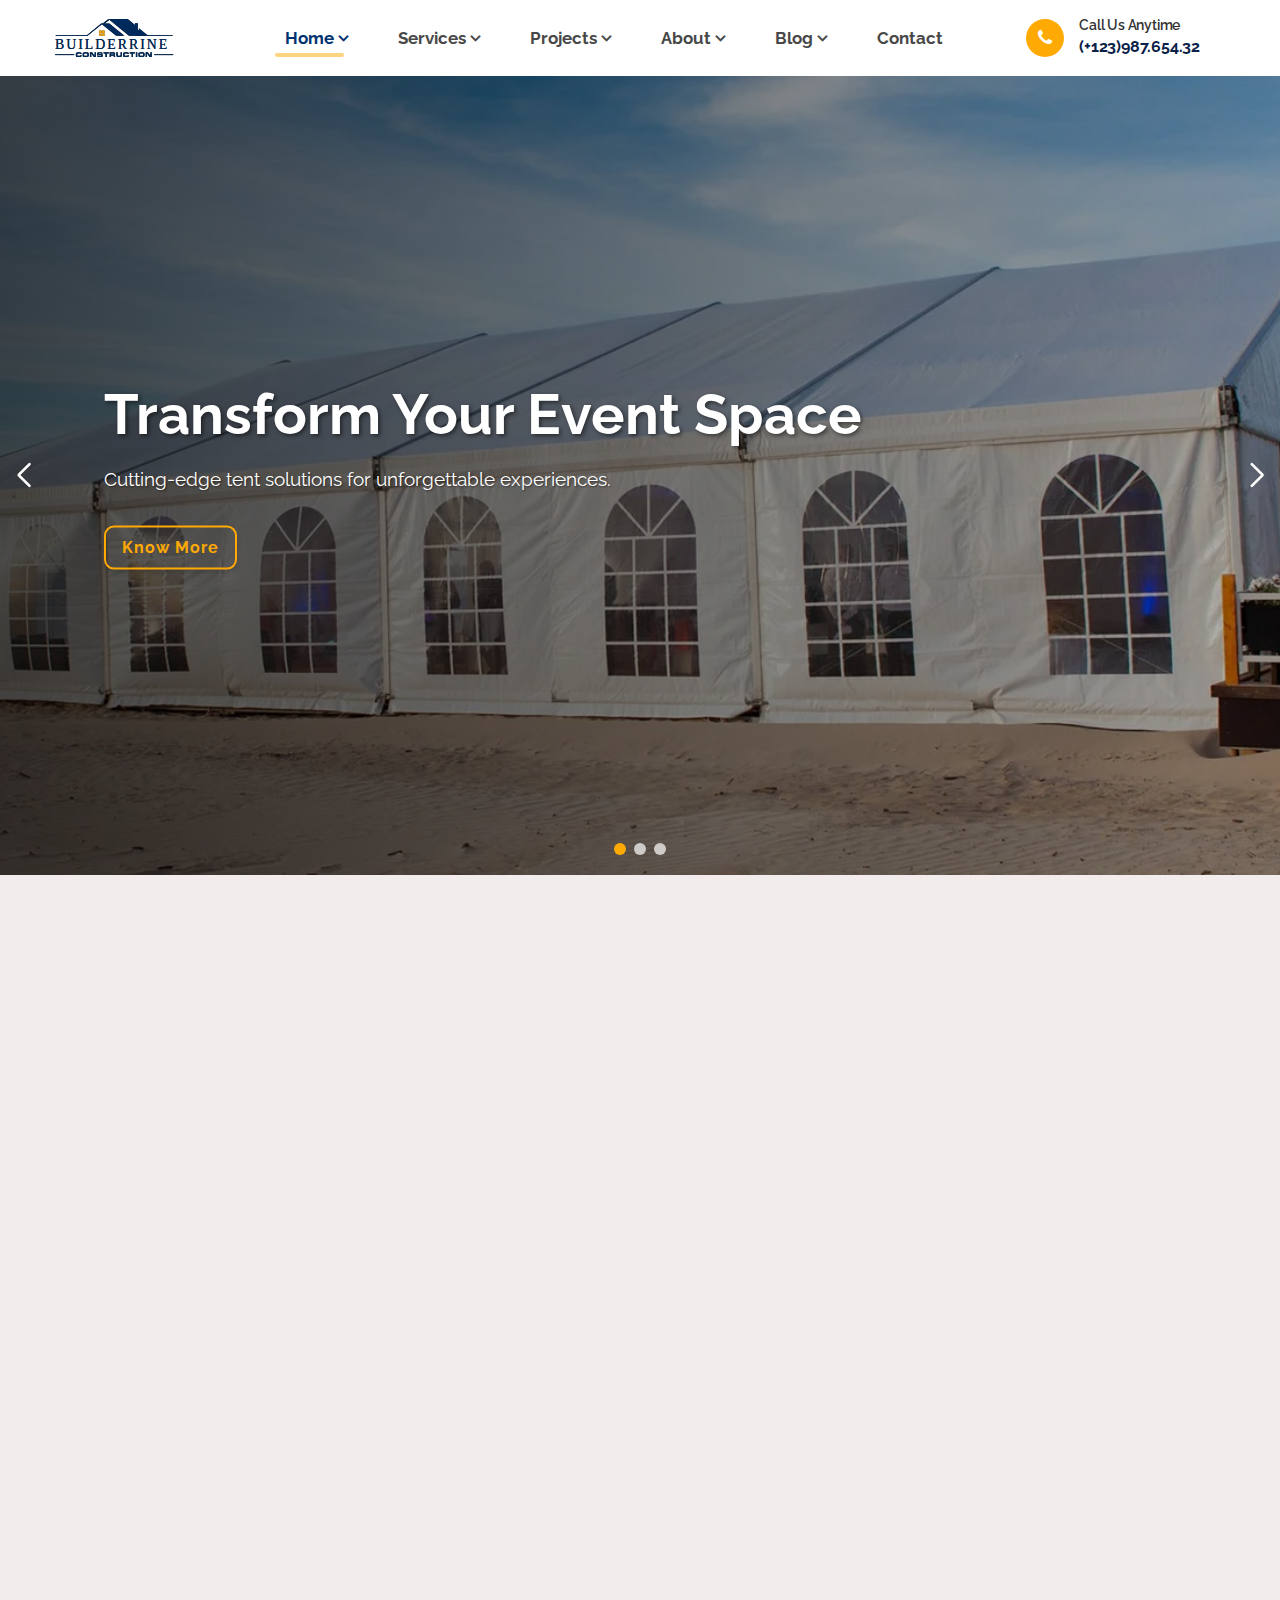
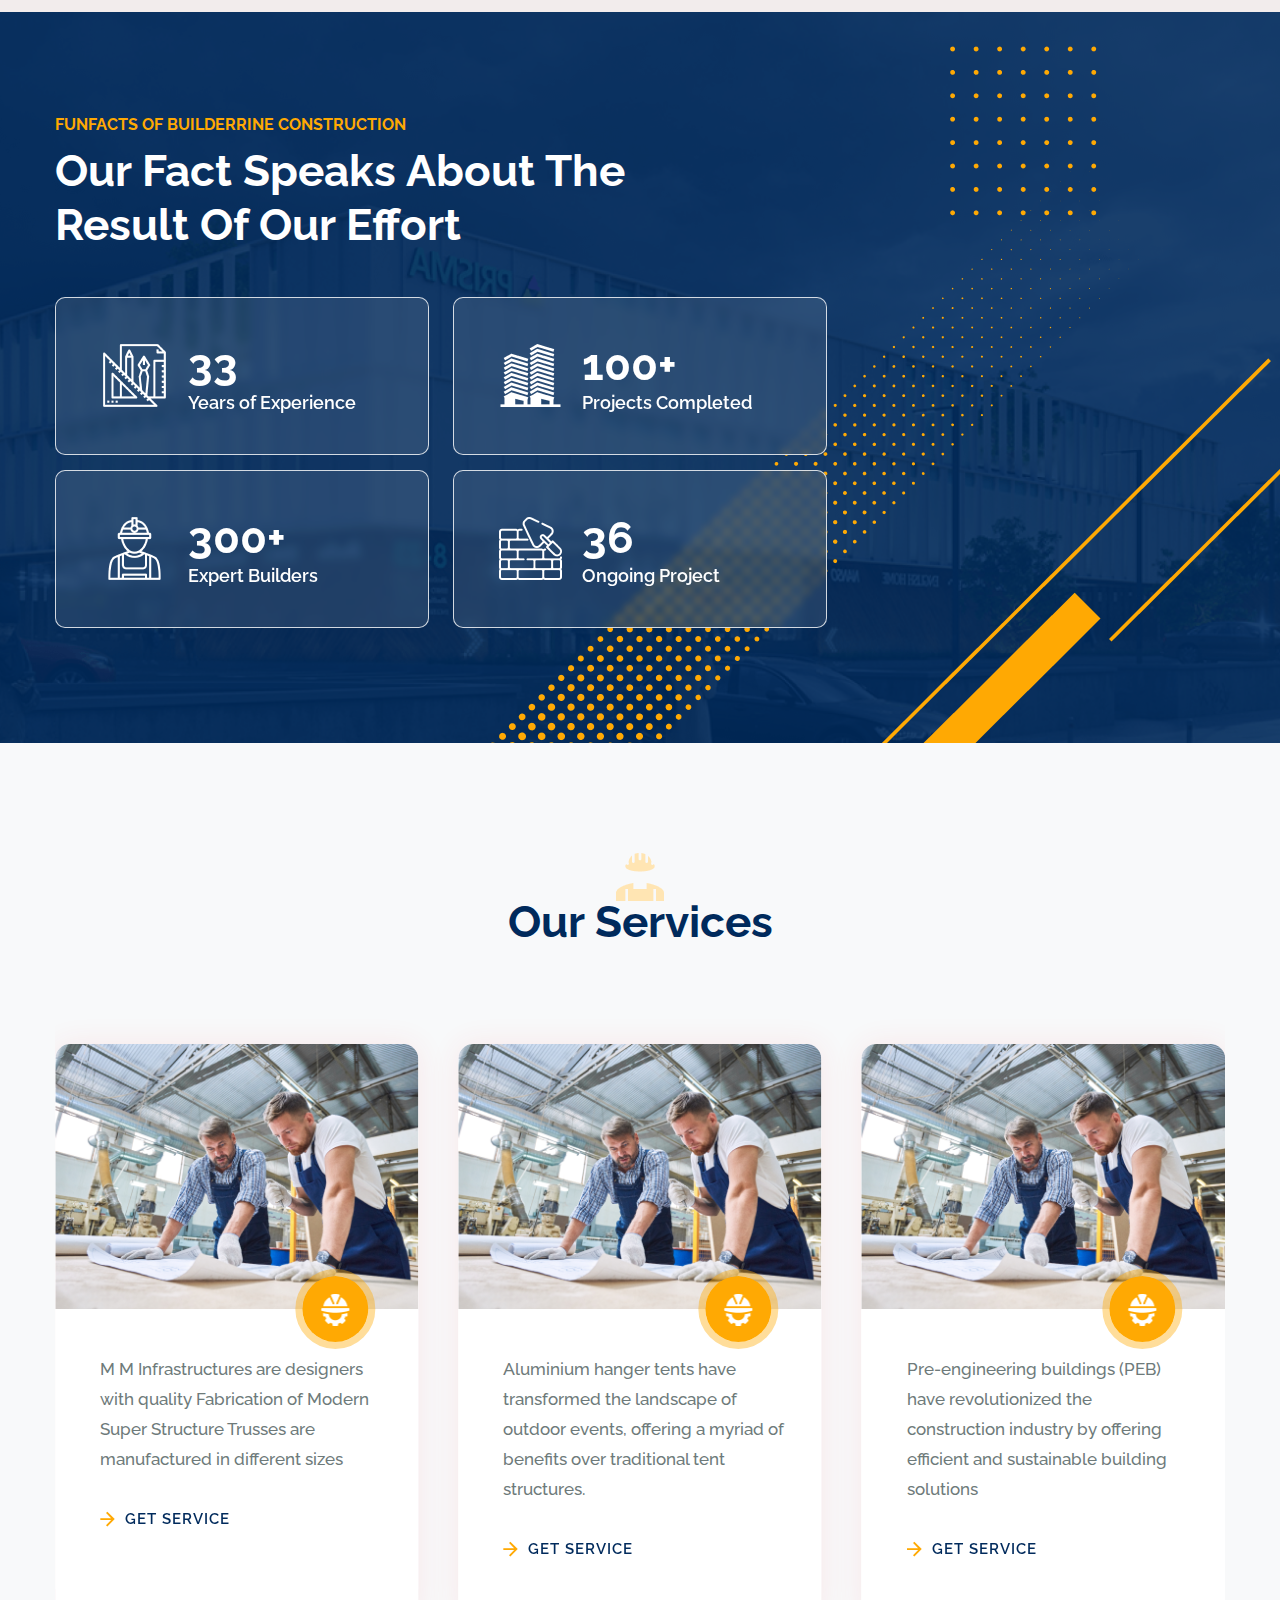
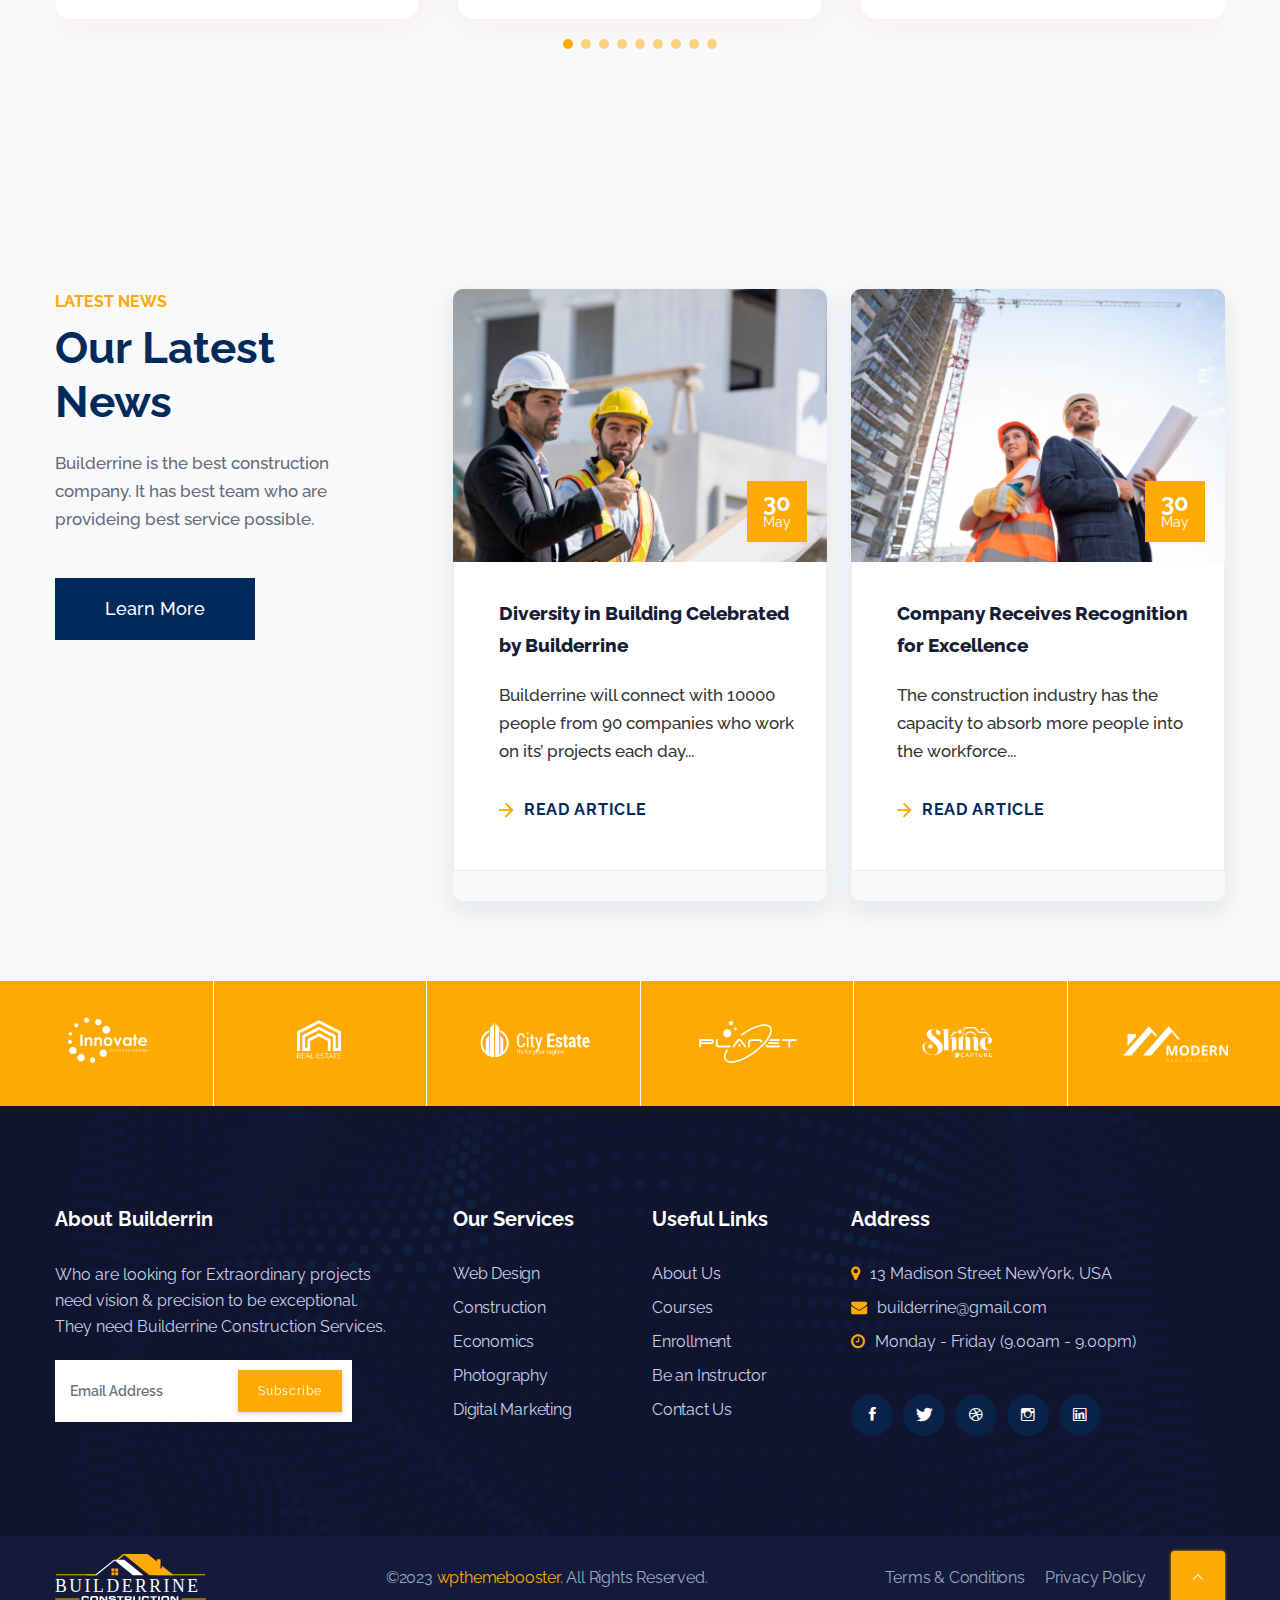
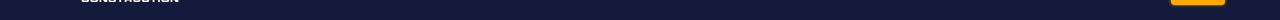
<file: index.html>
<!DOCTYPE html>
<html lang="zxx">
    
<head>
        <!-- Meta Tags -->
        <meta charset="utf-8">
        <meta http-equiv="X-UA-Compatible" content="IE=edge">
        <meta name="viewport" content="width=device-width, initial-scale=1, maximum-scale=1, user-scalable=0">
        <meta name="description" content="Builderrin Construction Multipages HTML5 Template">
        <meta name="author" content="">

        <!-- Page Title -->
        <title>MM INFRASTRUCTURES</title>

        <!-- Favicon and touch Icons -->
        <link href="images/favicon.png" rel="shortcut icon" type="image/png">
        <link href="images/apple-touch-icon.html" rel="apple-touch-icon">
        <link href="images/apple-touch-icon-72x72.html" rel="apple-touch-icon" sizes="72x72">
        <link href="images/apple-touch-icon-114x114.html" rel="apple-touch-icon" sizes="114x114">
        <link href="images/apple-touch-icon-144x144.html" rel="apple-touch-icon" sizes="144x144">
		<link href="https://cdnjs.cloudflare.com/ajax/libs/font-awesome/5.15.3/css/all.min.css" rel="stylesheet">
		<link href="https://unpkg.com/aos@2.3.4/dist/aos.css" rel="stylesheet">
		<link rel="stylesheet" href="https://unpkg.com/swiper/swiper-bundle.min.css" />

        <!-- Lead Style -->
        <link href="css/style.css" rel="stylesheet" type="text/css">
		<link rel="stylesheet" href="Changes/newCSS.css">
    </head>

    <body>
		<!--PreLoader-->
		<div id="preloader" class="loader_show">
			<div class="loader-wrap">
			<div class="loader">
				<div class="loader-inner"></div>
			</div>
			</div>
		</div>
		<!--PreLoader Ends-->
		
		

		<!-- Header 1 -->
		<header class="header">
			
				
			<div class="middle_bar">
				<div class="container">
					<div class="middle_bar_inner">
						<div class="logo">
							<a href="index.html" class="light_mode_logo"><img src="images/logo.svg" alt="logo"></a>
							<a href="index.html" class="dark_mode_logo"><img src="images/logo_foot.svg" alt="logo"></a>
						</div>

						<div class="header_right_part">
							<div class="mainnav">
								<ul class="main_menu">
									<li class="menu-item menu-item-has-children active"><a href="index.html">Home</a>
										<ul class="sub-menu">
											<li class="menu-item active"><a href="index.html">Home One</a></li>
											<li class="menu-item"><a href="index-2.html">Home Two</a></li>
										</ul>
									</li>
									<li class="menu-item menu-item-has-children"><a href="#">Services</a>
										<ul class="sub-menu">
											<li class="menu-item"><a href="services.html">Service One</a></li>
											<li class="menu-item"><a href="services-2.html">Service Two</a></li>
											<li class="menu-item"><a href="service-details.html">Service Details</a></li>
										</ul>
									</li>
									<li class="menu-item menu-item-has-children"><a href="#">Projects</a>
										<ul class="sub-menu">
											<li class="menu-item"><a href="project.html">Projects One</a></li>
											<li class="menu-item"><a href="project-2.html">Peojects Two</a></li>
											<li class="menu-item"><a href="project-details.html">Peojects Details</a></li>
										</ul>
									</li>
									<li class="menu-item menu-item-has-children"><a href="Changes/about.html">About</a>	
									</li>
									<li class="menu-item menu-item-has-children"><a href="#">Blog</a>
										<ul class="sub-menu">
											<li class="menu-item"><a href="blog-1.html">Blog One</a></li>
											<li class="menu-item"><a href="blog-2.html">Blog Two</a></li>
											<li class="menu-item"><a href="blog-details.html">Blog Details</a></li>
										</ul>
									</li>
									<li class="menu-item"><a href="contact.html">Contact</a></li>
								</ul>
							</div>
							<div class="phone">
								<i class="fa fa-phone" aria-hidden="true"></i>
								<div><span>Call Us Anytime</span><br><span class="phn_number">(+123)987.654.32</span></div>
							</div>
												
							<button class="ma5menu__toggle" type="button">
								<i class="ion-android-menu"></i>
							</button>
						</div>
					</div>
				</div>
			</div>
		</header>


		<section class="hero-section">
			<div class="hero-carousel">
				<div class="swiper-container">
					<div class="swiper-wrapper">
						<div class="swiper-slide">
							<img src="images/mm.webp" alt="Nature" class="slide-image">
							<div class="slide-overlay"></div>
							<div class="slide-content">
								<h1 class="slide-title"> Transform Your Event Space</h1>
								<p class="slide-description">Cutting-edge tent solutions for unforgettable experiences.</p>
								<button>Know More</button>
							</div>
						</div>
						<div class="swiper-slide">
							<img src="images/mm1.webp" alt="Travel" class="slide-image">
							<div class="slide-overlay"></div>
							<div class="slide-content">
								<h1 class="slide-title">Elevate Your Gatherings</h1>
								<p class="slide-description">State-of-the-art event infrastructure for any occasion</p>
								<button>Know More</button>
							</div>
						</div>
						<div class="swiper-slide">
							<img src="images/mm2.webp" alt="Adventure" class="slide-image">
							<div class="slide-overlay"></div>
							<div class="slide-content">
								<h1 class="slide-title">From Vision to Reality</h1>
								<p class="slide-description">Custom designs and seamless execution for your perfect event</p>
								<button>Know More</button>
							</div>
						</div>
					</div>
					<div class="swiper-button-next"></div>
					<div class="swiper-button-prev"></div>
					<div class="swiper-pagination"></div>
				</div>
			</div>
		</section>
		
		<div class="main_wrapper">
			
			
			
            
			<section class="about-section py-5">
				<div class="container">
					<div class="row align-items-center">
						<div class="col-lg-6 mb-4" data-aos="fade-right">
							<h6 class="about-subheading mb-3">ABOUT M.M. INFRASTRUCTURES</h6>
							<h2 class="about-heading">Building a new era in the world of construction, <br>Fabrication of Aluminium Hanger Tents and PRE Engineered Buildings.</h2>
							<p class="mt-4">A well-known name in the field of fabrication, M.M. INFRASTRUCTURES have mastered the art of fabrication through their innovative & sophisticated structural designs. The company has created a position for themselves and has set a benchmark in quality, precision engineering, and on-time service in the entire length & breadth of our country spanning over 3 decades.</p>
						</div>
						<div class="col-lg-6 my-4" data-aos="fade-left">
							<img src="images/blog/3.png" class="img-fluid rounded shadow-lg" alt="Construction Image">
						</div>
					</div>
					<div class="row mt-5 text-center">
						<div class="col-lg-4 mb-4" data-aos="zoom-in">
							<div class="card text-center h-100">
								<div class="card-body">
									<i class="fas fa-shield-alt fa-3x text-primary mb-3"></i>
									<h5 class="card-title">Most Reliable</h5>
									<p class="card-text">More than 200 companies trusted us.</p>
								</div>
							</div>
						</div>
						<div class="col-lg-4 mb-4" data-aos="zoom-in" data-aos-delay="200">
							<div class="card text-center h-100">
								<div class="card-body">
									<i class="fas fa-dollar-sign fa-3x text-success mb-3"></i>
									<h5 class="card-title">Cost Effective</h5>
									<p class="card-text">M.M. INFRASTRUCTURES is famous for its cost-effectiveness.</p>
								</div>
							</div>
						</div>
						<div class="col-lg-4 mb-4" data-aos="zoom-in" data-aos-delay="400">
							<div class="card text-center h-100">
								<div class="card-body">
									<i class="fas fa-clock fa-3x text-warning mb-3"></i>
									<h5 class="card-title">On-Time Service</h5>
									<p class="card-text">We are known for delivering on-time services.</p>
								</div>
							</div>
						</div>
					</div>
				</div>
			</section>
			
			<div id="funfacts" class="funfacts">
                <div class="container">
                    <div class="row">
                        <div class="col-lg-8">
                            <div class="section_header">
								<h6 class="section_sub_title">FUNFACTS OF BUILDERRINE CONSTRUCTION</h6>
								<h1 class="section_title">Our Fact Speaks about the result of our Effort</h1>								
							</div>
							<div class="fun_bottom">
								<div class="row">
									<div class="col-lg-6 col-sm-6">
										<div class="funbox1">
											<div class="fun_img">
												<img src="images/funfact/p1.png" alt="icon">
											</div>
											<div class="fun_content">
												<h1><span class="fun-number">33</span></h1>
												<p>Years of Experience</p>
											</div>
										</div>
									</div>  
									<div class="col-lg-6 col-sm-6">
										<div class="funbox1">
											<div class="fun_img">
												<img src="images/funfact/p2.png" alt="icon">
											</div>
											<div class="fun_content">
												<h1><span class="fun-number">100</span><span class="fun-suffix">+</span></h1>
												<p>Projects Completed</p>
											</div>
										</div>
									</div>
									
									<div class="col-lg-6 col-sm-6">
										<div class="funbox1">
											<div class="fun_img">
												<img src="images/funfact/p3.png" alt="icon">
											</div>
											<div class="fun_content">
												<h1><span class="fun-number">300</span><span class="fun-suffix">+</span></h1>
												<p>Expert Builders</p>
											</div>
										</div>
									</div>                                 
									
									<div class="col-lg-6 col-sm-6">
										<div class="funbox1">
											<div class="fun_img">
												<img src="images/funfact/p4.png" alt="icon">
											</div>
											<div class="fun_content">
												<h1><span class="fun-number">36</span></h1>
												<p>Ongoing Project</p>
											</div>
										</div>
									</div> 
								</div>
							</div>
                        </div>
                        <div class="col-lg-4">
                            <div class="man_img" data-aos="fade-left" data-aos-duration="3000">
                                <img src="images/funfact/img_fun.png" alt="icon">
                            </div>
                        </div>
                    </div>
                </div>
			</div>
			
			
			<section class="about-services">
				<div class="main_wrapper">
					<div class="section services">
						<div class="section_header text-center">
							<div class="shadow_icon"><img src="../images/about/shadow_icon1.png" alt=""></div>
							<h1 class="section_title mt-4">Our Services</h1>
						</div>
						<div class="container">
							<div class="swiper services-swiper">
								<div class="swiper-wrapper">
									
									<div class="swiper-slide">
										<div class="iconbox">
											<div class="iconbox_wrapper">
												<div class="iconbox_image">
													<img src="../images/services/bg.png" alt="img">
													<div class="iconbox_icon">
														<a href="services.html"><img src="../images/services/icon1.png" alt="icon"></a>
													</div>
												</div>
												<div class="iconbox_content">
													
													<p>Aluminium hanger tents have transformed the landscape of outdoor events, offering a myriad of benefits over traditional tent structures.</p>
													<div class="read_more">
														<a href="service-details.html"><span>Get Service</span></a>
													</div>
												</div>
											</div>
										</div>
									</div>

									<div class="swiper-slide">
										<div class="iconbox">
											<div class="iconbox_wrapper">
												<div class="iconbox_image">
													<img src="../images/services/bg.png" alt="img">
													<div class="iconbox_icon">
														<a href="services.html"><img src="../images/services/icon1.png" alt="icon"></a>
													</div>
												</div>
												<div class="iconbox_content">
													
													<p>Pre-engineering buildings (PEB) have revolutionized the construction industry by offering efficient and sustainable building solutions</p>
													<div class="read_more">
														<a href="service-details.html"><span>Get Service</span></a>
													</div>
												</div>
											</div>
										</div>
									</div>

									<div class="swiper-slide">
										<div class="iconbox">
											<div class="iconbox_wrapper">
												<div class="iconbox_image">
													<img src="../images/services/bg.png" alt="img">
													<div class="iconbox_icon">
														<a href="services.html"><img src="../images/services/icon1.png" alt="icon"></a>
													</div>
												</div>
												<div class="iconbox_content">
													
													<p>Modern stage dias have become indispensable elements of event management, offering a perfect blend of functionality </p>
													<div class="read_more">
														<a href="service-details.html"><span>Get Service</span></a>
													</div>
												</div>
											</div>
										</div>
									</div>

									<div class="swiper-slide">
										<div class="iconbox">
											<div class="iconbox_wrapper">
												<div class="iconbox_image">
													<img src="../images/services/bg.png" alt="img">
													<div class="iconbox_icon">
														<a href="services.html"><img src="../images/services/icon1.png" alt="icon"></a>
													</div>
												</div>
												<div class="iconbox_content">
													
													<p>Modern A-type canopy tents are at the forefront of innovation in outdoor shelter solutions, offering a perfect combination </p>
													<div class="read_more">
														<a href="service-details.html"><span>Get Service</span></a>
													</div>
												</div>
											</div>
										</div>
									</div>

									<div class="swiper-slide">
										<div class="iconbox">
											<div class="iconbox_wrapper">
												<div class="iconbox_image">
													<img src="../images/services/bg.png" alt="img">
													<div class="iconbox_icon">
														<a href="services.html"><img src="../images/services/icon1.png" alt="icon"></a>
													</div>
												</div>
												<div class="iconbox_content">
													
													<p>Modern barricades have undergone significant evolution to meet the increasing demands for safety and security in various environments</p>
													<div class="read_more">
														<a href="service-details.html"><span>Get Service</span></a>
													</div>
												</div>
											</div>
										</div>
									</div>

									<div class="swiper-slide">
										<div class="iconbox">
											<div class="iconbox_wrapper">
												<div class="iconbox_image">
													<img src="../images/services/bg.png" alt="img">
													<div class="iconbox_icon">
														<a href="services.html"><img src="../images/services/icon1.png" alt="icon"></a>
													</div>
												</div>
												<div class="iconbox_content">
													
													<p>Speaker lighting tower are manufacturers in different sizes and heights 5feet x 5 feet x 20 or as per customer requirements with heavy</p>
													<div class="read_more">
														<a href="service-details.html"><span>Get Service</span></a>
													</div>
												</div>
											</div>
										</div>
									</div>

									<div class="swiper-slide">
										<div class="iconbox">
											<div class="iconbox_wrapper">
												<div class="iconbox_image">
													<img src="../images/services/bg.png" alt="img">
													<div class="iconbox_icon">
														<a href="services.html"><img src="../images/services/icon1.png" alt="icon"></a>
													</div>
												</div>
												<div class="iconbox_content">
													
													<p>Modern lattice structure pandals represent a perfect fusion of innovation and elegance in event design.</p>
													<div class="read_more">
														<a href="service-details.html"><span>Get Service</span></a>
													</div>
												</div>
											</div>
										</div>
									</div>

									<div class="swiper-slide">
										<div class="iconbox">
											<div class="iconbox_wrapper">
												<div class="iconbox_image">
													<img src="../images/services/bg.png" alt="img">
													<div class="iconbox_icon">
														<a href="services.html"><img src="../images/services/icon1.png" alt="icon"></a>
													</div>
												</div>
												<div class="iconbox_content">
													
													<p>Modern Gallery is suitable for sports like Kabbaadi, Tennis & cricket etc. & public road shows gatherings due their numerous advantages one of the key benefits</p>
													<div class="read_more">
														<a href="service-details.html"><span>Get Service</span></a>
													</div>
												</div>
											</div>
										</div>
									</div>

									<div class="swiper-slide">
										<div class="iconbox">
											<div class="iconbox_wrapper">
												<div class="iconbox_image">
													<img src="../images/services/bg.png" alt="img">
													<div class="iconbox_icon">
														<a href="services.html"><img src="../images/services/icon1.png" alt="icon"></a>
													</div>
												</div>
												<div class="iconbox_content">
													
													<p>M M Infrastructures are designers with quality Fabrication of Modern Super Structure Trusses are manufactured in different sizes</p>
													<div class="read_more">
														<a href="service-details.html"><span>Get Service</span></a>
													</div>
												</div>
											</div>
										</div>
									</div>
									
								</div>
								<div class="swiper-pagination"></div>
							</div>
						</div>
					</div>
				</div>
			</section>

		
            
			<div class="blog section">
                <div class="container">
                    <div class="blog_grid">
						<div class="row">
							<div class="col-lg-4 col-md-12">
								<div class="section_header text-left">
									<h6 class="section_sub_title">Latest News</h6>
									<h1 class="section_title">Our Latest News</h1>
									<p class="section_desc">Builderrine is the best construction company. It has best team who are provideing best service possible.</p>
								</div>
								<div class="read_more read_all">
									<a class="button" href="blog-1.html">Learn More</a>
								</div>
							</div>
							<div class="col-lg-4 col-md-6">
								<article class="blog_post">
									<div class="post_img">
										<a href="blog-1.html"><img src="images/blog/b6.png" alt="img"></a>
										<div class="calendar">
											<a href="#"><span class="date">30</span><br>May</a>
										</div>
									</div>
									<div class="post_content">
										<div class="post_header">
											<h3 class="post_title">
												<a href="blog-2.html">Diversity in Building Celebrated by Builderrine</a>
											</h3>
										</div>
										<div class="post_intro">
											<p>Builderrine will connect with 10000 people from 90 companies who work on its’ projects each day...</p>
										</div>
										<div class="post_footer">
											<div class="read_more">
												<a href="blog-details.html"><span>Read Article</span></a>
											</div>
										</div>
									</div>
								</article>
							</div>
							<div class="col-lg-4 col-md-6">
								<article class="blog_post">
									<div class="post_img">
										<a href="blog-1.html"><img src="images/blog/b7.png" alt="img"></a>
										<div class="calendar">
											<a href="#"><span class="date">30</span><br>May</a>
										</div>
									</div>
									<div class="post_content">
										<div class="post_header">
											<h3 class="post_title">
												<a href="blog-1.html">Company Receives Recognition for Excellence</a>
											</h3>
										</div>
										<div class="post_intro">
											<p>The construction industry has the capacity to absorb more people into the workforce...</p>
										</div>
										<div class="post_footer">
											<div class="read_more">
												<a href="blog-details.html"><span>Read Article</span></a>
											</div>
										</div>
									</div>
								</article>
							</div>
						</div>
					</div>
                </div>
			</div>

			<div class="patner">
				<div class="patner_image">					
					<img src="images/patner/new_patner/1.png" alt="">
				</div>
				<div class="patner_image">					
					<img src="images/patner/new_patner/2.png" alt="">
				</div>
				<div class="patner_image">					
					<img src="images/patner/new_patner/3.png" alt="">
				</div>
				<div class="patner_image">					
					<img src="images/patner/new_patner/4.png" alt="">
				</div>
				<div class="patner_image">					
					<img src="images/patner/new_patner/5.png" alt="">
				</div>
				<div class="patner_image">					
					<img src="images/patner/new_patner/6.png" alt="">
				</div>
			</div>

			
		<!-- Footer 1 -->
			<footer class="footer">
				<div class="footer_above">
					<div class="container">
						<div class="row">
							<div class="col-lg-4 col-md-6 col-sm-12">
								<div class="footer_widget footer_widget_padding">
									<h4 class="widget_title">
										About Builderrin
									</h4>
									<p>Who are looking for Extraordinary projects need vision & precision to be exceptional. They need Builderrine Construction Services.</p>
									<div class="subscribe">
										<form class="form-inline">				
										<div class="input-group mb-2 mr-sm-2">
										  <input type="email" class="form-control" placeholder="Email Address">
										</div>									  
										<button type="submit" class="btn">Subscribe</button>
									  </form>
									</div>
								</div>
							</div>
							<div class="col-lg-2 col-md-6 col-sm-12">
								<div class="footer_widget footer_links">
									<h4 class="widget_title">
										Our Services
									</h4>
									<div class="footer_nav">
										<ul class="footer_menu">
											<li class="menu-item"><a href="project.html">Web Design</a></li>
											<li class="menu-item"><a href="project-2.html">Construction</a></li>
											<li class="menu-item"><a href="project-details.html">Economics</a></li>
											<li class="menu-item"><a href="project-2.html">Photography</a></li>
											<li class="menu-item"><a href="project.html">Digital Marketing</a></li>
										</ul>
									</div>
								</div>
							</div>
							<div class="col-lg-2 col-md-6 col-sm-12">
								<div class="footer_widget footer_links">
									<h4 class="widget_title">
										Useful Links
									</h4>
									<div class="footer_nav">
										<ul class="footer_menu">
											<li class="menu-item"><a href="about.html">About Us</a></li>
											<li class="menu-item"><a href="blog-details.html">Courses</a></li>
											<li class="menu-item"><a href="project-details.html">Enrollment</a></li>
											<li class="menu-item"><a href="service-details.html">Be an Instructor</a></li>
											<li class="menu-item"><a href="contact.html">Contact Us</a></li>
										</ul>
									</div>
								</div>
							</div>
							<div class="col-lg-4 col-md-6 col-sm-12">
								<div class="footer_widget">
									<h4 class="widget_title">
										Address
									</h4>
									<ul>
										<li><i class="fa fa-map-marker" aria-hidden="true"></i><span>13 Madison Street NewYork, USA</span></li>
										<li><i class="fa fa-envelope" aria-hidden="true"></i><span>builderrine@gmail.com</span></li>
										<li><i class="fa fa-clock-o" aria-hidden="true"></i><span>Monday - Friday (9.00am - 9.00pm)</span></li>
									</ul>
									<div class="side_footer_social">
										<ul class="bottom_social">
											<li class="facebook"><a href="#"><i class="ion-social-facebook"></i></a></li>
											<li class="twitter"><a href="#"><i class="ion-social-twitter"></i></a></li>
											<li class="dribbble"><a href="#"><i class="ion-social-dribbble-outline"></i></a></li>
											<li class="instagram"><a href="#"><i class="ion-social-instagram-outline"></i></a></li>
											<li class="linkedin"><a href="#"><i class="ion-social-linkedin-outline"></i></a></li>
										</ul>
									</div>
								</div>
							</div>
						</div>
					</div>
				</div>
				<div class="footer_bottom">
					<div class="container">
						<div class="footer_bottom_inner">
							<div class="logo">
								<a href="index.html"><img src="images/logo_foot.svg" alt="Logo"></a>
							</div>
							<div class="copyright">
								<p>&copy;2023 <a href="https://themeforest.net/user/wpthemebooster">WPThemeBooster.</a> All rights reserved.</p>
							</div>
							<div class="footer_nav_bottom">
								<ul>
									<li><a href="#">Terms & Conditions</a></li>
									<li><a href="#">Privacy Policy</a></li>
								</ul>
							</div>
							<div class="totop">
								<a href="#"><i class="ion-ios-arrow-up"></i></a>
							</div>
						</div>
					</div>
				</div>
			</footer>
			
			<div class="slide_navi">
				<div class="side_footer_social">
					<ul class="bottom_social">
						<li class="facebook"><a href="#"><i class="ion-social-facebook"></i></a></li>
						<li class="twitter"><a href="#"><i class="ion-social-twitter"></i></a></li>
						<li class="dribbble"><a href="#"><i class="ion-social-dribbble-outline"></i></a></li>
						<li class="instagram"><a href="#"><i class="ion-social-instagram-outline"></i></a></li>
						<li class="linkedin"><a href="#"><i class="ion-social-linkedin-outline"></i></a></li>
					</ul>
				</div>
			</div>

		</div>

		
        <!-- All JavaScript Files -->
		<script src="js/jquery-3.6.0.min.js"></script>
		<script src="js/bootstrap.min.js"></script>
		<script src="plugins/swiper/swiper-bundle.min.js"></script>
		
		<script src="plugins/menu/ma5-menu.min.js"></script>
		<script src="plugins/owlcarousel/owl.carousel.min.js"></script>

		<!-- Select2 -->
		<script src="plugins/select2/js/select2.min.js"></script>
		
	<!-- Isotope -->
	<script src="plugins/isotope/isotope.pkgd.min.js"></script>
	<script src="plugins/isotope/imagesloaded.pkgd.min.js"></script>	

        <script src="plugins/aos/aos.js"></script>
		<script src="js/funfacts.js"></script>
		<script src="js/custom.js"></script>
		<script src="https://unpkg.com/aos@2.3.4/dist/aos.js"></script>
    <script>
        AOS.init({
            duration: 1000,
            easing: 'ease-in-out',
            once: true
        });
    </script>
	<script>
		// Hero Section Swiper
        const swiper = new Swiper('.swiper-container', {
            loop: true,
            autoplay: {
                delay: 6000,
                disableOnInteraction: false,
            },
            navigation: {
                nextEl: '.swiper-button-next',
                prevEl: '.swiper-button-prev',
            },
            pagination: {
                el: '.swiper-pagination',
                clickable: true,
            },
            effect: 'fade',
            fadeEffect: {
                crossFade: true
            },
            speed: 1500,
        });

		// Services Section Swiper
		const servicesSwiper = new Swiper(".services-swiper", {
		  slidesPerView: "auto",
		  spaceBetween: 30,
		  centeredSlides: true,
		  loop: true, 
		  autoplay: {
			delay: 3000,
			disableOnInteraction: false,
		  },
		  pagination: {
			el: ".swiper-pagination",
			clickable: true,
		  },
		  breakpoints: {
			320: {
			  slidesPerView: 1,
			  spaceBetween: 20
			},
			480: {
			  slidesPerView: 2,
			  spaceBetween: 30
			},
			640: {
			  slidesPerView: 3,
			  spaceBetween: 40
			}
		  }
		});
    </script>
	</body>


</html>
</file>
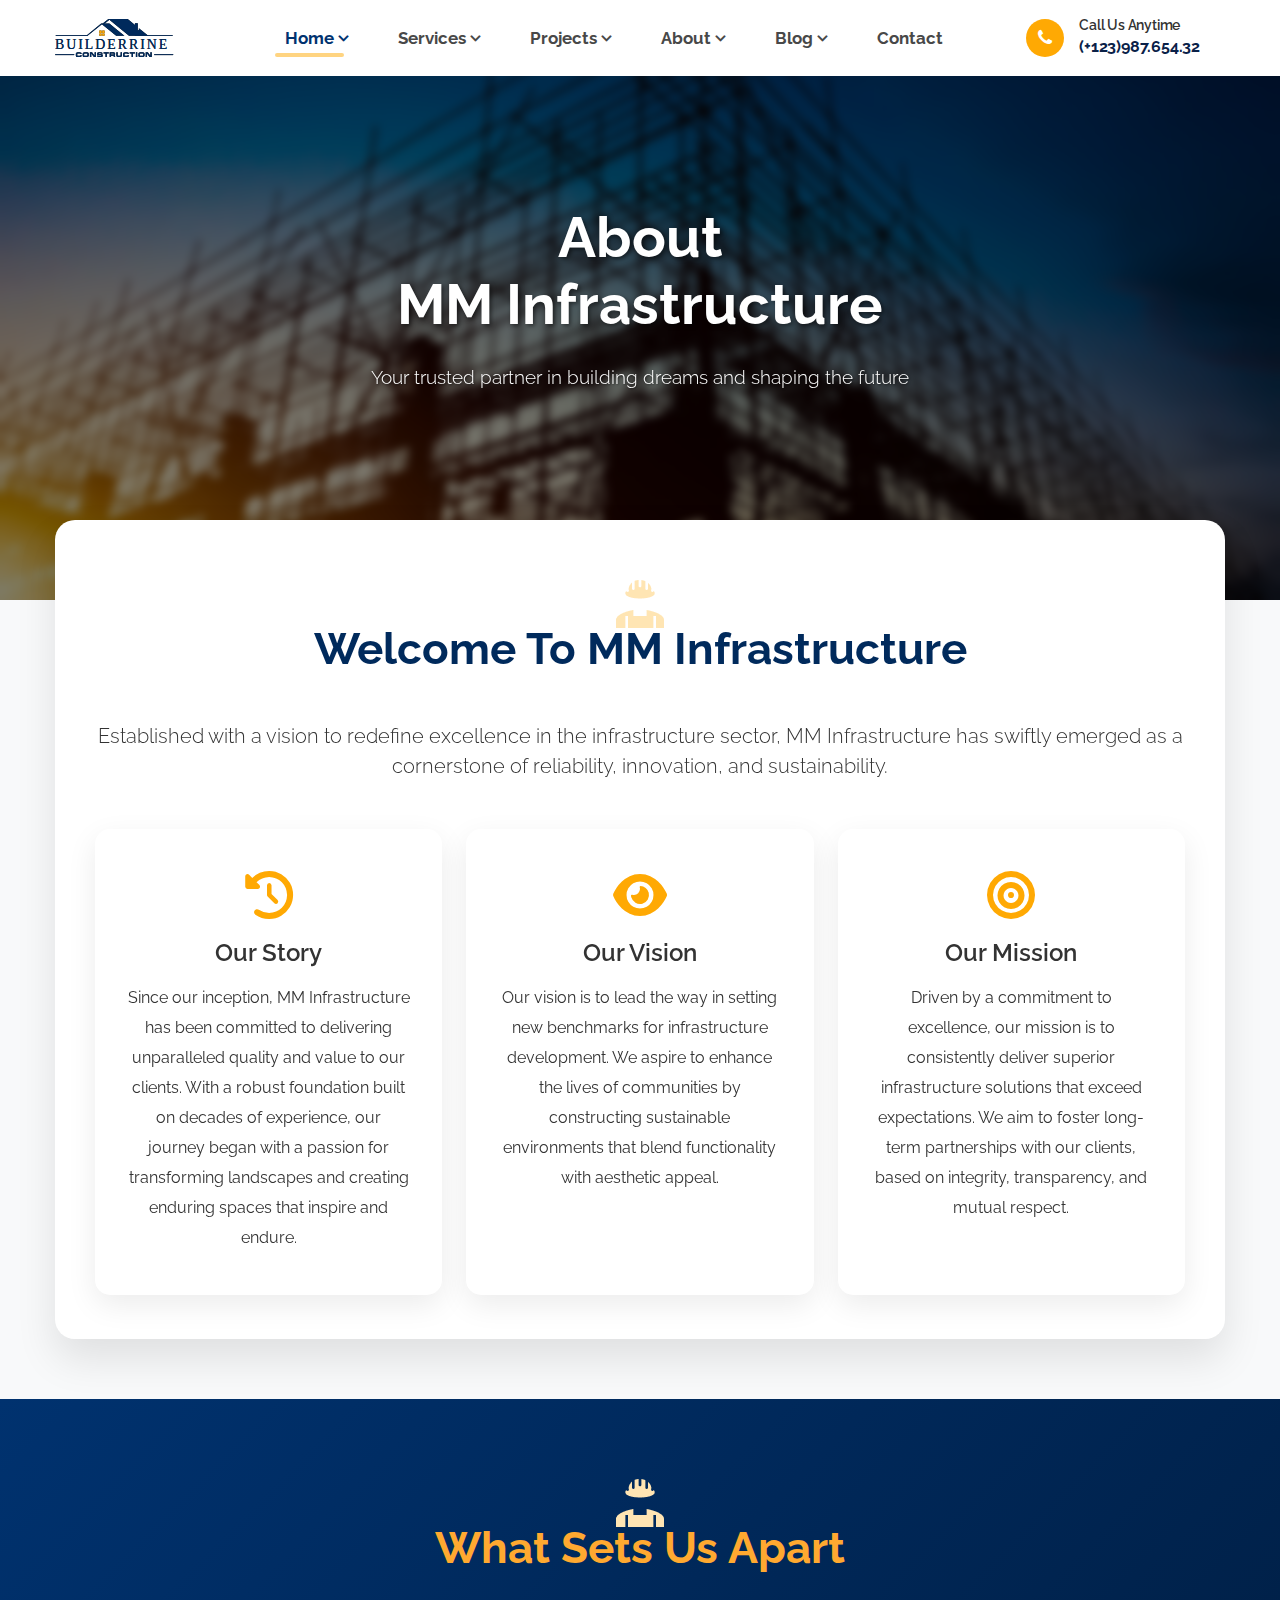
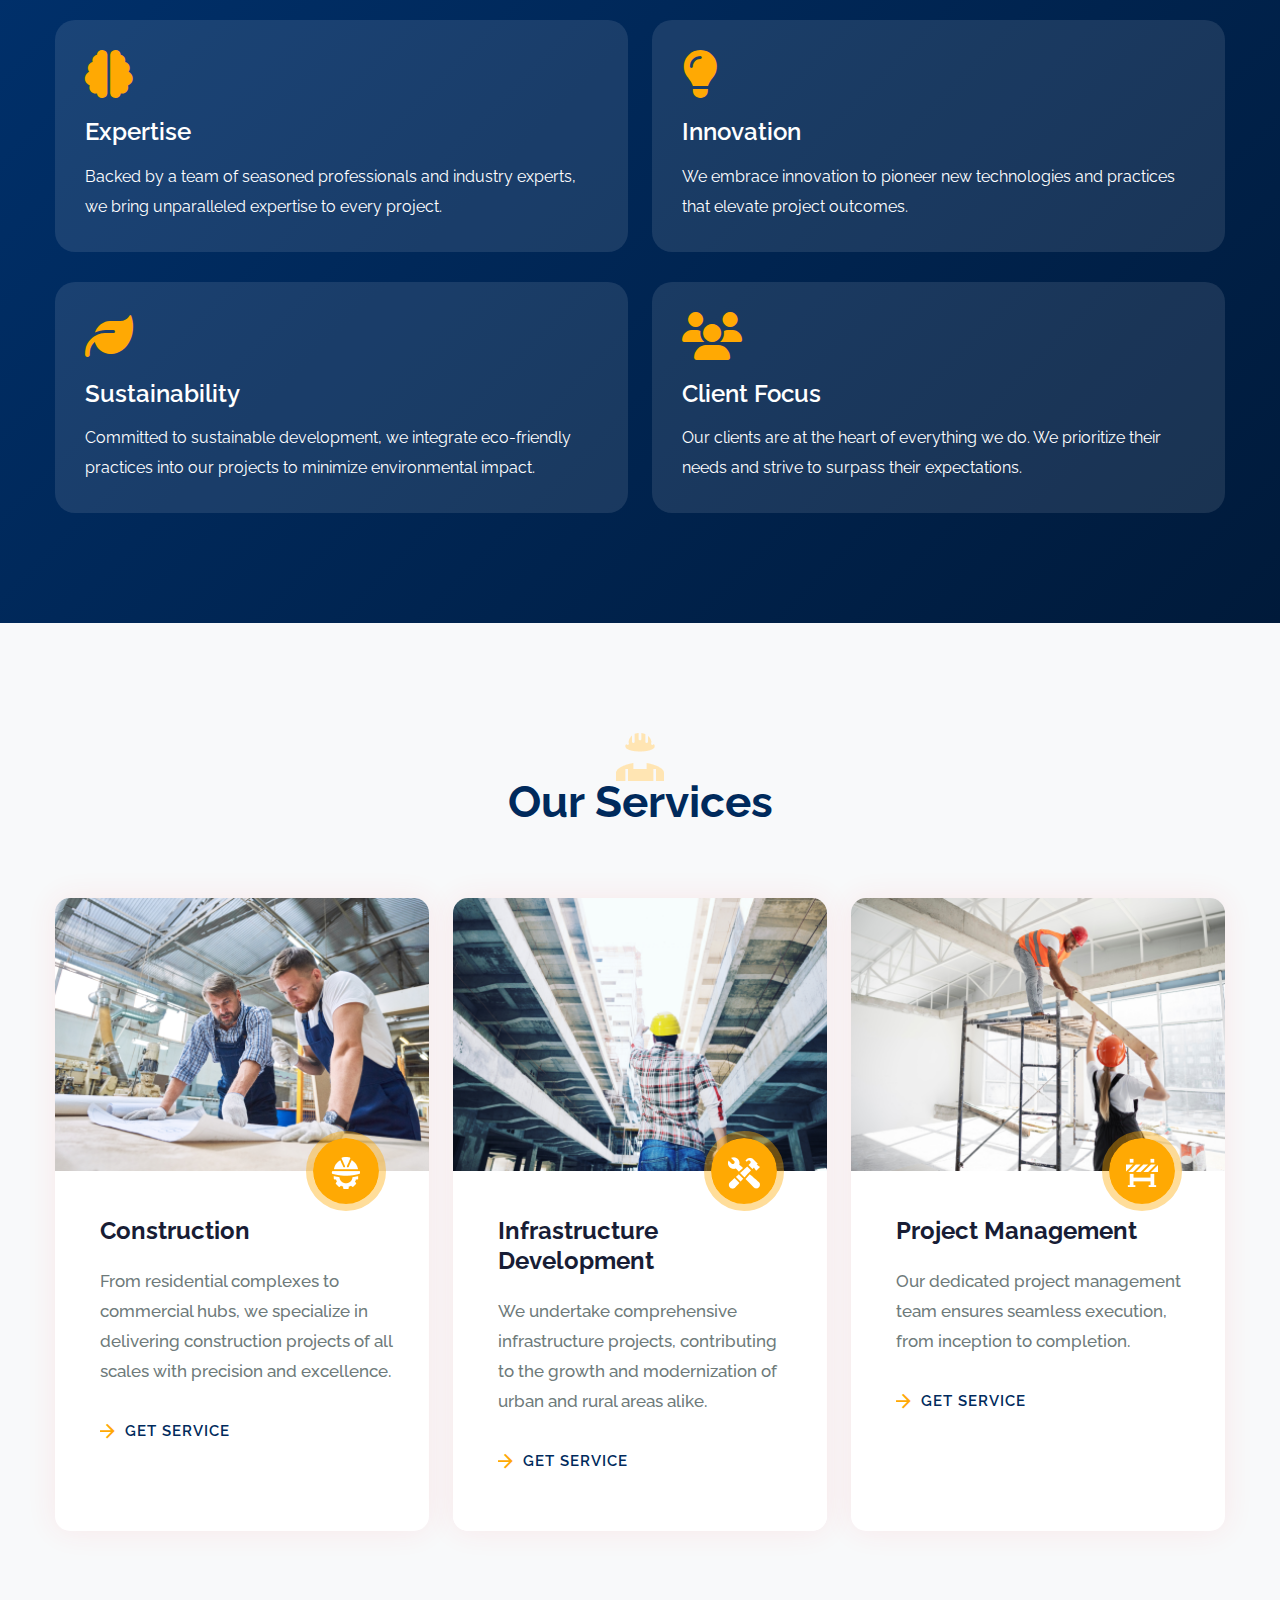
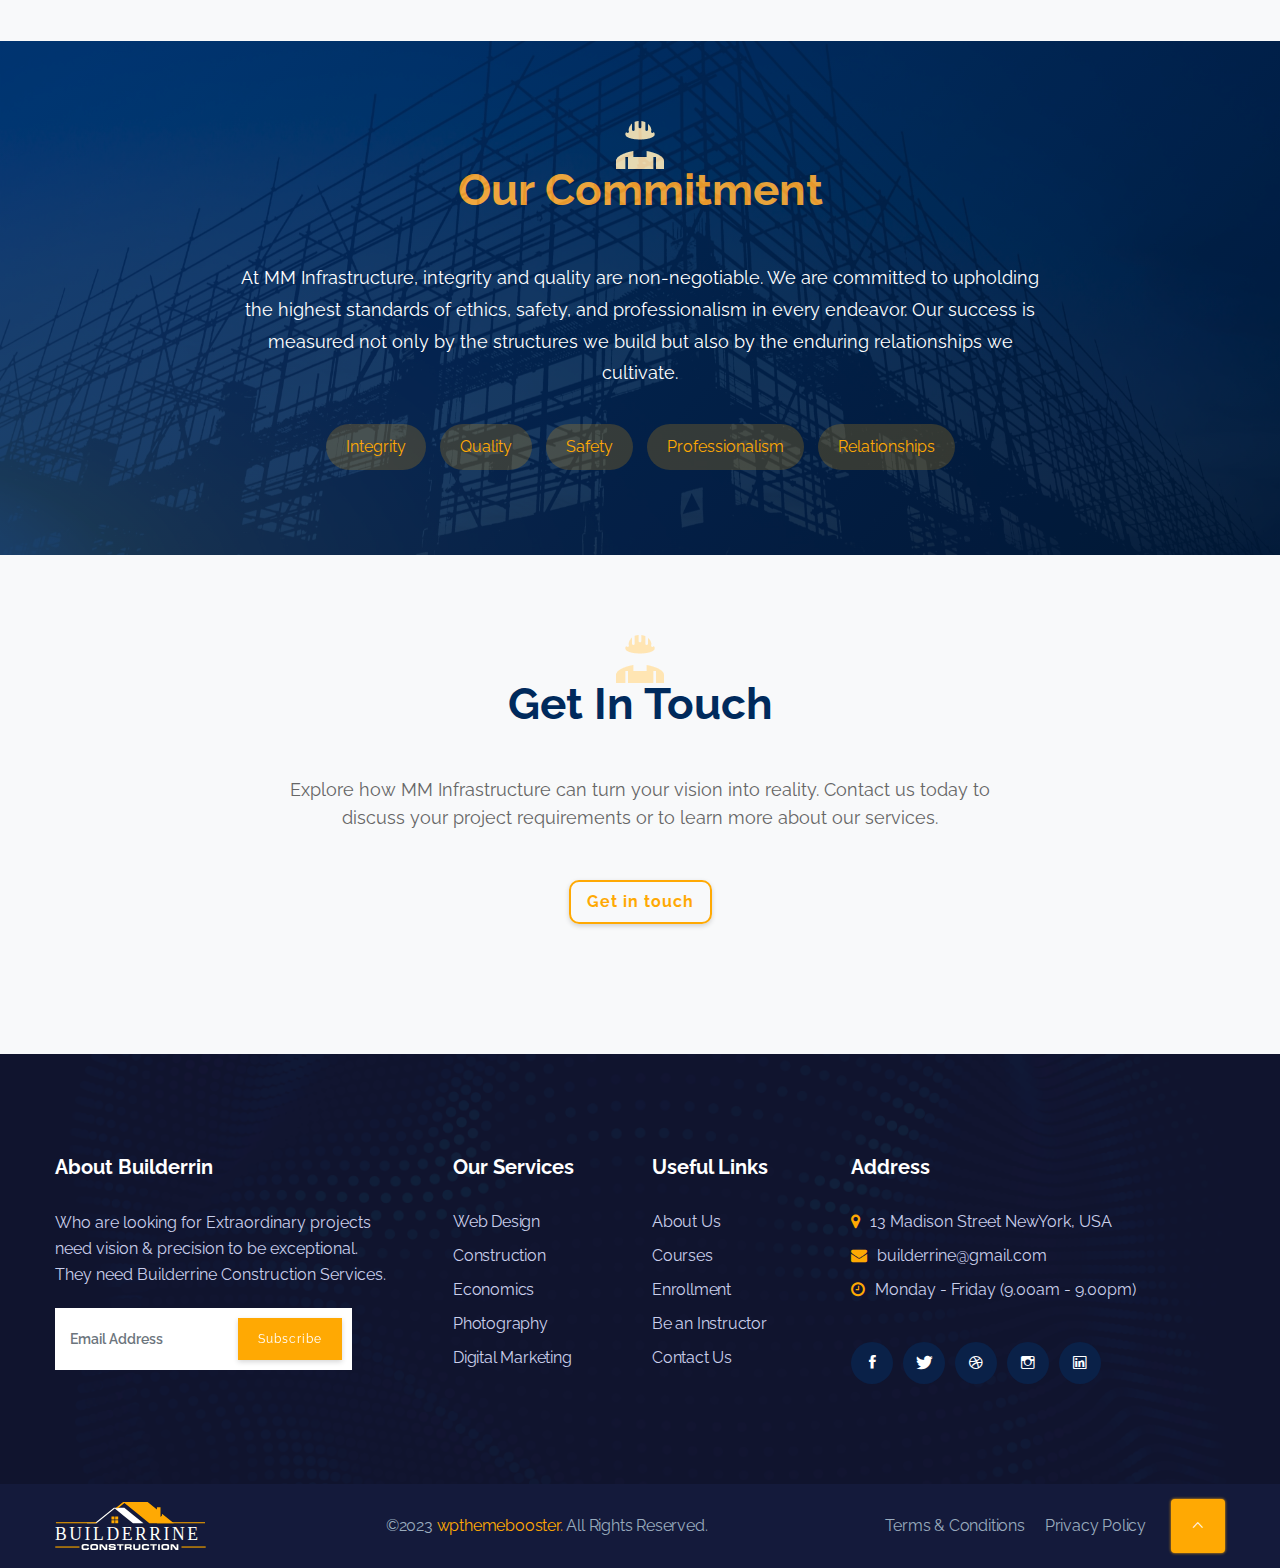
<file: about.html>
<!DOCTYPE html>
<html lang="zxx">
    
<head>
        <!-- Meta Tags -->
        <meta charset="utf-8">
        <meta http-equiv="X-UA-Compatible" content="IE=edge">
        <meta name="viewport" content="width=device-width, initial-scale=1, maximum-scale=1, user-scalable=0">
        <meta name="description" content="Builderrin Construction Multipages HTML5 Template">
        <meta name="author" content="">

        <!-- Page Title -->
        <title>Builderrin Construction Multipages HTML5 Template</title>

        <!-- Favicon and touch Icons -->
        <link href="images/favicon.png" rel="shortcut icon" type="image/png">
        <link href="images/apple-touch-icon.html" rel="apple-touch-icon">
        <link href="images/apple-touch-icon-72x72.html" rel="apple-touch-icon" sizes="72x72">
        <link href="images/apple-touch-icon-114x114.html" rel="apple-touch-icon" sizes="114x114">
        <link href="images/apple-touch-icon-144x144.html" rel="apple-touch-icon" sizes="144x144">

		<link href="https://cdn.jsdelivr.net/npm/bootstrap@5.3.0-alpha1/dist/css/bootstrap.min.css" rel="stylesheet">
    	<link rel="stylesheet" href="https://cdnjs.cloudflare.com/ajax/libs/font-awesome/6.1.1/css/all.min.css">

        <!-- Lead Style -->
        <link href="css/style.css" rel="stylesheet" type="text/css">
		<link rel="stylesheet" href="Changes/newCSS.css">
    </head>

    <body>
		<!--PreLoader-->
		<div id="preloader" class="loader_show">
			<div class="loader-wrap">
			<div class="loader">
				<div class="loader-inner"></div>
			</div>
			</div>
		</div>
		<!--PreLoader Ends-->
		
		

		<!-- Header 1 -->
		<header class="header">
			
				
			<div class="middle_bar">
				<div class="container">
					<div class="middle_bar_inner">
						<div class="logo">
							<a href="index.html" class="light_mode_logo"><img src="images/logo.svg" alt="logo"></a>
							<a href="index.html" class="dark_mode_logo"><img src="images/logo_foot.svg" alt="logo"></a>
						</div>

						<div class="header_right_part">
							<div class="mainnav">
								<ul class="main_menu">
									<li class="menu-item menu-item-has-children active"><a href="index.html">Home</a>
										<ul class="sub-menu">
											<li class="menu-item active"><a href="index.html">Home One</a></li>
											<li class="menu-item"><a href="index-2.html">Home Two</a></li>
										</ul>
									</li>
									<li class="menu-item menu-item-has-children"><a href="#">Services</a>
										<ul class="sub-menu">
											<li class="menu-item"><a href="services.html">Service One</a></li>
											<li class="menu-item"><a href="services-2.html">Service Two</a></li>
											<li class="menu-item"><a href="service-details.html">Service Details</a></li>
										</ul>
									</li>
									<li class="menu-item menu-item-has-children"><a href="#">Projects</a>
										<ul class="sub-menu">
											<li class="menu-item"><a href="project.html">Projects One</a></li>
											<li class="menu-item"><a href="project-2.html">Peojects Two</a></li>
											<li class="menu-item"><a href="project-details.html">Peojects Details</a></li>
										</ul>
									</li>
									<li class="menu-item menu-item-has-children"><a href="Changes/about.html">About</a>	
									</li>
									<li class="menu-item menu-item-has-children"><a href="#">Blog</a>
										<ul class="sub-menu">
											<li class="menu-item"><a href="blog-1.html">Blog One</a></li>
											<li class="menu-item"><a href="blog-2.html">Blog Two</a></li>
											<li class="menu-item"><a href="blog-details.html">Blog Details</a></li>
										</ul>
									</li>
									<li class="menu-item"><a href="contact.html">Contact</a></li>
								</ul>
							</div>
							<div class="phone">
								<i class="fa fa-phone" aria-hidden="true"></i>
								<div><span>Call Us Anytime</span><br><span class="phn_number">(+123)987.654.32</span></div>
							</div>
												
							<button class="ma5menu__toggle" type="button">
								<i class="ion-android-menu"></i>
							</button>
						</div>
					</div>
				</div>
			</div>
		</header>


		    
    
		<section class="about-hero-section">
			<div class="about-hero">
				<div class="hero-content">
					<h1 class="mb-4">About <br>MM Infrastructure</h1>
					<p class="mb-5">Your trusted partner in building dreams and shaping the future</p>
				</div>
			</div>
		
			<div class="container">
				<div class="row justify-content-center">
					<div class="col-lg-12">
						<div id="about" class="content-section animate-on-scroll">
							<div class="section_header text-center">
								<div class="shadow_icon"><img src="../images/about/shadow_icon1.png" alt=""></div>
								<h1 class="section_title mt-4">Welcome to MM Infrastructure
								</h1>
							</div>
							<p class="lead text-center mb-5">
								Established with a vision to redefine excellence in the infrastructure sector, MM Infrastructure has swiftly emerged as a cornerstone of reliability, innovation, and sustainability.
							</p>
							<div class="row">
								<div class="col-md-4 mb-4">
									<div class="icon-box">
										<i class="fas fa-history"></i>
										<h4>Our Story</h4>
										<p>Since our inception, MM Infrastructure has been committed to delivering unparalleled quality and value to our clients. With a robust foundation built on decades of experience, our journey began with a passion for transforming landscapes and creating enduring spaces that inspire and endure.</p>
									</div>
								</div>
								<div class="col-md-4 mb-4">
									<div class="icon-box">
										<i class="fas fa-eye"></i>
										<h4>Our Vision</h4>
										<p>Our vision is to lead the way in setting new benchmarks for infrastructure development. We aspire to enhance the lives of communities by constructing sustainable environments that blend functionality with aesthetic appeal.</p>
									</div>
								</div>
								<div class="col-md-4 mb-4">
									<div class="icon-box">
										<i class="fas fa-bullseye"></i>
										<h4>Our Mission</h4>
										<p>Driven by a commitment to excellence, our mission is to consistently deliver superior infrastructure solutions that exceed expectations. We aim to foster long-term partnerships with our clients, based on integrity, transparency, and mutual respect.
										</p>
									</div>
								</div>
							</div>
							
						</div>
					</div>
				</div>
			</div>
		</section>
	
		<section class="about-features-section">
			<div class="container">
				<div class="section_header text-center">
					<div class="shadow_icon"><img src="../images/about/shadow_icon1.png" alt=""></div>
					<h1 class="section_title mt-4" style="color: #ffa930;">What Sets Us Apart</h1>
				</div>
				<div class="row">
					<div class="col-md-6">
						<div class="feature-card">
							<div class="feature-content">
								<i class="fas fa-brain feature-icon"></i>
								<h3>Expertise</h3>
								<p>Backed by a team of seasoned professionals and industry experts, we bring unparalleled expertise to every project.</p>
							</div>
						</div>
					</div>
					<div class="col-md-6">
						<div class="feature-card">
							<div class="feature-content">
								<i class="fas fa-lightbulb feature-icon"></i>
								<h3>Innovation</h3>
								<p>We embrace innovation to pioneer new technologies and practices that elevate project outcomes.</p>
							</div>
						</div>
					</div>
					<div class="col-md-6">
						<div class="feature-card">
							<div class="feature-content">
								<i class="fas fa-leaf feature-icon"></i>
								<h3>Sustainability</h3>
								<p>Committed to sustainable development, we integrate eco-friendly practices into our projects to minimize environmental impact.</p>
							</div>
						</div>
					</div>
					<div class="col-md-6">
						<div class="feature-card">
							<div class="feature-content">
								<i class="fas fa-users feature-icon"></i>
								<h3>Client Focus</h3>
								<p>Our clients are at the heart of everything we do. We prioritize their needs and strive to surpass their expectations.</p>
							</div>
						</div>
					</div>
				</div>
			</div>
		</section>
	
		<section class="about-services">
			
			<div class="main_wrapper">
				<div class="section services">
					<div class="section_header text-center">
						<div class="shadow_icon"><img src="../images/about/shadow_icon1.png" alt=""></div>
						<h1 class="section_title mt-4">Our Services
						</h1>
					</div>
					<div class="container">
						<div class="row">
							<div class="col-lg-4 col-md-6 mt-4">
								<div class="iconbox">
									<div class="iconbox_wrapper">
										<div class="iconbox_image">
											<img src="../images/services/bg.png" alt="img">
											<div class="iconbox_icon">
												<a href="services.html"><img src="../images/services/icon1.png" alt="icon"></a>
											</div>
										</div>
										<div class="iconbox_content">
											<h3><a href="service-details.html">Construction
											</a></h3>
											<p>From residential complexes to commercial hubs, we specialize in delivering construction projects of all scales with precision and excellence.
											</p>
											<div class="read_more">
												<a href="service-details.html"><span>Get Service</span></a>
											</div>
										</div>
									</div>
								</div>
							</div>
							<div class="col-lg-4 col-md-6 mt-4">
								<div class="iconbox">
									<div class="iconbox_wrapper">
										<div class="iconbox_image">
											<img src="../images/services/bg-1.png" alt="img">
											<div class="iconbox_icon">
												<a href="services.html"><img src="../images/services/icon2.png" alt="icon"></a>
											</div>
										</div>
										<div class="iconbox_content">
											<h3><a href="service-details.html">Infrastructure Development</a></h3>
											<p>We undertake comprehensive infrastructure projects, contributing to the growth and modernization of urban and rural areas alike.
											</p>
											<div class="read_more">
												<a href="service-details.html"><span>Get Service</span></a>
											</div>
										</div>
									</div>
								</div>
							</div>
							<div class="col-lg-4 col-md-6 mt-4">
								<div class="iconbox">
									<div class="iconbox_wrapper">
										<div class="iconbox_image">
											<img src="../images/services/bg-2.png" alt="img">
											<div class="iconbox_icon">
												<a href="services-2.html"><img src="../images/services/icon3.png" alt="icon"></a>
											</div>
										</div>
										<div class="iconbox_content">
											<h3><a href="service-details.html">Project Management</a></h3>
											<p>Our dedicated project management team ensures seamless execution, from inception to completion.
											</p>
											<div class="read_more">
												<a href="service-details.html"><span>Get Service</span></a>
											</div>
										</div>
									</div>
								</div>
							</div>
							
						</div>
						
					</div>
				</div>
			</div>
	
		</section>
			<section class="commitment-section">
				<div class="commitment-bg"></div>
				<div class="section_header text-center">
					<div class="shadow_icon"><img src="../images/about/shadow_icon1.png" alt=""></div>
					<h1 class="section_title mt-4" style="color: #ffa930;">Our Commitment</h1>
				</div>
				<div class="container">
					<div class="commitment-content">
						<p class="commitment-text">
							At MM Infrastructure, integrity and quality are non-negotiable. We are committed to upholding the highest standards of ethics, safety, and professionalism in every endeavor. Our success is measured not only by the structures we build but also by the enduring relationships we cultivate.
						</p>
						<div class="values-container">
							<span class="value-pill">Integrity</span>
							<span class="value-pill">Quality</span>
							<span class="value-pill">Safety</span>
							<span class="value-pill">Professionalism</span>
							<span class="value-pill">Relationships</span>
						</div>
					</div>
				</div>
			</section>
			
			<section class="get-in-touch-section">
				<div class="section_header text-center">
					<div class="shadow_icon"><img src="../images/about/shadow_icon1.png" alt=""></div>
					<h1 class="section_title mt-4">Get In Touch</h1>
				</div>
				<div class="container">
					<div class="contact-content">
						<p class="contact-description">
							Explore how MM Infrastructure can turn your vision into reality. Contact us today to discuss your project requirements or to learn more about our services.
						</p>
	
						<a href="#"><button class="mt-5"> Get in touch</button></a>
					</div>
				</div>
			</section>
	
			
		<!-- Footer 1 -->
			<footer class="footer">
				<div class="footer_above">
					<div class="container">
						<div class="row">
							<div class="col-lg-4 col-md-6 col-sm-12">
								<div class="footer_widget footer_widget_padding">
									<h4 class="widget_title">
										About Builderrin
									</h4>
									<p>Who are looking for Extraordinary projects need vision & precision to be exceptional. They need Builderrine Construction Services.</p>
									<div class="subscribe">
										<form class="form-inline">				
										<div class="input-group mb-2 mr-sm-2">
										  <input type="email" class="form-control" placeholder="Email Address">
										</div>									  
										<button type="submit" class="btn">Subscribe</button>
									  </form>
									</div>
								</div>
							</div>
							<div class="col-lg-2 col-md-6 col-sm-12">
								<div class="footer_widget footer_links">
									<h4 class="widget_title">
										Our Services
									</h4>
									<div class="footer_nav">
										<ul class="footer_menu">
											<li class="menu-item"><a href="project.html">Web Design</a></li>
											<li class="menu-item"><a href="project-2.html">Construction</a></li>
											<li class="menu-item"><a href="project-details.html">Economics</a></li>
											<li class="menu-item"><a href="project-2.html">Photography</a></li>
											<li class="menu-item"><a href="project.html">Digital Marketing</a></li>
										</ul>
									</div>
								</div>
							</div>
							<div class="col-lg-2 col-md-6 col-sm-12">
								<div class="footer_widget footer_links">
									<h4 class="widget_title">
										Useful Links
									</h4>
									<div class="footer_nav">
										<ul class="footer_menu">
											<li class="menu-item"><a href="about.html">About Us</a></li>
											<li class="menu-item"><a href="blog-details.html">Courses</a></li>
											<li class="menu-item"><a href="project-details.html">Enrollment</a></li>
											<li class="menu-item"><a href="service-details.html">Be an Instructor</a></li>
											<li class="menu-item"><a href="contact.html">Contact Us</a></li>
										</ul>
									</div>
								</div>
							</div>
							<div class="col-lg-4 col-md-6 col-sm-12">
								<div class="footer_widget">
									<h4 class="widget_title">
										Address
									</h4>
									<ul>
										<li><i class="fa fa-map-marker" aria-hidden="true"></i><span>13 Madison Street NewYork, USA</span></li>
										<li><i class="fa fa-envelope" aria-hidden="true"></i><span>builderrine@gmail.com</span></li>
										<li><i class="fa fa-clock-o" aria-hidden="true"></i><span>Monday - Friday (9.00am - 9.00pm)</span></li>
									</ul>
									<div class="side_footer_social">
										<ul class="bottom_social">
											<li class="facebook"><a href="#"><i class="ion-social-facebook"></i></a></li>
											<li class="twitter"><a href="#"><i class="ion-social-twitter"></i></a></li>
											<li class="dribbble"><a href="#"><i class="ion-social-dribbble-outline"></i></a></li>
											<li class="instagram"><a href="#"><i class="ion-social-instagram-outline"></i></a></li>
											<li class="linkedin"><a href="#"><i class="ion-social-linkedin-outline"></i></a></li>
										</ul>
									</div>
								</div>
							</div>
						</div>
					</div>
				</div>
				<div class="footer_bottom">
					<div class="container">
						<div class="footer_bottom_inner">
							<div class="logo">
								<a href="index.html"><img src="images/logo_foot.svg" alt="Logo"></a>
							</div>
							<div class="copyright">
								<p>&copy;2023 <a href="https://themeforest.net/user/wpthemebooster">WPThemeBooster.</a> All rights reserved.</p>
							</div>
							<div class="footer_nav_bottom">
								<ul>
									<li><a href="#">Terms & Conditions</a></li>
									<li><a href="#">Privacy Policy</a></li>
								</ul>
							</div>
							<div class="totop">
								<a href="#"><i class="ion-ios-arrow-up"></i></a>
							</div>
						</div>
					</div>
				</div>
			</footer>
		
			<div class="slide_navi">
				<div class="side_footer_social">
					<ul class="bottom_social">
						<li class="facebook"><a href="#"><i class="ion-social-facebook"></i></a></li>
						<li class="twitter"><a href="#"><i class="ion-social-twitter"></i></a></li>
						<li class="dribbble"><a href="#"><i class="ion-social-dribbble-outline"></i></a></li>
						<li class="instagram"><a href="#"><i class="ion-social-instagram-outline"></i></a></li>
						<li class="linkedin"><a href="#"><i class="ion-social-linkedin-outline"></i></a></li>
					</ul>
				</div>
			</div>

	
	<!-- All JavaScript Files -->
	<script src="js/jquery-3.6.0.min.js"></script>
	<script src="js/bootstrap.min.js"></script>
	<script src="plugins/swiper/swiper-bundle.min.js"></script>
	
	
	<script src="plugins/menu/ma5-menu.min.js"></script>
	<script src="plugins/owlcarousel/owl.carousel.min.js"></script>
    <!-- Select2 -->
    <script src="plugins/select2/js/select2.min.js"></script>
	
	<!-- Isotope -->
	<script src="plugins/isotope/isotope.pkgd.min.js"></script>
	<script src="plugins/isotope/imagesloaded.pkgd.min.js"></script>	

	<script src="plugins/aos/aos.js"></script>
	<script src="js/funfacts.js"></script>
	<script src="js/custom.js"></script>
	<script>
        function animateOnScroll() {
            const elements = document.querySelectorAll('.animate-on-scroll');
            elements.forEach(element => {
                const elementTop = element.getBoundingClientRect().top;
                const elementBottom = element.getBoundingClientRect().bottom;
                if (elementTop < window.innerHeight && elementBottom > 0) {
                    element.classList.add('visible');
                }
            });
        }

        window.addEventListener('scroll', animateOnScroll);
        window.addEventListener('load', animateOnScroll);
    </script>
</body>

</html>
</file>
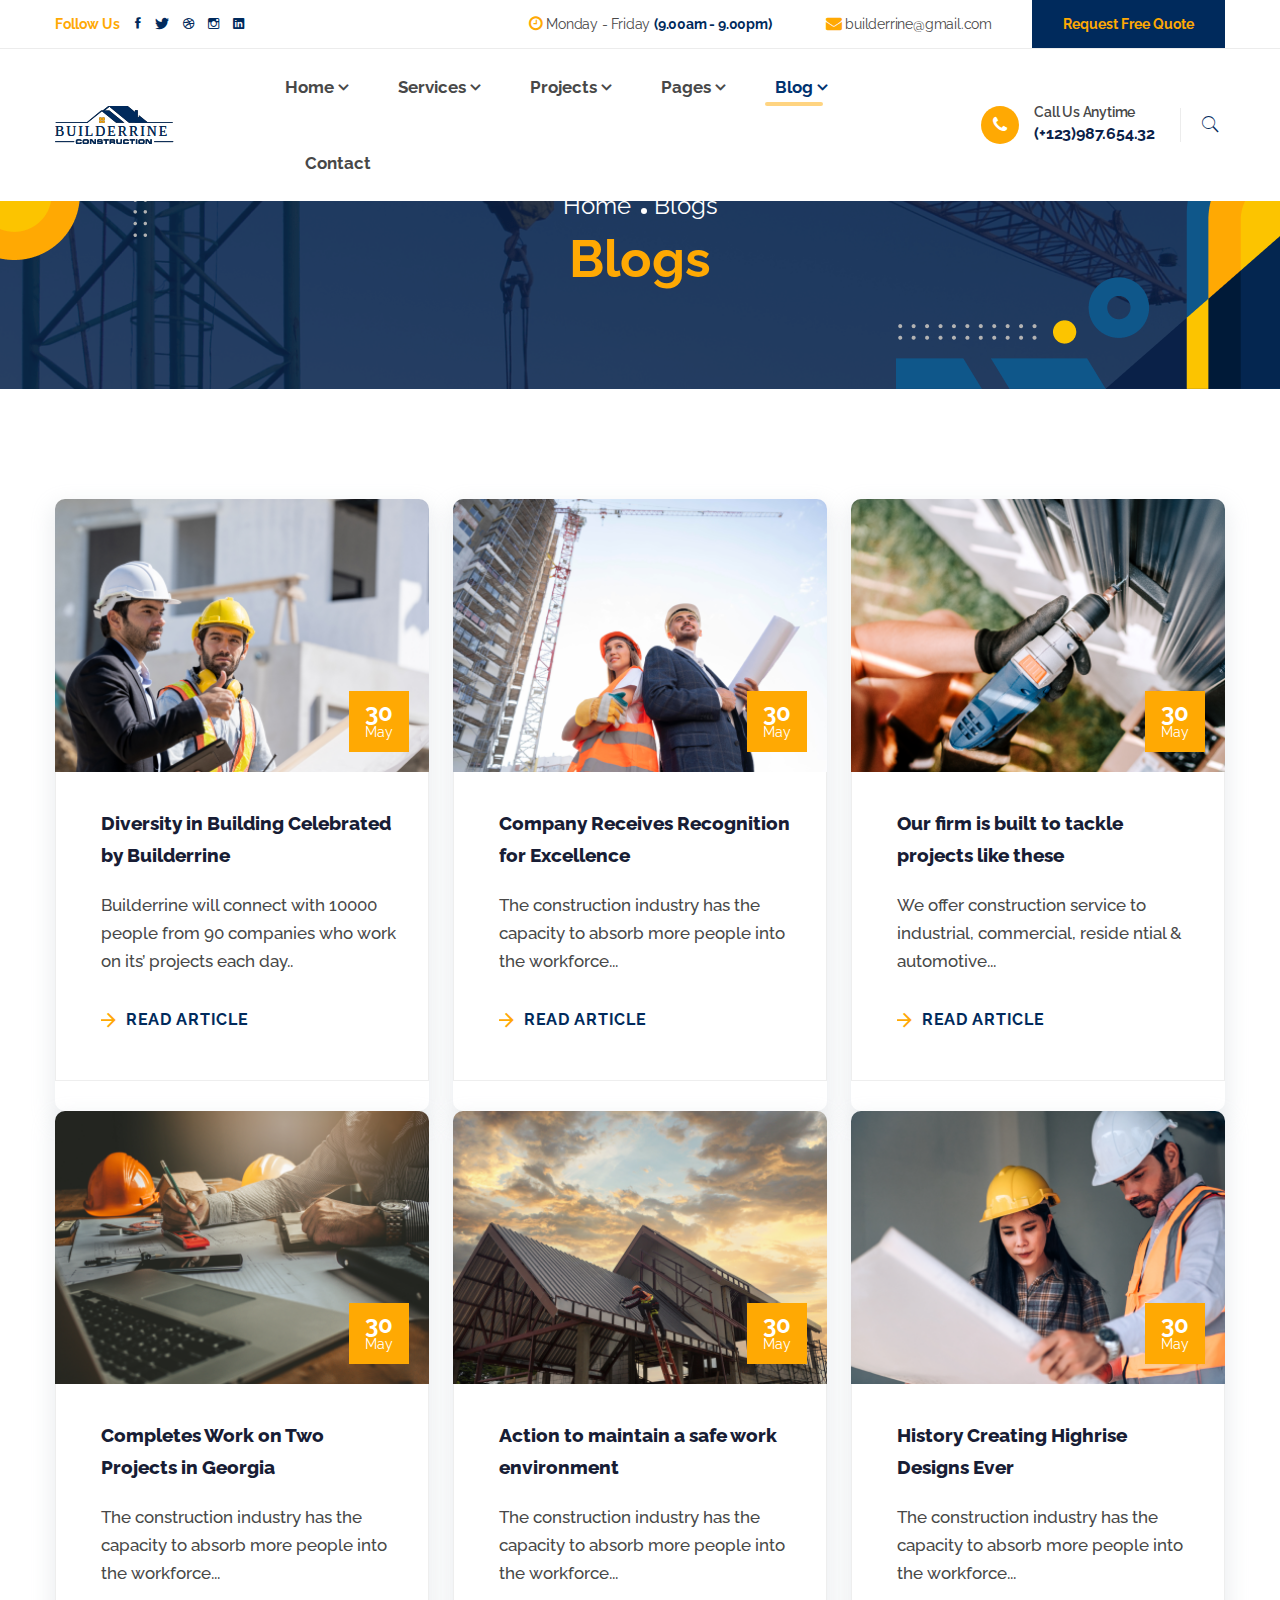
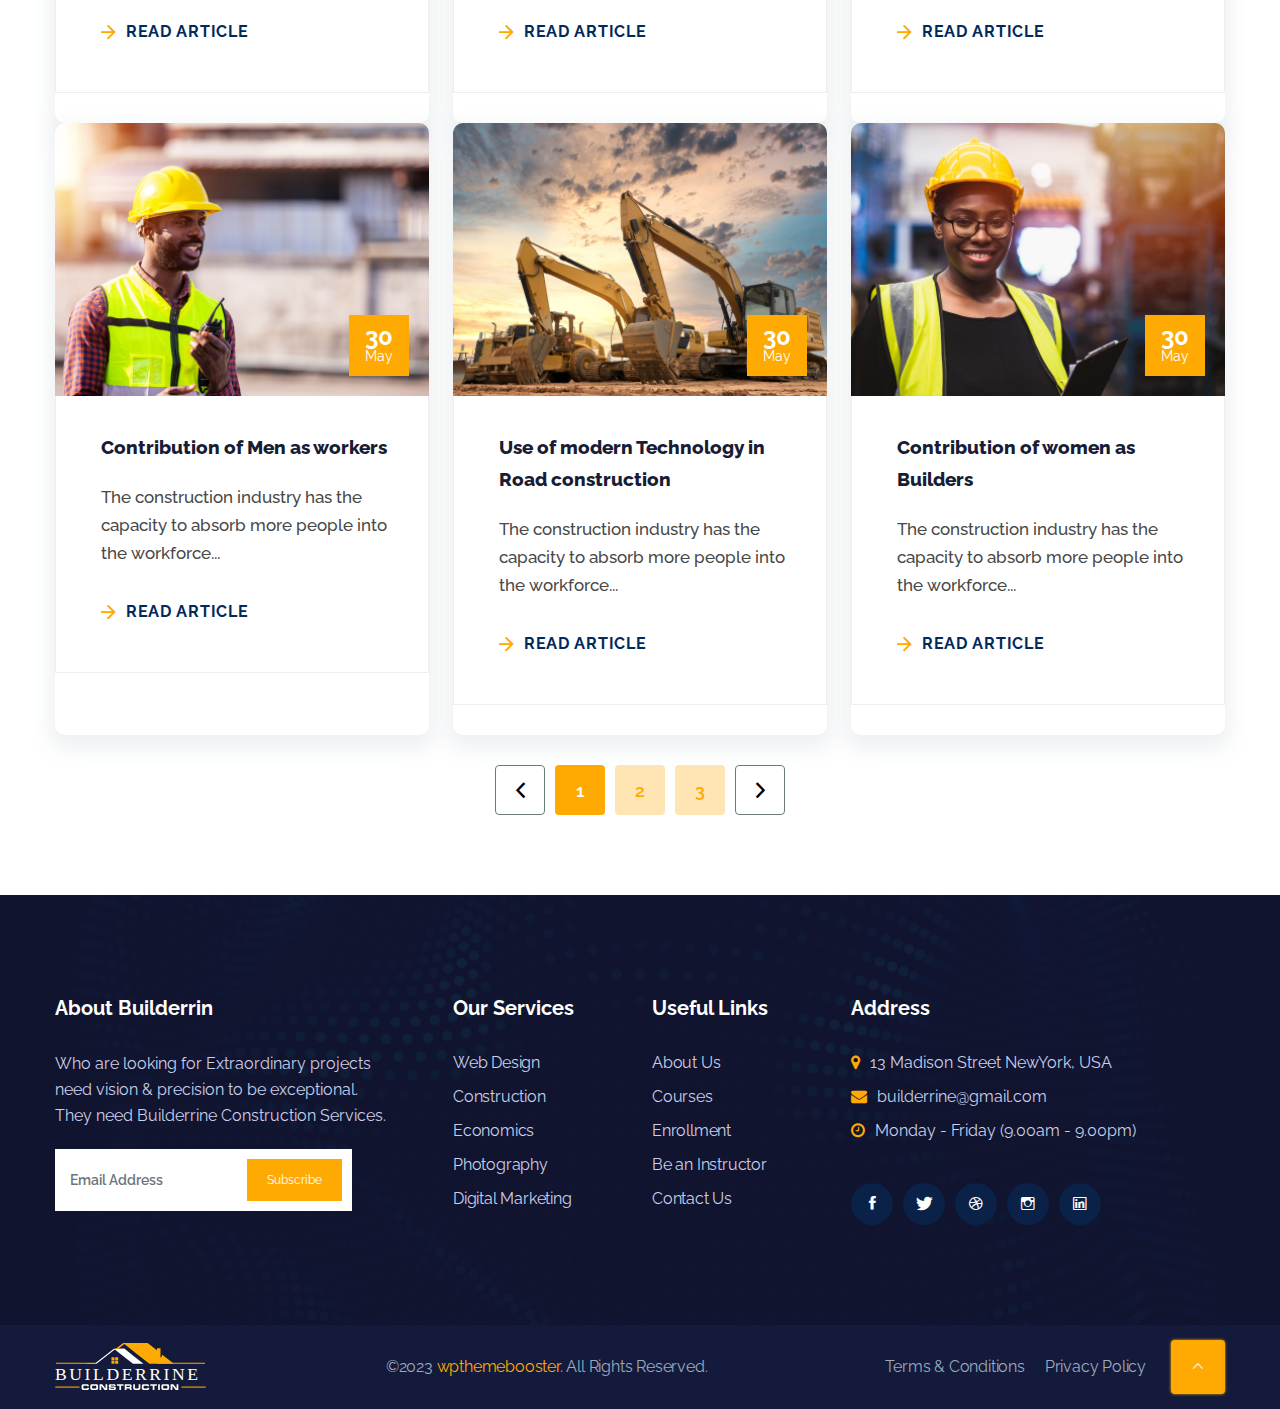
<file: blog-1.html>
<!DOCTYPE html>
<html lang="zxx">
    
<!-- Mirrored from wpthemebooster.com/demo/themeforest/html/builderrin/light/blog-1.html by HTTrack Website Copier/3.x [XR&CO'2014], Wed, 03 Apr 2024 09:38:35 GMT -->
<head>
        <!-- Meta Tags -->
        <meta charset="utf-8">
        <meta http-equiv="X-UA-Compatible" content="IE=edge">
        <meta name="viewport" content="width=device-width, initial-scale=1, maximum-scale=1, user-scalable=0">
        <meta name="description" content="Builderrin Construction Multipages HTML5 Template">
        <meta name="author" content="">

        <!-- Page Title -->
        <title>Builderrin Construction Multipages HTML5 Template</title>

        <!-- Favicon and touch Icons -->
        <link href="images/favicon.png" rel="shortcut icon" type="image/png">
        <link href="images/apple-touch-icon.html" rel="apple-touch-icon">
        <link href="images/apple-touch-icon-72x72.html" rel="apple-touch-icon" sizes="72x72">
        <link href="images/apple-touch-icon-114x114.html" rel="apple-touch-icon" sizes="114x114">
        <link href="images/apple-touch-icon-144x144.html" rel="apple-touch-icon" sizes="144x144">

        <!-- Lead Style -->
        <link href="css/style.css" rel="stylesheet" type="text/css">
    </head>

    <body>
		<!--PreLoader-->
		<div id="preloader" class="loader_show">
			<div class="loader-wrap">
			<div class="loader">
				<div class="loader-inner"></div>
			</div>
			</div>
		</div>
		<!--PreLoader Ends-->
		
		

		<!-- Header 1 -->
		<header class="header">
			<div class="top_bar">
				<div class="container">
					<div class="top_bar_inner">
						<div class="header_social">
							<h6>Follow Us</h6>
							<ul class="top_social">
								<li class="facebook"><a href="#"><i class="ion-social-facebook"></i></a></li>
								<li class="twitter"><a href="#"><i class="ion-social-twitter"></i></a></li>
								<li class="dribbble"><a href="#"><i class="ion-social-dribbble-outline"></i></a></li>
								<li class="instagram"><a href="#"><i class="ion-social-instagram-outline"></i></a></li>
								<li class="linkedin"><a href="#"><i class="ion-social-linkedin"></i></a></li>
							</ul>
						</div>
						<div class="header_info">
							<div class="schedule">
								<div class="hide_icon d-md-none" data-text="Monday - Friday (9.00am - 9.00pm)"> <span><i class="fa fa-clock-o"></i></span></div>
								<div class="d-none d-md-block"><span><i class="fa fa-clock-o"></i></span> Monday - Friday <strong>(9.00am - 9.00pm)</strong></div>
							</div>
							<div class="schedule">
								<div class="hide_icon d-md-none" data-text="builderrine@gmail.com"> <span><i class="fa fa-envelope"></i></span></div>
								<div class="d-none d-md-block"><span><i class="fa fa-envelope"></i></span> builderrine@gmail.com</div>
							</div>
							<div class="free_contact">
								<a href="contact.html" class="btn">Request Free Quote</a>
							</div>
						</div>
					</div>
				</div>
			</div>
				
			<div class="middle_bar">
				<div class="container">
					<div class="middle_bar_inner">
						<div class="logo">
							<a href="index.html" class="light_mode_logo"><img src="images/logo.svg" alt="logo"></a>
							<a href="index.html" class="dark_mode_logo"><img src="images/logo_foot.svg" alt="logo"></a>
						</div>

						<div class="header_right_part">
							<div class="mainnav">
								<ul class="main_menu">
									<li class="menu-item menu-item-has-children"><a href="index.html">Home</a>
										<ul class="sub-menu">
											<li class="menu-item"><a href="index.html">Home One</a></li>
											<li class="menu-item"><a href="index-2.html">Home Two</a></li>
										</ul>
									</li>
									<li class="menu-item menu-item-has-children"><a href="#">Services</a>
										<ul class="sub-menu">
											<li class="menu-item"><a href="services.html">Service One</a></li>
											<li class="menu-item"><a href="services-2.html">Service Two</a></li>
											<li class="menu-item"><a href="service-details.html">Service Details</a></li>
										</ul>
									</li>
									<li class="menu-item menu-item-has-children"><a href="#">Projects</a>
										<ul class="sub-menu">
											<li class="menu-item"><a href="project.html">Projects One</a></li>
											<li class="menu-item"><a href="project-2.html">Peojects Two</a></li>
											<li class="menu-item"><a href="project-details.html">Peojects Details</a></li>
										</ul>
									</li>
									<li class="menu-item menu-item-has-children"><a href="#">Pages</a>
										<ul class="sub-menu">
											<li class="menu-item"><a href="about.html">About</a></li>
											<li class="menu-item"><a href="team.html">Team</a></li>
											<li class="menu-item"><a href="faq.html">FAQ</a></li>
											<li class="menu-item menu-item-has-children"><a href="#">Shop</a>
												<ul class="sub-menu">
													<li class="menu-item"><a href="shop-1.html">Shop One</a></li>
													<li class="menu-item"><a href="shop-2.html">Shop Two</a></li>
													<li class="menu-item"><a href="shop-3.html">Shop Three</a></li>
													<li class="menu-item"><a href="shop-4.html">Shop Four</a></li>
													<li class="menu-item"><a href="product.html">Product Details</a></li>
													<li class="menu-item"><a href="cart.html">Cart</a></li>
													<li class="menu-item"><a href="checkout.html">Checkout</a></li>
												</ul>
											</li>
										</ul>
									</li>
									<li class="menu-item menu-item-has-children active"><a href="#">Blog</a>
										<ul class="sub-menu">
											<li class="menu-item active"><a href="blog-1.html">Blog One</a></li>
											<li class="menu-item"><a href="blog-2.html">Blog Two</a></li>
											<li class="menu-item"><a href="blog-details.html">Blog Details</a></li>
										</ul>
									</li>
									<li class="menu-item"><a href="contact.html">Contact</a></li>
								</ul>
							</div>
							<div class="phone">
								<i class="fa fa-phone" aria-hidden="true"></i>
								<div><span>Call Us Anytime</span><br><span class="phn_number">(+123)987.654.32</span></div>
							</div>
							<div class="header_search">								
								<button type="submit" class="form-control-submit"><i class="ion-ios-search"></i></button>
							</div>
							<div class="open_search">
								<form class="search_form" action="https://wpthemebooster.com/demo/themeforest/html/builderrin/light/search.php">
									<input type="text" name="search" class="keyword form-control" placeholder="Search..." />
									<button type="submit" class="form-control-submit"><i class="ion-ios-search"></i></button>
								</form>
							</div>							
							<button class="ma5menu__toggle" type="button">
								<i class="ion-android-menu"></i>
							</button>
						</div>
					</div>
				</div>
			</div>
		</header>

		<!-- Page Header -->
        <div class="page_header">
            <div class="page_header_content">
                <div class="container">
                    <ul class="breadcrumb">
                        <li><a href="index.html">Home</a></li>
                        <li class="active">Blogs</li>
                    </ul>
                    <h2 class="heading">Blogs</h2>
                </div>
            </div>
        </div>

		<div class="main_wrapper">
			
			<div class="blog section">
                <div class="container">
                    <div class="blog_grid">
						<div class="row">
							<div class="col-lg-4 col-md-6">
								<article class="blog_post">
									<div class="post_img">
										<a href="blog-1.html"><img src="images/blog/b6.png" alt="img"></a>
										<div class="calendar">
											<a href="#"><span class="date">30</span><br>May</a>
										</div>
									</div>
									<div class="post_content">
										<div class="post_header">
											<h3 class="post_title">
												<a href="blog-details.html">Diversity in Building Celebrated by Builderrine</a>
											</h3>
										</div>
										<div class="post_intro">
											<p>Builderrine will connect with 10000 people from 90 companies who work on its’ projects each day..</p>
										</div>
										<div class="post_footer">
											<div class="read_more">
												<a href="blog-details.html"><span>Read Article</span></a>
											</div>
										</div>
									</div>
								</article>
							</div>
							<div class="col-lg-4 col-md-6">
								<article class="blog_post">
									<div class="post_img">
										<a href="blog-1.html"><img src="images/blog/b7.png" alt="img"></a>
										<div class="calendar">
											<a href="#"><span class="date">30</span><br>May</a>
										</div>
									</div>
									<div class="post_content">
										<div class="post_header">
											<h3 class="post_title">
												<a href="blog-details.html">Company Receives Recognition for Excellence</a>
											</h3>
										</div>
										<div class="post_intro">
											<p>The construction industry has the capacity to absorb more people into the workforce...</p>
										</div>
										<div class="post_footer">
											<div class="read_more">
												<a href="blog-details.html"><span>Read Article</span></a>
											</div>
										</div>
									</div>
								</article>
							</div>
							<div class="col-lg-4 col-md-6">
								<article class="blog_post">
									<div class="post_img">
										<a href="blog-1.html"><img src="images/blog/b8.png" alt="img"></a>
										<div class="calendar">
											<a href="#"><span class="date">30</span><br>May</a>
										</div>
									</div>
									<div class="post_content">
										<div class="post_header">
											<h3 class="post_title">
												<a href="blog-details.html">Our firm is built to tackle projects like these</a>
											</h3>
										</div>
										<div class="post_intro">
											<p>We offer construction service to industrial, commercial, reside ntial & automotive...</p>
										</div>
										<div class="post_footer">
											<div class="read_more">
												<a href="blog-details.html"><span>Read Article</span></a>
											</div>
										</div>
									</div>
								</article>
							</div>
							<div class="col-lg-4 col-md-6">
								<article class="blog_post">
									<div class="post_img">
										<a href="blog-1.html"><img src="images/blog/bg-4.png" alt="img"></a>
										<div class="calendar">
											<a href="#"><span class="date">30</span><br>May</a>
										</div>
									</div>
									<div class="post_content">
										<div class="post_header">
											<h3 class="post_title">
												<a href="blog-details.html">Completes Work on Two Projects in Georgia</a>
											</h3>
										</div>
										<div class="post_intro">
											<p>The construction industry has the capacity to absorb more people into the workforce...</p>
										</div>
										<div class="post_footer">
											<div class="read_more">
												<a href="blog-details.html"><span>Read Article</span></a>
											</div>
										</div>
									</div>
								</article>
							</div>
							<div class="col-lg-4 col-md-6">
								<article class="blog_post">
									<div class="post_img">
										<a href="blog-1.html"><img src="images/blog/bg-3.png" alt="img"></a>
										<div class="calendar">
											<a href="#"><span class="date">30</span><br>May</a>
										</div>
									</div>
									<div class="post_content">
										<div class="post_header">
											<h3 class="post_title">
												<a href="blog-details.html">Action to maintain a safe work environment
												</a>
											</h3>
										</div>
										<div class="post_intro">
											<p>The construction industry has the capacity to absorb more people into the workforce...</p>
										</div>
										<div class="post_footer">
											<div class="read_more">
												<a href="blog-details.html"><span>Read Article</span></a>
											</div>
										</div>
									</div>
								</article>
							</div>
							<div class="col-lg-4 col-md-6">
								<article class="blog_post">
									<div class="post_img">
										<a href="blog-1.html"><img src="images/blog/bg-5.png" alt="img"></a>
										<div class="calendar">
											<a href="#"><span class="date">30</span><br>May</a>
										</div>
									</div>
									<div class="post_content">
										<div class="post_header">
											<h3 class="post_title">
												<a href="blog-details.html">History Creating Highrise Designs Ever</a>
											</h3>
										</div>
										<div class="post_intro">
											<p>The construction industry has the capacity to absorb more people into the workforce...</p>
										</div>
										<div class="post_footer">
											<div class="read_more">
												<a href="blog-details.html"><span>Read Article</span></a>
											</div>
										</div>
									</div>
								</article>
							</div>
							<div class="col-lg-4 col-md-6">
								<article class="blog_post">
									<div class="post_img">
										<a href="blog-1.html"><img src="images/blog/bg-7.png" alt="img"></a>
										<div class="calendar">
											<a href="#"><span class="date">30</span><br>May</a>
										</div>
									</div>
									<div class="post_content">
										<div class="post_header">
											<h3 class="post_title">
												<a href="blog-details.html">Contribution of Men as workers</a>
											</h3>
										</div>
										<div class="post_intro">
											<p>The construction industry has the capacity to absorb more people into the workforce...</p>
										</div>
										<div class="post_footer">
											<div class="read_more">
												<a href="blog-details.html"><span>Read Article</span></a>
											</div>
										</div>
									</div>
								</article>
							</div>
							<div class="col-lg-4 col-md-6">
								<article class="blog_post">
									<div class="post_img">
										<a href="blog-1.html"><img src="images/blog/bg-6.png" alt="img"></a>
										<div class="calendar">
											<a href="#"><span class="date">30</span><br>May</a>
										</div>
									</div>
									<div class="post_content">
										<div class="post_header">
											<h3 class="post_title">
												<a href="blog-details.html">Use of modern Technology in Road construction</a>
											</h3>
										</div>
										<div class="post_intro">
											<p>The construction industry has the capacity to absorb more people into the workforce...</p>
										</div>
										<div class="post_footer">
											<div class="read_more">
												<a href="blog-details.html"><span>Read Article</span></a>
											</div>
										</div>
									</div>
								</article>
							</div>
							<div class="col-lg-4 col-md-6">
								<article class="blog_post">
									<div class="post_img">
										<a href="blog-1.html"><img src="images/blog/bg-8.png" alt="img"></a>
										<div class="calendar">
											<a href="#"><span class="date">30</span><br>May</a>
										</div>
									</div>
									<div class="post_content">
										<div class="post_header">
											<h3 class="post_title">
												<a href="blog-details.html">Contribution of women as Builders</a>
											</h3>
										</div>
										<div class="post_intro">
											<p>The construction industry has the capacity to absorb more people into the workforce...</p>
										</div>
										<div class="post_footer">
											<div class="read_more">
												<a href="blog-details.html"><span>Read Article</span></a>
											</div>
										</div>
									</div>
								</article>
							</div>
							<div class="pagination-div">
								<ul class="pagination">
									<li><a href="#"><i class="ion-chevron-left"></i></a></li>
									<li><a class="page-number current" href="#">1</a></li>
									<li><a class="page-number" href="#">2</a></li>
									<li><a class="page-number" href="#">3</a></li>
									<li><a href="#"><i class="ion-chevron-right"></i></a></li>
								</ul>
							</div>
						</div>
					</div>
                </div>
			</div>
		</div>

		
			
		<!-- Footer 1 -->
			<footer class="footer">
				<div class="footer_above">
					<div class="container">
						<div class="row">
							<div class="col-lg-4 col-md-6 col-sm-12">
								<div class="footer_widget footer_widget_padding">
									<h4 class="widget_title">
										About Builderrin
									</h4>
									<p>Who are looking for Extraordinary projects need vision & precision to be exceptional. They need Builderrine Construction Services.</p>
									<div class="subscribe">
										<form class="form-inline">				
										<div class="input-group mb-2 mr-sm-2">
										  <input type="email" class="form-control" placeholder="Email Address">
										</div>									  
										<button type="submit" class="btn">Subscribe</button>
									  </form>
									</div>
								</div>
							</div>
							<div class="col-lg-2 col-md-6 col-sm-12">
								<div class="footer_widget footer_links">
									<h4 class="widget_title">
										Our Services
									</h4>
									<div class="footer_nav">
										<ul class="footer_menu">
											<li class="menu-item"><a href="project.html">Web Design</a></li>
											<li class="menu-item"><a href="project-2.html">Construction</a></li>
											<li class="menu-item"><a href="project-details.html">Economics</a></li>
											<li class="menu-item"><a href="project-2.html">Photography</a></li>
											<li class="menu-item"><a href="project.html">Digital Marketing</a></li>
										</ul>
									</div>
								</div>
							</div>
							<div class="col-lg-2 col-md-6 col-sm-12">
								<div class="footer_widget footer_links">
									<h4 class="widget_title">
										Useful Links
									</h4>
									<div class="footer_nav">
										<ul class="footer_menu">
											<li class="menu-item"><a href="about.html">About Us</a></li>
											<li class="menu-item"><a href="blog-details.html">Courses</a></li>
											<li class="menu-item"><a href="project-details.html">Enrollment</a></li>
											<li class="menu-item"><a href="service-details.html">Be an Instructor</a></li>
											<li class="menu-item"><a href="contact.html">Contact Us</a></li>
										</ul>
									</div>
								</div>
							</div>
							<div class="col-lg-4 col-md-6 col-sm-12">
								<div class="footer_widget">
									<h4 class="widget_title">
										Address
									</h4>
									<ul>
										<li><i class="fa fa-map-marker" aria-hidden="true"></i><span>13 Madison Street NewYork, USA</span></li>
										<li><i class="fa fa-envelope" aria-hidden="true"></i><span>builderrine@gmail.com</span></li>
										<li><i class="fa fa-clock-o" aria-hidden="true"></i><span>Monday - Friday (9.00am - 9.00pm)</span></li>
									</ul>
									<div class="side_footer_social">
										<ul class="bottom_social">
											<li class="facebook"><a href="#"><i class="ion-social-facebook"></i></a></li>
											<li class="twitter"><a href="#"><i class="ion-social-twitter"></i></a></li>
											<li class="dribbble"><a href="#"><i class="ion-social-dribbble-outline"></i></a></li>
											<li class="instagram"><a href="#"><i class="ion-social-instagram-outline"></i></a></li>
											<li class="linkedin"><a href="#"><i class="ion-social-linkedin-outline"></i></a></li>
										</ul>
									</div>
								</div>
							</div>
						</div>
					</div>
				</div>
				<div class="footer_bottom">
					<div class="container">
						<div class="footer_bottom_inner">
							<div class="logo">
								<a href="index.html"><img src="images/logo_foot.svg" alt="Logo"></a>
							</div>
							<div class="copyright">
								<p>&copy;2023 <a href="https://themeforest.net/user/wpthemebooster">WPThemeBooster.</a> All rights reserved.</p>
							</div>
							<div class="footer_nav_bottom">
								<ul>
									<li><a href="#">Terms & Conditions</a></li>
									<li><a href="#">Privacy Policy</a></li>
								</ul>
							</div>
							<div class="totop">
								<a href="#"><i class="ion-ios-arrow-up"></i></a>
							</div>
						</div>
					</div>
				</div>
			</footer>
		
			<div class="slide_navi">
				<div class="side_footer_social">
					<ul class="bottom_social">
						<li class="facebook"><a href="#"><i class="ion-social-facebook"></i></a></li>
						<li class="twitter"><a href="#"><i class="ion-social-twitter"></i></a></li>
						<li class="dribbble"><a href="#"><i class="ion-social-dribbble-outline"></i></a></li>
						<li class="instagram"><a href="#"><i class="ion-social-instagram-outline"></i></a></li>
						<li class="linkedin"><a href="#"><i class="ion-social-linkedin-outline"></i></a></li>
					</ul>
				</div>
			</div>

	
	<!-- All JavaScript Files -->
	<script src="js/jquery-3.6.0.min.js"></script>
	<script src="js/bootstrap.min.js"></script>
		<script src="plugins/swiper/swiper-bundle.min.js"></script>
	
	
	<script src="plugins/menu/ma5-menu.min.js"></script>
	<script src="plugins/owlcarousel/owl.carousel.min.js"></script>
    <!-- Select2 -->
    <script src="plugins/select2/js/select2.min.js"></script>
	
	<!-- Isotope -->
	<script src="plugins/isotope/isotope.pkgd.min.js"></script>
	<script src="plugins/isotope/imagesloaded.pkgd.min.js"></script>	

	<script src="plugins/aos/aos.js"></script>
		<script src="js/custom.js"></script>
</body>

<!-- Mirrored from wpthemebooster.com/demo/themeforest/html/builderrin/light/blog-1.html by HTTrack Website Copier/3.x [XR&CO'2014], Wed, 03 Apr 2024 09:38:39 GMT -->
</html>
</file>
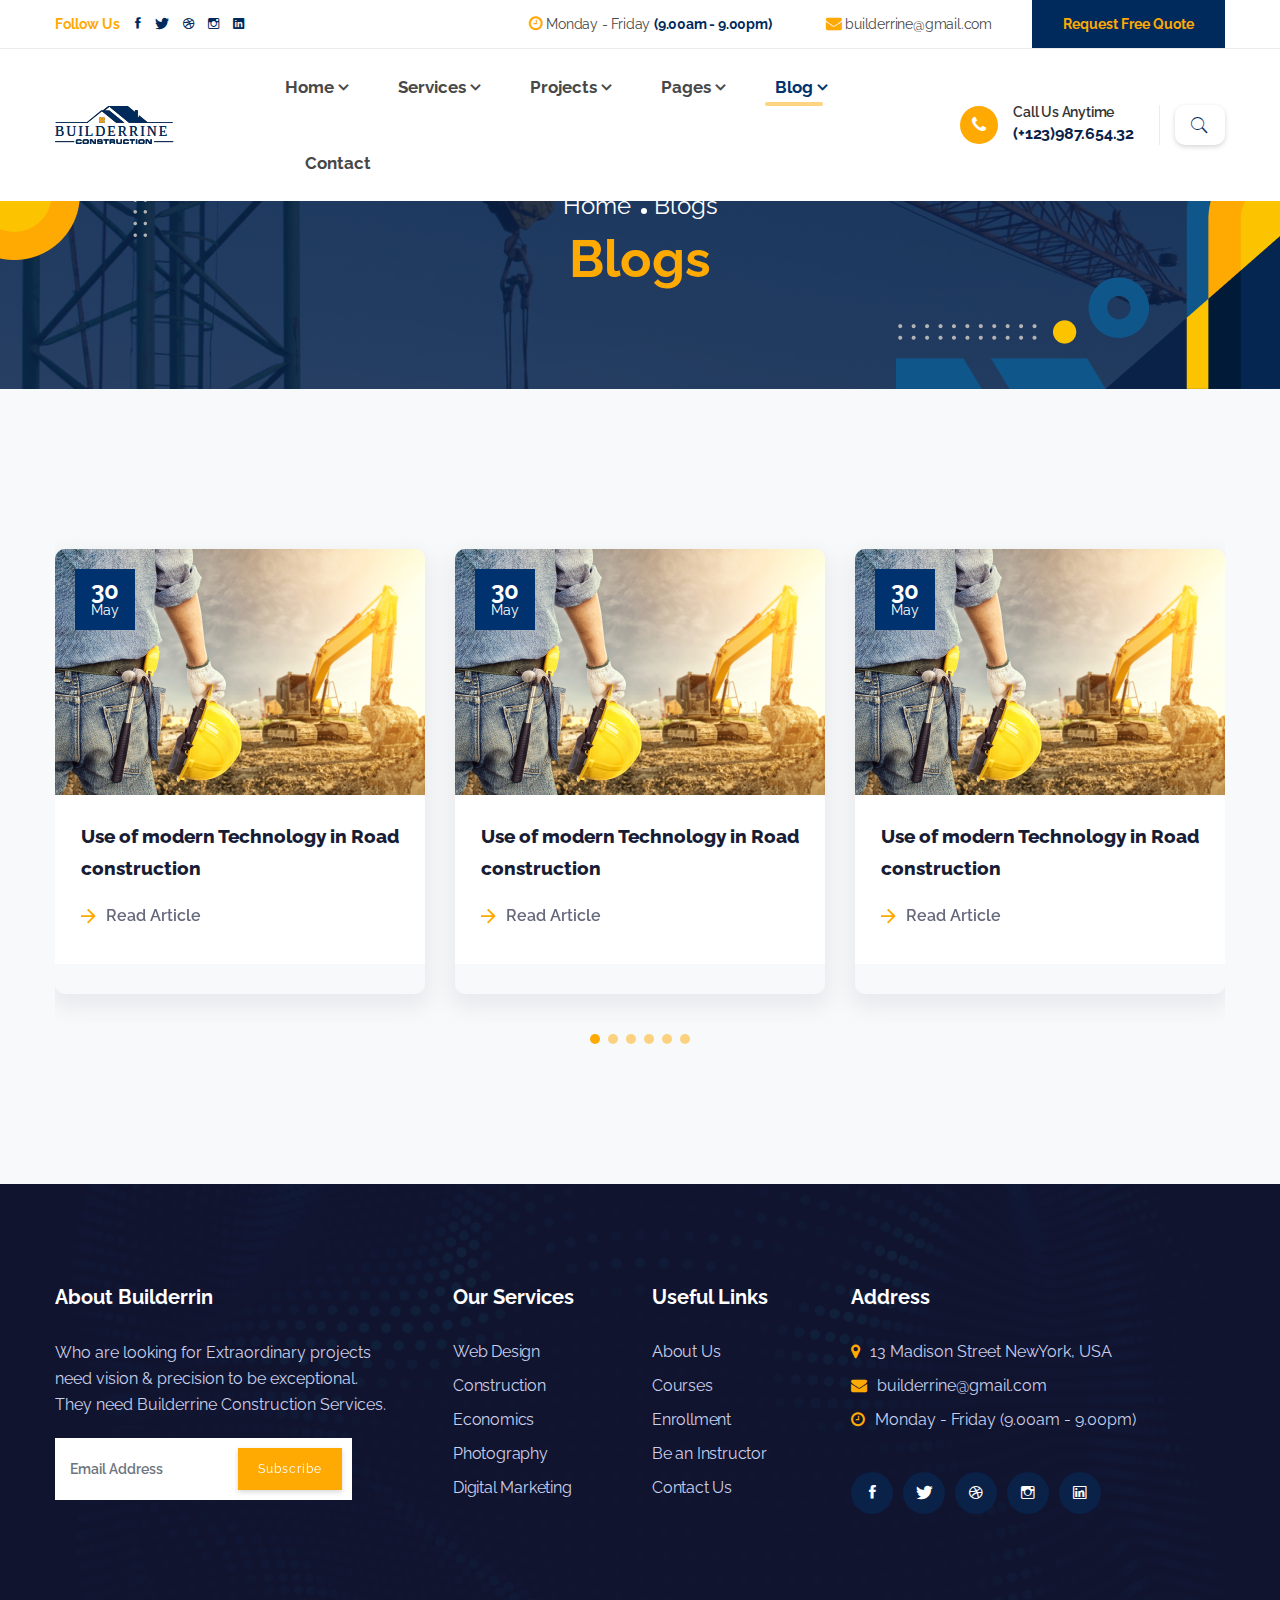
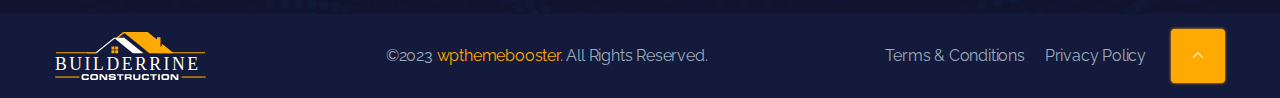
<file: blog-2.html>
<!DOCTYPE html>
<html lang="zxx">
    
<!-- Mirrored from wpthemebooster.com/demo/themeforest/html/builderrin/light/blog-2.html by HTTrack Website Copier/3.x [XR&CO'2014], Wed, 03 Apr 2024 09:38:39 GMT -->
<head>
        <!-- Meta Tags -->
        <meta charset="utf-8">
        <meta http-equiv="X-UA-Compatible" content="IE=edge">
        <meta name="viewport" content="width=device-width, initial-scale=1, maximum-scale=1, user-scalable=0">
        <meta name="description" content="Builderrin Construction Multipages HTML5 Template">
        <meta name="author" content="">

        <!-- Page Title -->
        <title>Builderrin Construction Multipages HTML5 Template</title>

        <!-- Favicon and touch Icons -->
        <link href="images/favicon.png" rel="shortcut icon" type="image/png">
        <link href="images/apple-touch-icon.html" rel="apple-touch-icon">
        <link href="images/apple-touch-icon-72x72.html" rel="apple-touch-icon" sizes="72x72">
        <link href="images/apple-touch-icon-114x114.html" rel="apple-touch-icon" sizes="114x114">
        <link href="images/apple-touch-icon-144x144.html" rel="apple-touch-icon" sizes="144x144">

        <!-- Lead Style -->
        <link href="css/style.css" rel="stylesheet" type="text/css">
		<link rel="stylesheet" href="Changes/newCSS.css">
    </head>

    <body>
		<!--PreLoader-->
		<div id="preloader" class="loader_show">
			<div class="loader-wrap">
			<div class="loader">
				<div class="loader-inner"></div>
			</div>
			</div>
		</div>
		<!--PreLoader Ends-->
		
		

		<!-- Header 1 -->
		<header class="header">
			<div class="top_bar">
				<div class="container">
					<div class="top_bar_inner">
						<div class="header_social">
							<h6>Follow Us</h6>
							<ul class="top_social">
								<li class="facebook"><a href="#"><i class="ion-social-facebook"></i></a></li>
								<li class="twitter"><a href="#"><i class="ion-social-twitter"></i></a></li>
								<li class="dribbble"><a href="#"><i class="ion-social-dribbble-outline"></i></a></li>
								<li class="instagram"><a href="#"><i class="ion-social-instagram-outline"></i></a></li>
								<li class="linkedin"><a href="#"><i class="ion-social-linkedin"></i></a></li>
							</ul>
						</div>
						<div class="header_info">
							<div class="schedule">
								<div class="hide_icon d-md-none" data-text="Monday - Friday (9.00am - 9.00pm)"> <span><i class="fa fa-clock-o"></i></span></div>
								<div class="d-none d-md-block"><span><i class="fa fa-clock-o"></i></span> Monday - Friday <strong>(9.00am - 9.00pm)</strong></div>
							</div>
							<div class="schedule">
								<div class="hide_icon d-md-none" data-text="builderrine@gmail.com"> <span><i class="fa fa-envelope"></i></span></div>
								<div class="d-none d-md-block"><span><i class="fa fa-envelope"></i></span> builderrine@gmail.com</div>
							</div>
							<div class="free_contact">
								<a href="contact.html" class="btn">Request Free Quote</a>
							</div>
						</div>
					</div>
				</div>
			</div>
				
			<div class="middle_bar">
				<div class="container">
					<div class="middle_bar_inner">
						<div class="logo">
							<a href="index.html" class="light_mode_logo"><img src="images/logo.svg" alt="logo"></a>
							<a href="index.html" class="dark_mode_logo"><img src="images/logo_foot.svg" alt="logo"></a>
						</div>

						<div class="header_right_part">
							<div class="mainnav">
								<ul class="main_menu">
									<li class="menu-item menu-item-has-children"><a href="index.html">Home</a>
										<ul class="sub-menu">
											<li class="menu-item"><a href="index.html">Home One</a></li>
											<li class="menu-item"><a href="index-2.html">Home Two</a></li>
										</ul>
									</li>
									<li class="menu-item menu-item-has-children"><a href="#">Services</a>
										<ul class="sub-menu">
											<li class="menu-item"><a href="services.html">Service One</a></li>
											<li class="menu-item"><a href="services-2.html">Service Two</a></li>
											<li class="menu-item"><a href="service-details.html">Service Details</a></li>
										</ul>
									</li>
									<li class="menu-item menu-item-has-children"><a href="#">Projects</a>
										<ul class="sub-menu">
											<li class="menu-item"><a href="project.html">Projects One</a></li>
											<li class="menu-item"><a href="project-2.html">Peojects Two</a></li>
											<li class="menu-item"><a href="project-details.html">Peojects Details</a></li>
										</ul>
									</li>
									<li class="menu-item menu-item-has-children"><a href="#">Pages</a>
										<ul class="sub-menu">
											<li class="menu-item"><a href="about.html">About</a></li>
											<li class="menu-item"><a href="team.html">Team</a></li>
											<li class="menu-item"><a href="faq.html">FAQ</a></li>
											<li class="menu-item menu-item-has-children"><a href="#">Shop</a>
												<ul class="sub-menu">
													<li class="menu-item"><a href="shop-1.html">Shop One</a></li>
													<li class="menu-item"><a href="shop-2.html">Shop Two</a></li>
													<li class="menu-item"><a href="shop-3.html">Shop Three</a></li>
													<li class="menu-item"><a href="shop-4.html">Shop Four</a></li>
													<li class="menu-item"><a href="product.html">Product Details</a></li>
													<li class="menu-item"><a href="cart.html">Cart</a></li>
													<li class="menu-item"><a href="checkout.html">Checkout</a></li>
												</ul>
											</li>
										</ul>
									</li>
									<li class="menu-item menu-item-has-children active"><a href="#">Blog</a>
										<ul class="sub-menu">
											<li class="menu-item"><a href="blog-1.html">Blog One</a></li>
											<li class="menu-item active"><a href="blog-2.html">Blog Two</a></li>
											<li class="menu-item"><a href="blog-details.html">Blog Details</a></li>
										</ul>
									</li>
									<li class="menu-item"><a href="contact.html">Contact</a></li>
								</ul>
							</div>
							<div class="phone">
								<i class="fa fa-phone" aria-hidden="true"></i>
								<div><span>Call Us Anytime</span><br><span class="phn_number">(+123)987.654.32</span></div>
							</div>
							<div class="header_search">								
								<button type="submit" class="form-control-submit"><i class="ion-ios-search"></i></button>
							</div>
							<div class="open_search">
								<form class="search_form" action="https://wpthemebooster.com/demo/themeforest/html/builderrin/light/search.php">
									<input type="text" name="search" class="keyword form-control" placeholder="Search..." />
									<button type="submit" class="form-control-submit"><i class="ion-ios-search"></i></button>
								</form>
							</div>							
							<button class="ma5menu__toggle" type="button">
								<i class="ion-android-menu"></i>
							</button>
						</div>
					</div>
				</div>
			</div>
		</header>

		<!-- Page Header -->
        <div class="page_header">
            <div class="page_header_content">
                <div class="container">
                    <ul class="breadcrumb">
                        <li><a href="index.html">Home</a></li>
                        <li class="active">Blogs</li>
                    </ul>
                    <h2 class="heading">Blogs</h2>
                </div>
            </div>
        </div>

		<div class="main_wrapper">
			
			<div class="blog section">
				<div class="container">
					<div class="swiper blog-swiper">
						<div class="swiper-wrapper">
							
							<div class="swiper-slide">
								<article class="blog_post blog_post2">
									<div class="post_img">
										<a href="blog-2.html"><img src="images/blog/b3.png" alt="img"></a>
										<div class="calendar position_two">
											<a href="#"><span class="date">30</span><br>May</a>
										</div>
									</div>
									<div class="post_content">
										<div class="post_header">
											<h3 class="post_title">
												<a href="blog-2.html">Use of modern Technology in Road construction</a>
											</h3>
										</div>
										<div class="post_footer">
											<div class="read_more">
												<a href="blog-details.html"><span>Read Article</span></a>
											</div>
										</div>
									</div>
								</article>
							</div>

							<div class="swiper-slide">
								<article class="blog_post blog_post2">
									<div class="post_img">
										<a href="blog-2.html"><img src="images/blog/b3.png" alt="img"></a>
										<div class="calendar position_two">
											<a href="#"><span class="date">30</span><br>May</a>
										</div>
									</div>
									<div class="post_content">
										<div class="post_header">
											<h3 class="post_title">
												<a href="blog-2.html">Use of modern Technology in Road construction</a>
											</h3>
										</div>
										<div class="post_footer">
											<div class="read_more">
												<a href="blog-details.html"><span>Read Article</span></a>
											</div>
										</div>
									</div>
								</article>
							</div>

							<div class="swiper-slide">
								<article class="blog_post blog_post2">
									<div class="post_img">
										<a href="blog-2.html"><img src="images/blog/b3.png" alt="img"></a>
										<div class="calendar position_two">
											<a href="#"><span class="date">30</span><br>May</a>
										</div>
									</div>
									<div class="post_content">
										<div class="post_header">
											<h3 class="post_title">
												<a href="blog-2.html">Use of modern Technology in Road construction</a>
											</h3>
										</div>
										<div class="post_footer">
											<div class="read_more">
												<a href="blog-details.html"><span>Read Article</span></a>
											</div>
										</div>
									</div>
								</article>
							</div>

							<div class="swiper-slide">
								<article class="blog_post blog_post2">
									<div class="post_img">
										<a href="blog-2.html"><img src="images/blog/b3.png" alt="img"></a>
										<div class="calendar position_two">
											<a href="#"><span class="date">30</span><br>May</a>
										</div>
									</div>
									<div class="post_content">
										<div class="post_header">
											<h3 class="post_title">
												<a href="blog-2.html">Use of modern Technology in Road construction</a>
											</h3>
										</div>
										<div class="post_footer">
											<div class="read_more">
												<a href="blog-details.html"><span>Read Article</span></a>
											</div>
										</div>
									</div>
								</article>
							</div>

							<div class="swiper-slide">
								<article class="blog_post blog_post2">
									<div class="post_img">
										<a href="blog-2.html"><img src="images/blog/b3.png" alt="img"></a>
										<div class="calendar position_two">
											<a href="#"><span class="date">30</span><br>May</a>
										</div>
									</div>
									<div class="post_content">
										<div class="post_header">
											<h3 class="post_title">
												<a href="blog-2.html">Use of modern Technology in Road construction</a>
											</h3>
										</div>
										<div class="post_footer">
											<div class="read_more">
												<a href="blog-details.html"><span>Read Article</span></a>
											</div>
										</div>
									</div>
								</article>
							</div>

							<div class="swiper-slide">
								<article class="blog_post blog_post2">
									<div class="post_img">
										<a href="blog-2.html"><img src="images/blog/b3.png" alt="img"></a>
										<div class="calendar position_two">
											<a href="#"><span class="date">30</span><br>May</a>
										</div>
									</div>
									<div class="post_content">
										<div class="post_header">
											<h3 class="post_title">
												<a href="blog-2.html">Use of modern Technology in Road construction</a>
											</h3>
										</div>
										<div class="post_footer">
											<div class="read_more">
												<a href="blog-details.html"><span>Read Article</span></a>
											</div>
										</div>
									</div>
								</article>
							</div>

						</div>
						<div class="swiper-pagination"></div>
					</div>
					
				</div>
			</div>
		</div>

		
			
		<!-- Footer 1 -->
			<footer class="footer">
				<div class="footer_above">
					<div class="container">
						<div class="row">
							<div class="col-lg-4 col-md-6 col-sm-12">
								<div class="footer_widget footer_widget_padding">
									<h4 class="widget_title">
										About Builderrin
									</h4>
									<p>Who are looking for Extraordinary projects need vision & precision to be exceptional. They need Builderrine Construction Services.</p>
									<div class="subscribe">
										<form class="form-inline">				
										<div class="input-group mb-2 mr-sm-2">
										  <input type="email" class="form-control" placeholder="Email Address">
										</div>									  
										<button type="submit" class="btn">Subscribe</button>
									  </form>
									</div>
								</div>
							</div>
							<div class="col-lg-2 col-md-6 col-sm-12">
								<div class="footer_widget footer_links">
									<h4 class="widget_title">
										Our Services
									</h4>
									<div class="footer_nav">
										<ul class="footer_menu">
											<li class="menu-item"><a href="project.html">Web Design</a></li>
											<li class="menu-item"><a href="project-2.html">Construction</a></li>
											<li class="menu-item"><a href="project-details.html">Economics</a></li>
											<li class="menu-item"><a href="project-2.html">Photography</a></li>
											<li class="menu-item"><a href="project.html">Digital Marketing</a></li>
										</ul>
									</div>
								</div>
							</div>
							<div class="col-lg-2 col-md-6 col-sm-12">
								<div class="footer_widget footer_links">
									<h4 class="widget_title">
										Useful Links
									</h4>
									<div class="footer_nav">
										<ul class="footer_menu">
											<li class="menu-item"><a href="about.html">About Us</a></li>
											<li class="menu-item"><a href="blog-details.html">Courses</a></li>
											<li class="menu-item"><a href="project-details.html">Enrollment</a></li>
											<li class="menu-item"><a href="service-details.html">Be an Instructor</a></li>
											<li class="menu-item"><a href="contact.html">Contact Us</a></li>
										</ul>
									</div>
								</div>
							</div>
							<div class="col-lg-4 col-md-6 col-sm-12">
								<div class="footer_widget">
									<h4 class="widget_title">
										Address
									</h4>
									<ul>
										<li><i class="fa fa-map-marker" aria-hidden="true"></i><span>13 Madison Street NewYork, USA</span></li>
										<li><i class="fa fa-envelope" aria-hidden="true"></i><span>builderrine@gmail.com</span></li>
										<li><i class="fa fa-clock-o" aria-hidden="true"></i><span>Monday - Friday (9.00am - 9.00pm)</span></li>
									</ul>
									<div class="side_footer_social">
										<ul class="bottom_social">
											<li class="facebook"><a href="#"><i class="ion-social-facebook"></i></a></li>
											<li class="twitter"><a href="#"><i class="ion-social-twitter"></i></a></li>
											<li class="dribbble"><a href="#"><i class="ion-social-dribbble-outline"></i></a></li>
											<li class="instagram"><a href="#"><i class="ion-social-instagram-outline"></i></a></li>
											<li class="linkedin"><a href="#"><i class="ion-social-linkedin-outline"></i></a></li>
										</ul>
									</div>
								</div>
							</div>
						</div>
					</div>
				</div>
				<div class="footer_bottom">
					<div class="container">
						<div class="footer_bottom_inner">
							<div class="logo">
								<a href="index.html"><img src="images/logo_foot.svg" alt="Logo"></a>
							</div>
							<div class="copyright">
								<p>&copy;2023 <a href="https://themeforest.net/user/wpthemebooster">WPThemeBooster.</a> All rights reserved.</p>
							</div>
							<div class="footer_nav_bottom">
								<ul>
									<li><a href="#">Terms & Conditions</a></li>
									<li><a href="#">Privacy Policy</a></li>
								</ul>
							</div>
							<div class="totop">
								<a href="#"><i class="ion-ios-arrow-up"></i></a>
							</div>
						</div>
					</div>
				</div>
			</footer>
		
			<div class="slide_navi">
				<div class="side_footer_social">
					<ul class="bottom_social">
						<li class="facebook"><a href="#"><i class="ion-social-facebook"></i></a></li>
						<li class="twitter"><a href="#"><i class="ion-social-twitter"></i></a></li>
						<li class="dribbble"><a href="#"><i class="ion-social-dribbble-outline"></i></a></li>
						<li class="instagram"><a href="#"><i class="ion-social-instagram-outline"></i></a></li>
						<li class="linkedin"><a href="#"><i class="ion-social-linkedin-outline"></i></a></li>
					</ul>
				</div>
			</div>

	
	<!-- All JavaScript Files -->
	<script src="js/jquery-3.6.0.min.js"></script>
	<script src="js/bootstrap.min.js"></script>
		<script src="plugins/swiper/swiper-bundle.min.js"></script>
	
	
	<script src="plugins/menu/ma5-menu.min.js"></script>
	<script src="plugins/owlcarousel/owl.carousel.min.js"></script>
    <!-- Select2 -->
    <script src="plugins/select2/js/select2.min.js"></script>
	
	<!-- Isotope -->
	<script src="plugins/isotope/isotope.pkgd.min.js"></script>
	<script src="plugins/isotope/imagesloaded.pkgd.min.js"></script>	

	<script src="plugins/aos/aos.js"></script>
		<script src="js/custom.js"></script>
<script>
  var blogSwiper = new Swiper(".blog-swiper", {
    slidesPerView: 1,
    spaceBetween: 30,
    loop: true,
    autoplay: {
      delay: 3000,
      disableOnInteraction: false,
    },
    pagination: {
      el: ".swiper-pagination",
      clickable: true,
    },
    navigation: {
      nextEl: '.swiper-button-next',
      prevEl: '.swiper-button-prev',
    },
    breakpoints: {
      640: {
        slidesPerView: 2,
      },
      1024: {
        slidesPerView: 3,
      }
    }
  });
</script>
</body>

</html>
</file>
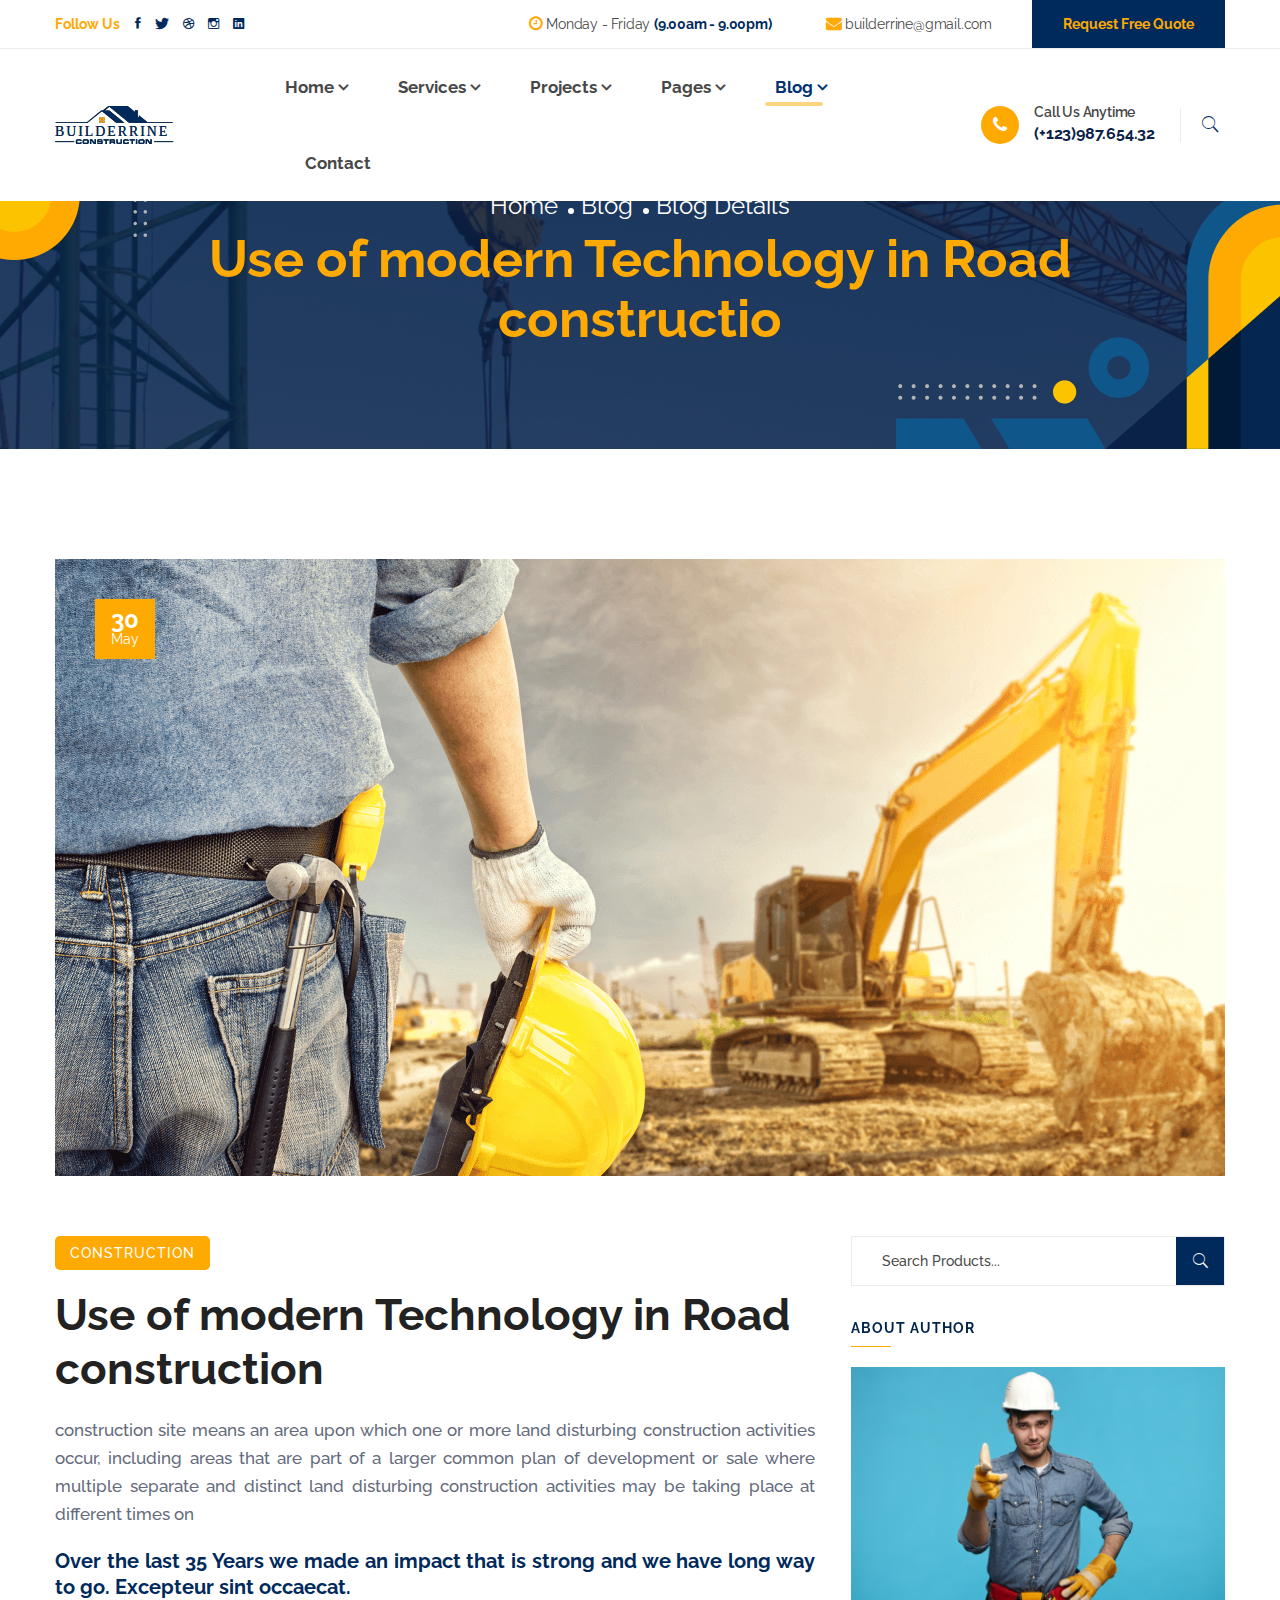
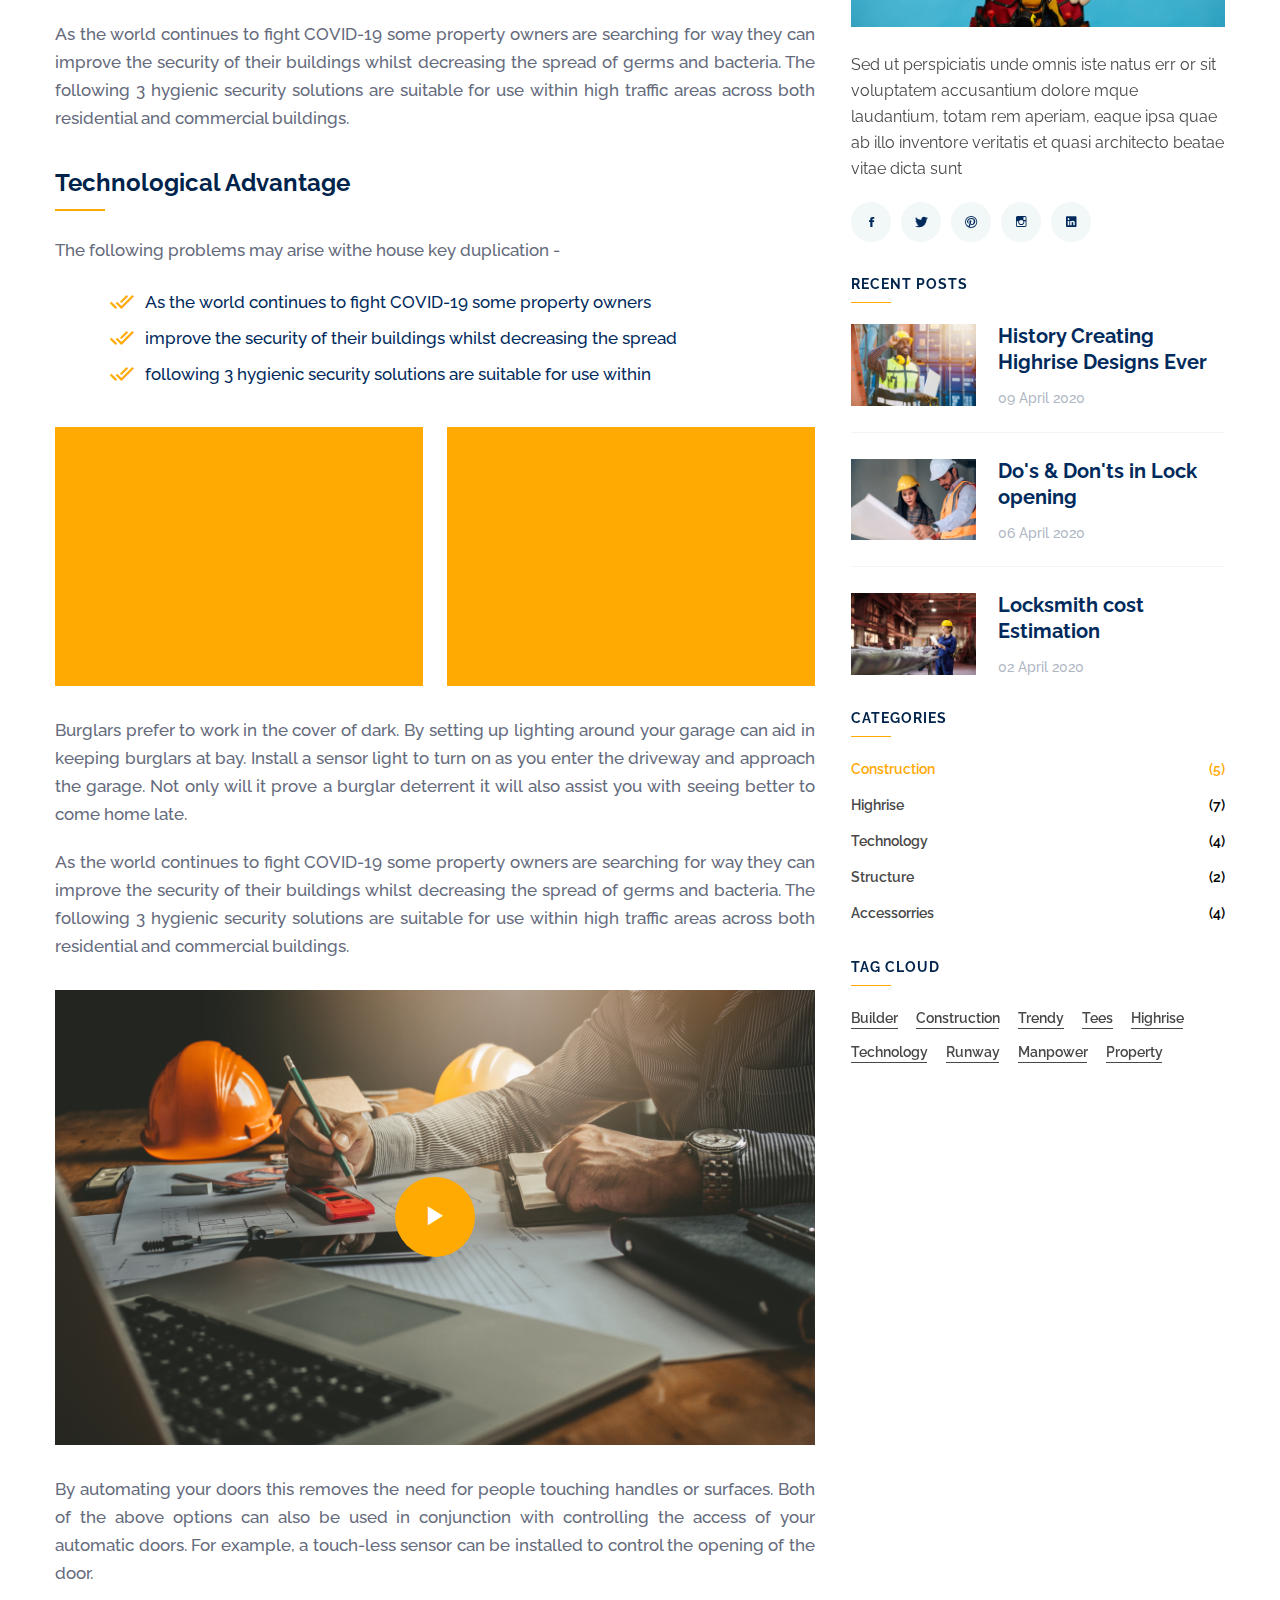
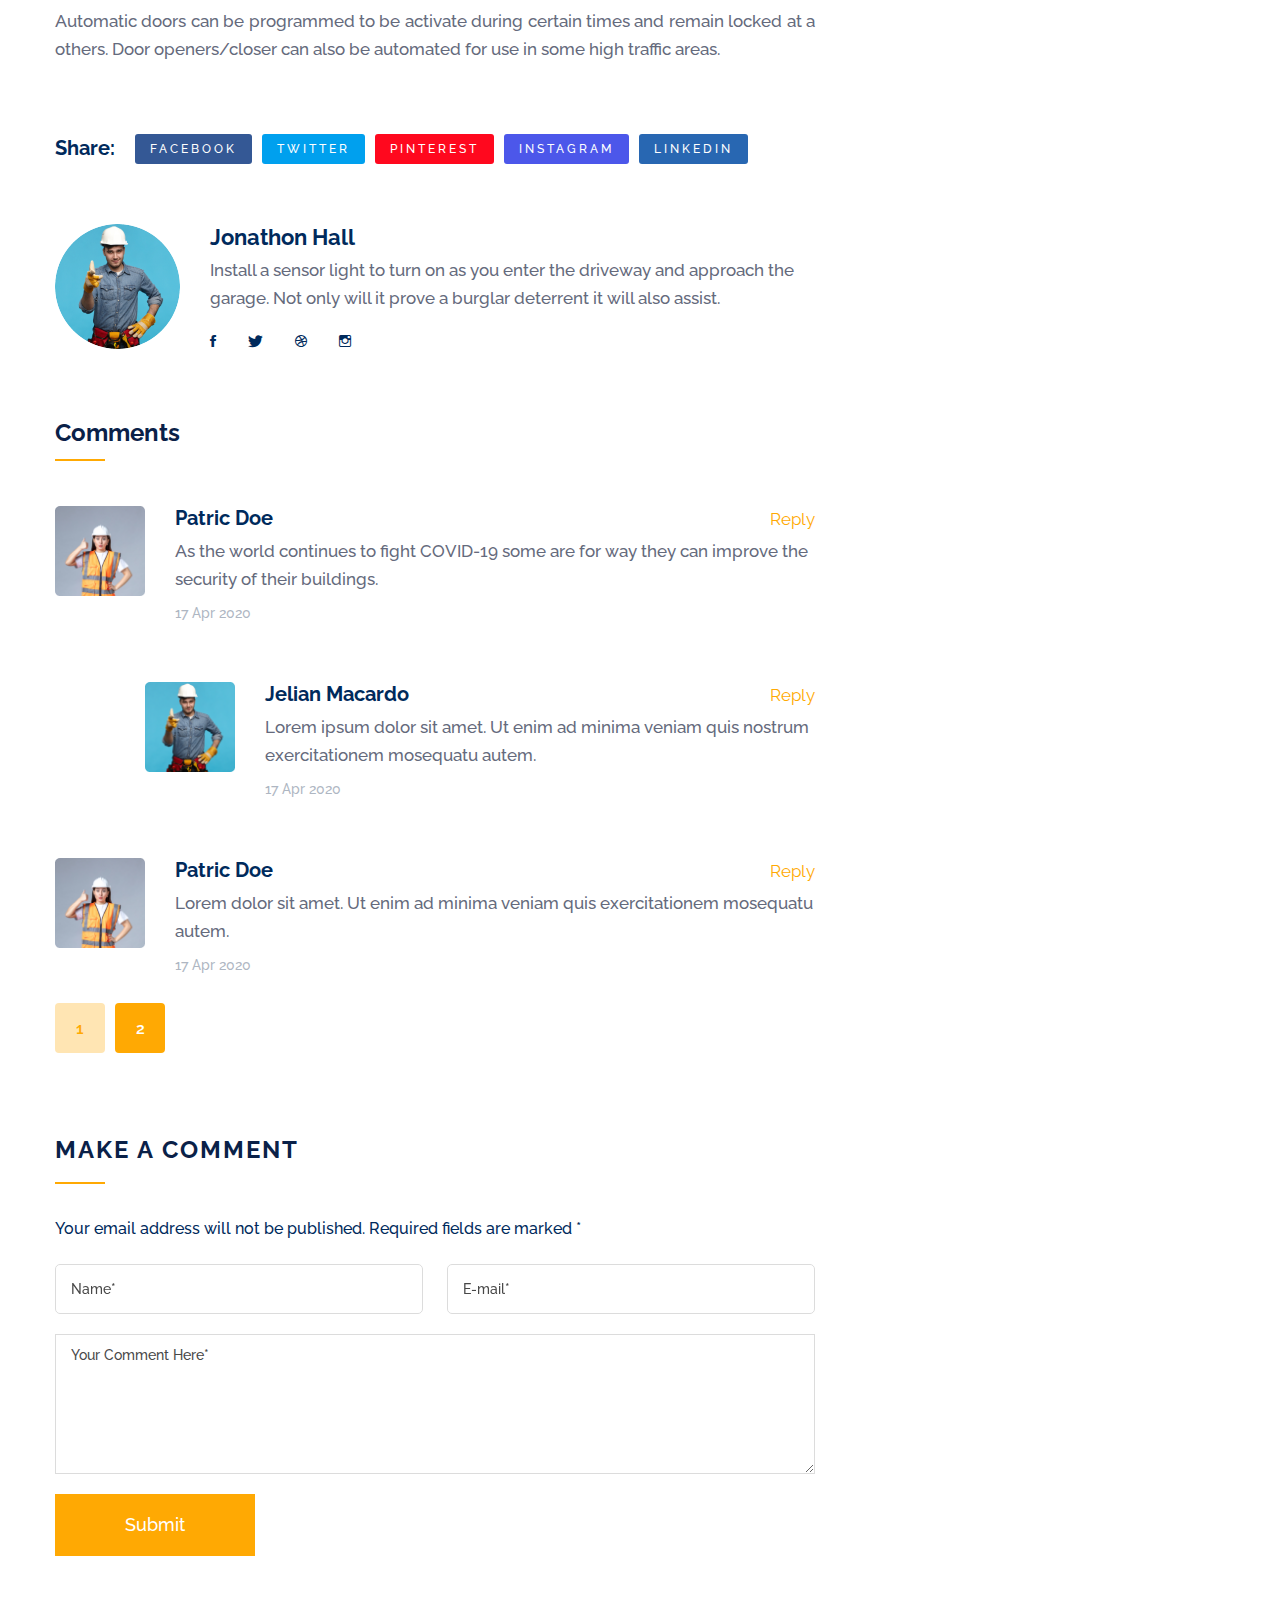
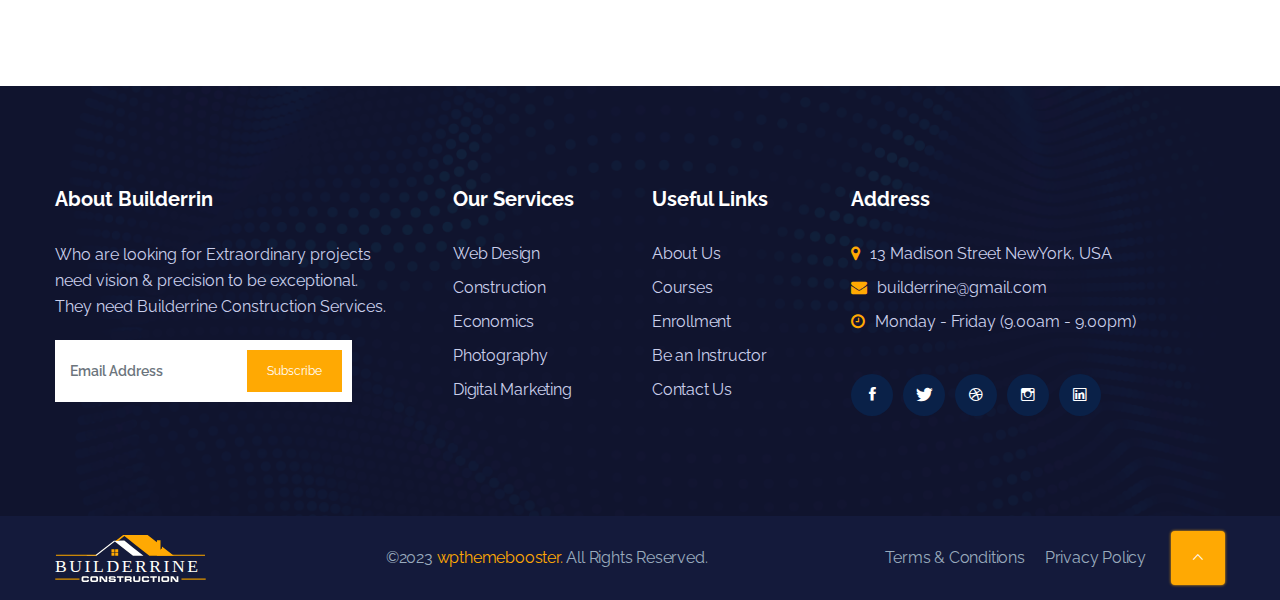
<file: blog-details.html>
<!DOCTYPE html>
<html lang="zxx">
    
<!-- Mirrored from wpthemebooster.com/demo/themeforest/html/builderrin/light/blog-details.html by HTTrack Website Copier/3.x [XR&CO'2014], Wed, 03 Apr 2024 09:38:39 GMT -->
<head>
        <!-- Meta Tags -->
        <meta charset="utf-8">
        <meta http-equiv="X-UA-Compatible" content="IE=edge">
        <meta name="viewport" content="width=device-width, initial-scale=1, maximum-scale=1, user-scalable=0">
        <meta name="description" content="Builderrin Construction Multipages HTML5 Template">
        <meta name="author" content="">

        <!-- Page Title -->
        <title>Builderrin Construction Multipages HTML5 Template</title>

        <!-- Favicon and touch Icons -->
        <link href="images/favicon.png" rel="shortcut icon" type="image/png">
        <link href="images/apple-touch-icon.html" rel="apple-touch-icon">
        <link href="images/apple-touch-icon-72x72.html" rel="apple-touch-icon" sizes="72x72">
        <link href="images/apple-touch-icon-114x114.html" rel="apple-touch-icon" sizes="114x114">
        <link href="images/apple-touch-icon-144x144.html" rel="apple-touch-icon" sizes="144x144">

        <!-- Lead Style -->
        <link href="css/style.css" rel="stylesheet" type="text/css">
    </head>

    <body>
		<!--PreLoader-->
		<div id="preloader" class="loader_show">
			<div class="loader-wrap">
			<div class="loader">
				<div class="loader-inner"></div>
			</div>
			</div>
		</div>
		<!--PreLoader Ends-->
		
		

		<!-- Header 1 -->
		<header class="header">
			<div class="top_bar">
				<div class="container">
					<div class="top_bar_inner">
						<div class="header_social">
							<h6>Follow Us</h6>
							<ul class="top_social">
								<li class="facebook"><a href="#"><i class="ion-social-facebook"></i></a></li>
								<li class="twitter"><a href="#"><i class="ion-social-twitter"></i></a></li>
								<li class="dribbble"><a href="#"><i class="ion-social-dribbble-outline"></i></a></li>
								<li class="instagram"><a href="#"><i class="ion-social-instagram-outline"></i></a></li>
								<li class="linkedin"><a href="#"><i class="ion-social-linkedin"></i></a></li>
							</ul>
						</div>
						<div class="header_info">
							<div class="schedule">
								<div class="hide_icon d-md-none" data-text="Monday - Friday (9.00am - 9.00pm)"> <span><i class="fa fa-clock-o"></i></span></div>
								<div class="d-none d-md-block"><span><i class="fa fa-clock-o"></i></span> Monday - Friday <strong>(9.00am - 9.00pm)</strong></div>
							</div>
							<div class="schedule">
								<div class="hide_icon d-md-none" data-text="builderrine@gmail.com"> <span><i class="fa fa-envelope"></i></span></div>
								<div class="d-none d-md-block"><span><i class="fa fa-envelope"></i></span> builderrine@gmail.com</div>
							</div>
							<div class="free_contact">
								<a href="contact.html" class="btn">Request Free Quote</a>
							</div>
						</div>
					</div>
				</div>
			</div>
				
			<div class="middle_bar">
				<div class="container">
					<div class="middle_bar_inner">
						<div class="logo">
							<a href="index.html" class="light_mode_logo"><img src="images/logo.svg" alt="logo"></a>
							<a href="index.html" class="dark_mode_logo"><img src="images/logo_foot.svg" alt="logo"></a>
						</div>

						<div class="header_right_part">
							<div class="mainnav">
								<ul class="main_menu">
									<li class="menu-item menu-item-has-children"><a href="index.html">Home</a>
										<ul class="sub-menu">
											<li class="menu-item"><a href="index.html">Home One</a></li>
											<li class="menu-item"><a href="index-2.html">Home Two</a></li>
										</ul>
									</li>
									<li class="menu-item menu-item-has-children"><a href="#">Services</a>
										<ul class="sub-menu">
											<li class="menu-item"><a href="services.html">Service One</a></li>
											<li class="menu-item"><a href="services-2.html">Service Two</a></li>
											<li class="menu-item"><a href="service-details.html">Service Details</a></li>
										</ul>
									</li>
									<li class="menu-item menu-item-has-children"><a href="#">Projects</a>
										<ul class="sub-menu">
											<li class="menu-item"><a href="project.html">Projects One</a></li>
											<li class="menu-item"><a href="project-2.html">Peojects Two</a></li>
											<li class="menu-item"><a href="project-details.html">Peojects Details</a></li>
										</ul>
									</li>
									<li class="menu-item menu-item-has-children"><a href="#">Pages</a>
										<ul class="sub-menu">
											<li class="menu-item"><a href="about.html">About</a></li>
											<li class="menu-item"><a href="team.html">Team</a></li>
											<li class="menu-item"><a href="faq.html">FAQ</a></li>
											<li class="menu-item menu-item-has-children"><a href="#">Shop</a>
												<ul class="sub-menu">
													<li class="menu-item"><a href="shop-1.html">Shop One</a></li>
													<li class="menu-item"><a href="shop-2.html">Shop Two</a></li>
													<li class="menu-item"><a href="shop-3.html">Shop Three</a></li>
													<li class="menu-item"><a href="shop-4.html">Shop Four</a></li>
													<li class="menu-item"><a href="product.html">Product Details</a></li>
													<li class="menu-item"><a href="cart.html">Cart</a></li>
													<li class="menu-item"><a href="checkout.html">Checkout</a></li>
												</ul>
											</li>
										</ul>
									</li>
									<li class="menu-item menu-item-has-children active"><a href="#">Blog</a>
										<ul class="sub-menu">
											<li class="menu-item"><a href="blog-1.html">Blog One</a></li>
											<li class="menu-item"><a href="blog-2.html">Blog Two</a></li>
											<li class="menu-item active"><a href="blog-details.html">Blog Details</a></li>
										</ul>
									</li>
									<li class="menu-item"><a href="contact.html">Contact</a></li>
								</ul>
							</div>
							<div class="phone">
								<i class="fa fa-phone" aria-hidden="true"></i>
								<div><span>Call Us Anytime</span><br><span class="phn_number">(+123)987.654.32</span></div>
							</div>
							<div class="header_search">								
								<button type="submit" class="form-control-submit"><i class="ion-ios-search"></i></button>
							</div>
							<div class="open_search">
								<form class="search_form" action="https://wpthemebooster.com/demo/themeforest/html/builderrin/light/search.php">
									<input type="text" name="search" class="keyword form-control" placeholder="Search..." />
									<button type="submit" class="form-control-submit"><i class="ion-ios-search"></i></button>
								</form>
							</div>							
							<button class="ma5menu__toggle" type="button">
								<i class="ion-android-menu"></i>
							</button>
						</div>
					</div>
				</div>
			</div>
		</header>

		<!-- Page Header -->
        <div class="page_header">
            <div class="page_header_content">
                <div class="container">
                    <ul class="breadcrumb">
                        <li><a href="index.html">Home</a></li>
                        <li><a href="blog-1.html">Blog</a></li>
                        <li class="active">Blog Details</li>
                    </ul>
                    <h2 class="heading">Use of modern Technology in Road constructio</h2>
                </div>
            </div>
        </div>

		<div class="main_wrapper section">
			<div class="container">
                <div class="blog_details">
					<div class="post_img">
						<img src="images/blog/3.png" alt="blog">
						<div class="calendar">
							<a href="#"><span class="date">30</span><br>May</a>
						</div>
					</div>
					<div class="row">
						<div class="col-lg-8 col-md-12 pe-4">
							<div class="blog_details_inner">
								<div class="post_content">
									<div class="post_header">
										<div class="categ"><a href="about.html">CONSTRUCTION</a></div>
										<h3 class="post_title">Use of modern Technology in Road construction</h3>
									</div>
									<div class="fulltext">
										<p>
											construction site means an area upon which one or more land disturbing construction activities occur, including areas that are part of a larger common plan of development or sale where multiple separate and distinct land disturbing construction activities may be taking place at different times on
										</p>

										<p class="highlight">Over the last 35 Years we made an impact that is strong and we have long 
											way to go. Excepteur sint occaecat.</p>
										<p>
											
										<p>
											As the world continues to fight COVID-19 some property owners are searching for way they can 
											improve the security of their buildings whilst decreasing the spread of germs and bacteria. The 
											following 3 hygienic security solutions are suitable for use within high traffic areas across both 
											residential and commercial buildings.
										</p>

										<h4 class="widget_title">
											Technological Advantage
											<span class="title_line"></span>
										</h4>
										<p>The following problems may arise withe house key duplication -</p>
										<ul class="point_order">
											<li>As the world continues to fight COVID-19 some property owners</li>
											<li>improve the security of their buildings whilst decreasing the spread</li>
											<li>following 3 hygienic security solutions are suitable for use within</li>
										</ul>

										<div class="post_gallery">
											<div class="row">
												<div class="col-lg-6 col-sm-6">
													<div class="anim_box" data-aos="overlay-right">
														<img src="images/blog/g1.png" alt="img">
													</div>
												</div>
												<div class="col-lg-6 col-sm-6">
													<div class="anim_box" data-aos="overlay-right">
														<img class="sm-margin-bottom" src="images/blog/g2.png" alt="img">
													</div>
												</div>
											</div>
										</div>

										<p>
											Burglars prefer to work in the cover of dark. By setting up lighting around your garage can aid in 
											keeping burglars at bay. Install a sensor light to turn on as you enter the driveway and approach 
											the garage. Not only will it prove a burglar deterrent it will also assist you with seeing better to 
											come home late.
										</p>
										<p>
											As the world continues to fight COVID-19 some property owners are searching for way they can 
											improve the security of their buildings whilst decreasing the spread of germs and bacteria. The 
											following 3 hygienic security solutions are suitable for use within high traffic areas across both 
											residential and commercial buildings.
										</p>

										<div class="video_post">
											<div class="ytube_video">
												<iframe id="ytvideo" src="https://www.youtube.com/embed/fEErySYqItI" allow="autoplay;" allowfullscreen></iframe>
												<div class="post_content">
													<div class="ytplay_btn"><i class="ion-ios-play"></i></div>
													<img src="images/blog/video_bg.png" alt="blog">
												</div>
											</div>
										</div>

										<p>
											By automating your doors this removes the need for people touching handles or surfaces. Both of 
											the above options can also be used in conjunction with controlling the access of your automatic 
											doors. For example, a touch-less sensor can be installed to control the opening of the door. 
										</p>
											
										<p>											
											Automatic doors can be programmed to be activate during certain times and remain locked at a
											others. Door openers/closer can also be automated for use in some high traffic areas. 
										</p>
									</div>

									<div class="post_footer">
										<div class="post_share">
											<ul class="share_list">
												<li>Share:</li>
												<li class="facebook"><a href="#">Facebook</a></li>
												<li class="twitter"><a href="#">Twitter</a></li>
												<li class="pinterest"><a href="#">Pinterest</a></li>
												<li class="instagram"><a href="#">Instagram</a></li>
												<li class="linkedin"><a href="#">Linkedin</a></li>
											</ul>
										</div>
									</div>
								</div>

								<div class="border_line"></div>

								<div class="author_div">
									<div class="author">
										<img alt="img" src="images/blog/author_sm.png" class="avatar">
									</div>
									<div class="author-block">
										<h5 class="author_name">Jonathon Hall</h5>
										<p class="author_intro">Install a sensor light to turn on as you enter the driveway and approach the garage. Not only will it prove a burglar deterrent it will also assist.</p>
										<div class="social_media">
											<ul class="social_list">
												<li><a href="#"><i class="ion-social-facebook"></i></a></li>
												<li><a href="#"><i class="ion-social-twitter"></i></a></li>
												<li><a href="#"><i class="ion-social-dribbble-outline"></i></a></li>
												<li><a href="#"><i class="ion-social-instagram-outline"></i></a></li>
											</ul>
										</div>
									</div>
								</div>
								
								<div class="border_line"></div>

								<div class="comment_sec">
									<h4 class="widget_title">
										Comments
										<span class="title_line"></span>
									</h4>
									<ul class="comment_area">
										<li class="blog_comment_user">
											<div class="commenter_div">
												<div class="commenter">
													<img alt="img" src="images/blog/commenter1.png" class="avatar">
												</div>
												<div class="comment_block">
													<h4 class="commenter_name">Patric Doe <span class="reply"><a href="#" class="reply" >Reply</a></span></h4>
													<p class="commenter_review">As the world continues to fight COVID-19 some are for way they can improve the security of their buildings.</p>
													<h6 class="comment_date">17 Apr 2020</h6>
												</div>
											</div>

											<ul class="children">
												<li class="blog_comment_user">
													<div class="commenter_div">
														<div class="commenter">
															<img alt="img" src="images/blog/commenter2.png" class="avatar">
														</div>
														<div class="comment_block">
															<h4 class="commenter_name">Jelian Macardo <span class="reply"><a href="#" class="reply" >Reply</a></span></h4>
															<p class="commenter_review">Lorem ipsum dolor sit amet. Ut enim ad minima veniam
																quis nostrum exercitationem mosequatu autem.</p>
															<h6 class="comment_date">17 Apr 2020</h6>
														</div>
													</div>
												</li><!-- #comment-## -->
											</ul><!-- .children -->
										</li><!-- #comment-## -->
										<li class="blog_comment_user">
											<div class="commenter_div">
												<div class="commenter">
													<img alt="img" src="images/blog/commenter1.png" class="avatar">
												</div>
												<div class="comment_block">
													<h4 class="commenter_name">Patric Doe <span class="reply"><a href="#" class="reply" >Reply</a></span></h4>
													<p class="commenter_review">Lorem dolor sit amet. Ut enim ad minima veniam
														quis exercitationem mosequatu autem.</p>
													<h6 class="comment_date">17 Apr 2020</h6>
												</div>
											</div>
										</li><!-- #comment-## -->
									</ul>
									<div class="comments-pagination">
										<a class="page-numbers" href="#">1</a>
										<span aria-current="page" class="page-numbers current">2</span>
									</div>
								</div>

								<div class="makeacomment">
									<h4 class="widget_title">
										Make a comment
										<span class="title_line"></span>
									</h4>
									<form class="contact_form" action="https://wpthemebooster.com/demo/themeforest/html/builderrin/light/register.php" method="post">
										<p class="comment-notes">Your email address will not be published. Required fields are marked *</p>
										<div class="form-container">
											<div class="row">
												<div class="col-md-6 col-lg-6">
													<div class="form-group">
														<input type="text" name="name" class="form-control" placeholder="Name*" required>
													</div>
												</div>
												<div class="col-md-6 col-lg-6">
													<div class="form-group">
														<input type="email" name="email" class="form-control" placeholder="E-mail*" required>
													</div>
												</div>
												<div class="col-md-12 col-lg-12">
													<div class="form-group">
														<textarea name="message" class="form-control" placeholder="Your Comment Here*" required></textarea>
													</div>
												</div>
												<div class="col-md-12 col-lg-12">
													<div class="form-group">
														<input class="button" type="submit" value="Submit" name="submit">
													</div>
												</div>
											</div>
										</div>
									</form>
								</div>
							</div>
						</div>
						
						<div class="col-lg-4 col-md-12">
							<div class="sidebar">
								<div id="search" class="widget widget_search">
									<div class="sidebar_search">
										<form class="search_form" action="https://wpthemebooster.com/demo/themeforest/html/builderrin/light/search.php">
											<input type="text" name="search" class="keyword form-control" placeholder="Search Products...">
											<button type="submit" class="form-control-submit"><i class="ion-ios-search"></i></button>
										</form>
									</div>
								</div>
	
								<div id="custom_1" class="widget widget_custom">
									<h4 class="widget_title">
										About author
										<span class="title_line"></span>
									</h4>
									<div class="sidebar_author">
										<img src="images/blog/author.png" alt="img">
										<p class="intro">Sed ut perspiciatis unde omnis iste natus err or sit voluptatem accusantium dolore mque laudantium, totam rem aperiam, eaque ipsa quae ab illo inventore veritatis et quasi architecto beatae vitae dicta sunt</p>
										<div class="author_social">
											<ul>
												<li><a href="#"><i class="ion-social-facebook"></i></a></li>
												<li><a href="#"><i class="ion-social-twitter"></i></a></li>
												<li><a href="#"><i class="ion-social-pinterest-outline"></i></a></li>
												<li><a href="#"><i class="ion-social-instagram-outline"></i></a></li>
												<li><a href="#"><i class="ion-social-linkedin"></i></a></li>
											</ul>
										</div>
									</div>
								</div>
								
								<div id="recent-posts-1" class="widget widget_recent_posts">
									<h4 class="widget_title">
										Recent Posts
										<span class="title_line"></span>
									</h4>
									<div class="sidebar_recent_posts">
										<ul class="recent_post_list">
											<li class="recent_post_item">
												<div class="recent_post_image">
													<img class="primary_img" src="images/blog/thumbnail1.png" alt="">
												</div>
												<div class="recent_post_content">
													<h5><a href="blog-1.html">History Creating Highrise Designs Ever</a></h5>
													<h6>09 April 2020</h6>
												</div>
											</li>
											<li class="recent_post_item">
												<div class="recent_post_image">
													<img class="primary_img" src="images/blog/thumbnail2.png" alt="">
												</div>
												<div class="recent_post_content">
													<h5><a href="blog-2.html">Do's & Don'ts in Lock opening</a></h5>
													<h6>06 April 2020</h6>
												</div>
											</li>
											<li class="recent_post_item">
												<div class="recent_post_image">
													<img class="primary_img" src="images/blog/thumbnail3.png" alt="">
												</div>
												<div class="recent_post_content">
													<h5><a href="blog-1.html">Locksmith cost Estimation</a></h5>
													<h6>02 April 2020</h6>
												</div>
											</li>
										</ul>
									</div>
								</div>
	
								<div id="categories-1" class="widget widget_categories">
									<h4 class="widget_title">
										Categories
										<span class="title_line"></span>
									</h4>
									<div class="sidebar_categories">
										<ul class="category_list">
											<li class="active"><a href="project.html">Construction</a> (5)</li>
											<li><a href="project-2.html">Highrise</a> (7)</li>
											<li><a href="project-2.html">Technology</a> (4)</li>
											<li><a href="project.html">Structure</a> (2)</li>
											<li><a href="project-2.html">Accessorries</a> (4)</li>
										</ul>
									</div>
								</div>
	
								<div id="tags-1" class="widget widget_tag_cloud">
									<h4 class="widget_title">
										Tag Cloud
										<span class="title_line"></span>
									</h4>
									<div class="sidebar_tags">
										<ul class="tag_list">
											<li><a href="about.html">Builder</a></li>
											<li><a href="services.html">Construction</a></li>
											<li><a href="services-2.html">Trendy</a></li>
											<li><a href="project.html">Tees</a></li>
											<li><a href="project-2.html">Highrise</a></li>
											<li><a href="project-details.html">Technology</a></li>
											<li><a href="service-details.html">Runway</a></li>
											<li><a href="about.html">Manpower</a></li>
											<li><a href="blog-details.html">Property</a></li>
										</ul>
									</div>
								</div>
								
							</div>
						</div>
					</div>
				</div>
            </div>
		</div>

		
			
		<!-- Footer 1 -->
			<footer class="footer">
				<div class="footer_above">
					<div class="container">
						<div class="row">
							<div class="col-lg-4 col-md-6 col-sm-12">
								<div class="footer_widget footer_widget_padding">
									<h4 class="widget_title">
										About Builderrin
									</h4>
									<p>Who are looking for Extraordinary projects need vision & precision to be exceptional. They need Builderrine Construction Services.</p>
									<div class="subscribe">
										<form class="form-inline">				
										<div class="input-group mb-2 mr-sm-2">
										  <input type="email" class="form-control" placeholder="Email Address">
										</div>									  
										<button type="submit" class="btn">Subscribe</button>
									  </form>
									</div>
								</div>
							</div>
							<div class="col-lg-2 col-md-6 col-sm-12">
								<div class="footer_widget footer_links">
									<h4 class="widget_title">
										Our Services
									</h4>
									<div class="footer_nav">
										<ul class="footer_menu">
											<li class="menu-item"><a href="project.html">Web Design</a></li>
											<li class="menu-item"><a href="project-2.html">Construction</a></li>
											<li class="menu-item"><a href="project-details.html">Economics</a></li>
											<li class="menu-item"><a href="project-2.html">Photography</a></li>
											<li class="menu-item"><a href="project.html">Digital Marketing</a></li>
										</ul>
									</div>
								</div>
							</div>
							<div class="col-lg-2 col-md-6 col-sm-12">
								<div class="footer_widget footer_links">
									<h4 class="widget_title">
										Useful Links
									</h4>
									<div class="footer_nav">
										<ul class="footer_menu">
											<li class="menu-item"><a href="about.html">About Us</a></li>
											<li class="menu-item"><a href="blog-details.html">Courses</a></li>
											<li class="menu-item"><a href="project-details.html">Enrollment</a></li>
											<li class="menu-item"><a href="service-details.html">Be an Instructor</a></li>
											<li class="menu-item"><a href="contact.html">Contact Us</a></li>
										</ul>
									</div>
								</div>
							</div>
							<div class="col-lg-4 col-md-6 col-sm-12">
								<div class="footer_widget">
									<h4 class="widget_title">
										Address
									</h4>
									<ul>
										<li><i class="fa fa-map-marker" aria-hidden="true"></i><span>13 Madison Street NewYork, USA</span></li>
										<li><i class="fa fa-envelope" aria-hidden="true"></i><span>builderrine@gmail.com</span></li>
										<li><i class="fa fa-clock-o" aria-hidden="true"></i><span>Monday - Friday (9.00am - 9.00pm)</span></li>
									</ul>
									<div class="side_footer_social">
										<ul class="bottom_social">
											<li class="facebook"><a href="#"><i class="ion-social-facebook"></i></a></li>
											<li class="twitter"><a href="#"><i class="ion-social-twitter"></i></a></li>
											<li class="dribbble"><a href="#"><i class="ion-social-dribbble-outline"></i></a></li>
											<li class="instagram"><a href="#"><i class="ion-social-instagram-outline"></i></a></li>
											<li class="linkedin"><a href="#"><i class="ion-social-linkedin-outline"></i></a></li>
										</ul>
									</div>
								</div>
							</div>
						</div>
					</div>
				</div>
				<div class="footer_bottom">
					<div class="container">
						<div class="footer_bottom_inner">
							<div class="logo">
								<a href="index.html"><img src="images/logo_foot.svg" alt="Logo"></a>
							</div>
							<div class="copyright">
								<p>&copy;2023 <a href="https://themeforest.net/user/wpthemebooster">WPThemeBooster.</a> All rights reserved.</p>
							</div>
							<div class="footer_nav_bottom">
								<ul>
									<li><a href="#">Terms & Conditions</a></li>
									<li><a href="#">Privacy Policy</a></li>
								</ul>
							</div>
							<div class="totop">
								<a href="#"><i class="ion-ios-arrow-up"></i></a>
							</div>
						</div>
					</div>
				</div>
			</footer>
		
			<div class="slide_navi">
				<div class="side_footer_social">
					<ul class="bottom_social">
						<li class="facebook"><a href="#"><i class="ion-social-facebook"></i></a></li>
						<li class="twitter"><a href="#"><i class="ion-social-twitter"></i></a></li>
						<li class="dribbble"><a href="#"><i class="ion-social-dribbble-outline"></i></a></li>
						<li class="instagram"><a href="#"><i class="ion-social-instagram-outline"></i></a></li>
						<li class="linkedin"><a href="#"><i class="ion-social-linkedin-outline"></i></a></li>
					</ul>
				</div>
			</div>


	
	<!-- All JavaScript Files -->
	<script src="js/jquery-3.6.0.min.js"></script>
	<script src="js/bootstrap.min.js"></script>
		<script src="plugins/swiper/swiper-bundle.min.js"></script>
	
	
	<script src="plugins/menu/ma5-menu.min.js"></script>
	<script src="plugins/owlcarousel/owl.carousel.min.js"></script>
    <!-- Select2 -->
    <script src="plugins/select2/js/select2.min.js"></script>
	
	<!-- Isotope -->
	<script src="plugins/isotope/isotope.pkgd.min.js"></script>
	<script src="plugins/isotope/imagesloaded.pkgd.min.js"></script>	

	<script src="plugins/aos/aos.js"></script>
		<script src="js/custom.js"></script>
</body>

<!-- Mirrored from wpthemebooster.com/demo/themeforest/html/builderrin/light/blog-details.html by HTTrack Website Copier/3.x [XR&CO'2014], Wed, 03 Apr 2024 09:38:42 GMT -->
</html>
</file>
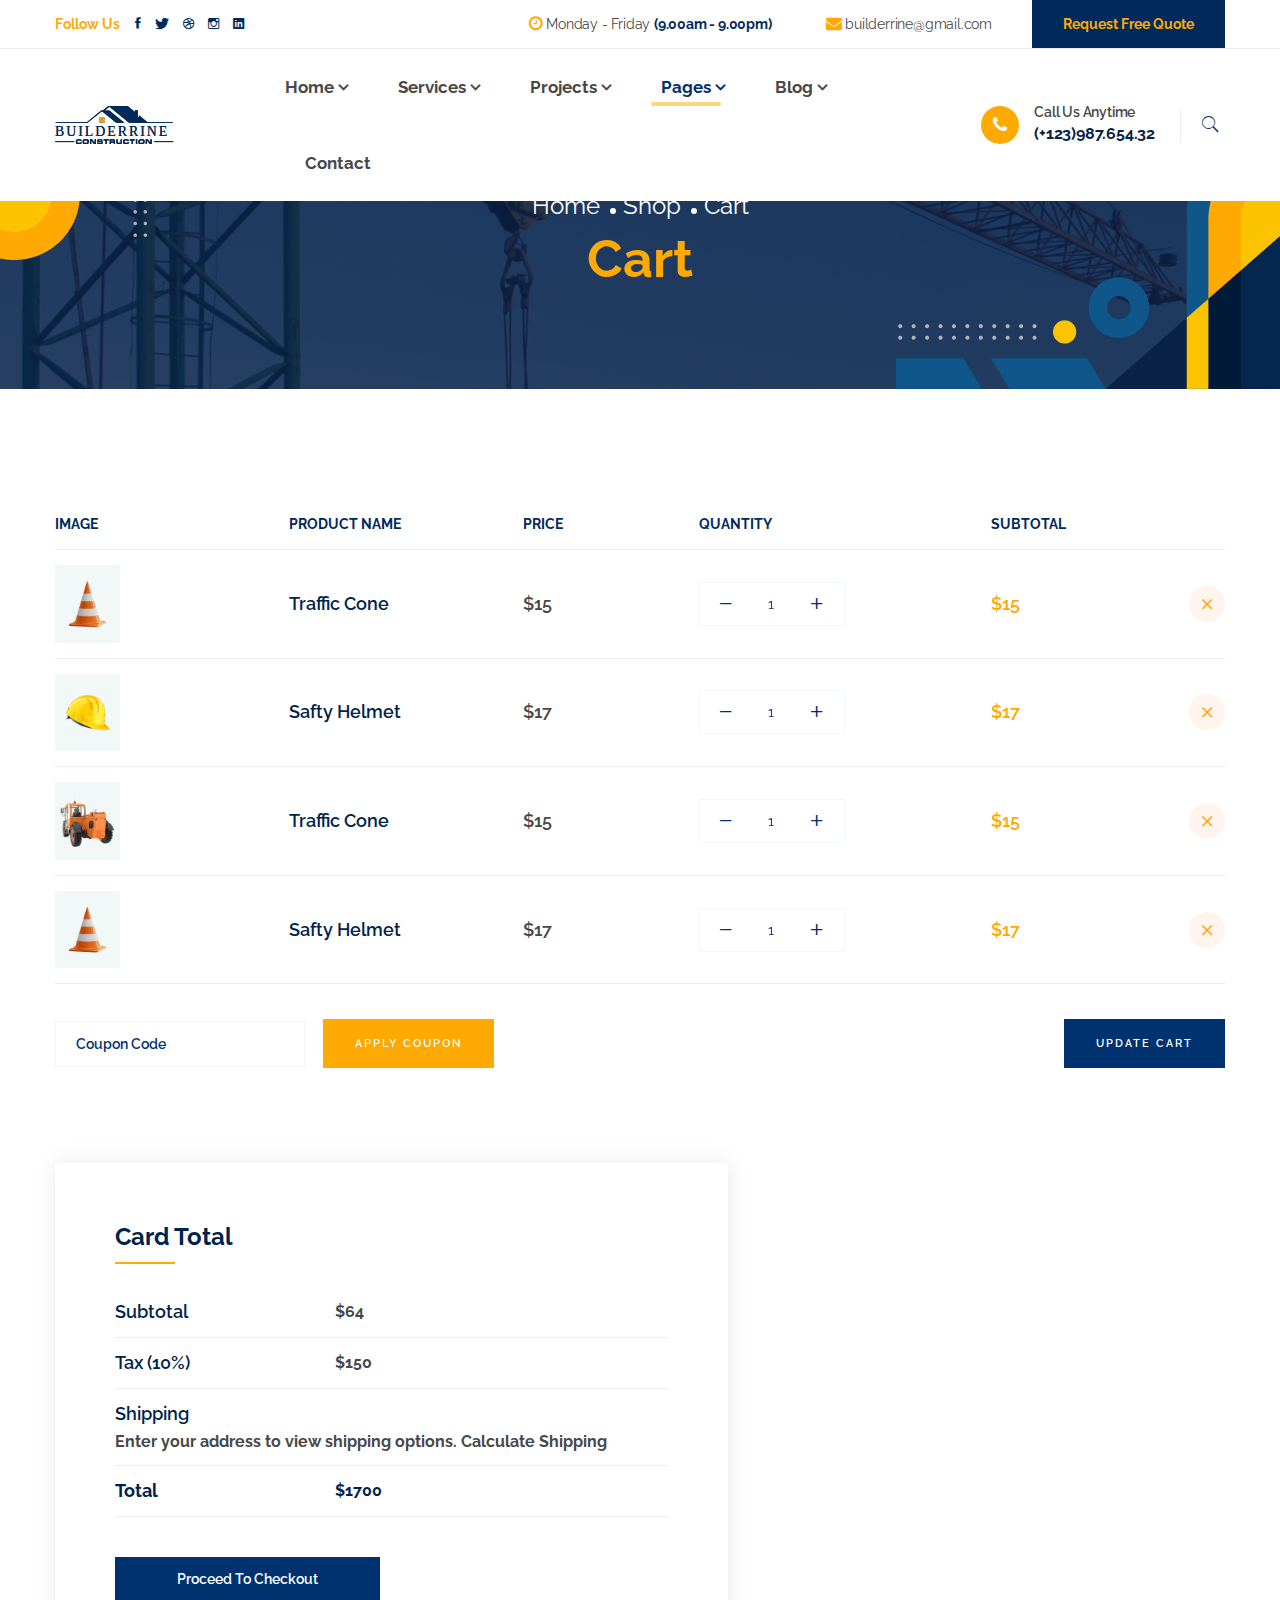
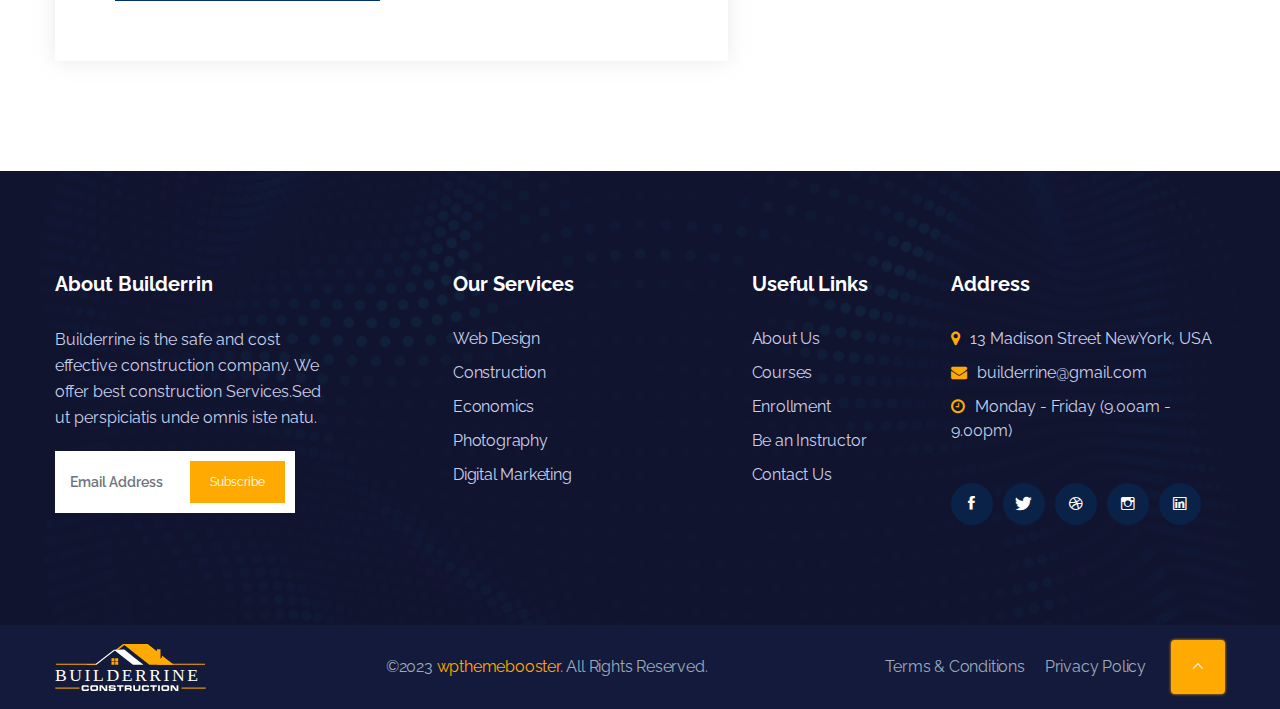
<file: cart.html>
<!DOCTYPE html>
<html lang="zxx">
    
<!-- Mirrored from wpthemebooster.com/demo/themeforest/html/builderrin/light/cart.html by HTTrack Website Copier/3.x [XR&CO'2014], Wed, 03 Apr 2024 09:38:35 GMT -->
<head>
        <!-- Meta Tags -->
        <meta charset="utf-8">
        <meta http-equiv="X-UA-Compatible" content="IE=edge">
        <meta name="viewport" content="width=device-width, initial-scale=1, maximum-scale=1, user-scalable=0">
        <meta name="description" content="Builderrin Construction Multipages HTML5 Template">
        <meta name="author" content="">

        <!-- Page Title -->
        <title>Builderrin Construction Multipages HTML5 Template</title>

        <!-- Favicon and touch Icons -->
        <link href="images/favicon.png" rel="shortcut icon" type="image/png">
        <link href="images/apple-touch-icon.html" rel="apple-touch-icon">
        <link href="images/apple-touch-icon-72x72.html" rel="apple-touch-icon" sizes="72x72">
        <link href="images/apple-touch-icon-114x114.html" rel="apple-touch-icon" sizes="114x114">
        <link href="images/apple-touch-icon-144x144.html" rel="apple-touch-icon" sizes="144x144">

        <!-- Lead Style -->
        <link href="css/style.css" rel="stylesheet" type="text/css">
    </head>

    <body>
		<!--PreLoader-->
		<div id="preloader" class="loader_show">
			<div class="loader-wrap">
			<div class="loader">
				<div class="loader-inner"></div>
			</div>
			</div>
		</div>
		<!--PreLoader Ends-->
		
		

		<!-- Header 1 -->
		<header class="header">
			<div class="top_bar">
				<div class="container">
					<div class="top_bar_inner">
						<div class="header_social">
							<h6>Follow Us</h6>
							<ul class="top_social">
								<li class="facebook"><a href="#"><i class="ion-social-facebook"></i></a></li>
								<li class="twitter"><a href="#"><i class="ion-social-twitter"></i></a></li>
								<li class="dribbble"><a href="#"><i class="ion-social-dribbble-outline"></i></a></li>
								<li class="instagram"><a href="#"><i class="ion-social-instagram-outline"></i></a></li>
								<li class="linkedin"><a href="#"><i class="ion-social-linkedin"></i></a></li>
							</ul>
						</div>
						<div class="header_info">
							<div class="schedule">
								<div class="hide_icon d-md-none" data-text="Monday - Friday (9.00am - 9.00pm)"> <span><i class="fa fa-clock-o"></i></span></div>
								<div class="d-none d-md-block"><span><i class="fa fa-clock-o"></i></span> Monday - Friday <strong>(9.00am - 9.00pm)</strong></div>
							</div>
							<div class="schedule">
								<div class="hide_icon d-md-none" data-text="builderrine@gmail.com"> <span><i class="fa fa-envelope"></i></span></div>
								<div class="d-none d-md-block"><span><i class="fa fa-envelope"></i></span> builderrine@gmail.com</div>
							</div>
							<div class="free_contact">
								<a href="contact.html" class="btn">Request Free Quote</a>
							</div>
						</div>
					</div>
				</div>
			</div>
				
			<div class="middle_bar">
				<div class="container">
					<div class="middle_bar_inner">
						<div class="logo">
							<a href="index.html" class="light_mode_logo"><img src="images/logo.svg" alt="logo"></a>
							<a href="index.html" class="dark_mode_logo"><img src="images/logo_foot.svg" alt="logo"></a>
						</div>

						<div class="header_right_part">
							<div class="mainnav">
								<ul class="main_menu">
									<li class="menu-item menu-item-has-children"><a href="index.html">Home</a>
										<ul class="sub-menu">
											<li class="menu-item"><a href="index.html">Home One</a></li>
											<li class="menu-item"><a href="index-2.html">Home Two</a></li>
										</ul>
									</li>
									<li class="menu-item menu-item-has-children"><a href="#">Services</a>
										<ul class="sub-menu">
											<li class="menu-item"><a href="services.html">Service One</a></li>
											<li class="menu-item"><a href="services-2.html">Service Two</a></li>
											<li class="menu-item"><a href="service-details.html">Service Details</a></li>
										</ul>
									</li>
									<li class="menu-item menu-item-has-children"><a href="#">Projects</a>
										<ul class="sub-menu">
											<li class="menu-item"><a href="project.html">Projects One</a></li>
											<li class="menu-item"><a href="project-2.html">Peojects Two</a></li>
											<li class="menu-item"><a href="project-details.html">Peojects Details</a></li>
										</ul>
									</li>
									<li class="menu-item menu-item-has-children active"><a href="#">Pages</a>
										<ul class="sub-menu">
											<li class="menu-item"><a href="about.html">About</a></li>
											<li class="menu-item"><a href="team.html">Team</a></li>
											<li class="menu-item"><a href="faq.html">FAQ</a></li>
											<li class="menu-item menu-item-has-children active"><a href="#">Shop</a>
												<ul class="sub-menu">
													<li class="menu-item"><a href="shop-1.html">Shop One</a></li>
													<li class="menu-item"><a href="shop-2.html">Shop Two</a></li>
													<li class="menu-item"><a href="shop-3.html">Shop Three</a></li>
													<li class="menu-item"><a href="shop-4.html">Shop Four</a></li>
													<li class="menu-item"><a href="product.html">Product Details</a></li>
													<li class="menu-item active"><a href="cart.html">Cart</a></li>
													<li class="menu-item"><a href="checkout.html">Checkout</a></li>
												</ul>
											</li>
										</ul>
									</li>
									<li class="menu-item menu-item-has-children"><a href="#">Blog</a>
										<ul class="sub-menu">
											<li class="menu-item"><a href="blog-1.html">Blog One</a></li>
											<li class="menu-item"><a href="blog-2.html">Blog Two</a></li>
											<li class="menu-item"><a href="blog-details.html">Blog Details</a></li>
										</ul>
									</li>
									<li class="menu-item"><a href="contact.html">Contact</a></li>
								</ul>
							</div>
							<div class="phone">
								<i class="fa fa-phone" aria-hidden="true"></i>
								<div><span>Call Us Anytime</span><br><span class="phn_number">(+123)987.654.32</span></div>
							</div>
							<div class="header_search">								
								<button type="submit" class="form-control-submit"><i class="ion-ios-search"></i></button>
							</div>
							<div class="open_search">
								<form class="search_form" action="https://wpthemebooster.com/demo/themeforest/html/builderrin/light/search.php">
									<input type="text" name="search" class="keyword form-control" placeholder="Search..." />
									<button type="submit" class="form-control-submit"><i class="ion-ios-search"></i></button>
								</form>
							</div>							
							<button class="ma5menu__toggle" type="button">
								<i class="ion-android-menu"></i>
							</button>
						</div>
					</div>
				</div>
			</div>
		</header>

		<!-- Page Header -->
        <div class="page_header">
            <div class="page_header_content">
                <div class="container">
                    <ul class="breadcrumb">
                        <li><a href="index.html">Home</a></li>
                        <li><a href="shop-1.html">Shop</a></li>
                        <li class="active">Cart</li>
                    </ul>
                    <h2 class="heading">Cart</h2>
                </div>
            </div>
        </div>

		<div class="main_wrapper">
			<div class="section shopping_cart">
                <div class="container">
					<form action="https://wpthemebooster.com/demo/themeforest/html/builderrin/light/checkout.php" method="POST">
						<!-- <table>
							<tr class="cart_content">
								<td class="cart_price">
									<p class="actual_price">3</p>
								</td>
								<td class="cart_quantity">
									<input type='button' value='-' class='quantityminus' field='quantity' />
									<input type='text' name='quantity' value='1' class='quantity' />
									<input type='button' value='+' class='quantityplus' field='quantity' />
								</td>
								<td class="cart_total">
									<p class="item_price"></p>
								</td>
							</tr>
							<tr class="cart_content">
								<td class="cart_price">
									<p class="actual_price">11</p>
								</td>
								<td class="cart_quantity">
									<input type='button' value='-' class='quantityminus' field='quantity' />
									<input type='text' name='quantity' value='1' class='quantity' />
									<input type='button' value='+' class='quantityplus' field='quantity' />
								</td>
								<td class="cart_total">
									<p class="item_price"></p>
								</td>
							</tr>
						</table> 
						<div class="total_price"></div>
					-->
						<table class="cart_table">
							<tr class="cart_header">
								<th class="cart_header_image">Image</th>
								<th class="cart_header_title">Product Name</th>
								<th class="cart_header_price">Price</th>
								<th class="cart_header_quantity">Quantity</th>
								<th class="cart_header_total">SubTotal</th>
								<th class="cart_header_removal"></th>
							</tr>
							<tr class="cart_content">
								<td class="cart_image"><img src="images/shop/products/1-1.jpg" alt=""/></td>
								<td class="cart_title">Traffic Cone</td>
								<td class="cart_price">$<span class="product_per_price">15</span></td>
								<td class="cart_quantity">
									<div class="product_quantity_inner">
										<span class="product_quantity_subtract">
											<i class="ion-android-remove"></i>
										</span>
											<input type="text" id="product_quantity_input" placeholder="0" value="1">
										<span class="product_quantity_add">
											<i class="ion-android-add"></i>
										</span>
									</div>
								</td>
								<td class="cart_total">$<span class="product_total_price">15</span></td>
								<td class="cart_removal"><a href="#"><i class="ion-android-close"></i></a></td>
							</tr>
							<tr class="cart_content">
								<td class="cart_image"><img src="images/shop/products/2-1.jpg" alt=""/></td>
								<td class="cart_title">Safty Helmet</td>
								<td class="cart_price">$<span class="product_per_price">17</span></td>
								<td class="cart_quantity">
									<div class="product_quantity_inner">
										<span class="product_quantity_subtract">
											<i class="ion-android-remove"></i>
										</span>
											<input type="text" id="product_quantity_input" placeholder="0" value="1">
										<span class="product_quantity_add">
											<i class="ion-android-add"></i>
										</span>
									</div>
								</td>
								<td class="cart_total">$<span class="product_total_price">17</span></td>
								<td class="cart_removal"><a href="#"><i class="ion-android-close"></i></a></td>
							</tr>
							<tr class="cart_content">
								<td class="cart_image"><img src="images/shop/products/3-1.jpg" alt=""/></td>
								<td class="cart_title">Traffic Cone</td>
								<td class="cart_price">$<span class="product_per_price">15</span></td>
								<td class="cart_quantity">
									<div class="product_quantity_inner">
										<span class="product_quantity_subtract">
											<i class="ion-android-remove"></i>
										</span>
											<input type="text" id="product_quantity_input" placeholder="0" value="1">
										<span class="product_quantity_add">
											<i class="ion-android-add"></i>
										</span>
									</div>
								</td>
								<td class="cart_total">$<span class="product_total_price">15</span></td>
								<td class="cart_removal"><a href="#"><i class="ion-android-close"></i></a></td>
							</tr>
							<tr class="cart_content">
								<td class="cart_image"><img src="images/shop/products/4-2.jpg" alt=""/></td>
								<td class="cart_title">Safty Helmet</td>
								<td class="cart_price">$<span class="product_per_price">17</span></td>
								<td class="cart_quantity">
									<div class="product_quantity_inner">
										<span class="product_quantity_subtract">
											<i class="ion-android-remove"></i>
										</span>
											<input type="text" id="product_quantity_input" placeholder="0" value="1">
										<span class="product_quantity_add">
											<i class="ion-android-add"></i>
										</span>
									</div>
								</td>
								<td class="cart_total">$<span class="product_total_price">17</span></td>
								<td class="cart_removal"><a href="#"><i class="ion-android-close"></i></a></td>
							</tr>
						</table>
						<div class="couponcart">
                            <div class="set_coupon">
								<div class="form-group">
									<input type="text" class="form-control" name="coupon" placeholder="Coupon Code">
								</div>
								<div class="button_group">
									<input class="button" type="submit" value="Apply Coupon" name="submit">
								</div>
                            </div>
							<div class="cartupdate">
								<div class="button_group">
									<input class="button alt" type="submit" value="Update Cart" name="submit">
								</div>
							</div>
						</div>
					</form>
                    <div class="row">
                        <div class="col-lg-7">
                            <div class="grand_total">
                                <h3 class="card_title">Card Total</h3>
                                <ul>
                                    <li><span class="text">Subtotal</span> <span class="value total_price">$1500</span></li>
                                    <li><span class="text">Tax (10%)</span> <span class="value">$150</span></li>
                                    <li><span class="text">Shipping</span> <span class="value">Enter your address to view shipping options.
                                        Calculate Shipping</span></li>
                                    <li class="totalvalue"><span class="text">Total</span> <span class="value">$1700</span></li>
                                </ul>
                                <div class="button_group">
                                    <input class="button alt" type="submit" value="Proceed To Checkout" name="submit">
                                </div>
                            </div>
                        </div>
                    </div>
                </div>
            </div>
		</div>

		
			
		<!-- Footer 1 -->
			<footer class="footer">
				<div class="footer_above">
					<div class="container">
						<div class="row">
							<div class="col-lg-3 col-md-6 col-sm-12">
								<div class="footer_widget">
									<h4 class="widget_title">
										About Builderrin
									</h4>
									<p>Builderrine is the safe and cost effective construction company. We offer best construction Services.Sed ut perspiciatis unde omnis iste natu.</p>
									<div class="subscribe">
										<form class="form-inline">				
										<div class="input-group mb-2 mr-sm-2">
										  <input type="email" class="form-control" placeholder="Email Address">
										</div>									  
										<button type="submit" class="btn">Subscribe</button>
									  </form>
									</div>
								</div>
							</div>
							<div class="offset-lg-1 col-lg-2 offset-md-2 col-md-4 col-sm-12">
								<div class="footer_widget footer_links">
									<h4 class="widget_title">
										Our Services
									</h4>
									<div class="footer_nav">
										<ul class="footer_menu">
											<li class="menu-item"><a href="project.html">Web Design</a></li>
											<li class="menu-item"><a href="project-2.html">Construction</a></li>
											<li class="menu-item"><a href="project-details.html">Economics</a></li>
											<li class="menu-item"><a href="project-2.html">Photography</a></li>
											<li class="menu-item"><a href="project.html">Digital Marketing</a></li>
										</ul>
									</div>
								</div>
							</div>
							<div class="offset-lg-1 col-lg-2 col-md-6 col-sm-12">
								<div class="footer_widget footer_links">
									<h4 class="widget_title">
										Useful Links
									</h4>
									<div class="footer_nav">
										<ul class="footer_menu">
											<li class="menu-item"><a href="about.html">About Us</a></li>
											<li class="menu-item"><a href="blog-details.html">Courses</a></li>
											<li class="menu-item"><a href="project-details.html">Enrollment</a></li>
											<li class="menu-item"><a href="service-details.html">Be an Instructor</a></li>
											<li class="menu-item"><a href="contact.html">Contact Us</a></li>
										</ul>
									</div>
								</div>
							</div>
							<div class="offset-lg-0 col-lg-3 offset-md-2 col-md-4 col-sm-12">
								<div class="footer_widget">
									<h4 class="widget_title">
										Address
									</h4>
									<ul>
										<li><i class="fa fa-map-marker" aria-hidden="true"></i><span>13 Madison Street NewYork, USA</span></li>
										<li><i class="fa fa-envelope" aria-hidden="true"></i><span>builderrine@gmail.com</span></li>
										<li><i class="fa fa-clock-o" aria-hidden="true"></i><span>Monday - Friday (9.00am - 9.00pm)</span></li>
									</ul>
									<div class="side_footer_social">
										<ul class="bottom_social">
											<li class="facebook"><a href="#"><i class="ion-social-facebook"></i></a></li>
											<li class="twitter"><a href="#"><i class="ion-social-twitter"></i></a></li>
											<li class="dribbble"><a href="#"><i class="ion-social-dribbble-outline"></i></a></li>
											<li class="instagram"><a href="#"><i class="ion-social-instagram-outline"></i></a></li>
											<li class="linkedin"><a href="#"><i class="ion-social-linkedin-outline"></i></a></li>
										</ul>
									</div>
								</div>
							</div>
						</div>
					</div>
				</div>
				<div class="footer_bottom">
					<div class="container">
						<div class="footer_bottom_inner">
							<div class="logo">
								<a href="index.html"><img src="images/logo_foot.svg" alt="Logo"></a>
							</div>
							<div class="copyright">
								<p>&copy;2023 <a href="https://themeforest.net/user/wpthemebooster">WPThemeBooster.</a> All rights reserved.</p>
							</div>
							<div class="footer_nav_bottom">
								<ul>
									<li><a href="#">Terms & Conditions</a></li>
									<li><a href="#">Privacy Policy</a></li>
								</ul>
							</div>
							<div class="totop">
								<a href="#"><i class="ion-ios-arrow-up"></i></a>
							</div>
						</div>
					</div>
				</div>
			</footer>
		
			<div class="slide_navi">
				<div class="side_footer_social">
					<ul class="bottom_social">
						<li class="facebook"><a href="#"><i class="ion-social-facebook"></i></a></li>
						<li class="twitter"><a href="#"><i class="ion-social-twitter"></i></a></li>
						<li class="dribbble"><a href="#"><i class="ion-social-dribbble-outline"></i></a></li>
						<li class="instagram"><a href="#"><i class="ion-social-instagram-outline"></i></a></li>
						<li class="linkedin"><a href="#"><i class="ion-social-linkedin-outline"></i></a></li>
					</ul>
				</div>
			</div>

	
	<!-- All JavaScript Files -->
	<script src="js/jquery-3.6.0.min.js"></script>
	<script src="plugins/jquery_ui/jquery-ui.1.12.1.min.js"></script>
	<script src="js/bootstrap.min.js"></script>
		<script src="plugins/swiper/swiper-bundle.min.js"></script>
	
	
	<script src="plugins/menu/ma5-menu.min.js"></script>
	<script src="plugins/owlcarousel/owl.carousel.min.js"></script>
	
	<!-- Isotope -->
	<script src="plugins/isotope/isotope.pkgd.min.js"></script>
	<script src="plugins/isotope/imagesloaded.pkgd.min.js"></script>	


    <!-- Select2 -->
    <script src="plugins/select2/js/select2.min.js"></script>

	<!-- Price Range -->
	<script src="plugins/price_range/script.js"></script>

	<script src="plugins/aos/aos.js"></script>
		<script src="js/custom.js"></script>
    
</body>

<!-- Mirrored from wpthemebooster.com/demo/themeforest/html/builderrin/light/cart.html by HTTrack Website Copier/3.x [XR&CO'2014], Wed, 03 Apr 2024 09:38:35 GMT -->
</html>
</file>
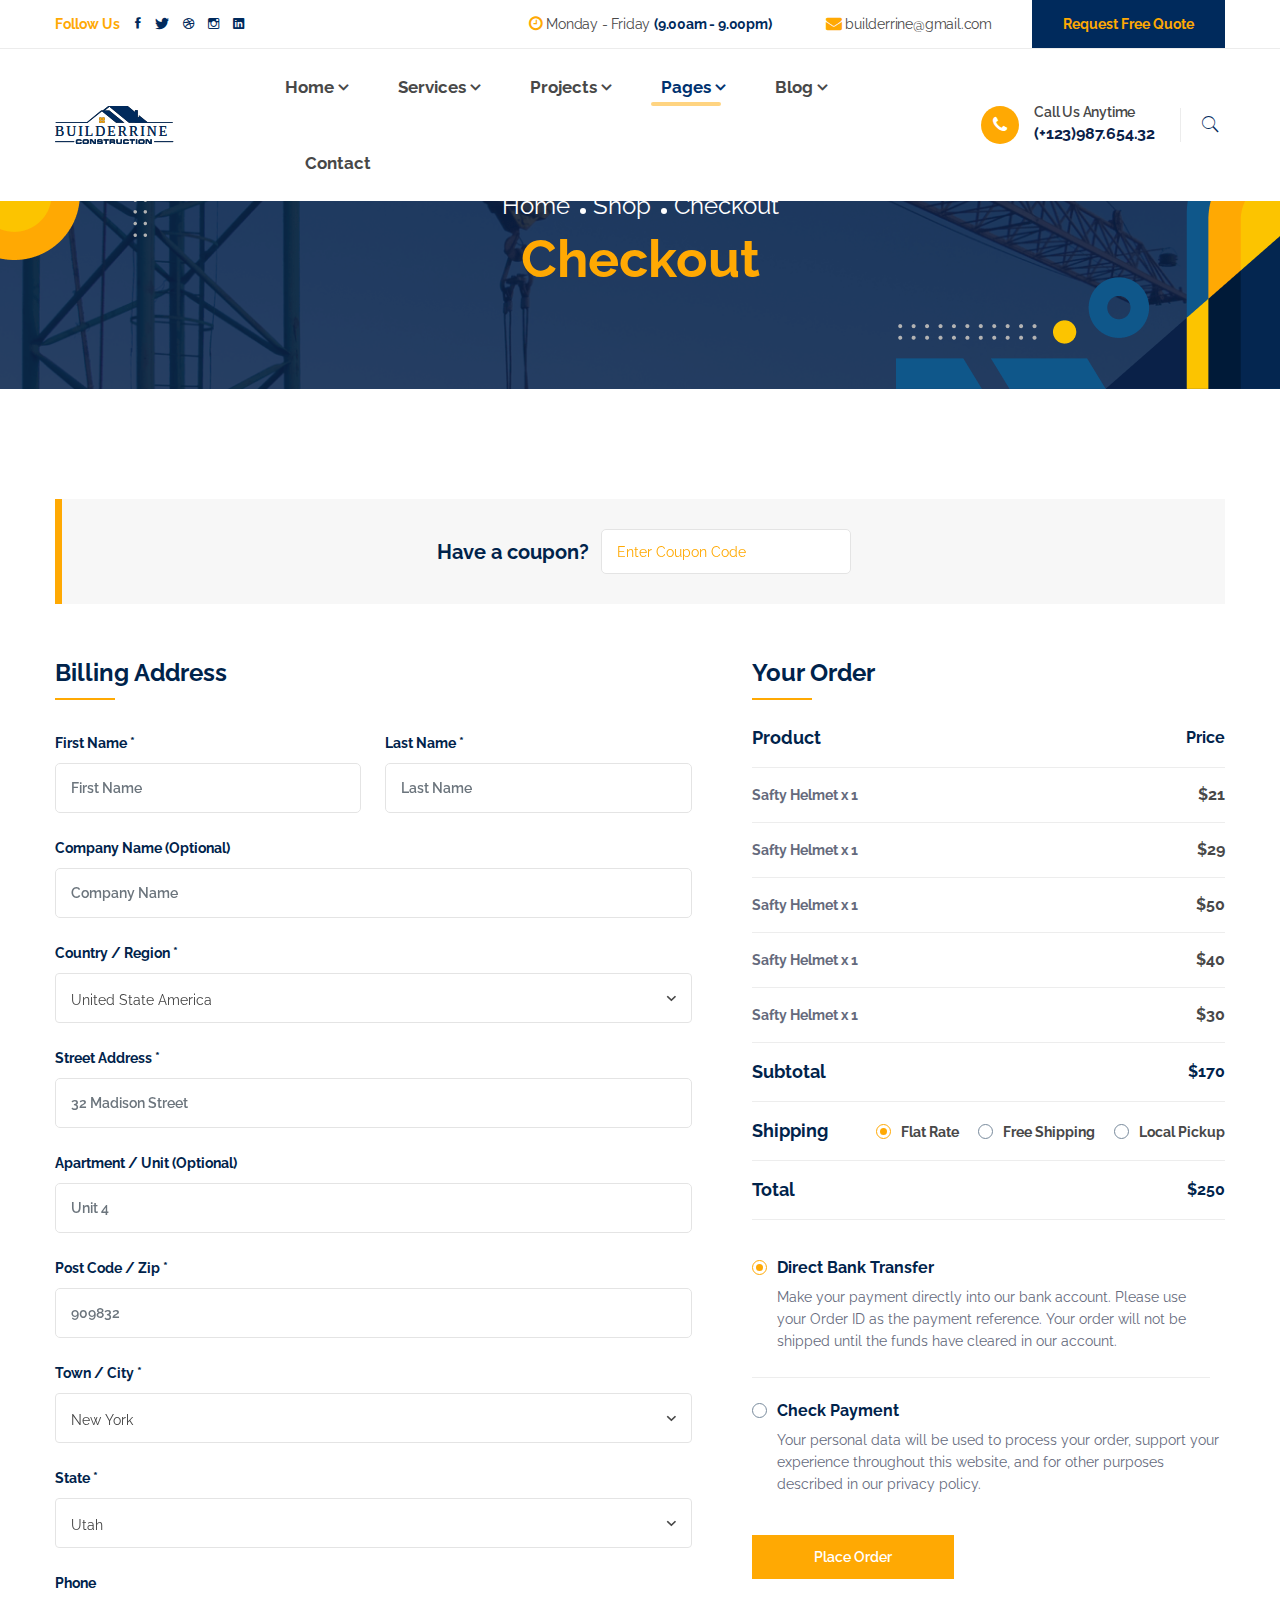
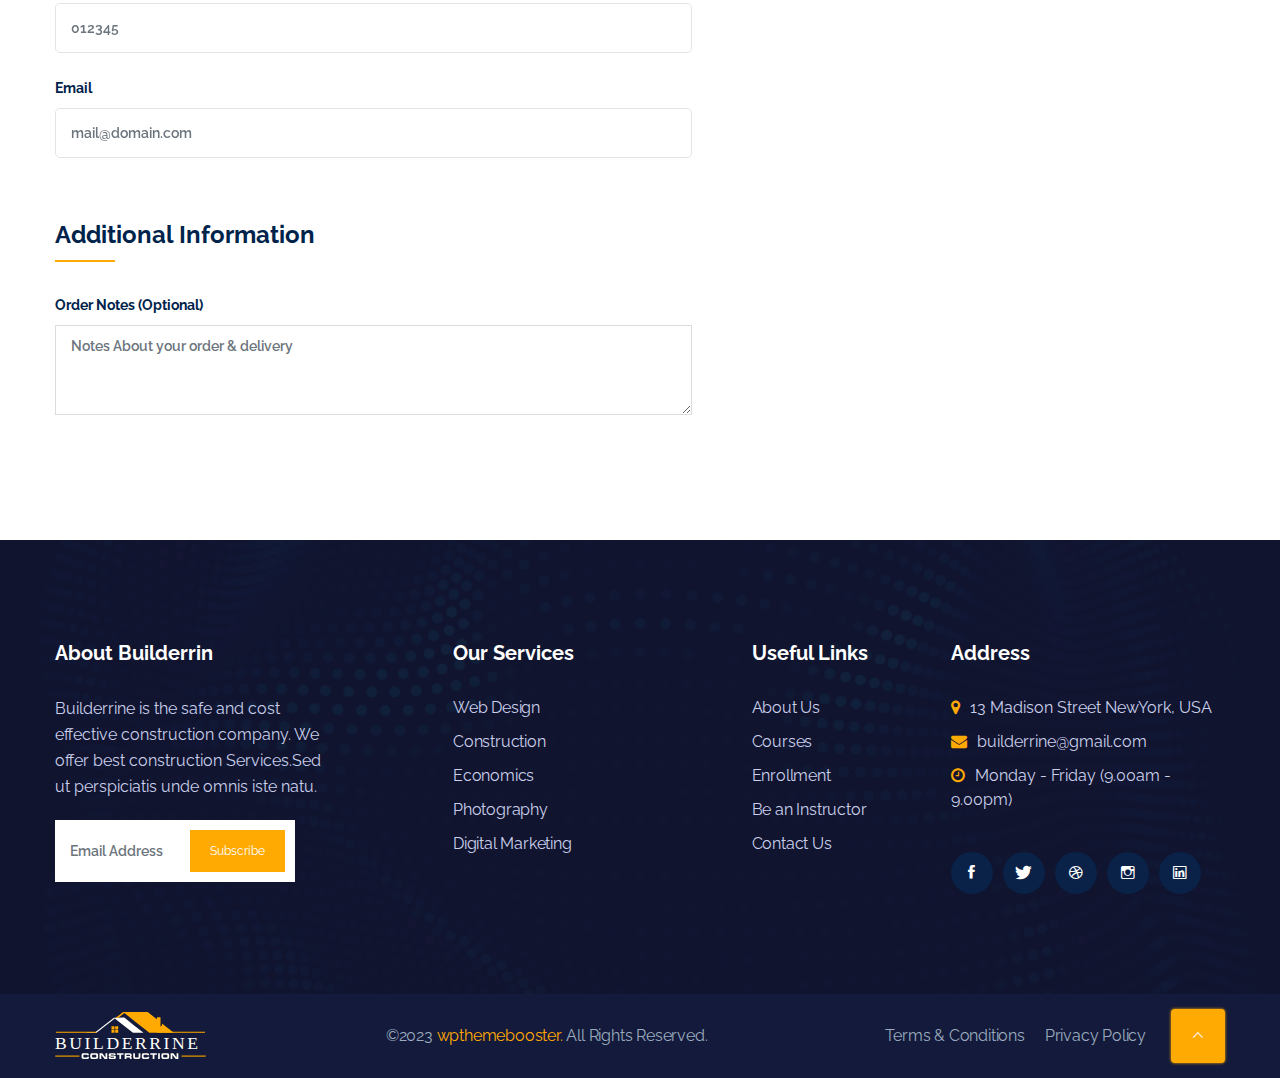
<file: checkout.html>
<!DOCTYPE html>
<html lang="zxx">
    
<!-- Mirrored from wpthemebooster.com/demo/themeforest/html/builderrin/light/checkout.html by HTTrack Website Copier/3.x [XR&CO'2014], Wed, 03 Apr 2024 09:38:35 GMT -->
<head>
        <!-- Meta Tags -->
        <meta charset="utf-8">
        <meta http-equiv="X-UA-Compatible" content="IE=edge">
        <meta name="viewport" content="width=device-width, initial-scale=1, maximum-scale=1, user-scalable=0">
        <meta name="description" content="Builderrin Construction Multipages HTML5 Template">
        <meta name="author" content="">

        <!-- Page Title -->
        <title>Builderrin Construction Multipages HTML5 Template</title>

        <!-- Favicon and touch Icons -->
        <link href="images/favicon.png" rel="shortcut icon" type="image/png">
        <link href="images/apple-touch-icon.html" rel="apple-touch-icon">
        <link href="images/apple-touch-icon-72x72.html" rel="apple-touch-icon" sizes="72x72">
        <link href="images/apple-touch-icon-114x114.html" rel="apple-touch-icon" sizes="114x114">
        <link href="images/apple-touch-icon-144x144.html" rel="apple-touch-icon" sizes="144x144">

        <!-- Lead Style -->
        <link href="css/style.css" rel="stylesheet" type="text/css">
    </head>

    <body>
		<!--PreLoader-->
		<div id="preloader" class="loader_show">
			<div class="loader-wrap">
			<div class="loader">
				<div class="loader-inner"></div>
			</div>
			</div>
		</div>
		<!--PreLoader Ends-->
		
		

		<!-- Header 1 -->
		<header class="header">
			<div class="top_bar">
				<div class="container">
					<div class="top_bar_inner">
						<div class="header_social">
							<h6>Follow Us</h6>
							<ul class="top_social">
								<li class="facebook"><a href="#"><i class="ion-social-facebook"></i></a></li>
								<li class="twitter"><a href="#"><i class="ion-social-twitter"></i></a></li>
								<li class="dribbble"><a href="#"><i class="ion-social-dribbble-outline"></i></a></li>
								<li class="instagram"><a href="#"><i class="ion-social-instagram-outline"></i></a></li>
								<li class="linkedin"><a href="#"><i class="ion-social-linkedin"></i></a></li>
							</ul>
						</div>
						<div class="header_info">
							<div class="schedule">
								<div class="hide_icon d-md-none" data-text="Monday - Friday (9.00am - 9.00pm)"> <span><i class="fa fa-clock-o"></i></span></div>
								<div class="d-none d-md-block"><span><i class="fa fa-clock-o"></i></span> Monday - Friday <strong>(9.00am - 9.00pm)</strong></div>
							</div>
							<div class="schedule">
								<div class="hide_icon d-md-none" data-text="builderrine@gmail.com"> <span><i class="fa fa-envelope"></i></span></div>
								<div class="d-none d-md-block"><span><i class="fa fa-envelope"></i></span> builderrine@gmail.com</div>
							</div>
							<div class="free_contact">
								<a href="contact.html" class="btn">Request Free Quote</a>
							</div>
						</div>
					</div>
				</div>
			</div>
				
			<div class="middle_bar">
				<div class="container">
					<div class="middle_bar_inner">
						<div class="logo">
							<a href="index.html" class="light_mode_logo"><img src="images/logo.svg" alt="logo"></a>
							<a href="index.html" class="dark_mode_logo"><img src="images/logo_foot.svg" alt="logo"></a>
						</div>

						<div class="header_right_part">
							<div class="mainnav">
								<ul class="main_menu">
									<li class="menu-item menu-item-has-children"><a href="index.html">Home</a>
										<ul class="sub-menu">
											<li class="menu-item"><a href="index.html">Home One</a></li>
											<li class="menu-item"><a href="index-2.html">Home Two</a></li>
										</ul>
									</li>
									<li class="menu-item menu-item-has-children"><a href="#">Services</a>
										<ul class="sub-menu">
											<li class="menu-item"><a href="services.html">Service One</a></li>
											<li class="menu-item"><a href="services-2.html">Service Two</a></li>
											<li class="menu-item"><a href="service-details.html">Service Details</a></li>
										</ul>
									</li>
									<li class="menu-item menu-item-has-children"><a href="#">Projects</a>
										<ul class="sub-menu">
											<li class="menu-item"><a href="project.html">Projects One</a></li>
											<li class="menu-item"><a href="project-2.html">Peojects Two</a></li>
											<li class="menu-item"><a href="project-details.html">Peojects Details</a></li>
										</ul>
									</li>
									<li class="menu-item menu-item-has-children active"><a href="#">Pages</a>
										<ul class="sub-menu">
											<li class="menu-item"><a href="about.html">About</a></li>
											<li class="menu-item"><a href="team.html">Team</a></li>
											<li class="menu-item"><a href="faq.html">FAQ</a></li>
											<li class="menu-item menu-item-has-children active"><a href="#">Shop</a>
												<ul class="sub-menu">
													<li class="menu-item"><a href="shop-1.html">Shop One</a></li>
													<li class="menu-item"><a href="shop-2.html">Shop Two</a></li>
													<li class="menu-item"><a href="shop-3.html">Shop Three</a></li>
													<li class="menu-item"><a href="shop-4.html">Shop Four</a></li>
													<li class="menu-item"><a href="product.html">Product Details</a></li>
													<li class="menu-item"><a href="cart.html">Cart</a></li>
													<li class="menu-item active"><a href="checkout.html">Checkout</a></li>
												</ul>
											</li>
										</ul>
									</li>
									<li class="menu-item menu-item-has-children"><a href="#">Blog</a>
										<ul class="sub-menu">
											<li class="menu-item"><a href="blog-1.html">Blog One</a></li>
											<li class="menu-item"><a href="blog-2.html">Blog Two</a></li>
											<li class="menu-item"><a href="blog-details.html">Blog Details</a></li>
										</ul>
									</li>
									<li class="menu-item"><a href="contact.html">Contact</a></li>
								</ul>
							</div>
							<div class="phone">
								<i class="fa fa-phone" aria-hidden="true"></i>
								<div><span>Call Us Anytime</span><br><span class="phn_number">(+123)987.654.32</span></div>
							</div>
							<div class="header_search">								
								<button type="submit" class="form-control-submit"><i class="ion-ios-search"></i></button>
							</div>
							<div class="open_search">
								<form class="search_form" action="https://wpthemebooster.com/demo/themeforest/html/builderrin/light/search.php">
									<input type="text" name="search" class="keyword form-control" placeholder="Search..." />
									<button type="submit" class="form-control-submit"><i class="ion-ios-search"></i></button>
								</form>
							</div>							
							<button class="ma5menu__toggle" type="button">
								<i class="ion-android-menu"></i>
							</button>
						</div>
					</div>
				</div>
			</div>
		</header>

		<!-- Page Header -->
        <div class="page_header">
            <div class="page_header_content">
                <div class="container">
                    <ul class="breadcrumb">
                        <li><a href="index.html">Home</a></li>
                        <li><a href="shop-1.html">Shop</a></li>
                        <li class="active">Checkout</li>
                    </ul>
                    <h2 class="heading">Checkout</h2>
                </div>
            </div>
        </div>

		<div class="main_wrapper">
			<div class="section shopping_cart">
                <div class="container">
                    <div class="shipping_form">
                        <form action="https://wpthemebooster.com/demo/themeforest/html/builderrin/light/checkout.php" method="POST">
							<div class="have_coupon">
								<div class="form-group">
									<label for="fname">Have a coupon?</label>
									<input type="text" class="form-control" id="couponcode" name="couponcode" placeholder="Enter Coupon Code">
								</div>
							</div>
                            <div class="row">
                                <div class="col-lg-7 pe-5">
                                    <h3 class="card_title">Billing Address</h3>                  
                                    <div class="row">
                                        <div class="col-lg-6">
                                            <div class="form-group">
                                                <label for="fname">First Name *</label>
                                                <input type="text" class="form-control" id="fname" name="fname" placeholder="First Name">
                                            </div>
                                        </div>
                                        <div class="col-lg-6">
                                            <div class="form-group">
                                                <label for="lname">Last Name *</label>
                                                <input type="text" class="form-control" id="lname" name="lname" placeholder="Last Name">
                                            </div>
                                        </div>
                                    </div>
                                    <div class="form-group">
                                        <label for="cname">Company Name (Optional)</label>
                                        <input type="text" class="form-control" id="cname" name="company" placeholder="Company Name">
                                    </div>
                                    <div class="form-group">
                                        <label for="country">Country / Region *</label>
                                        <select class="basic_select" id="country">
                                            <option value="1">United State America</option>
                                            <option value="2">Country 2</option>
                                            <option value="3">Country 3</option>
                                            <option value="4">Country 4</option>
                                            <option value="5">Country 5</option>
                                        </select>
                                    </div>
                                    <div class="form-group">
                                        <label for="address">Street Address *</label>
                                        <input type="text" class="form-control" id="address" name="address" placeholder="32 Madison Street">
                                    </div>
                                    <div class="form-group">
                                        <label for="address">Apartment / Unit (Optional)</label>
                                        <input type="text" class="form-control" id="unit" name="unit" placeholder="Unit 4">
                                    </div>
                                    <div class="form-group">
                                        <label for="address">Post Code / Zip *</label>
                                        <input type="text" class="form-control" id="zip" name="zip" placeholder="909832">
                                    </div>
                                    <div class="form-group">
                                        <label for="city">Town / City *</label>
                                        <select class="basic_select" id="city">
                                            <option value="1">New York</option>
                                            <option value="2">Washington DC</option>
                                        </select>
                                    </div>
                                    <div class="form-group">
                                        <label for="state">State *</label>
                                        <select class="basic_select" id="state">
                                            <option value="1">Utah</option>
                                            <option value="2">Arizona</option>
                                        </select>
                                    </div>
                                    <div class="form-group">
                                        <label for="phone">Phone</label>
                                        <input type="text" class="form-control" id="phone" name="phone" placeholder="012345">
                                    </div>
                                    <div class="form-group">
                                        <label for="email">Email</label>
                                        <input type="email" class="form-control" id="email" name="email" placeholder="mail@domain.com">
                                    </div>              
                                    
                                    <div class="additional_info mt-5">
                                    <h3 class="card_title">Additional Information</h3> 
                                    <div class="form-group">
                                        <label for="notes">Order Notes (Optional)</label>
                                        <textarea id="notes" name="notes" class="form-control" placeholder="Notes About your order & delivery"></textarea>
                                    </div>
                                    </div>
                                </div>
                                <div class="col-lg-5">
                                    <div class="place_order">
                                        <h3 class="card_title">Your Order</h3>
                                        <ul>
                                            <li class="totalvalue"><span class="text">Product</span> <span class="value">Price</span></li>
                                            <li><span class="text">Safty Helmet x 1</span> <span class="value">$21</span></li>
                                            <li><span class="text">Safty Helmet x 1</span> <span class="value">$29</span></li>
                                            <li><span class="text">Safty Helmet x 1</span> <span class="value">$50</span></li>
                                            <li><span class="text">Safty Helmet x 1</span> <span class="value">$40</span></li>
                                            <li><span class="text">Safty Helmet x 1</span> <span class="value">$30</span></li>
											<li class="totalvalue"><span class="text">Subtotal</span> <span class="value">$170</span></li>
                                            <li class="totalvalue">
                                                <span class="text">Shipping</span>
                                                <div class="form-group">
                                                    <label class="radio_circle">Flat Rate
                                                        <input type="radio" checked="checked" name="shipping" value="cash">
                                                        <span class="checkmark"></span>
                                                    </label>
                                                    <label class="radio_circle">Free Shipping
                                                        <input type="radio" name="shipping" value="card">
                                                        <span class="checkmark"></span>
                                                    </label>
                                                    <label class="radio_circle">Local Pickup
                                                        <input type="radio" name="shipping" value="online">
                                                        <span class="checkmark"></span>
                                                    </label>
                                                </div>
                                            </li>
                                            <li class="totalvalue"><span class="text">Total</span> <span class="value">$250</span></li>
                                        </ul>
										<div class="form-group paymentmethod">
											<label class="radio_circle">Direct Bank Transfer
												<input type="radio" checked="checked" name="paymethod" value="cash">
												<span class="checkmark"></span>
												<span class="text">Make your payment directly into our bank account. Please use your 
													Order ID as the payment reference. Your order will not be shipped 
													until the funds have cleared in our account.</span>
											</label>
											<label class="radio_circle">Check Payment
												<input type="radio" name="paymethod" value="card">
												<span class="checkmark"></span>
												<span class="text">Your personal data will be used to process your order, support your 
													experience throughout this website, and for other purposes described 
													in our privacy policy.</span>
											</label>
										</div>
                                        <div class="button_group">
                                            <input class="button" type="submit" value="Place Order" name="submit">
                                        </div>
                                    </div>
                                </div>
                            </div>
                        </form>
                    </div>
                </div>
            </div>
		</div>

		
			
		<!-- Footer 1 -->
			<footer class="footer">
				<div class="footer_above">
					<div class="container">
						<div class="row">
							<div class="col-lg-3 col-md-6 col-sm-12">
								<div class="footer_widget">
									<h4 class="widget_title">
										About Builderrin
									</h4>
									<p>Builderrine is the safe and cost effective construction company. We offer best construction Services.Sed ut perspiciatis unde omnis iste natu.</p>
									<div class="subscribe">
										<form class="form-inline">				
										<div class="input-group mb-2 mr-sm-2">
										  <input type="email" class="form-control" placeholder="Email Address">
										</div>									  
										<button type="submit" class="btn">Subscribe</button>
									  </form>
									</div>
								</div>
							</div>
							<div class="offset-lg-1 col-lg-2 offset-md-2 col-md-4 col-sm-12">
								<div class="footer_widget footer_links">
									<h4 class="widget_title">
										Our Services
									</h4>
									<div class="footer_nav">
										<ul class="footer_menu">
											<li class="menu-item"><a href="project.html">Web Design</a></li>
											<li class="menu-item"><a href="project-2.html">Construction</a></li>
											<li class="menu-item"><a href="project-details.html">Economics</a></li>
											<li class="menu-item"><a href="project-2.html">Photography</a></li>
											<li class="menu-item"><a href="project.html">Digital Marketing</a></li>
										</ul>
									</div>
								</div>
							</div>
							<div class="offset-lg-1 col-lg-2 col-md-6 col-sm-12">
								<div class="footer_widget footer_links">
									<h4 class="widget_title">
										Useful Links
									</h4>
									<div class="footer_nav">
										<ul class="footer_menu">
											<li class="menu-item"><a href="about.html">About Us</a></li>
											<li class="menu-item"><a href="blog-details.html">Courses</a></li>
											<li class="menu-item"><a href="project-details.html">Enrollment</a></li>
											<li class="menu-item"><a href="service-details.html">Be an Instructor</a></li>
											<li class="menu-item"><a href="contact.html">Contact Us</a></li>
										</ul>
									</div>
								</div>
							</div>
							<div class="offset-lg-0 col-lg-3 offset-md-2 col-md-4 col-sm-12">
								<div class="footer_widget">
									<h4 class="widget_title">
										Address
									</h4>
									<ul>
										<li><i class="fa fa-map-marker" aria-hidden="true"></i><span>13 Madison Street NewYork, USA</span></li>
										<li><i class="fa fa-envelope" aria-hidden="true"></i><span>builderrine@gmail.com</span></li>
										<li><i class="fa fa-clock-o" aria-hidden="true"></i><span>Monday - Friday (9.00am - 9.00pm)</span></li>
									</ul>
									<div class="side_footer_social">
										<ul class="bottom_social">
											<li class="facebook"><a href="#"><i class="ion-social-facebook"></i></a></li>
											<li class="twitter"><a href="#"><i class="ion-social-twitter"></i></a></li>
											<li class="dribbble"><a href="#"><i class="ion-social-dribbble-outline"></i></a></li>
											<li class="instagram"><a href="#"><i class="ion-social-instagram-outline"></i></a></li>
											<li class="linkedin"><a href="#"><i class="ion-social-linkedin-outline"></i></a></li>
										</ul>
									</div>
								</div>
							</div>
						</div>
					</div>
				</div>
				<div class="footer_bottom">
					<div class="container">
						<div class="footer_bottom_inner">
							<div class="logo">
								<a href="index.html"><img src="images/logo_foot.svg" alt="Logo"></a>
							</div>
							<div class="copyright">
								<p>&copy;2023 <a href="https://themeforest.net/user/wpthemebooster">WPThemeBooster.</a> All rights reserved.</p>
							</div>
							<div class="footer_nav_bottom">
								<ul>
									<li><a href="#">Terms & Conditions</a></li>
									<li><a href="#">Privacy Policy</a></li>
								</ul>
							</div>
							<div class="totop">
								<a href="#"><i class="ion-ios-arrow-up"></i></a>
							</div>
						</div>
					</div>
				</div>
			</footer>
		
			<div class="slide_navi">
				<div class="side_footer_social">
					<ul class="bottom_social">
						<li class="facebook"><a href="#"><i class="ion-social-facebook"></i></a></li>
						<li class="twitter"><a href="#"><i class="ion-social-twitter"></i></a></li>
						<li class="dribbble"><a href="#"><i class="ion-social-dribbble-outline"></i></a></li>
						<li class="instagram"><a href="#"><i class="ion-social-instagram-outline"></i></a></li>
						<li class="linkedin"><a href="#"><i class="ion-social-linkedin-outline"></i></a></li>
					</ul>
				</div>
			</div>

	
	<!-- All JavaScript Files -->
	<script src="js/jquery-3.6.0.min.js"></script>
	<script src="plugins/jquery_ui/jquery-ui.1.12.1.min.js"></script>
	<script src="js/bootstrap.min.js"></script>
		<script src="plugins/swiper/swiper-bundle.min.js"></script>
	
	
	<script src="plugins/menu/ma5-menu.min.js"></script>
	<script src="plugins/owlcarousel/owl.carousel.min.js"></script>
	
	<!-- Isotope -->
	<script src="plugins/isotope/isotope.pkgd.min.js"></script>
	<script src="plugins/isotope/imagesloaded.pkgd.min.js"></script>	


    <!-- Select2 -->
    <script src="plugins/select2/js/select2.min.js"></script>

	<!-- Price Range -->
	<script src="plugins/price_range/script.js"></script>

	<script src="plugins/aos/aos.js"></script>
		<script src="js/custom.js"></script>
    
</body>

<!-- Mirrored from wpthemebooster.com/demo/themeforest/html/builderrin/light/checkout.html by HTTrack Website Copier/3.x [XR&CO'2014], Wed, 03 Apr 2024 09:38:35 GMT -->
</html>
</file>
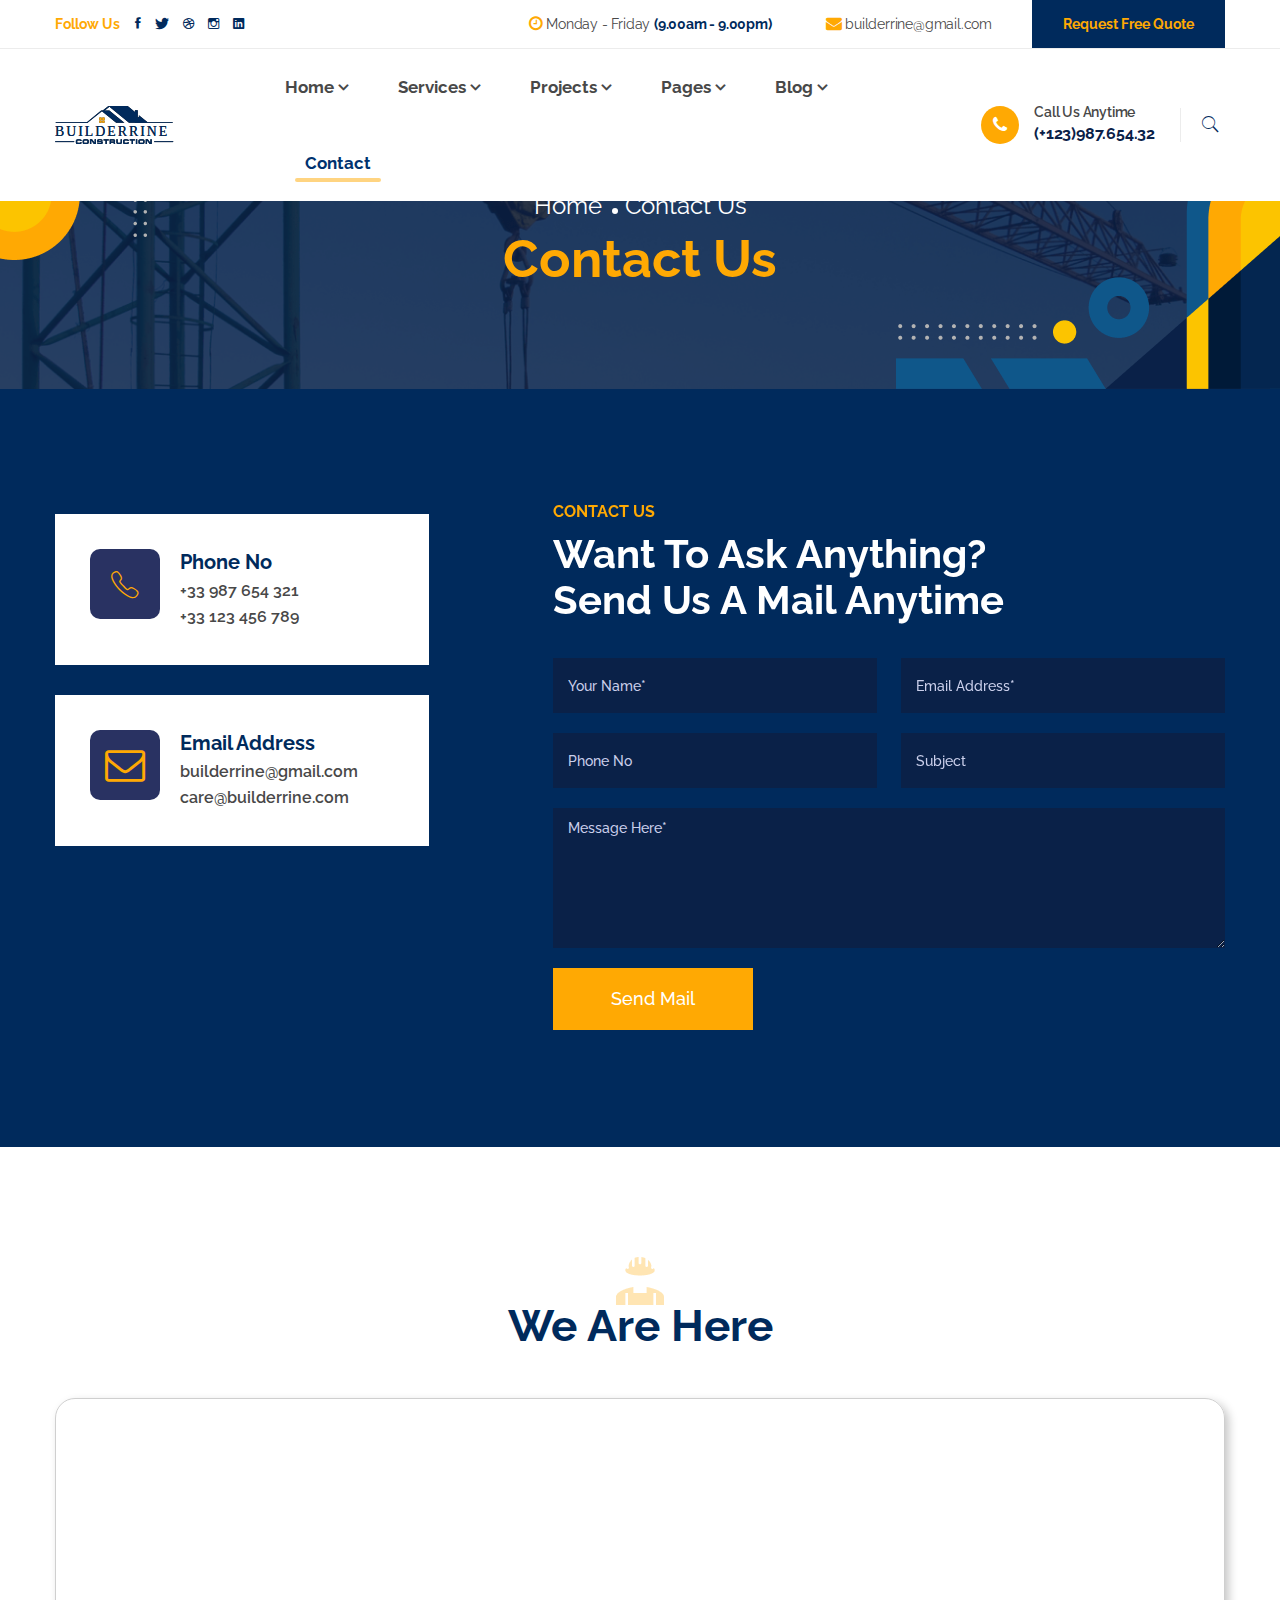
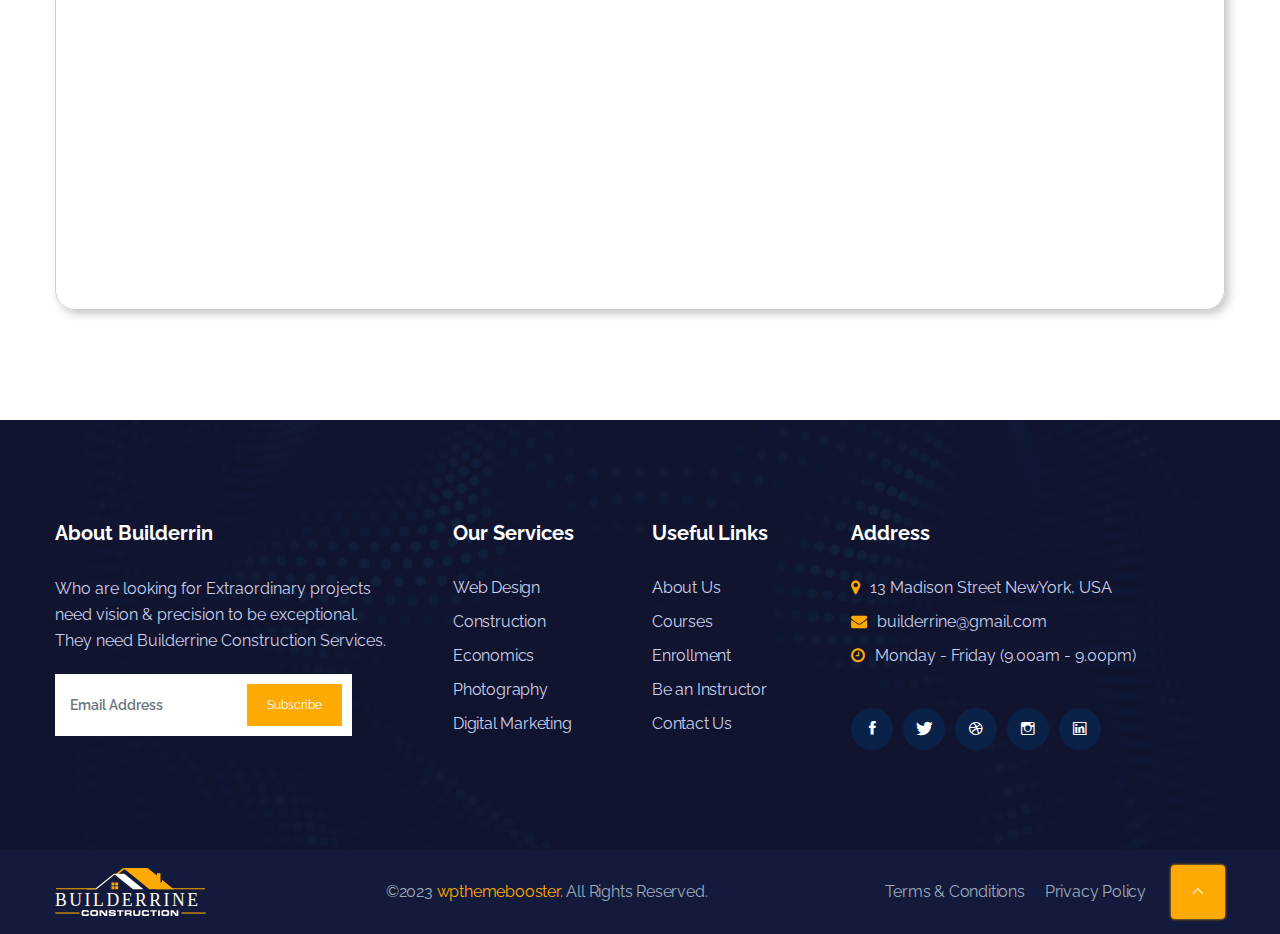
<file: contact.html>
<!DOCTYPE html>
<html lang="zxx">
    
<!-- Mirrored from wpthemebooster.com/demo/themeforest/html/builderrin/light/contact.html by HTTrack Website Copier/3.x [XR&CO'2014], Wed, 03 Apr 2024 09:37:28 GMT -->
<head>
        <!-- Meta Tags -->
        <meta charset="utf-8">
        <meta http-equiv="X-UA-Compatible" content="IE=edge">
        <meta name="viewport" content="width=device-width, initial-scale=1, maximum-scale=1, user-scalable=0">
        <meta name="description" content="Builderrin Construction Multipages HTML5 Template">
        <meta name="author" content="">

        <!-- Page Title -->
        <title>Builderrin Construction Multipages HTML5 Template</title>

        <!-- Favicon and touch Icons -->
        <link href="images/favicon.png" rel="shortcut icon" type="image/png">
        <link href="images/apple-touch-icon.html" rel="apple-touch-icon">
        <link href="images/apple-touch-icon-72x72.html" rel="apple-touch-icon" sizes="72x72">
        <link href="images/apple-touch-icon-114x114.html" rel="apple-touch-icon" sizes="114x114">
        <link href="images/apple-touch-icon-144x144.html" rel="apple-touch-icon" sizes="144x144">

        <!-- Lead Style -->
        <link href="css/style.css" rel="stylesheet" type="text/css">
		<style>
			.map{
				overflow: hidden;
				height: auto;
				border: 1px solid rgb(207, 207, 207);
				border-radius: 20px;
				box-shadow: 4px 4px 10px rgb(200, 200, 200);
			}

		</style>
    </head>

    <body>
		<!--PreLoader-->
		<div id="preloader" class="loader_show">
			<div class="loader-wrap">
			<div class="loader">
				<div class="loader-inner"></div>
			</div>
			</div>
		</div>
		<!--PreLoader Ends-->
		
		

		<!-- Header 1 -->
		<header class="header">
			<div class="top_bar">
				<div class="container">
					<div class="top_bar_inner">
						<div class="header_social">
							<h6>Follow Us</h6>
							<ul class="top_social">
								<li class="facebook"><a href="#"><i class="ion-social-facebook"></i></a></li>
								<li class="twitter"><a href="#"><i class="ion-social-twitter"></i></a></li>
								<li class="dribbble"><a href="#"><i class="ion-social-dribbble-outline"></i></a></li>
								<li class="instagram"><a href="#"><i class="ion-social-instagram-outline"></i></a></li>
								<li class="linkedin"><a href="#"><i class="ion-social-linkedin"></i></a></li>
							</ul>
						</div>
						<div class="header_info">
							<div class="schedule">
								<div class="hide_icon d-md-none" data-text="Monday - Friday (9.00am - 9.00pm)"> <span><i class="fa fa-clock-o"></i></span></div>
								<div class="d-none d-md-block"><span><i class="fa fa-clock-o"></i></span> Monday - Friday <strong>(9.00am - 9.00pm)</strong></div>
							</div>
							<div class="schedule">
								<div class="hide_icon d-md-none" data-text="builderrine@gmail.com"> <span><i class="fa fa-envelope"></i></span></div>
								<div class="d-none d-md-block"><span><i class="fa fa-envelope"></i></span> builderrine@gmail.com</div>
							</div>
							<div class="free_contact">
								<a href="contact.html" class="btn">Request Free Quote</a>
							</div>
						</div>
					</div>
				</div>
			</div>
				
			<div class="middle_bar">
				<div class="container">
					<div class="middle_bar_inner">
						<div class="logo">
							<a href="index.html" class="light_mode_logo"><img src="images/logo.svg" alt="logo"></a>
							<a href="index.html" class="dark_mode_logo"><img src="images/logo_foot.svg" alt="logo"></a>
						</div>

						<div class="header_right_part">
							<div class="mainnav">
								<ul class="main_menu">
									<li class="menu-item menu-item-has-children"><a href="index.html">Home</a>
										<ul class="sub-menu">
											<li class="menu-item"><a href="index.html">Home One</a></li>
											<li class="menu-item"><a href="index-2.html">Home Two</a></li>
										</ul>
									</li>
									<li class="menu-item menu-item-has-children"><a href="#">Services</a>
										<ul class="sub-menu">
											<li class="menu-item"><a href="services.html">Service One</a></li>
											<li class="menu-item"><a href="services-2.html">Service Two</a></li>
											<li class="menu-item"><a href="service-details.html">Service Details</a></li>
										</ul>
									</li>
									<li class="menu-item menu-item-has-children"><a href="#">Projects</a>
										<ul class="sub-menu">
											<li class="menu-item"><a href="project.html">Projects One</a></li>
											<li class="menu-item"><a href="project-2.html">Peojects Two</a></li>
											<li class="menu-item"><a href="project-details.html">Peojects Details</a></li>
										</ul>
									</li>
									<li class="menu-item menu-item-has-children"><a href="#">Pages</a>
										<ul class="sub-menu">
											<li class="menu-item"><a href="about.html">About</a></li>
											<li class="menu-item"><a href="team.html">Team</a></li>
											<li class="menu-item"><a href="faq.html">FAQ</a></li>
											<li class="menu-item menu-item-has-children"><a href="#">Shop</a>
												<ul class="sub-menu">
													<li class="menu-item"><a href="shop-1.html">Shop One</a></li>
													<li class="menu-item"><a href="shop-2.html">Shop Two</a></li>
													<li class="menu-item"><a href="shop-3.html">Shop Three</a></li>
													<li class="menu-item"><a href="shop-4.html">Shop Four</a></li>
													<li class="menu-item"><a href="product.html">Product Details</a></li>
													<li class="menu-item"><a href="cart.html">Cart</a></li>
													<li class="menu-item"><a href="checkout.html">Checkout</a></li>
												</ul>
											</li>
										</ul>
									</li>
									<li class="menu-item menu-item-has-children"><a href="#">Blog</a>
										<ul class="sub-menu">
											<li class="menu-item"><a href="blog-1.html">Blog One</a></li>
											<li class="menu-item"><a href="blog-2.html">Blog Two</a></li>
											<li class="menu-item"><a href="blog-details.html">Blog Details</a></li>
										</ul>
									</li>
									<li class="menu-item active"><a href="contact.html">Contact</a></li>
								</ul>
							</div>
							<div class="phone">
								<i class="fa fa-phone" aria-hidden="true"></i>
								<div><span>Call Us Anytime</span><br><span class="phn_number">(+123)987.654.32</span></div>
							</div>
							<div class="header_search">								
								<button type="submit" class="form-control-submit"><i class="ion-ios-search"></i></button>
							</div>
							<div class="open_search">
								<form class="search_form" action="https://wpthemebooster.com/demo/themeforest/html/builderrin/light/search.php">
									<input type="text" name="search" class="keyword form-control" placeholder="Search..." />
									<button type="submit" class="form-control-submit"><i class="ion-ios-search"></i></button>
								</form>
							</div>							
							<button class="ma5menu__toggle" type="button">
								<i class="ion-android-menu"></i>
							</button>
						</div>
					</div>
				</div>
			</div>
		</header>

		<!-- Page Header -->
        <div class="page_header">
            <div class="page_header_content">
                <div class="container">
                    <ul class="breadcrumb">
                        <li><a href="index.html">Home</a></li>
                        <li class="active">Contact Us</li>
                    </ul>
                    <h2 class="heading">Contact Us</h2>
                </div>
            </div>
        </div>

		<div class="main_wrapper">
			
			<div class="contact_inner">
				<div class="container">
                    <div class="row">
                        <div class="col-lg-4 col-md-5">
                            <div class="keepintouch_3">
                                <div class="communication">
                                    <div class="communication_icon">
                                        <i class="ion-ios-telephone-outline"></i>
                                    </div>
                                    <div class="info_body">
                                        <h5>Phone No</h5>
                                        <h6>+33 987 654 321</h6>
                                        <h6>+33 123 456 789</h6>
                                    </div>
                                </div>
                                <div class="communication" data-aos="fade-up" data-aos-duration="1000">
                                    <div class="communication_icon">
										<i class="fa fa-envelope-o"></i>
                                    </div>
                                    <div class="info_body">
                                        <h5>Email Address</h5>
                                        <h6>builderrine@gmail.com</h6>
                                        <h6>care@builderrine.com</h6>
                                    </div>
                                </div>
                                <div class="communication" data-aos="fade-up" data-aos-duration="1300">
                                    <div class="communication_icon">
										<i class="fa fa-map-marker"></i>
                                    </div>
                                    <div class="info_body">
                                        <h5>Office Address</h5>
                                        <h6>Gr. Benjamin Street 609<br/> Florida, USA</h6>
                                    </div>
                                </div>
                            </div>
                        </div>
                        <div class="col-lg-7 col-md-7 offset-lg-1">
                            <div class="contact_us_1">
								<div class="section_header" data-aos="fade-left" data-aos-duration="700">
									<h6 class="section_sub_title">Contact Us</h6>
									<h1 class="section_title">Want to Ask anything?<br/>
										Send Us a Mail Anytime</h1>
								</div>
								<form class="contact_form" action="https://wpthemebooster.com/demo/themeforest/html/builderrin/light/contact.php" method="post" data-aos="fade-left" data-aos-duration="1000">
									<div class="form-container">
										<div class="row">
											<div class="col-md-6 col-lg-6">
												<div class="form-group">
													<input type="text" name="name" class="form-control" placeholder="Your Name*" required="">
												</div>
											</div>
											<div class="col-md-6 col-lg-6">
												<div class="form-group">
													<input type="email" name="email" class="form-control" placeholder="Email Address*" required="">
												</div>
											</div>
											<div class="col-md-6 col-lg-6">
												<div class="form-group">
													<input type="text" name="phone" class="form-control" placeholder="Phone No">
												</div>
											</div>
											<div class="col-md-6 col-lg-6">
												<div class="form-group">
													<input type="text" name="subject" class="form-control" placeholder="Subject">
												</div>
											</div>
											<div class="col-md-12 col-lg-12">
												<div class="form-group">
													<textarea name="message" class="form-control" placeholder="Message Here*" required=""></textarea>
												</div>
											</div>
											<div class="col-md-12 col-lg-12">
												<div class="form-group">
													<input class="button" type="submit" value="Send Mail" name="submit">
												</div>
											</div>
										</div>
									</div>
								</form>
							</div>
                        </div>
                    </div>
                </div>
			</div>
			
			<div class="section">
				<div class="container">
					<div class="section_header text-center">
						<div class="shadow_icon"><img src="../images/about/shadow_icon1.png" alt=""></div>
						<h1 class="section_title mt-4">We are Here</h1>
					</div>
					<div class="map">
						<iframe src="https://www.google.com/maps/embed?pb=!1m14!1m8!1m3!1d15594.2403411302!2d76.6411714!3d12.2780215!3m2!1i1024!2i768!4f13.1!3m3!1m2!1s0x3baf6fe4f191b119%3A0x66a4b3573be94cb1!2sM%20M%20INFRASTRUCTURES!5e0!3m2!1sen!2sin!4v1720069349319!5m2!1sen!2sin" width="600" height="450" style="border:0;" allowfullscreen="" loading="lazy" referrerpolicy="no-referrer-when-downgrade"></iframe>
					</div>
				</div>
			</div>
		</div>

		
			
		<!-- Footer 1 -->
			<footer class="footer">
				<div class="footer_above">
					<div class="container">
						<div class="row">
							<div class="col-lg-4 col-md-6 col-sm-12">
								<div class="footer_widget footer_widget_padding">
									<h4 class="widget_title">
										About Builderrin
									</h4>
									<p>Who are looking for Extraordinary projects need vision & precision to be exceptional. They need Builderrine Construction Services.</p>
									<div class="subscribe">
										<form class="form-inline">				
										<div class="input-group mb-2 mr-sm-2">
										  <input type="email" class="form-control" placeholder="Email Address">
										</div>									  
										<button type="submit" class="btn">Subscribe</button>
									  </form>
									</div>
								</div>
							</div>
							<div class="col-lg-2 col-md-6 col-sm-12">
								<div class="footer_widget footer_links">
									<h4 class="widget_title">
										Our Services
									</h4>
									<div class="footer_nav">
										<ul class="footer_menu">
											<li class="menu-item"><a href="project.html">Web Design</a></li>
											<li class="menu-item"><a href="project-2.html">Construction</a></li>
											<li class="menu-item"><a href="project-details.html">Economics</a></li>
											<li class="menu-item"><a href="project-2.html">Photography</a></li>
											<li class="menu-item"><a href="project.html">Digital Marketing</a></li>
										</ul>
									</div>
								</div>
							</div>
							<div class="col-lg-2 col-md-6 col-sm-12">
								<div class="footer_widget footer_links">
									<h4 class="widget_title">
										Useful Links
									</h4>
									<div class="footer_nav">
										<ul class="footer_menu">
											<li class="menu-item"><a href="about.html">About Us</a></li>
											<li class="menu-item"><a href="blog-details.html">Courses</a></li>
											<li class="menu-item"><a href="project-details.html">Enrollment</a></li>
											<li class="menu-item"><a href="service-details.html">Be an Instructor</a></li>
											<li class="menu-item"><a href="contact.html">Contact Us</a></li>
										</ul>
									</div>
								</div>
							</div>
							<div class="col-lg-4 col-md-6 col-sm-12">
								<div class="footer_widget">
									<h4 class="widget_title">
										Address
									</h4>
									<ul>
										<li><i class="fa fa-map-marker" aria-hidden="true"></i><span>13 Madison Street NewYork, USA</span></li>
										<li><i class="fa fa-envelope" aria-hidden="true"></i><span>builderrine@gmail.com</span></li>
										<li><i class="fa fa-clock-o" aria-hidden="true"></i><span>Monday - Friday (9.00am - 9.00pm)</span></li>
									</ul>
									<div class="side_footer_social">
										<ul class="bottom_social">
											<li class="facebook"><a href="#"><i class="ion-social-facebook"></i></a></li>
											<li class="twitter"><a href="#"><i class="ion-social-twitter"></i></a></li>
											<li class="dribbble"><a href="#"><i class="ion-social-dribbble-outline"></i></a></li>
											<li class="instagram"><a href="#"><i class="ion-social-instagram-outline"></i></a></li>
											<li class="linkedin"><a href="#"><i class="ion-social-linkedin-outline"></i></a></li>
										</ul>
									</div>
								</div>
							</div>
						</div>
					</div>
				</div>
				<div class="footer_bottom">
					<div class="container">
						<div class="footer_bottom_inner">
							<div class="logo">
								<a href="index.html"><img src="images/logo_foot.svg" alt="Logo"></a>
							</div>
							<div class="copyright">
								<p>&copy;2023 <a href="https://themeforest.net/user/wpthemebooster">WPThemeBooster.</a> All rights reserved.</p>
							</div>
							<div class="footer_nav_bottom">
								<ul>
									<li><a href="#">Terms & Conditions</a></li>
									<li><a href="#">Privacy Policy</a></li>
								</ul>
							</div>
							<div class="totop">
								<a href="#"><i class="ion-ios-arrow-up"></i></a>
							</div>
						</div>
					</div>
				</div>
			</footer>
		
			<div class="slide_navi">
				<div class="side_footer_social">
					<ul class="bottom_social">
						<li class="facebook"><a href="#"><i class="ion-social-facebook"></i></a></li>
						<li class="twitter"><a href="#"><i class="ion-social-twitter"></i></a></li>
						<li class="dribbble"><a href="#"><i class="ion-social-dribbble-outline"></i></a></li>
						<li class="instagram"><a href="#"><i class="ion-social-instagram-outline"></i></a></li>
						<li class="linkedin"><a href="#"><i class="ion-social-linkedin-outline"></i></a></li>
					</ul>
				</div>
			</div>


	
	<!-- All JavaScript Files -->
	<script src="js/jquery-3.6.0.min.js"></script>
	<script src="js/bootstrap.min.js"></script>
	<script src="plugins/swiper/swiper-bundle.min.js"></script>
	
	
	<script src="plugins/menu/ma5-menu.min.js"></script>
	<script src="plugins/owlcarousel/owl.carousel.min.js"></script>
	
	<!-- Isotope -->
	<script src="plugins/isotope/isotope.pkgd.min.js"></script>
	<script src="plugins/isotope/imagesloaded.pkgd.min.js"></script>	

    <!-- Select2 -->
    <script src="plugins/select2/js/select2.min.js"></script>
	<script src="js/map.js"></script>
	<script src="https://maps.google.com/maps/api/js?key=AIzaSyCUiaBC-cJ0wcEtqCUtoXF3I91o9wS42gQ"></script>
	<script src="plugins/aos/aos.js"></script>
	<script src="js/custom.js"></script>
</body>

<!-- Mirrored from wpthemebooster.com/demo/themeforest/html/builderrin/light/contact.html by HTTrack Website Copier/3.x [XR&CO'2014], Wed, 03 Apr 2024 09:37:29 GMT -->
</html>
</file>
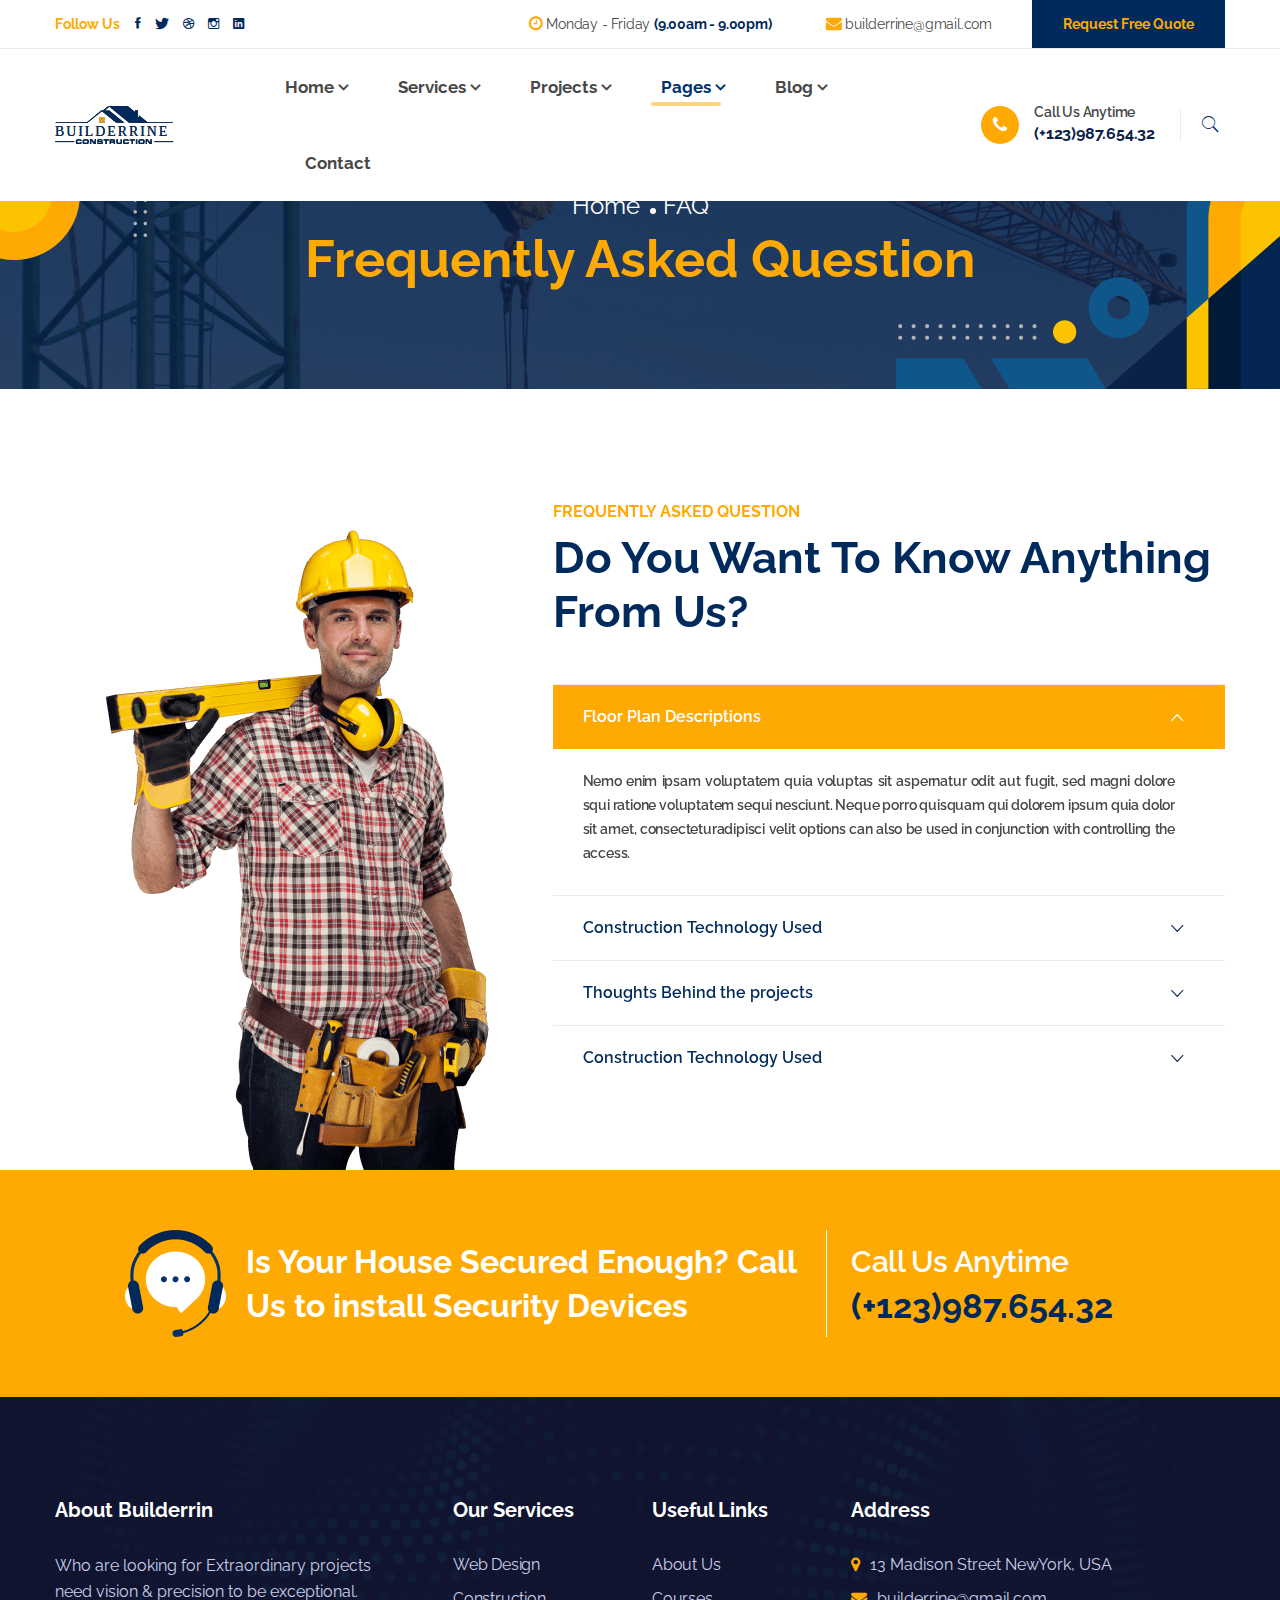
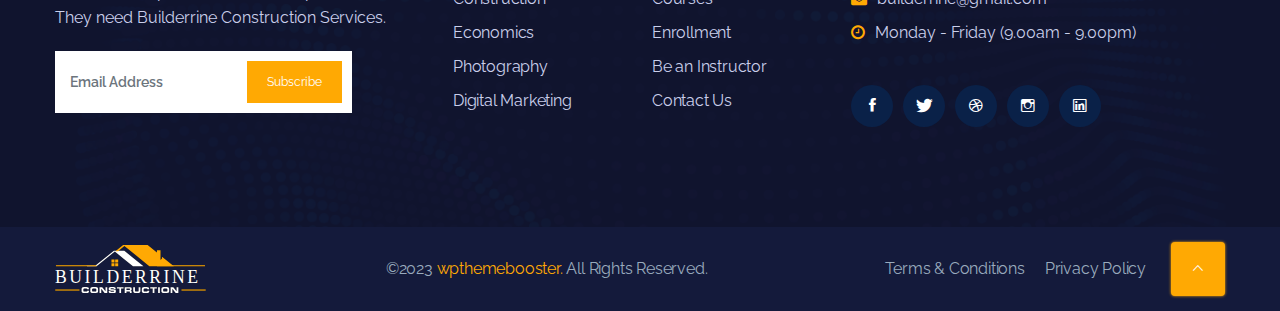
<file: faq.html>
<!DOCTYPE html>
<html lang="zxx">
    
<!-- Mirrored from wpthemebooster.com/demo/themeforest/html/builderrin/light/faq.html by HTTrack Website Copier/3.x [XR&CO'2014], Wed, 03 Apr 2024 09:38:22 GMT -->
<head>
        <!-- Meta Tags -->
        <meta charset="utf-8">
        <meta http-equiv="X-UA-Compatible" content="IE=edge">
        <meta name="viewport" content="width=device-width, initial-scale=1, maximum-scale=1, user-scalable=0">
        <meta name="description" content="Builderrin Construction Multipages HTML5 Template">
        <meta name="author" content="">

        <!-- Page Title -->
        <title>Builderrin Construction Multipages HTML5 Template</title>

        <!-- Favicon and touch Icons -->
        <link href="images/favicon.png" rel="shortcut icon" type="image/png">
        <link href="images/apple-touch-icon.html" rel="apple-touch-icon">
        <link href="images/apple-touch-icon-72x72.html" rel="apple-touch-icon" sizes="72x72">
        <link href="images/apple-touch-icon-114x114.html" rel="apple-touch-icon" sizes="114x114">
        <link href="images/apple-touch-icon-144x144.html" rel="apple-touch-icon" sizes="144x144">

        <!-- Lead Style -->
        <link href="css/style.css" rel="stylesheet" type="text/css">
    </head>

    <body>
		<!--PreLoader-->
		<div id="preloader" class="loader_show">
			<div class="loader-wrap">
			<div class="loader">
				<div class="loader-inner"></div>
			</div>
			</div>
		</div>
		<!--PreLoader Ends-->
		


		<!-- Header 1 -->
		<header class="header">
			<div class="top_bar">
				<div class="container">
					<div class="top_bar_inner">
						<div class="header_social">
							<h6>Follow Us</h6>
							<ul class="top_social">
								<li class="facebook"><a href="#"><i class="ion-social-facebook"></i></a></li>
								<li class="twitter"><a href="#"><i class="ion-social-twitter"></i></a></li>
								<li class="dribbble"><a href="#"><i class="ion-social-dribbble-outline"></i></a></li>
								<li class="instagram"><a href="#"><i class="ion-social-instagram-outline"></i></a></li>
								<li class="linkedin"><a href="#"><i class="ion-social-linkedin"></i></a></li>
							</ul>
						</div>
						<div class="header_info">
							<div class="schedule">
								<div class="hide_icon d-md-none" data-text="Monday - Friday (9.00am - 9.00pm)"> <span><i class="fa fa-clock-o"></i></span></div>
								<div class="d-none d-md-block"><span><i class="fa fa-clock-o"></i></span> Monday - Friday <strong>(9.00am - 9.00pm)</strong></div>
							</div>
							<div class="schedule">
								<div class="hide_icon d-md-none" data-text="builderrine@gmail.com"> <span><i class="fa fa-envelope"></i></span></div>
								<div class="d-none d-md-block"><span><i class="fa fa-envelope"></i></span> builderrine@gmail.com</div>
							</div>
							<div class="free_contact">
								<a href="contact.html" class="btn">Request Free Quote</a>
							</div>
						</div>
					</div>
				</div>
			</div>
				
			<div class="middle_bar">
				<div class="container">
					<div class="middle_bar_inner">
						<div class="logo">
							<a href="index.html" class="light_mode_logo"><img src="images/logo.svg" alt="logo"></a>
							<a href="index.html" class="dark_mode_logo"><img src="images/logo_foot.svg" alt="logo"></a>
						</div>

						<div class="header_right_part">
							<div class="mainnav">
								<ul class="main_menu">
									<li class="menu-item menu-item-has-children"><a href="index.html">Home</a>
										<ul class="sub-menu">
											<li class="menu-item"><a href="index.html">Home One</a></li>
											<li class="menu-item"><a href="index-2.html">Home Two</a></li>
										</ul>
									</li>
									<li class="menu-item menu-item-has-children"><a href="#">Services</a>
										<ul class="sub-menu">
											<li class="menu-item"><a href="services.html">Service One</a></li>
											<li class="menu-item"><a href="services-2.html">Service Two</a></li>
											<li class="menu-item"><a href="service-details.html">Service Details</a></li>
										</ul>
									</li>
									<li class="menu-item menu-item-has-children"><a href="#">Projects</a>
										<ul class="sub-menu">
											<li class="menu-item"><a href="project.html">Projects One</a></li>
											<li class="menu-item"><a href="project-2.html">Peojects Two</a></li>
											<li class="menu-item"><a href="project-details.html">Peojects Details</a></li>
										</ul>
									</li>
									<li class="menu-item menu-item-has-children active"><a href="#">Pages</a>
										<ul class="sub-menu">
											<li class="menu-item"><a href="about.html">About</a></li>
											<li class="menu-item"><a href="team.html">Team</a></li>
											<li class="menu-item active"><a href="faq.html">FAQ</a></li>
											<li class="menu-item menu-item-has-children"><a href="#">Shop</a>
												<ul class="sub-menu">
													<li class="menu-item"><a href="shop-1.html">Shop One</a></li>
													<li class="menu-item"><a href="shop-2.html">Shop Two</a></li>
													<li class="menu-item"><a href="shop-3.html">Shop Three</a></li>
													<li class="menu-item"><a href="shop-4.html">Shop Four</a></li>
													<li class="menu-item"><a href="product.html">Product Details</a></li>
													<li class="menu-item"><a href="cart.html">Cart</a></li>
													<li class="menu-item"><a href="checkout.html">Checkout</a></li>
												</ul>
											</li>
										</ul>
									</li>
									<li class="menu-item menu-item-has-children"><a href="#">Blog</a>
										<ul class="sub-menu">
											<li class="menu-item"><a href="blog-1.html">Blog One</a></li>
											<li class="menu-item"><a href="blog-2.html">Blog Two</a></li>
											<li class="menu-item"><a href="blog-details.html">Blog Details</a></li>
										</ul>
									</li>
									<li class="menu-item"><a href="contact.html">Contact</a></li>
								</ul>
							</div>
							<div class="phone">
								<i class="fa fa-phone" aria-hidden="true"></i>
								<div><span>Call Us Anytime</span><br><span class="phn_number">(+123)987.654.32</span></div>
							</div>
							<div class="header_search">								
								<button type="submit" class="form-control-submit"><i class="ion-ios-search"></i></button>
							</div>
							<div class="open_search">
								<form class="search_form" action="https://wpthemebooster.com/demo/themeforest/html/builderrin/light/search.php">
									<input type="text" name="search" class="keyword form-control" placeholder="Search..." />
									<button type="submit" class="form-control-submit"><i class="ion-ios-search"></i></button>
								</form>
							</div>							
							<button class="ma5menu__toggle" type="button">
								<i class="ion-android-menu"></i>
							</button>
						</div>
					</div>
				</div>
			</div>
		</header>

		<!-- Page Header -->
        <div class="page_header">
            <div class="page_header_content">
                <div class="container">
                    <ul class="breadcrumb">
                        <li><a href="index.html">Home</a></li>
                        <li class="active">FAQ</li>
                    </ul>
                    <h2 class="heading">Frequently Asked Question</h2>
                </div>
            </div>
        </div>

		<div class="main_wrapper">
			<div class="faq">
				<div class="container">
					<div class="row">
						<div class="col-lg-5 col-md-12">
							<div class="images-faq">
								<img src="images/man.png" alt="">
							</div>
						</div>
						<div class="col-lg-7 col-md-12">
							<div class="section_header" data-aos="fade-up">
								<h6 class="section_sub_title">Frequently Asked Question</h6>
								<h1 class="section_title">Do You Want to Know Anything From Us?</h1>
							</div>
							<div class="accordion" data-aos="fade-up">
								<div class="item active">
									<div class="accordion_tab">
										<h2 class="accordion_title">Floor Plan Descriptions</h2>
										<span class="accordion_tab_icon">
											<i class="open_icon ion-ios-arrow-down"></i>
											<i class="close_icon ion-ios-arrow-up"></i>
										</span>
									</div>
									<div class="accordion_info">
										Nemo enim ipsam voluptatem quia voluptas sit aspernatur odit aut fugit, sed magni dolore squi ratione voluptatem sequi nesciunt. Neque porro quisquam qui dolorem ipsum quia dolor sit amet, consecteturadipisci velit options can also be used in conjunction with controlling the access.
									</div>
								</div>
		
								<div class="item">
									<div class="accordion_tab">
										<h2 class="accordion_title">Construction Technology Used</h2>
										<span class="accordion_tab_icon">
											<i class="open_icon ion-ios-arrow-down"></i>
											<i class="close_icon ion-ios-arrow-up"></i>
										</span>
									</div>
									<div class="accordion_info">
										Aenean massa cum sociis natoque penatibus et magnis dis parturient montes nascetur ridiculus mus. Donec quam felis ultricies pellentesque eu, pretium quis sem. Nulla consequat massa quis enim. Donec pede justo, fringilla vel aliquet nec vulputate eget. In enim justo rhoncus ut imperdiet venenatis vitae justo.
									</div>
								</div>
		
								<div class="item">
									<div class="accordion_tab">
										<h2 class="accordion_title">Thoughts Behind the projects</h2>
										<span class="accordion_tab_icon">
											<i class="open_icon ion-ios-arrow-down"></i>
											<i class="close_icon ion-ios-arrow-up"></i>
										</span>
									</div>
									<div class="accordion_info">
										Aenean massa cum sociis natoque penatibus et magnis dis parturient montes nascetur ridiculus mus. Donec quam felis ultricies pellentesque eu, pretium quis sem. Nulla consequat massa quis enim. Donec pede justo, fringilla vel aliquet nec vulputate eget. In enim justo rhoncus ut imperdiet venenatis vitae justo.
									</div>
								</div>
								
								<div class="item">
									<div class="accordion_tab">
										<h2 class="accordion_title">Construction Technology Used</h2>
										<span class="accordion_tab_icon">
											<i class="open_icon ion-ios-arrow-down"></i>
											<i class="close_icon ion-ios-arrow-up"></i>
										</span>
									</div>
									<div class="accordion_info">
										Aenean massa cum sociis natoque penatibus et magnis dis parturient montes nascetur ridiculus mus. Donec quam felis ultricies pellentesque eu, pretium quis sem. Nulla consequat massa quis enim. Donec pede justo, fringilla vel aliquet nec vulputate eget. In enim justo rhoncus ut imperdiet venenatis vitae justo.
									</div>
								</div>
							</div>
						</div>
					</div>
                </div>
			</div>
			<div class="banner banner_bg_color">
				<div class="container">
					<div class="banner_content">
						<div class="row">
							<div class="col-lg-8">
								<div class="banner_text">
									<img src="images/phone3.png" alt="">
									<h1>Is Your House Secured Enough? Call Us to install Security Devices</h1>
								</div>
							</div>
							<div class="col-lg-4">
								<div class="banner_phone">
									<h4>Call Us Anytime</h4>
									<span>(+123)987.654.32</span>
								</div>
							</div>
						</div>
					</div>
				</div>
			</div>
		</div>
		

		
			
		<!-- Footer 1 -->
			<footer class="footer">
				<div class="footer_above">
					<div class="container">
						<div class="row">
							<div class="col-lg-4 col-md-6 col-sm-12">
								<div class="footer_widget footer_widget_padding">
									<h4 class="widget_title">
										About Builderrin
									</h4>
									<p>Who are looking for Extraordinary projects need vision & precision to be exceptional. They need Builderrine Construction Services.</p>
									<div class="subscribe">
										<form class="form-inline">				
										<div class="input-group mb-2 mr-sm-2">
										  <input type="email" class="form-control" placeholder="Email Address">
										</div>									  
										<button type="submit" class="btn">Subscribe</button>
									  </form>
									</div>
								</div>
							</div>
							<div class="col-lg-2 col-md-6 col-sm-12">
								<div class="footer_widget footer_links">
									<h4 class="widget_title">
										Our Services
									</h4>
									<div class="footer_nav">
										<ul class="footer_menu">
											<li class="menu-item"><a href="project.html">Web Design</a></li>
											<li class="menu-item"><a href="project-2.html">Construction</a></li>
											<li class="menu-item"><a href="project-details.html">Economics</a></li>
											<li class="menu-item"><a href="project-2.html">Photography</a></li>
											<li class="menu-item"><a href="project.html">Digital Marketing</a></li>
										</ul>
									</div>
								</div>
							</div>
							<div class="col-lg-2 col-md-6 col-sm-12">
								<div class="footer_widget footer_links">
									<h4 class="widget_title">
										Useful Links
									</h4>
									<div class="footer_nav">
										<ul class="footer_menu">
											<li class="menu-item"><a href="about.html">About Us</a></li>
											<li class="menu-item"><a href="blog-details.html">Courses</a></li>
											<li class="menu-item"><a href="project-details.html">Enrollment</a></li>
											<li class="menu-item"><a href="service-details.html">Be an Instructor</a></li>
											<li class="menu-item"><a href="contact.html">Contact Us</a></li>
										</ul>
									</div>
								</div>
							</div>
							<div class="col-lg-4 col-md-6 col-sm-12">
								<div class="footer_widget">
									<h4 class="widget_title">
										Address
									</h4>
									<ul>
										<li><i class="fa fa-map-marker" aria-hidden="true"></i><span>13 Madison Street NewYork, USA</span></li>
										<li><i class="fa fa-envelope" aria-hidden="true"></i><span>builderrine@gmail.com</span></li>
										<li><i class="fa fa-clock-o" aria-hidden="true"></i><span>Monday - Friday (9.00am - 9.00pm)</span></li>
									</ul>
									<div class="side_footer_social">
										<ul class="bottom_social">
											<li class="facebook"><a href="#"><i class="ion-social-facebook"></i></a></li>
											<li class="twitter"><a href="#"><i class="ion-social-twitter"></i></a></li>
											<li class="dribbble"><a href="#"><i class="ion-social-dribbble-outline"></i></a></li>
											<li class="instagram"><a href="#"><i class="ion-social-instagram-outline"></i></a></li>
											<li class="linkedin"><a href="#"><i class="ion-social-linkedin-outline"></i></a></li>
										</ul>
									</div>
								</div>
							</div>
						</div>
					</div>
				</div>
				<div class="footer_bottom">
					<div class="container">
						<div class="footer_bottom_inner">
							<div class="logo">
								<a href="index.html"><img src="images/logo_foot.svg" alt="Logo"></a>
							</div>
							<div class="copyright">
								<p>&copy;2023 <a href="https://themeforest.net/user/wpthemebooster">WPThemeBooster.</a> All rights reserved.</p>
							</div>
							<div class="footer_nav_bottom">
								<ul>
									<li><a href="#">Terms & Conditions</a></li>
									<li><a href="#">Privacy Policy</a></li>
								</ul>
							</div>
							<div class="totop">
								<a href="#"><i class="ion-ios-arrow-up"></i></a>
							</div>
						</div>
					</div>
				</div>
			</footer>
		
			<div class="slide_navi">
				<div class="side_footer_social">
					<ul class="bottom_social">
						<li class="facebook"><a href="#"><i class="ion-social-facebook"></i></a></li>
						<li class="twitter"><a href="#"><i class="ion-social-twitter"></i></a></li>
						<li class="dribbble"><a href="#"><i class="ion-social-dribbble-outline"></i></a></li>
						<li class="instagram"><a href="#"><i class="ion-social-instagram-outline"></i></a></li>
						<li class="linkedin"><a href="#"><i class="ion-social-linkedin-outline"></i></a></li>
					</ul>
				</div>
			</div>


	
	<!-- All JavaScript Files -->
	<script src="js/jquery-3.6.0.min.js"></script>
	<script src="js/bootstrap.min.js"></script>
		<script src="plugins/swiper/swiper-bundle.min.js"></script>
	
	
	<script src="plugins/menu/ma5-menu.min.js"></script>
	<script src="plugins/owlcarousel/owl.carousel.min.js"></script>
    <!-- Select2 -->
    <script src="plugins/select2/js/select2.min.js"></script>
	
	<!-- Isotope -->
	<script src="plugins/isotope/isotope.pkgd.min.js"></script>
	<script src="plugins/isotope/imagesloaded.pkgd.min.js"></script>	

	<script src="plugins/aos/aos.js"></script>
		<script src="js/custom.js"></script>
</body>

<!-- Mirrored from wpthemebooster.com/demo/themeforest/html/builderrin/light/faq.html by HTTrack Website Copier/3.x [XR&CO'2014], Wed, 03 Apr 2024 09:38:22 GMT -->
</html>
</file>
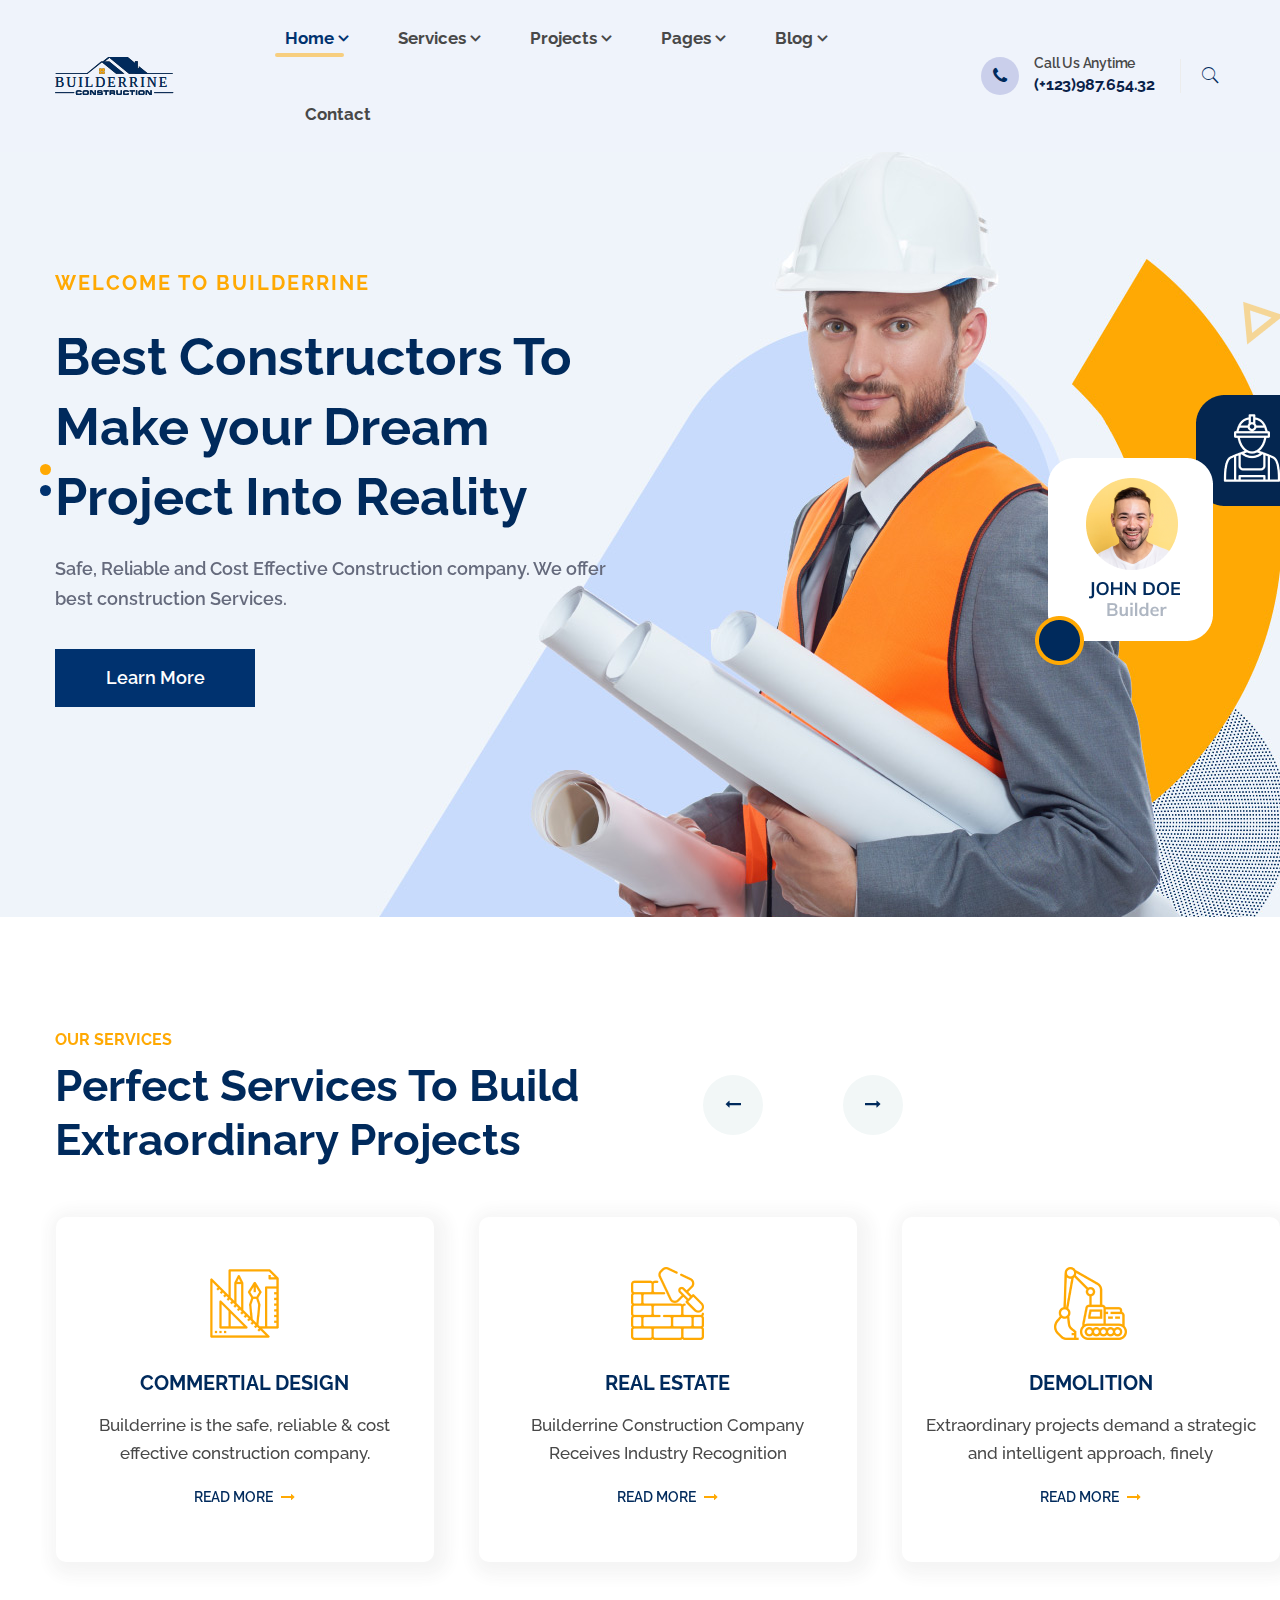
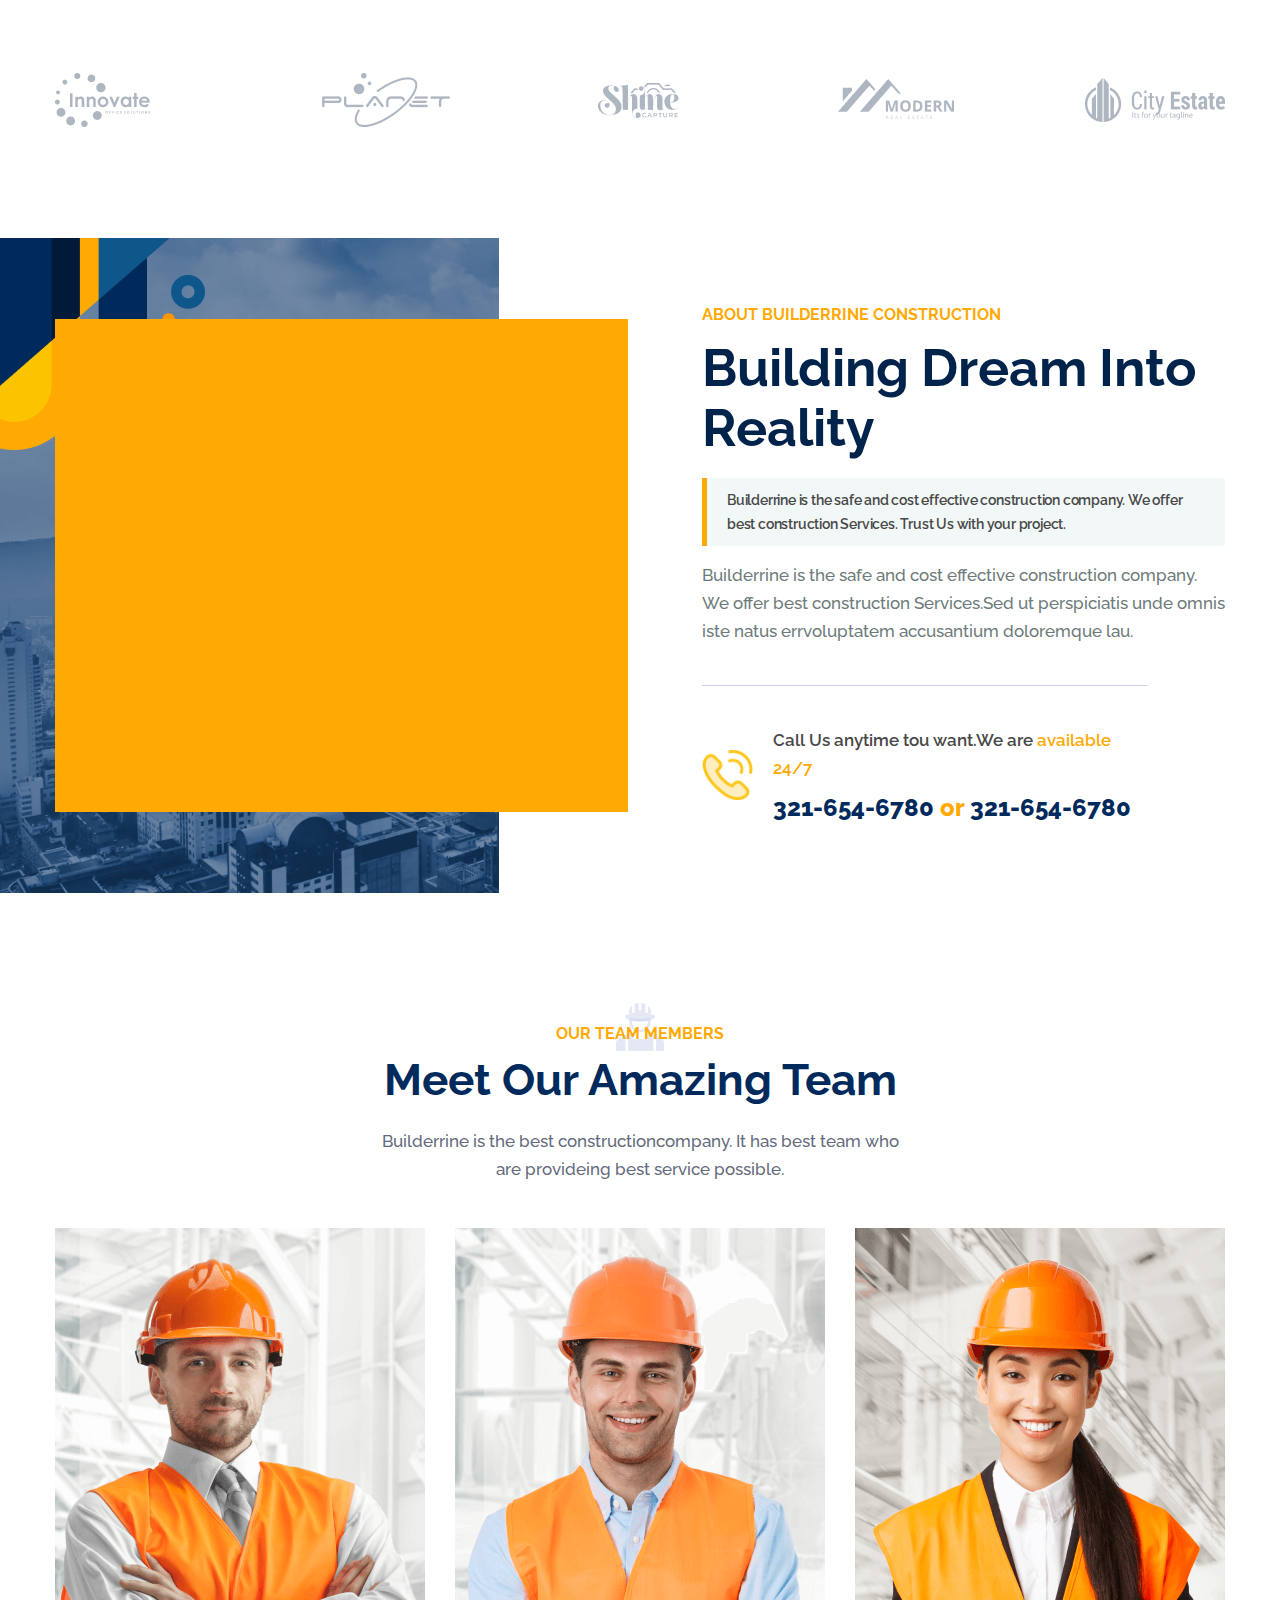
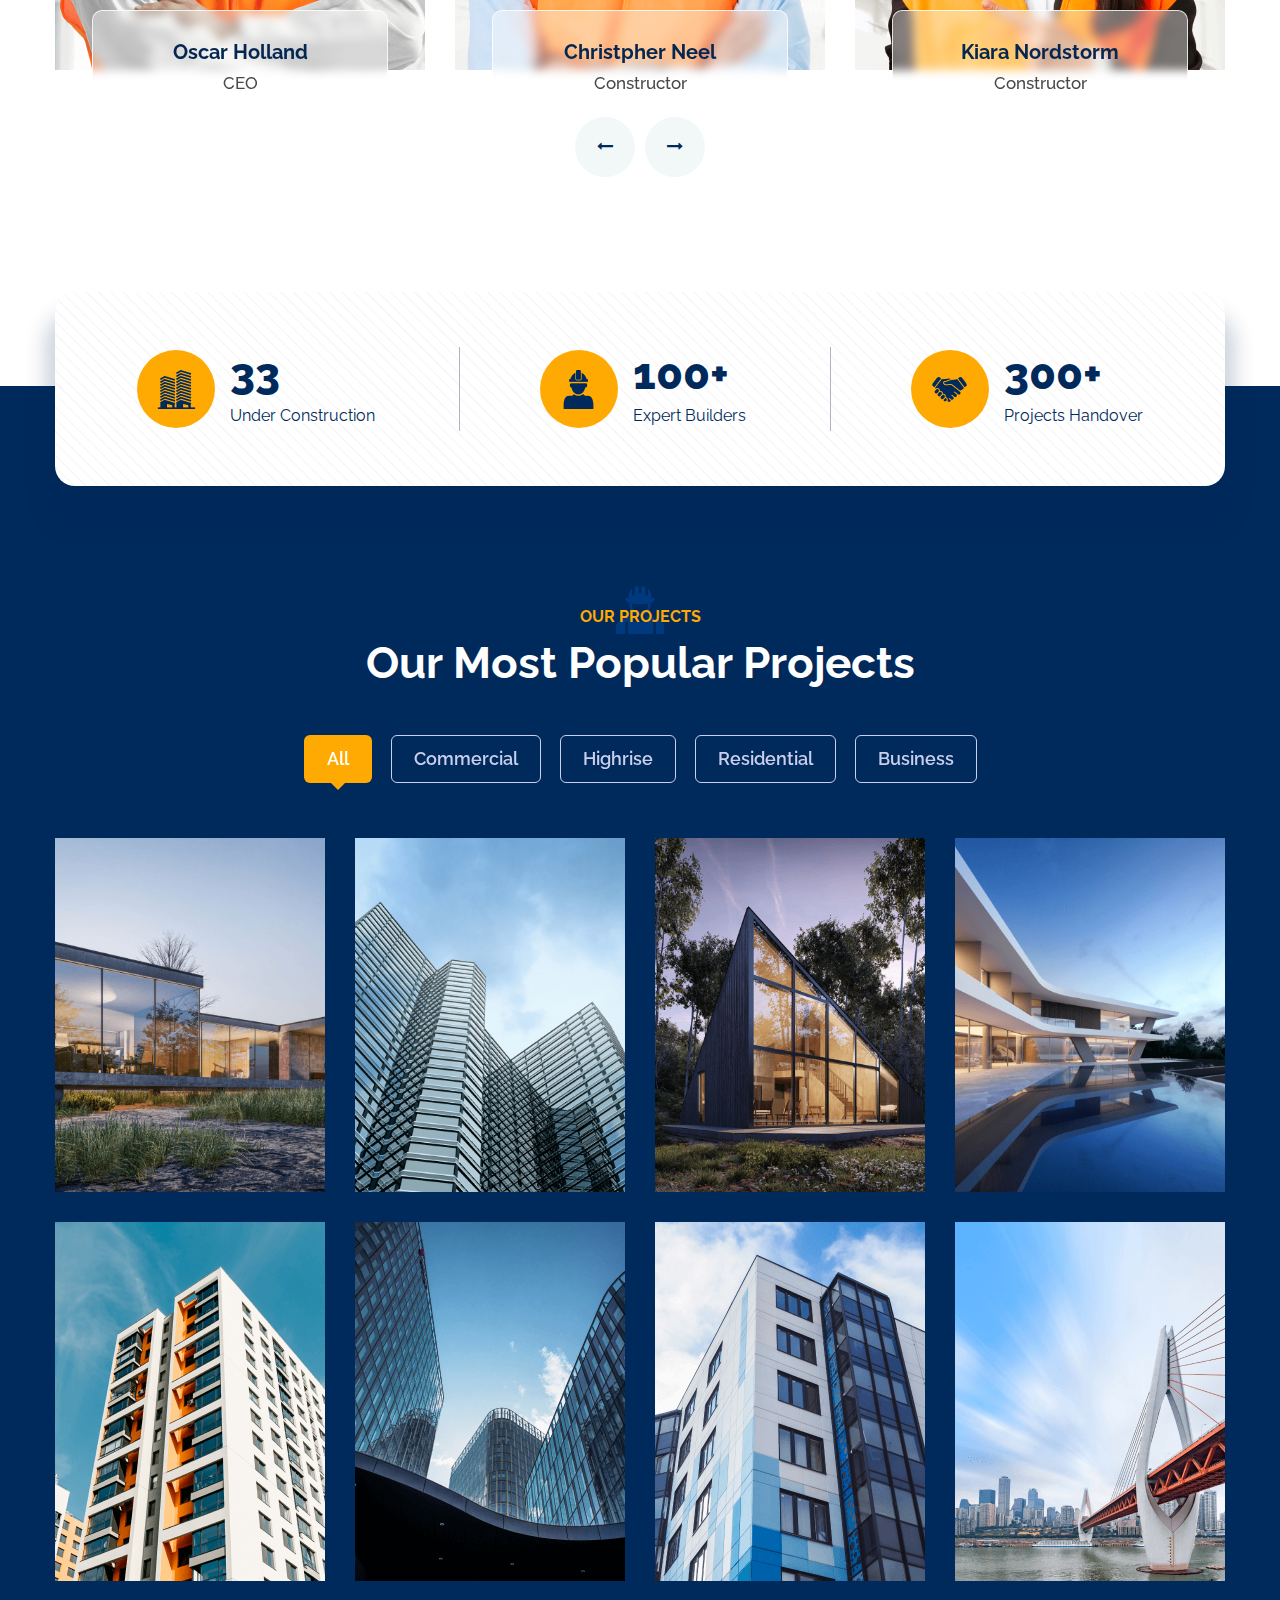
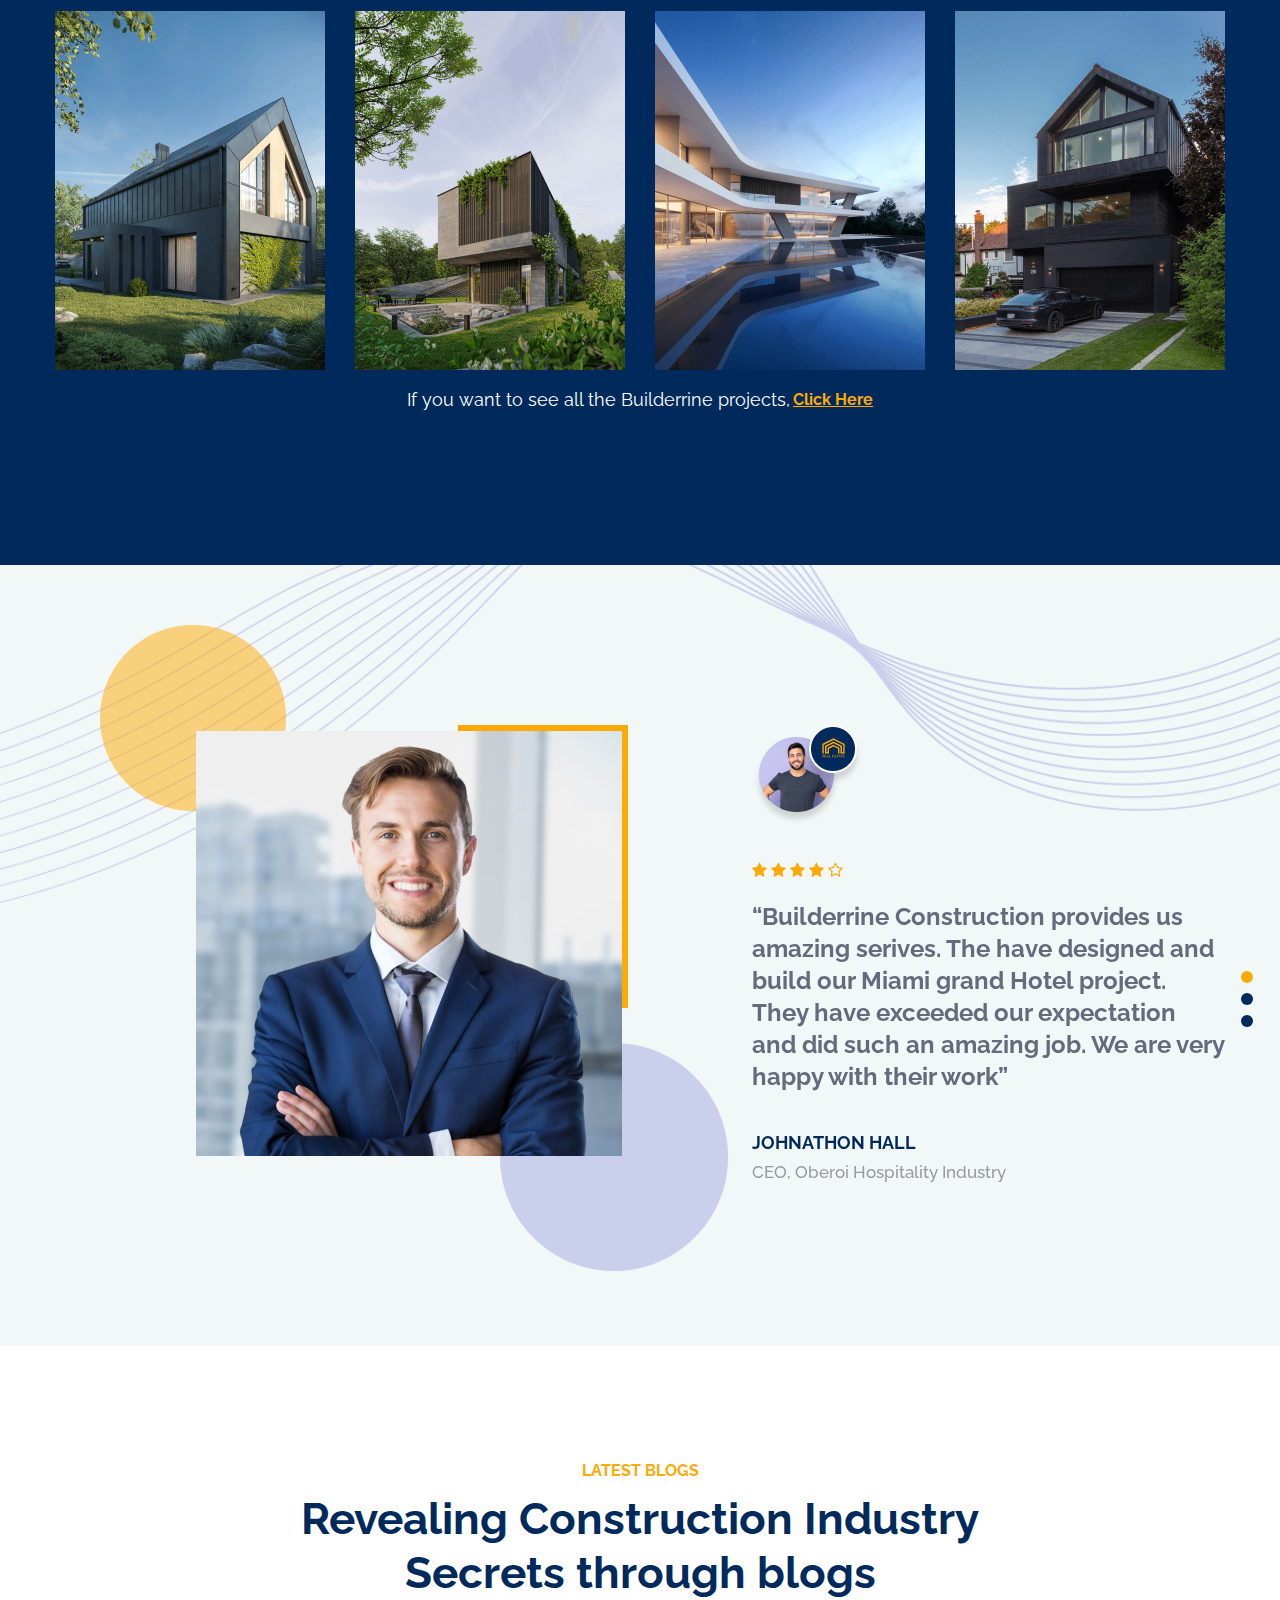
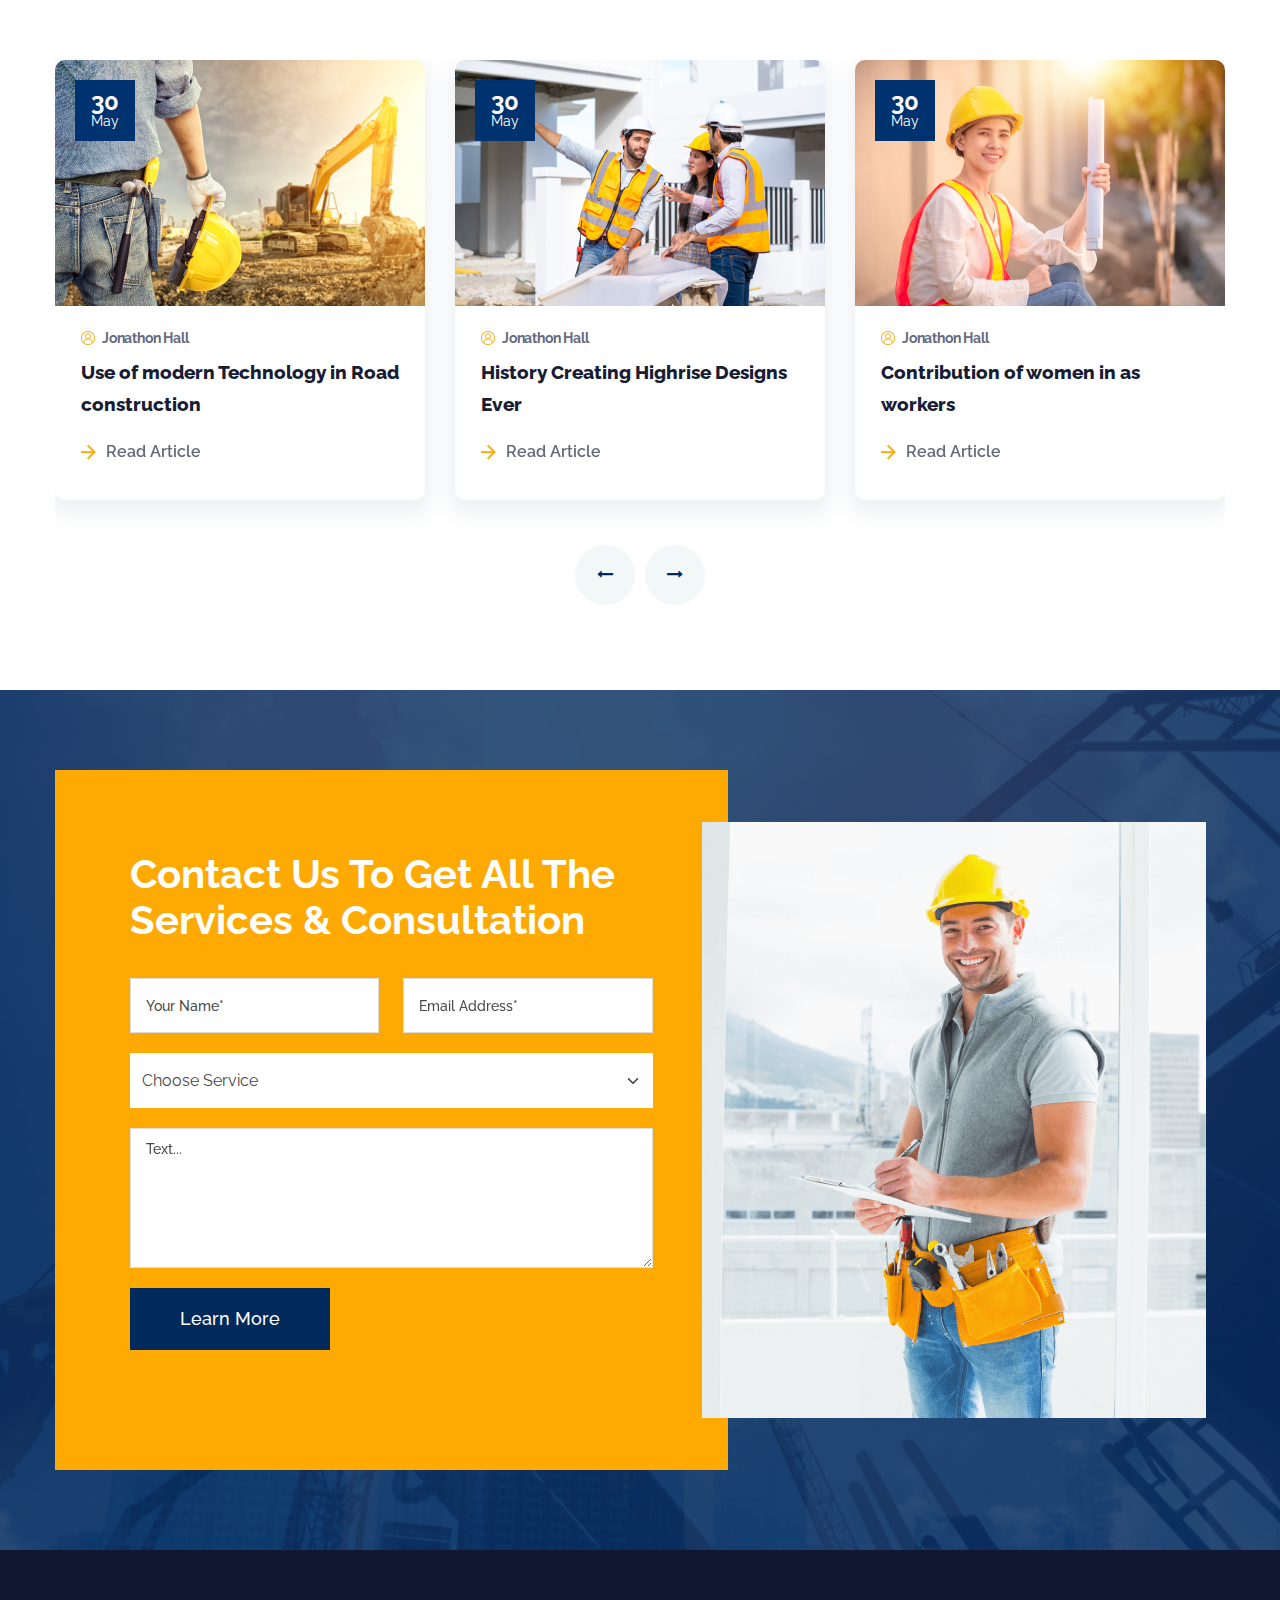
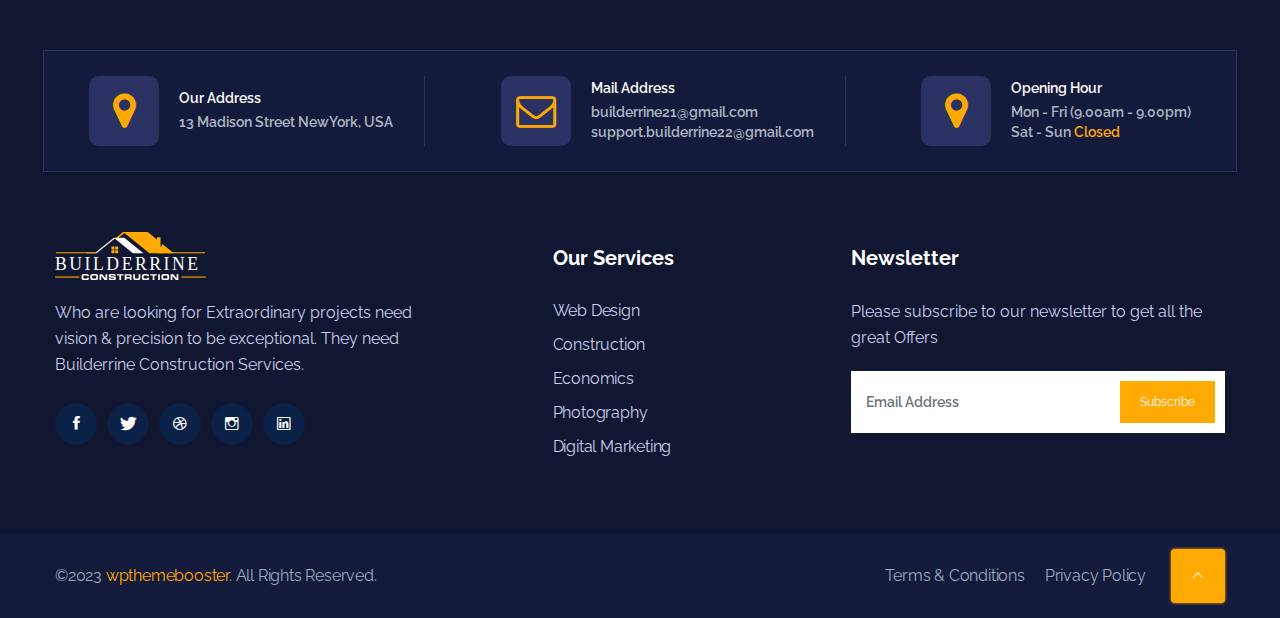
<file: index-2.html>
<!DOCTYPE html>
<html lang="zxx">
    
<!-- Mirrored from wpthemebooster.com/demo/themeforest/html/builderrin/light/index-2.html by HTTrack Website Copier/3.x [XR&CO'2014], Wed, 03 Apr 2024 09:37:29 GMT -->
<head>
        <!-- Meta Tags -->
        <meta charset="utf-8">
        <meta http-equiv="X-UA-Compatible" content="IE=edge">
        <meta name="viewport" content="width=device-width, initial-scale=1, maximum-scale=1, user-scalable=0">
        <meta name="description" content="Builderrin Construction Multipages HTML5 Template">
        <meta name="author" content="">

        <!-- Page Title -->
        <title>Builderrin Construction Multipages HTML5 Template</title>

        <!-- Favicon and touch Icons -->
        <link href="images/favicon.png" rel="shortcut icon" type="image/png">
        <link href="images/apple-touch-icon.html" rel="apple-touch-icon">
        <link href="images/apple-touch-icon-72x72.html" rel="apple-touch-icon" sizes="72x72">
        <link href="images/apple-touch-icon-114x114.html" rel="apple-touch-icon" sizes="114x114">
        <link href="images/apple-touch-icon-144x144.html" rel="apple-touch-icon" sizes="144x144">

        <!-- Lead Style -->
        <link href="css/style.css" rel="stylesheet" type="text/css">
    </head>

    <body>
		<!--PreLoader-->
		<div id="preloader" class="loader_show">
			<div class="loader-wrap">
			<div class="loader">
				<div class="loader-inner"></div>
			</div>
			</div>
		</div>
		<!--PreLoader Ends-->
		
		

		<!-- Header 2 -->
		<header class="header header_color">				
			<div class="middle_bar">
				<div class="container">
					<div class="middle_bar_inner">
						<div class="logo">
							<a href="index.html" class="light_mode_logo"><img src="images/logo.svg" alt="logo"></a>
							<a href="index.html" class="dark_mode_logo"><img src="images/logo_foot.svg" alt="logo"></a>
						</div>

						<div class="header_right_part">
							<div class="mainnav">
								<ul class="main_menu">
									<li class="menu-item menu-item-has-children active"><a href="index.html">Home</a>
										<ul class="sub-menu">
											<li class="menu-item"><a href="index.html">Home One</a></li>
											<li class="menu-item active"><a href="index-2.html">Home Two</a></li>
										</ul>
									</li>
									<li class="menu-item menu-item-has-children"><a href="#">Services</a>
										<ul class="sub-menu">
											<li class="menu-item"><a href="services.html">Service One</a></li>
											<li class="menu-item"><a href="services-2.html">Service Two</a></li>
											<li class="menu-item"><a href="service-details.html">Service Details</a></li>
										</ul>
									</li>
									<li class="menu-item menu-item-has-children"><a href="#">Projects</a>
										<ul class="sub-menu">
											<li class="menu-item"><a href="project.html">Projects One</a></li>
											<li class="menu-item"><a href="project-2.html">Peojects Two</a></li>
											<li class="menu-item"><a href="project-details.html">Peojects Details</a></li>
										</ul>
									</li>
									<li class="menu-item menu-item-has-children"><a href="#">Pages</a>
										<ul class="sub-menu">
											<li class="menu-item"><a href="about.html">About</a></li>
											<li class="menu-item"><a href="team.html">Team</a></li>
											<li class="menu-item"><a href="faq.html">FAQ</a></li>
											<li class="menu-item menu-item-has-children"><a href="#">Shop</a>
												<ul class="sub-menu">
													<li class="menu-item"><a href="shop-1.html">Shop One</a></li>
													<li class="menu-item"><a href="shop-2.html">Shop Two</a></li>
													<li class="menu-item"><a href="shop-3.html">Shop Three</a></li>
													<li class="menu-item"><a href="shop-4.html">Shop Four</a></li>
													<li class="menu-item"><a href="product.html">Product Details</a></li>
													<li class="menu-item"><a href="cart.html">Cart</a></li>
													<li class="menu-item"><a href="checkout.html">Checkout</a></li>
												</ul>
											</li>
										</ul>
									</li>
									<li class="menu-item menu-item-has-children"><a href="#">Blog</a>
										<ul class="sub-menu">
											<li class="menu-item"><a href="blog-1.html">Blog One</a></li>
											<li class="menu-item"><a href="blog-2.html">Blog Two</a></li>
											<li class="menu-item"><a href="blog-details.html">Blog Details</a></li>
										</ul>
									</li>
									<li class="menu-item"><a href="contact.html">Contact</a></li>
								</ul>
							</div>
							<div class="phone phn_color">
								<i class="fa fa-phone" aria-hidden="true"></i>
								<div><span>Call Us Anytime</span><br><span class="phn_number">(+123)987.654.32</span></div>
							</div>
							<div class="header_search">								
								<button type="submit" class="form-control-submit"><i class="ion-ios-search"></i></button>
							</div>
							<div class="open_search">
								<form class="search_form" action="https://wpthemebooster.com/demo/themeforest/html/builderrin/light/search.php">
									<input type="text" name="search" class="keyword form-control" placeholder="Search..." />
									<button type="submit" class="form-control-submit"><i class="ion-ios-search"></i></button>
								</form>
							</div>							
							<button class="ma5menu__toggle" type="button">
								<i class="ion-android-menu"></i>
							</button>
						</div>
					</div>
				</div>
			</div>
		</header>


		<div class="main_wrapper">
			
			<div class="theme_slider_2">
				<div class="swiper-container">
					<div class="swiper-wrapper">
						<div class="swiper-slide">
							<div class="slider" style="background-image:url(images/slider/bg3.jpg)">
								<div class="container">
									<div class="row align-items-center">
										<div class="col-lg-6">
											<div class="slide_content">
												<h5 class="sub_heading">WELCOME TO BUILDERRINE</h5>
												<h2 class="heading">Best Constructors To Make your Dream Project Into Reality</h2>
												<p class="desc">Safe, Reliable and Cost Effective Construction company. We offer best construction Services.</p>
												<div class="slider_button">
													<a href="about.html" class="button alt">Learn More</a>
												</div>
											</div>
										</div>
									</div>
									<div class="floating_object floating_object_3"><img src="images/slider/objects/3.png" alt=""></div>
									<div class="floating_object floating_object_4"><img src="images/slider/objects/4.png" alt=""></div>
									<div class="floating_object floating_object_5"><img src="images/slider/objects/5.png" alt=""></div>
									<div class="floating_object floating_object_6"><img src="images/slider/objects/6.png" alt=""></div>
								</div>
							</div>
						</div>

						<div class="swiper-slide">
							<div class="slider" style="background-image:url(images/slider/bg2.jpg)">
								<div class="container">
									<div class="row">
										<div class="col-lg-6">
											<div class="slide_content">
												<h5 class="sub_heading">WELCOME TO BUILDERRINE</h5>
												<h2 class="heading">Great Planning to Build Your Dream into Real Word.</h2>
												<p class="desc">Safe, Reliable and Cost Effective Construction company. We offer best construction Services.</p>
												<div class="slider_button">
													<a href="about.html" class="button">Learn More</a>
												</div>
											</div>
										</div>
									</div>
									<div class="floating_object floating_object_1"><img src="images/slider/objects/1.png" alt=""></div>
									<div class="floating_object floating_object_2"><img src="images/slider/objects/2.png" alt=""></div>
									<div class="floating_object floating_object_5"><img src="images/slider/objects/5.png" alt=""></div>
									<div class="floating_object floating_object_6"><img src="images/slider/objects/6.png" alt=""></div>
								</div>
								<div class="avatar-wrapper">
									<div class="avatar-group">
										<span class="avatar bg-teal rounded-circle">
											<img class="avatar-img rounded-circle" src="images/slider/avatar1.png" alt="Avatar">
										</span>
										<span class="avatar bg-purple text-white rounded-circle">
											<img class="avatar-img rounded-circle" src="images/slider/avatar2.png" alt="Avatar">
										</span>
										<span class="avatar rounded-circle">
											<img class="avatar-img rounded-circle" src="images/slider/avatar3.png" alt="Avatar">
										</span>
										<span class="avatar rounded-circle">
											<img class="avatar-img rounded-circle" src="images/slider/avatar4.png" alt="Avatar">
										</span>
										<span class="avatar bg-light-blue rounded-circle">
											<span class="avatar-initials rounded-circle">+</span>
										</span>
									</div>
									<p><span>300+</span> Happy Clients</p>
								</div>
							</div>
						</div>
					</div>
					<!-- Add Pagination -->
					<div class="swiper-pagination"></div>

					<!-- Add Buttons -->
					<div class="swiper-navigation">
						<div class="swiper-button-prev"></div>
						<div class="swiper-button-next"></div>
					</div>
				</div>
			</div>

			<div class="section2 service">
				<div class="container">
					<div class="row">
						<div class="col-lg-6">
							<div class="section_header" data-scroll data-scroll-direction="horizontal" data-scroll-speed="-3">
								<h6 class="section_sub_title">OUR SERVICES</h6>
								<h1 class="section_title">Perfect Services to Build Extraordinary Projects</h1>
							</div>
						</div>
					</div>
				</div>
				<div class="container_new">
					<div class="row">
						<div class="col">
							<div class="owl_service owl-carousel owl-theme">
								<div class="item">
									<div class="service_inner_block">
										<img src="images/services/Service_Hover_images/1.jpg" alt="">
										<div class="icon_img">
											<img src="images/services/s4.png" alt="">
										</div>
										<div class="service_content">
											<h4>COMMERTIAL DESIGN</h4>
											<p>Builderrine is the safe, reliable & cost effective construction company.</p>
											<a href="services.html">READ MORE <i class="fa fa-long-arrow-right" aria-hidden="true"></i></a>
										</div>
									</div>
								</div>
								<div class="item">
									<div class="service_inner_block">
										<img src="images/services/Service_Hover_images/2.jpg" alt="">
										<div class="icon_img">
											<img src="images/services/s5.png" alt="">
										</div>
										<div class="service_content">
											<h4>REAL ESTATE</h4>
											<p>Builderrine Construction Company Receives Industry Recognition</p>
											<a href="services-2.html">READ MORE <i class="fa fa-long-arrow-right" aria-hidden="true"></i></a>
										</div>
									</div>
								</div>
								<div class="item">
									<div class="service_inner_block">
										<img src="images/services/Service_Hover_images/3.jpg" alt="">
										<div class="icon_img">
											<img src="images/services/s7.png" alt="">
										</div>
										<div class="service_content">
											<h4>DEMOLITION</h4>
											<p>Extraordinary projects demand a strategic and intelligent approach, finely</p>
											<a href="services.html">READ MORE <i class="fa fa-long-arrow-right" aria-hidden="true"></i></a>
										</div>
									</div>
								</div>
								<div class="item">
									<div class="service_inner_block">
										<img src="images/services/Service_Hover_images/4.jpg" alt="">
										<div class="icon_img">
											<img src="images/services/s6.png" alt="">
										</div>
										<div class="service_content">
											<h4>HIGHRISE BUILDING</h4>
											<p>Builderrine is the safe, reliable & cost effective construction company.</p>
											<a href="services-2.html">READ MORE <i class="fa fa-long-arrow-right" aria-hidden="true"></i></a>
										</div>
									</div>
								</div>
								<div class="item">
									<div class="service_inner_block">
										<img src="images/services/Service_Hover_images/5.jpg" alt="">
										<div class="icon_img">
											<img src="images/services/s4.png" alt="">
										</div>
										<div class="service_content">
											<h4>HIGHRISE BUILDING</h4>
											<p>Builderrine is proud to join other companies and organizations</p>
											<a href="services.html">READ MORE <i class="fa fa-long-arrow-right" aria-hidden="true"></i></a>
										</div>
									</div>
								</div>
							</div>
						</div>
					</div>
				</div>
			</div>

			<div class="patner_2 pd_tp_sm_110 pd_btom_110">
				<div class="container">
					<div class="row">
						<div class="col">
							<div class="patner_flex" data-scroll data-scroll-direction="horizontal" data-scroll-speed="-6">
								<div class="patner_2">
									<img src="images/patner/1.png" alt="">
								</div>
								<div class="patner_2">
									<img src="images/patner/2.png" alt="">
								</div>
								<div class="patner_2">
									<img src="images/patner/3.png" alt="">
								</div>
								<div class="patner_2">
									<img src="images/patner/4.png" alt="">
								</div>
								<div class="patner_2">
									<img src="images/patner/5.png" alt="">
								</div>
							</div>
						</div>
					</div>
				</div>
			</div>
            
			<div class="experience about_bg_image another_bg_image">
				<div class="upper_sm_img">
					<div class="container">
						<div class="row align-items-center">
							<div class="col-lg-6">
								<div class="group_image_holder" data-aos="overlay-left">
									<img src="images/about/2.png" alt="">
								</div>
							</div>
							<div class="col-lg-6 col-md-12">
								<div class="experience_content experience_content_margin ">
									<div class="section_header">
										<h6 class="section_sub_title">ABOUT BUILDERRINE CONSTRUCTION</h6>
										<h1 class="section_title">Building Dream into Reality</h1>
										<p class="short_detail">Builderrine is the safe and cost effective construction company. We offer best construction Services. Trust Us with your project.</p>
										<p class="section_desc">Builderrine is the safe and cost effective construction company. We offer best construction Services.Sed ut perspiciatis unde omnis iste natus errvoluptatem accusantium doloremque lau.</p>
										<div class="section_call">
											<div class="call_image">
												<img src="images/about/call_img.png" alt="">
											</div>
											<div class="call_info">
												<p>Call Us anytime tou want.We are <span>available 24/7</span></p>
												<h4>321-654-6780 <span>or</span> 321-654-6780</h4>
											</div>
										</div>
									</div>
								</div>
							</div>
						</div>
						<div class="floating_object floating_object_7" data-aos="fade-left" data-aos-duration="3000"><img src="images/about/s_b.png" alt=""></div>
					</div>
				</div>
			</div>
			
			<div class="section team">
				<div class="container">
					<div class="section_header text-center">
						<div class="shadow_icon"><img src="images/shadow_icon5.png" alt=""></div>
						<h6 class="section_sub_title">OUR TEAM MEMBERS</h6>
						<h1 class="section_title">Meet Our Amazing Team</h1>
						<p class="section_desc">Builderrine is the best constructioncompany. It has best team who are provideing best service possible.</p>
					</div>
					<div class="row">
						<div class="col">
							<div class="owl_team owl-carousel owl-theme">
								<div class="item">
									<div class="team_construction">
										<figure class="team_construction_inner">
											<a href="team.html">
												<img src="images/team/6.png" alt="Oscar Holland" loading="lazy" > 
											</a>
											<div class="team-box__info">
												<a href="https://wpthemebooster.com/team" class="name h5">Oscar Holland</a>
												<p class="position">CEO</p>										
											</div>
										</figure>
										<div class="team_hover_content">
											<ul class="speakers-social-lists-simple">
												<li>
												<a href="https://www.facebook.com/" class="fa fa-facebook-square"></a>
												</li>
												<li>
												<a href="https://twitter.com/" class="fa fa-twitter"></a>
												</li>
												<li>
												<a href="https://linkedin.com/" class="fa fa-linkedin"></a>
												</li>
												<li>
												<a href="https://linkedin.com/" class="fa fa-linkedin"></a>
												</li>
												<li>
												<a href="https://linkedin.com/" class="fa fa-linkedin"></a>
												</li>
											</ul>
											<h2 class="speaker-title-simple">
											<a href="team.html">Oscar Holland</a>
											</h2>
											<p>CEO</p>
										</div>
									</div>
								</div>
								<div class="item">
									<div class="team_construction">
										<figure class="team_construction_inner">
											<a href="team.html">
												<img src="images/team/7.png" alt="Oscar Holland" loading="lazy" > 
											</a>
											<div class="team-box__info">
												<a href="https://wpthemebooster.com/team" class="name h5">Christpher Neel</a>
												<p class="position">Constructor</p>										
											</div>
										</figure>
										<div class="team_hover_content">
											<ul class="speakers-social-lists-simple">
												<li>
												<a href="https://www.facebook.com/" class="fa fa-facebook-square"></a>
												</li>
												<li>
												<a href="https://twitter.com/" class="fa fa-twitter"></a>
												</li>
												<li>
												<a href="https://linkedin.com/" class="fa fa-linkedin"></a>
												</li>
												<li>
												<a href="https://linkedin.com/" class="fa fa-linkedin"></a>
												</li>
												<li>
												<a href="https://linkedin.com/" class="fa fa-linkedin"></a>
												</li>
											</ul>
											<h2 class="speaker-title-simple">
											<a href="team.html">Christpher Neel</a>
											</h2>
											<p>Constructor</p>
										</div>
									</div>
								</div>
								<div class="item">
									<div class="team_construction">
										<figure class="team_construction_inner">
											<a href="team.html">
												<img src="images/team/8.png" alt="Kiara Nordstorm" loading="lazy" > 
											</a>
											<div class="team-box__info">
												<a href="https://wpthemebooster.com/team" class="name h5">Kiara Nordstorm</a>
												<p class="position">Constructor</p>										
											</div>
										</figure>
										<div class="team_hover_content">
											<ul class="speakers-social-lists-simple">
												<li>
												<a href="https://www.facebook.com/" class="fa fa-facebook-square"></a>
												</li>
												<li>
												<a href="https://twitter.com/" class="fa fa-twitter"></a>
												</li>
												<li>
												<a href="https://linkedin.com/" class="fa fa-linkedin"></a>
												</li>
												<li>
												<a href="https://linkedin.com/" class="fa fa-linkedin"></a>
												</li>
												<li>
												<a href="https://linkedin.com/" class="fa fa-linkedin"></a>
												</li>
											</ul>
											<h2 class="speaker-title-simple">
											<a href="team.html">Kiara Nordstorm</a>
											</h2>
											<p>Constructor</p>
										</div>
									</div>
								</div>
								<div class="item">
									<div class="team_construction">
										<figure class="team_construction_inner">
											<a href="team.html">
												<img src="images/team/team-5.jpg" alt="Oscar Holland" loading="lazy" > 
											</a>
											<div class="team-box__info">
												<a href="https://wpthemebooster.com/team" class="name h5">Loyed CLive</a>
												<p class="position">CEO</p>										
											</div>
										</figure>
										<div class="team_hover_content">
											<ul class="speakers-social-lists-simple">
												<li>
												<a href="https://www.facebook.com/" class="fa fa-facebook-square"></a>
												</li>
												<li>
												<a href="https://twitter.com/" class="fa fa-twitter"></a>
												</li>
												<li>
												<a href="https://linkedin.com/" class="fa fa-linkedin"></a>
												</li>
												<li>
												<a href="https://linkedin.com/" class="fa fa-linkedin"></a>
												</li>
												<li>
												<a href="https://linkedin.com/" class="fa fa-linkedin"></a>
												</li>
											</ul>
											<h2 class="speaker-title-simple">
											<a href="team.html">Oscar Holland</a>
											</h2>
											<p>CEO</p>
										</div>
									</div>
								</div>
							</div>
						</div>
					</div>	
				</div>
			</div>			
			
			<div id="funfacts" class="funfacts2">
                <div class="container">
					<div class="row">
						<div class="col">
						
							<div class="funfacts2_bg">
								<div class="funbox2">
									<div class="fun_img">
										<img src="images/funfact/p5.png" alt="icon">
									</div>
									<div class="fun_content">
										<h1><span class="fun-number">33</span></h1>
										<p>Under Construction</p>
									</div>
								</div>
								<div class="funbox2">
									<div class="fun_img">
										<img src="images/funfact/p6.png" alt="icon">
									</div>
									<div class="fun_content">
										<h1><span class="fun-number">100</span><span class="fun-suffix">+</span></h1>
										<p>Expert Builders</p>
									</div>
								</div>
								<div class="funbox2">
									<div class="fun_img">
										<img src="images/funfact/p7.png" alt="icon">
									</div>
									<div class="fun_content">
										<h1><span class="fun-number">300</span><span class="fun-suffix">+</span></h1>
										<p>Projects Handover</p>
									</div>
								</div>
							</div>
						</div>
					</div>
                </div>
			</div>
			
			<div class="project_iso project_iso_bg">
				<div class="container">
					<div class="row">
						<div class="col">
							<div class="section_header section_header_white text-center">
								<div class="shadow_icon"><img src="images/shadow_icon4.png" alt=""></div>
								<h6 class="section_sub_title">OUR PROJECTS</h6>
								<h1 class="section_title">Our Most Popular Projects</h1>
							</div>
						</div>
					</div>
					<div class="row">
						<div class="col">
							<div class="button-group filters-button-group">
								<button class="button is-checked" data-filter="*">All</button>
								<button class="button" data-filter=".commercial">Commercial</button>
								<button class="button" data-filter=".highrise">Highrise</button>
								<button class="button" data-filter=".residential">Residential</button>
								<button class="button" data-filter=".business">Business</button>
						  	</div>
						  
							  <div class="grid grid-4 gutter-15">
								<div class="element-item residential business">							  
									<div class="teambox">
										<img src="images/team/1.png" alt="">
										<div class="teambox_inner">
											<div class="team_social">
												<div class="share"><i class="ion-android-share-alt"></i></div>
												<ul>
													<li class="facebook"><a href="#"><i class="ion-social-facebook"></i></a></li>
													<li class="twitter"><a href="#"><i class="ion-social-twitter"></i></a></li>
													<li class="instagram"><a href="#"><i class="ion-social-instagram-outline"></i></a></li>
													<li class="linkedin"><a href="#"><i class="ion-social-linkedin-outline"></i></a></li>
												</ul>
											</div>
											<div class="teambox_intro">
												<div class="team_flex team_size">
													<h6>NEW YORK</h6>
													<h5><a href="project-details.html">Large Garden Lodge</a></h5>
												</div>
											</div>
										</div>
									</div>
								</div>
								<div class="element-item highrise">
									<div class="teambox">
										<img src="images/team/2.png" alt="">
										<div class="teambox_inner">
											<div class="team_social">
												<div class="share"><i class="ion-android-share-alt"></i></div>
												<ul>
													<li class="facebook"><a href="#"><i class="ion-social-facebook"></i></a></li>
													<li class="twitter"><a href="#"><i class="ion-social-twitter"></i></a></li>
													<li class="instagram"><a href="#"><i class="ion-social-instagram-outline"></i></a></li>
													<li class="linkedin"><a href="#"><i class="ion-social-linkedin-outline"></i></a></li>
												</ul>
											</div>
											<div class="teambox_intro">
												<div class="team_flex team_size">
													<h6>NEW YORK</h6>
													<h5><a href="project-details.html">Commercial Building</a></h5>
												</div>
											</div>
										</div>
									</div>
								</div>
								<div class="element-item residential commercial">
									<div class="teambox">
										<img src="images/team/3.png" alt="">
										<div class="teambox_inner">
											<div class="team_social">
												<div class="share"><i class="ion-android-share-alt"></i></div>
												<ul>
													<li class="facebook"><a href="#"><i class="ion-social-facebook"></i></a></li>
													<li class="twitter"><a href="#"><i class="ion-social-twitter"></i></a></li>
													<li class="instagram"><a href="#"><i class="ion-social-instagram-outline"></i></a></li>
													<li class="linkedin"><a href="#"><i class="ion-social-linkedin-outline"></i></a></li>
												</ul>
											</div>
											<div class="teambox_intro">
												<div class="team_flex team_size">
													<h6>NEW YORK</h6>
													<h5><a href="project-details.html">Modern Pent House</a></h5>
												</div>
											</div>
										</div>
									</div>
								</div>
								<div class="element-item highrise commercial">
									<div class="teambox">
										<img src="images/team/5.png" alt="">
										<div class="teambox_inner">
											<div class="team_social">
												<div class="share"><i class="ion-android-share-alt"></i></div>
												<ul>
													<li class="facebook"><a href="#"><i class="ion-social-facebook"></i></a></li>
													<li class="twitter"><a href="#"><i class="ion-social-twitter"></i></a></li>
													<li class="instagram"><a href="#"><i class="ion-social-instagram-outline"></i></a></li>
													<li class="linkedin"><a href="#"><i class="ion-social-linkedin-outline"></i></a></li>
												</ul>
											</div>
											<div class="teambox_intro">
												<div class="team_flex team_size">
													<h6>NEW YORK</h6>
													<h5><a href="project-details.html">Large Swiming Pool</a></h5>
												</div>
											</div>
										</div>
									</div>
								</div>
								<div class="element-item business highrise">
									<div class="teambox">
										<img src="images/team/9.png" alt="">
										<div class="teambox_inner">
											<div class="team_social">
												<div class="share"><i class="ion-android-share-alt"></i></div>
												<ul>
													<li class="facebook"><a href="#"><i class="ion-social-facebook"></i></a></li>
													<li class="twitter"><a href="#"><i class="ion-social-twitter"></i></a></li>
													<li class="instagram"><a href="#"><i class="ion-social-instagram-outline"></i></a></li>
													<li class="linkedin"><a href="#"><i class="ion-social-linkedin-outline"></i></a></li>
												</ul>
											</div>
											<div class="teambox_intro">
												<div class="team_flex team_size">
													<h6>NEW YORK</h6>
													<h5><a href="project-details.html">Highrise Architecture</a></h5>
												</div>
											</div>
										</div>
									</div>
								</div>
								<div class="element-item residential">
									<div class="teambox">
										<img src="images/team/10.png" alt="">
										<div class="teambox_inner">
											<div class="team_social">
												<div class="share"><i class="ion-android-share-alt"></i></div>
												<ul>
													<li class="facebook"><a href="#"><i class="ion-social-facebook"></i></a></li>
													<li class="twitter"><a href="#"><i class="ion-social-twitter"></i></a></li>
													<li class="instagram"><a href="#"><i class="ion-social-instagram-outline"></i></a></li>
													<li class="linkedin"><a href="#"><i class="ion-social-linkedin-outline"></i></a></li>
												</ul>
											</div>
											<div class="teambox_intro">
												<div class="team_flex team_size">
													<h6>NEW YORK</h6>
													<h5><a href="project-details.html">Curve Sky Tower</a></h5>
												</div>
											</div>
										</div>
									</div>
								</div>
								<div class="element-item residential">
									<div class="teambox">
										<img src="images/team/11.png" alt="">
										<div class="teambox_inner">
											<div class="team_social">
												<div class="share"><i class="ion-android-share-alt"></i></div>
												<ul>
													<li class="facebook"><a href="#"><i class="ion-social-facebook"></i></a></li>
													<li class="twitter"><a href="#"><i class="ion-social-twitter"></i></a></li>
													<li class="instagram"><a href="#"><i class="ion-social-instagram-outline"></i></a></li>
													<li class="linkedin"><a href="#"><i class="ion-social-linkedin-outline"></i></a></li>
												</ul>
											</div>
											<div class="teambox_intro">
												<div class="team_flex team_size">
													<h6>NEW YORK</h6>
													<h5><a href="project-details.html">Shopping Mall</a></h5>
												</div>
											</div>
										</div>
									</div>
								</div>
								<div class="element-item business residential">
									<div class="teambox">
										<img src="images/team/12.png" alt="">
										<div class="teambox_inner">
											<div class="team_social">
												<div class="share"><i class="ion-android-share-alt"></i></div>
												<ul>
													<li class="facebook"><a href="#"><i class="ion-social-facebook"></i></a></li>
													<li class="twitter"><a href="#"><i class="ion-social-twitter"></i></a></li>
													<li class="instagram"><a href="#"><i class="ion-social-instagram-outline"></i></a></li>
													<li class="linkedin"><a href="#"><i class="ion-social-linkedin-outline"></i></a></li>
												</ul>
											</div>
											<div class="teambox_intro">
												<div class="team_flex team_size">
													<h6>NEW YORK</h6>
													<h5><a href="project-details.html">Wonderful Bridge</a></h5>
												</div>
											</div>
										</div>
									</div>
								</div>
								<div class="element-item commercial residential">
									<div class="teambox">
										<img src="images/team/13.png" alt="">
										<div class="teambox_inner">
											<div class="team_social">
												<div class="share"><i class="ion-android-share-alt"></i></div>
												<ul>
													<li class="facebook"><a href="#"><i class="ion-social-facebook"></i></a></li>
													<li class="twitter"><a href="#"><i class="ion-social-twitter"></i></a></li>
													<li class="instagram"><a href="#"><i class="ion-social-instagram-outline"></i></a></li>
													<li class="linkedin"><a href="#"><i class="ion-social-linkedin-outline"></i></a></li>
												</ul>
											</div>
											<div class="teambox_intro">
												<div class="team_flex team_size">
													<h6>NEW YORK</h6>
													<h5><a href="project-details.html">Small House Area</a></h5>
												</div>
											</div>
										</div>
									</div>
								</div>
								<div class="element-item highrise residential">
									<div class="teambox">
										<img src="images/team/14.png" alt="">
										<div class="teambox_inner">
											<div class="team_social">
												<div class="share"><i class="ion-android-share-alt"></i></div>
												<ul>
													<li class="facebook"><a href="#"><i class="ion-social-facebook"></i></a></li>
													<li class="twitter"><a href="#"><i class="ion-social-twitter"></i></a></li>
													<li class="instagram"><a href="#"><i class="ion-social-instagram-outline"></i></a></li>
													<li class="linkedin"><a href="#"><i class="ion-social-linkedin-outline"></i></a></li>
												</ul>
											</div>
											<div class="teambox_intro">
												<div class="team_flex team_size">
													<h6>NEW YORK</h6>
													<h5><a href="project-details.html">Modern Architecture</a></h5>
												</div>
											</div>
										</div>
									</div>
								</div>
								<div class="element-item business highrise">
									<div class="teambox">
										<img src="images/team/16.png" alt="">
										<div class="teambox_inner">
											<div class="team_social">
												<div class="share"><i class="ion-android-share-alt"></i></div>
												<ul>
													<li class="facebook"><a href="#"><i class="ion-social-facebook"></i></a></li>
													<li class="twitter"><a href="#"><i class="ion-social-twitter"></i></a></li>
													<li class="instagram"><a href="#"><i class="ion-social-instagram-outline"></i></a></li>
													<li class="linkedin"><a href="#"><i class="ion-social-linkedin-outline"></i></a></li>
												</ul>
											</div>
											<div class="teambox_intro">
												<div class="team_flex team_size">
													<h6>NEW YORK</h6>
													<h5><a href="project-details.html">Large Swiming Pool</a></h5>
												</div>
											</div>
										</div>
									</div>
								</div>
								<div class="element-item residential">
									<div class="teambox">
										<img src="images/team/15.png" alt="">
										<div class="teambox_inner">
											<div class="team_social">
												<div class="share"><i class="ion-android-share-alt"></i></div>
												<ul>
													<li class="facebook"><a href="#"><i class="ion-social-facebook"></i></a></li>
													<li class="twitter"><a href="#"><i class="ion-social-twitter"></i></a></li>
													<li class="instagram"><a href="#"><i class="ion-social-instagram-outline"></i></a></li>
													<li class="linkedin"><a href="#"><i class="ion-social-linkedin-outline"></i></a></li>
												</ul>
											</div>
											<div class="teambox_intro">
												<div class="team_flex team_size">
													<h6>NEW YORK</h6>
													<h5><a href="project-details.html">Modern Pent House</a></h5>
												</div>
											</div>
										</div>
									</div>
								</div>
							  </div>
						  
						</div>
						<div class="col-12 box_bottom">
							<p>If you want to see all the Builderrine projects,</p><a href="project.html">Click Here</a>
						</div>
					</div>
				</div>
			</div>

			<div class="section testimonial2">
                <div class="owl_testimonial2 owl-carousel owl-theme">                    
                    <div class="item">
                        <div class="slider">
                            <div class="container">
                                <div class="row">
									<div class="col-lg-6">	
										<div class="testimonial_image">
											<img class="first_img" src="images/others/Ellipse_55.png" alt="">
											<div class="image_color" data-aos="overlay-left">
												<img class="middle_img" src="images/others/1.png" alt="">
											</div>
											<img class="last_img" src="images/others/Ellipse_56.png" alt="">
										</div>
									</div>
									<div class="offset-lg-1 col-lg-5">				
										<div class="testibox2">
											<div class="testibox_inner">
												<div class="testi-content testibox_others">
													<div class="upper_img">
														<img src="images/others/u_img_1.png" alt="">
													</div>
													<ul>
														<li><i class="fa fa-star"></i></li>
														<li><i class="fa fa-star"></i></li>
														<li><i class="fa fa-star"></i></li>
														<li><i class="fa fa-star"></i></li>
														<li><i class="fa fa-star-o"></i></li>
													</ul>
													<p>“Builderrine Construction provides us amazing serives. The have designed and build our Miami grand Hotel project. They have exceeded our expectation and did such an amazing job. We are very happy with their work”</p>
												</div>
												<div class="testi-top">
													<div class="testi-info_others">
														<h4>Johnathon Hall</h4>
														<h6>CEO, Oberoi Hospitality Industry</h6>
													</div>
												</div>
											</div>
										</div>
									</div>
                                </div>
                            </div>
                        </div>
                    </div>                    
                    <div class="item">
                        <div class="slider">
                            <div class="container">
                                <div class="row">
									<div class="col-lg-6">	
										<div class="testimonial_image">
											<img class="first_img" src="images/others/Ellipse_55.png" alt="">
											<div class="image_color" data-aos="overlay-left">
												<img class="middle_img" src="images/others/2.png" alt="">
											</div>
											<img class="last_img" src="images/others/Ellipse_56.png" alt="">
										</div>
									</div>
									<div class="offset-lg-1 col-lg-5">				
										<div class="testibox2">
											<div class="testibox_inner">
												<div class="testi-content testibox_others">
													<div class="upper_img">
														<img src="images/others/u_img_2.png" alt="">
													</div>
													<ul>
														<li><i class="fa fa-star"></i></li>
														<li><i class="fa fa-star"></i></li>
														<li><i class="fa fa-star"></i></li>
														<li><i class="fa fa-star"></i></li>
														<li><i class="fa fa-star-o"></i></li>
													</ul>
													<p>“Builderrine Construction provides us amazing serives. The have designed and build our Miami grand Hotel project. They have exceeded our expectation and did such an amazing job. We are very happy with their work”</p>
												</div>
												<div class="testi-top">
													<div class="testi-info_others">
														<h4>Madison Koay</h4>
														<h6>CEO, Oberoi Hospitality Industry</h6>
													</div>
												</div>
											</div>
										</div>
									</div>
                                </div>
                            </div>
                        </div>
                    </div>                    
                    <div class="item">
                        <div class="slider">
                            <div class="container">
                                <div class="row">
									<div class="col-lg-6">	
										<div class="testimonial_image">
											<img class="first_img" src="images/others/Ellipse_55.png" alt="">
											<div class="image_color" data-aos="overlay-left">
												<img class="middle_img" src="images/others/3.png" alt="">
											</div>
											<img class="last_img" src="images/others/Ellipse_56.png" alt="">
										</div>
									</div>
									<div class="offset-lg-1 col-lg-5">				
										<div class="testibox2">
											<div class="testibox_inner">
												<div class="testi-content testibox_others">
													<div class="upper_img">
														<img src="images/others/u_img_3.png" alt="">
													</div>
													<ul>
														<li><i class="fa fa-star"></i></li>
														<li><i class="fa fa-star"></i></li>
														<li><i class="fa fa-star"></i></li>
														<li><i class="fa fa-star"></i></li>
														<li><i class="fa fa-star-o"></i></li>
													</ul>
													<p>“Builderrine Construction provides us amazing serives. The have designed and build our Miami grand Hotel project. They have exceeded our expectation and did such an amazing job. We are very happy with their work”</p>
												</div>
												<div class="testi-top">
													<div class="testi-info_others">
														<h4>Andrew Mark</h4>
														<h6>CEO, Oberoi Hospitality Industry</h6>
													</div>
												</div>
											</div>
										</div>
									</div>
                                </div>
                            </div>
                        </div>
                    </div>
                </div>
			</div>
            
			<div class="blog section">
                <div class="container">
					<div class="row">
						<div class="col">							
							<div class="section_header_width_no_margin text-center">
								<h6 class="section_sub_title">LATEST BLOGS</h6>
								<h1 class="section_title">Revealing Construction Industry Secrets through blogs</h1>
							</div>
						</div>
					</div>
                    <div class="blog_grid">
						<div class="row">
							<div class="col">
								<div class="owl_blog owl-carousel owl-theme">
									<div class="item">
										<article class="blog_post blog_post2">
											<div class="post_img">
												<a href="blog-1.html"><img src="images/blog/b3.png" alt="img"></a>
												<div class="calendar position_two">
													<a href="#"><span class="date">30</span><br>May</a>
												</div>
											</div>
											<div class="post_content">
												<div class="post_header">
													<div class="post_subtitle">
														<img src="images/blog/icon_b.png" alt="icon">
														<h6>Jonathon Hall</h6>
													</div>
													<h3 class="post_title">
														<a href="blog-2.html">Use of modern Technology in Road construction</a>
													</h3>
												</div>
												<div class="post_footer">
													<div class="read_more">
														<a href="blog-details.html"><span>Read Article</span></a>
													</div>
												</div>
											</div>
										</article>
									</div>
									<div class="item">
										<article class="blog_post blog_post2">
											<div class="post_img">
												<a href="blog-2.html"><img src="images/blog/b4.png" alt="img"></a>
												<div class="calendar position_two">
													<a href="#"><span class="date">30</span><br>May</a>
												</div>
											</div>
											<div class="post_content">
												<div class="post_header">
													<div class="post_subtitle">
														<img src="images/blog/icon_b.png" alt="icon">
														<h6>Jonathon Hall</h6>
													</div>
													<h3 class="post_title">
														<a href="blog-2.html">History Creating Highrise Designs Ever</a>
													</h3>
												</div>
												<div class="post_footer">
													<div class="read_more">
														<a href="blog-details.html"><span>Read Article</span></a>
													</div>
												</div>
											</div>
										</article>
									</div>
									<div class="item">
										<article class="blog_post blog_post2">
											<div class="post_img">
												<a href="blog-1.html"><img src="images/blog/b5.png" alt="img"></a>
												<div class="calendar position_two">
													<a href="#"><span class="date">30</span><br>May</a>
												</div>
											</div>
											<div class="post_content">
												<div class="post_header">
													<div class="post_subtitle">
														<img src="images/blog/icon_b.png" alt="icon">
														<h6>Jonathon Hall</h6>
													</div>
													<h3 class="post_title">
														<a href="blog-1.html">Contribution of women in as workers</a>
													</h3>
												</div>
												<div class="post_footer">
													<div class="read_more">
														<a href="blog-details.html"><span>Read Article</span></a>
													</div>
												</div>
											</div>
										</article>
									</div>
									<div class="item">
										<article class="blog_post blog_post2">
											<div class="post_img">
												<a href="blog-2.html"><img src="images/blog/b3.png" alt="img"></a>
												<div class="calendar position_two">
													<a href="#"><span class="date">30</span><br>May</a>
												</div>
											</div>
											<div class="post_content">
												<div class="post_header">
													<div class="post_subtitle">
														<img src="images/blog/icon_b.png" alt="icon">
														<h6>Jonathon Hall</h6>
													</div>
													<h3 class="post_title">
														<a href="blog-2.html">Use of modern Technology in Road construction</a>
													</h3>
												</div>
												<div class="post_footer">
													<div class="read_more">
														<a href="blog-details.html"><span>Read Article</span></a>
													</div>
												</div>
											</div>
										</article>
									</div>
								</div>	
							</div>
						</div>
					</div>
                </div>
			</div>
			
			<div class="contact">
				<div class="container">
                    <div class="row align-items-center">
                        <div class="col-lg-7 col-md-12">
                            <div class="contact_us_1">
								<div class="section_header">
									<h1 class="section_title">Contact Us To get all the Services & Consultation</h1>
								</div>
								<form class="contact_form">
									<div class="form-container">
										<div class="row">
											<div class="col-md-6 col-lg-6">
												<div class="form-group">
													<input type="text" name="name" class="form-control" placeholder="Your Name*" required="">
												</div>
											</div>
											<div class="col-md-6 col-lg-6">
												<div class="form-group">
													<input type="email" name="email" class="form-control" placeholder="Email Address*" required="">
												</div>
											</div>
											<div class="col-md-12 col-lg-12">
												<div class="form-group">
													<select class="form-select" aria-label="Default select example">
														<option selected>Choose Service</option>
														<option value="1">One</option>
														<option value="2">Two</option>
														<option value="3">Three</option>
												  	</select>
												</div>
											</div>
											<div class="col-md-12 col-lg-12">
												<div class="form-group">
													<textarea name="message" class="form-control" placeholder="Text..." required=""></textarea>
												</div>
											</div>
											<div class="col-md-12 col-lg-12">
												<div class="form-group">
													<input class="button" type="submit" value="Learn More" name="submit">
												</div>
											</div>
										</div>
									</div>
								</form>
							</div>
                        </div>
                        <div class="col-lg-5 col-md-12">
							<div class="contact_side_image">
								<img src="images/contac_img.png" alt="">
							</div>
                        </div>
                    </div>
                </div>
			</div>
			
		<!-- Footer 1 -->
			<footer class="footer">
				<div class="footer_above2">
					<div class="container">
						<div class="row">
							<div class="footer_contact">
								<div class="footer_contact_inner">
									<div class="contact_icon">
										<i class="fa fa-map-marker"></i>
									</div>
									<div class="contact_content">
										<h6>Our Address</h6>
										<p>13 Madison Street NewYork, USA</p>
									</div>
								</div>
								<div class="footer_contact_inner">
									<div class="contact_icon">
										<i class="fa fa-envelope-o"></i>
									</div>
									<div class="contact_content">
										<h6>Mail Address</h6>
										<p>builderrine21@gmail.com</p>
										<p>support.builderrine22@gmail.com</p>
									</div>
								</div>
								<div class="footer_contact_inner">
									<div class="contact_icon">
										<i class="fa fa-map-marker"></i>
									</div>
									<div class="contact_content">
										<h6>Opening Hour</h6>
										<p>Mon - Fri (9.00am - 9.00pm)</p>
										<p>Sat - Sun <span>Closed</span></p>
									</div>
								</div>
							</div>
							<div class="col-lg-4 col-md-6 col-sm-12">
								<div class="footer_widget2">
							<div class="logo">
								<a href="index.html"><img src="images/logo_foot.svg" alt="Logo"></a>
							</div>
									<p>Who are looking for Extraordinary projects need vision & precision to be exceptional. They need Builderrine Construction Services.</p>
									<div class="side_footer_social">
										<ul class="bottom_social">
											<li class="facebook"><a href="#"><i class="ion-social-facebook"></i></a></li>
											<li class="twitter"><a href="#"><i class="ion-social-twitter"></i></a></li>
											<li class="dribbble"><a href="#"><i class="ion-social-dribbble-outline"></i></a></li>
											<li class="instagram"><a href="#"><i class="ion-social-instagram-outline"></i></a></li>
											<li class="linkedin"><a href="#"><i class="ion-social-linkedin-outline"></i></a></li>
										</ul>
									</div>
								</div>
							</div>
							<div class="offset-lg-1 col-lg-3 offset-md-2 col-md-4 col-sm-12">
								<div class="footer_widget2 footer_links">
									<h4 class="widget_title">
										Our Services
									</h4>
									<div class="footer_nav">
										<ul class="footer_menu">
											<li class="menu-item"><a href="project.html">Web Design</a></li>
											<li class="menu-item"><a href="project-2.html">Construction</a></li>
											<li class="menu-item"><a href="project-details.html">Economics</a></li>
											<li class="menu-item"><a href="project-2.html">Photography</a></li>
											<li class="menu-item"><a href="project.html">Digital Marketing</a></li>
										</ul>
									</div>
								</div>
							</div>
							<div class="col-lg-4 col-md-4 col-sm-12">
								<div class="footer_widget2">
									<h4 class="widget_title">
										Newsletter
									</h4>
									<p>Please subscribe to our newsletter to get all the great Offers</p>
									<div class="subscribe">
										<form class="form-inline">				
										<div class="input-group mb-2 mr-sm-2">
										  <input type="email" class="form-control" placeholder="Email Address">
										</div>									  
										<button type="submit" class="btn">Subscribe</button>
									  </form>
									</div>
								</div>
							</div>
						</div>
					</div>
				</div>
				<div class="footer_bottom footer_bottom_2">
					<div class="container">
						<div class="footer_bottom_inner">
							<div class="copyright">
								<p>&copy;2023 <a href="https://themeforest.net/user/wpthemebooster">WPThemeBooster.</a> All rights reserved.</p>
							</div>
							<div class="footer_nav_bottom">
								<ul>
									<li><a href="#">Terms & Conditions</a></li>
									<li><a href="#">Privacy Policy</a></li>
								</ul>
							</div>
							<div class="totop">
								<a href="#"><i class="ion-ios-arrow-up"></i></a>
							</div>
						</div>
					</div>
				</div>
			</footer>
			
			<div class="slide_navi">
				<div class="side_footer_social">
					<ul class="bottom_social">
						<li class="facebook"><a href="#"><i class="ion-social-facebook"></i></a></li>
						<li class="twitter"><a href="#"><i class="ion-social-twitter"></i></a></li>
						<li class="dribbble"><a href="#"><i class="ion-social-dribbble-outline"></i></a></li>
						<li class="instagram"><a href="#"><i class="ion-social-instagram-outline"></i></a></li>
						<li class="linkedin"><a href="#"><i class="ion-social-linkedin-outline"></i></a></li>
					</ul>
				</div>
			</div>

		</div>

		
        <!-- All JavaScript Files -->
		<script src="js/jquery-3.6.0.min.js"></script>
		<script src="js/bootstrap.min.js"></script>
		<script src="plugins/swiper/swiper-bundle.min.js"></script>
		
		<script src="plugins/menu/ma5-menu.min.js"></script>
		<script src="plugins/owlcarousel/owl.carousel.min.js"></script>

		<!-- Select2 -->
		<script src="plugins/select2/js/select2.min.js"></script>
		
	<!-- Isotope -->
	<script src="plugins/isotope/isotope.pkgd.min.js"></script>
	<script src="plugins/isotope/imagesloaded.pkgd.min.js"></script>	

        <script src="plugins/aos/aos.js"></script>
		<script src="js/funfacts.js"></script>
		<script src="js/custom.js"></script>
	</body>

<!-- Mirrored from wpthemebooster.com/demo/themeforest/html/builderrin/light/index-2.html by HTTrack Website Copier/3.x [XR&CO'2014], Wed, 03 Apr 2024 09:37:55 GMT -->
</html>
</file>
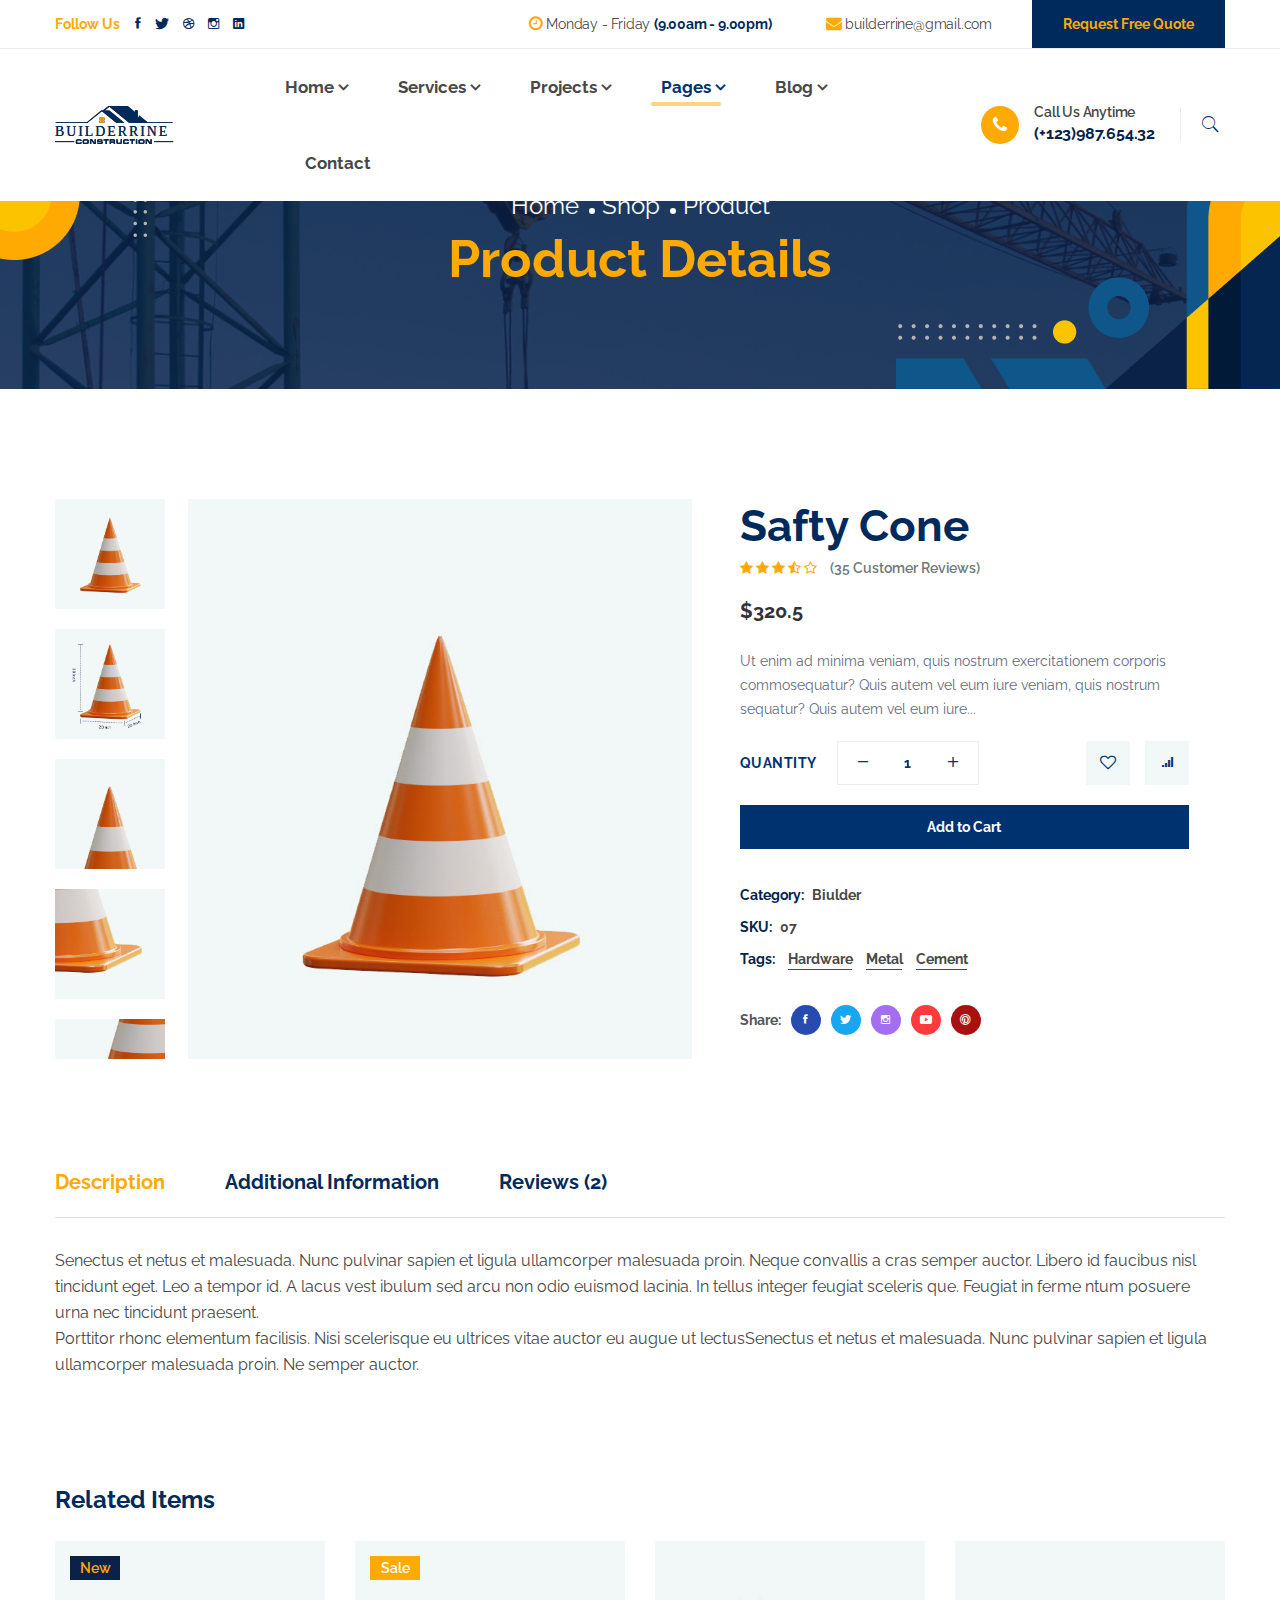
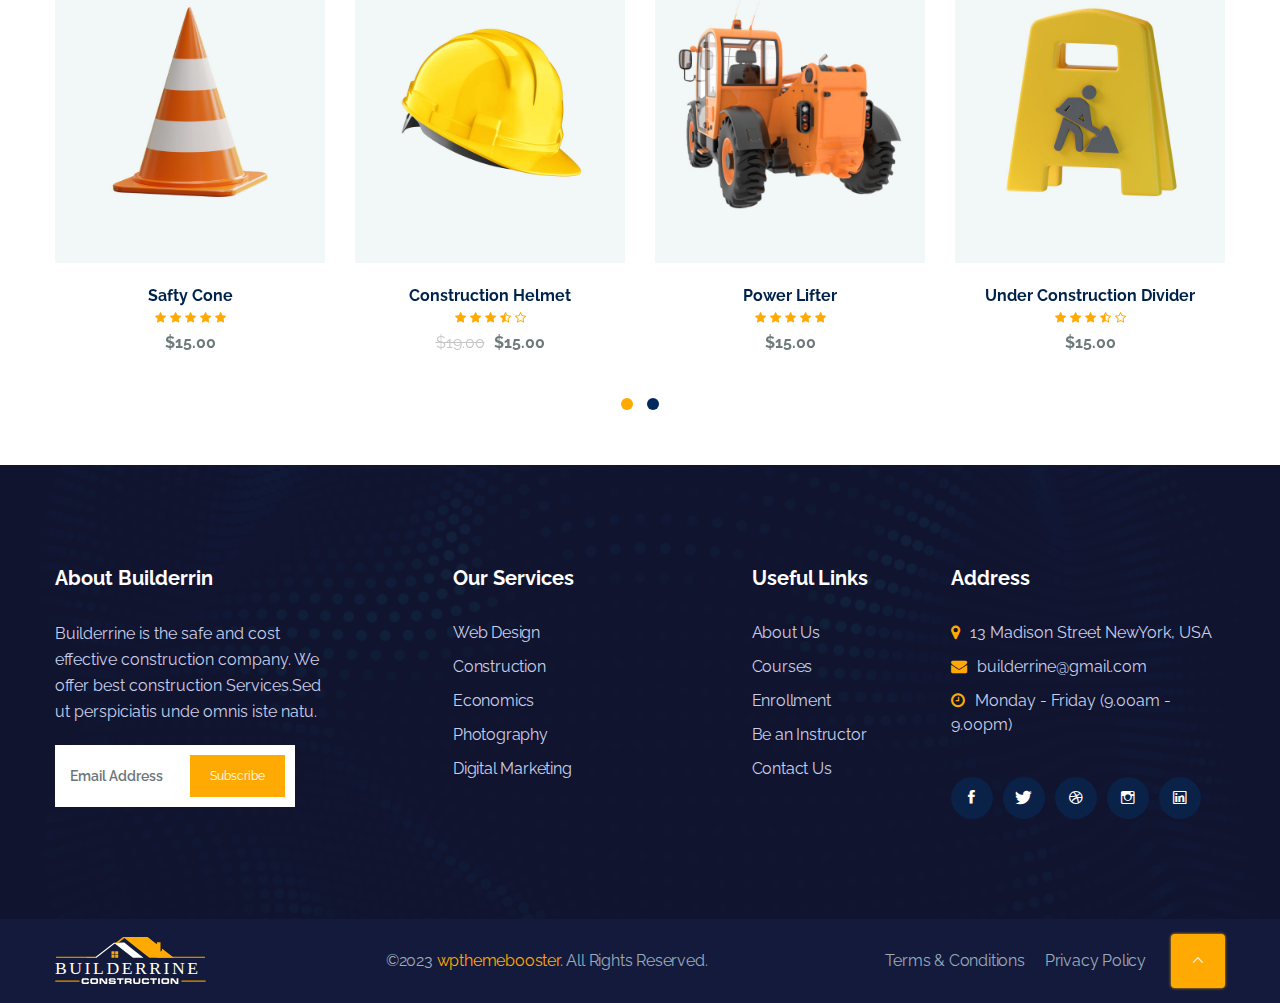
<file: product.html>
<!DOCTYPE html>
<html lang="zxx">
    
<!-- Mirrored from wpthemebooster.com/demo/themeforest/html/builderrin/light/product.html by HTTrack Website Copier/3.x [XR&CO'2014], Wed, 03 Apr 2024 09:38:32 GMT -->
<head>
        <!-- Meta Tags -->
        <meta charset="utf-8">
        <meta http-equiv="X-UA-Compatible" content="IE=edge">
        <meta name="viewport" content="width=device-width, initial-scale=1, maximum-scale=1, user-scalable=0">
        <meta name="description" content="Builderrin Construction Multipages HTML5 Template">
        <meta name="author" content="">

        <!-- Page Title -->
        <title>Builderrin Construction Multipages HTML5 Template</title>

        <!-- Favicon and touch Icons -->
        <link href="images/favicon.png" rel="shortcut icon" type="image/png">
        <link href="images/apple-touch-icon.html" rel="apple-touch-icon">
        <link href="images/apple-touch-icon-72x72.html" rel="apple-touch-icon" sizes="72x72">
        <link href="images/apple-touch-icon-114x114.html" rel="apple-touch-icon" sizes="114x114">
        <link href="images/apple-touch-icon-144x144.html" rel="apple-touch-icon" sizes="144x144">

        <!-- Lead Style -->
        <link href="css/style.css" rel="stylesheet" type="text/css">
    </head>

    <body>
		<!--PreLoader-->
		<div id="preloader" class="loader_show">
			<div class="loader-wrap">
			<div class="loader">
				<div class="loader-inner"></div>
			</div>
			</div>
		</div>
		<!--PreLoader Ends-->
		
		

		<!-- Header 1 -->
		<header class="header">
			<div class="top_bar">
				<div class="container">
					<div class="top_bar_inner">
						<div class="header_social">
							<h6>Follow Us</h6>
							<ul class="top_social">
								<li class="facebook"><a href="#"><i class="ion-social-facebook"></i></a></li>
								<li class="twitter"><a href="#"><i class="ion-social-twitter"></i></a></li>
								<li class="dribbble"><a href="#"><i class="ion-social-dribbble-outline"></i></a></li>
								<li class="instagram"><a href="#"><i class="ion-social-instagram-outline"></i></a></li>
								<li class="linkedin"><a href="#"><i class="ion-social-linkedin"></i></a></li>
							</ul>
						</div>
						<div class="header_info">
							<div class="schedule">
								<div class="hide_icon d-md-none" data-text="Monday - Friday (9.00am - 9.00pm)"> <span><i class="fa fa-clock-o"></i></span></div>
								<div class="d-none d-md-block"><span><i class="fa fa-clock-o"></i></span> Monday - Friday <strong>(9.00am - 9.00pm)</strong></div>
							</div>
							<div class="schedule">
								<div class="hide_icon d-md-none" data-text="builderrine@gmail.com"> <span><i class="fa fa-envelope"></i></span></div>
								<div class="d-none d-md-block"><span><i class="fa fa-envelope"></i></span> builderrine@gmail.com</div>
							</div>
							<div class="free_contact">
								<a href="contact.html" class="btn">Request Free Quote</a>
							</div>
						</div>
					</div>
				</div>
			</div>
				
			<div class="middle_bar">
				<div class="container">
					<div class="middle_bar_inner">
						<div class="logo">
							<a href="index.html" class="light_mode_logo"><img src="images/logo.svg" alt="logo"></a>
							<a href="index.html" class="dark_mode_logo"><img src="images/logo_foot.svg" alt="logo"></a>
						</div>

						<div class="header_right_part">
							<div class="mainnav">
								<ul class="main_menu">
									<li class="menu-item menu-item-has-children"><a href="index.html">Home</a>
										<ul class="sub-menu">
											<li class="menu-item"><a href="index.html">Home One</a></li>
											<li class="menu-item"><a href="index-2.html">Home Two</a></li>
										</ul>
									</li>
									<li class="menu-item menu-item-has-children"><a href="#">Services</a>
										<ul class="sub-menu">
											<li class="menu-item"><a href="services.html">Service One</a></li>
											<li class="menu-item"><a href="services-2.html">Service Two</a></li>
											<li class="menu-item"><a href="service-details.html">Service Details</a></li>
										</ul>
									</li>
									<li class="menu-item menu-item-has-children"><a href="#">Projects</a>
										<ul class="sub-menu">
											<li class="menu-item"><a href="project.html">Projects One</a></li>
											<li class="menu-item"><a href="project-2.html">Peojects Two</a></li>
											<li class="menu-item"><a href="project-details.html">Peojects Details</a></li>
										</ul>
									</li>
									<li class="menu-item menu-item-has-children active"><a href="#">Pages</a>
										<ul class="sub-menu">
											<li class="menu-item"><a href="about.html">About</a></li>
											<li class="menu-item"><a href="team.html">Team</a></li>
											<li class="menu-item"><a href="faq.html">FAQ</a></li>
											<li class="menu-item menu-item-has-children active"><a href="#">Shop</a>
												<ul class="sub-menu">
													<li class="menu-item"><a href="shop-1.html">Shop One</a></li>
													<li class="menu-item"><a href="shop-2.html">Shop Two</a></li>
													<li class="menu-item"><a href="shop-3.html">Shop Three</a></li>
													<li class="menu-item"><a href="shop-4.html">Shop Four</a></li>
													<li class="menu-item active"><a href="product.html">Product Details</a></li>
													<li class="menu-item"><a href="cart.html">Cart</a></li>
													<li class="menu-item"><a href="checkout.html">Checkout</a></li>
												</ul>
											</li>
										</ul>
									</li>
									<li class="menu-item menu-item-has-children"><a href="#">Blog</a>
										<ul class="sub-menu">
											<li class="menu-item"><a href="blog-1.html">Blog One</a></li>
											<li class="menu-item"><a href="blog-2.html">Blog Two</a></li>
											<li class="menu-item"><a href="blog-details.html">Blog Details</a></li>
										</ul>
									</li>
									<li class="menu-item"><a href="contact.html">Contact</a></li>
								</ul>
							</div>
							<div class="phone">
								<i class="fa fa-phone" aria-hidden="true"></i>
								<div><span>Call Us Anytime</span><br><span class="phn_number">(+123)987.654.32</span></div>
							</div>
							<div class="header_search">								
								<button type="submit" class="form-control-submit"><i class="ion-ios-search"></i></button>
							</div>
							<div class="open_search">
								<form class="search_form" action="https://wpthemebooster.com/demo/themeforest/html/builderrin/light/search.php">
									<input type="text" name="search" class="keyword form-control" placeholder="Search..." />
									<button type="submit" class="form-control-submit"><i class="ion-ios-search"></i></button>
								</form>
							</div>							
							<button class="ma5menu__toggle" type="button">
								<i class="ion-android-menu"></i>
							</button>
						</div>
					</div>
				</div>
			</div>
		</header>

		<!-- Page Header -->
        <div class="page_header">
            <div class="page_header_content">
                <div class="container">
                    <ul class="breadcrumb">
                        <li><a href="index.html">Home</a></li>
                        <li><a href="shop-1.html">Shop</a></li>
                        <li class="active">Product</li>
                    </ul>
                    <h2 class="heading">Product Details</h2>
                </div>
            </div>
        </div>

		<div class="main_wrapper">
			<div class="section product_view">
                <div class="container">
                    <div class="row">
                        <div class="col-lg-7 pe-lg-5">
                            <div class="product_left">
                                <div class="product_zoom">
                                    <ul class="product_zoom_button_group">
                                        <li class="product_zoom_button">
                                            <a class="selected" href="#" style="background-image: url('images/shop/single/1.jpg');"></a>
                                        </li>
                                        <li class="product_zoom_button">
                                            <a href="#" style="background-image: url('images/shop/single/2.jpg');"></a>
                                        </li>
                                        <li class="product_zoom_button">
                                            <a href="#" style="background-image: url('images/shop/single/3.jpg');"></a>
                                        </li>
                                        <li class="product_zoom_button">
                                            <a href="#" style="background-image: url('images/shop/single/4.jpg');"></a>
                                        </li>
                                        <li class="product_zoom_button">
                                            <a href="#" style="background-image: url('images/shop/single/5.jpg');"></a>
                                        </li>
                                        <li class="product_zoom_button">
                                            <a href="#" style="background-image: url('images/shop/single/6.jpg');"></a>
                                        </li>
                                    </ul>
                                
                                    <div  class="product_zoom_container">
                                        <div class="product_zoom_info selected">
                                            <div class="product_image_zoom">
                                                <img src="images/shop/single/1.jpg" alt="img">
                                            </div>
                                        </div>
                                
                                        <div class="product_zoom_info">
                                            <div class="product_image_zoom">
                                                <img src="images/shop/single/2.jpg" alt="img">
                                            </div>
                                        </div>
                                
                                        <div class="product_zoom_info">
                                            <div class="product_image_zoom">
                                                <img src="images/shop/single/3.jpg" alt="img">
                                            </div>
                                        </div>
                                
                                        <div class="product_zoom_info">
                                            <div class="product_image_zoom">
                                                <img src="images/shop/single/4.jpg" alt="img">
                                            </div>
                                        </div>

                                        <div class="product_zoom_info">
                                            <div class="product_image_zoom">
                                                <img src="images/shop/single/5.jpg" alt="img">
                                            </div>
                                        </div>
                                
                                        <div class="product_zoom_info">
                                            <div class="product_image_zoom">
                                                <img src="images/shop/single/6.jpg" alt="img">
                                            </div>
                                        </div>
                                    </div>
                                </div>
                            </div>
                        </div>
                        <div class="col-lg-5 ps-lg-0 pe-lg-5">
                            <div class="product_right">
                                <div class="product_info">
                                    <div class="product_title"><h2>Safty Cone</h2></div>
                                    <div class="product_rating">
                                        <i class="fa fa-star"></i>
                                        <i class="fa fa-star"></i>
                                        <i class="fa fa-star"></i>
                                        <i class="fa fa-star-half-o"></i>
                                        <i class="fa fa-star-o"></i>
                                        <div class="product_rating_details">(35 Customer Reviews)</div>
                                    </div>
                                </div>
                                <div class="product_price">
                                        <span class="product_per_price"></span> $<span class="product_total_price">320.5</span>
                                </div>
                                <div class="product_description">
                                    Ut enim ad minima veniam, quis nostrum exercitationem corporis commosequatur? Quis autem vel eum iure veniam, quis nostrum sequatur? Quis autem vel eum iure...
                                </div>
                                <div class="product_view_bottom">
                                    <div class="product_quantity">
                                        <div class="pproduct_quantity_label">Quantity</div>
                                        <div class="product_quantity_inner">
                                            <span class="product_quantity_subtract">
                                                <i class="ion-android-remove"></i>
                                            </span>
                                                <input type="text" id="product_quantity_input" placeholder="0" value="1">
                                            <span class="product_quantity_add">
                                                <i class="ion-android-add"></i>
                                            </span>
                                        </div>
                                    </div>
                                    <div class="wish_button">
                                        <a href="#"><i class="fa fa-heart-o"></i></a>
                                    </div>
                                    <div class="compare_button">
                                        <a href="#"><i class="ion-connection-bars"></i></a>
                                    </div>
                                </div>
                                    
                                <div class="cart_button">
                                    <a class="button" href="#" >Add to Cart</a>
                                </div>

                                <div class="product_view_bottom_credential">
                                    <ul class="px-0 mb-0">
                                        <li class="categories"><span>Category:</span> <a href="#">Biulder</a></li>
                                        <li class="sku"><span>SKU:</span> 07</li>
                                        <li class="tags"><span>Tags:</span> <a href="#">Hardware</a> <a href="#">Metal</a> <a href="#">Cement</a></li>
                                    </ul>
                                </div>
                                <div class="product_social_share">
                                    <ul>
                                        <li class="label_text">Share:</li>
                                        <li class="facebook"><a href="#"><i class="ion-social-facebook"></i></a></li>
                                        <li class="twitter"><a href="#"><i class="ion-social-twitter"></i></a></li>
                                        <li class="instagram"><a href="#"><i class="ion-social-instagram-outline"></i></a></li>
                                        <li class="youtube"><a href="#"><i class="ion-social-youtube"></i></a></li>
                                        <li class="pinterest"><a href="#"><i class="ion-social-pinterest-outline"></i></a></li>
                                    </ul>
                                </div>
                            </div>
                        </div>
                    </div>
                </div>
            </div>

            <div class="product_details_section">							
                <div class="container">
                    <div class="product_details_tab">
                        <ul class="nav">
                            <li class="nav-item">
                                <a class="active" data-bs-toggle="tab" href="#description">Description</a>
                            </li>
                            <li class="nav-item">
                                <a data-bs-toggle="tab" href="#information">Additional Information</a>
                            </li>
                            <li class="nav-item">
                                <a data-bs-toggle="tab" href="#reviews">Reviews (2)</a>
                            </li>
                        </ul>
                        <div class="tab-content">
                            <div class="tab-pane fade show active" id="description" tabindex="0">
                                <p>Senectus et netus et malesuada. Nunc pulvinar sapien et ligula ullamcorper malesuada proin. Neque convallis a cras semper auctor. Libero id faucibus nisl tincidunt eget. Leo a tempor id. A lacus vest ibulum sed arcu non odio euismod lacinia. In tellus integer feugiat sceleris que. Feugiat in ferme ntum posuere urna nec tincidunt praesent.</p> 
                                <p>Porttitor rhonc elementum facilisis. Nisi scelerisque eu ultrices vitae auctor eu augue ut lectusSenectus et netus et malesuada. Nunc pulvinar sapien et ligula ullamcorper malesuada proin. Ne semper auctor.</p>
                            </div>
                            <div class="tab-pane fade" id="information" tabindex="0">
                                <div class="product_additional_info">
                                    <p class="mb-3">A lacus vestibulum sed arcu non odio euismod lacinia. In tellus integer feugiat scelerisque. Feugiat in fermentum posuere urna nec tincidunt praesent. Porttitor rhonc
                                    elementum facilisis.</p>
                                    <ul class="px-0 mb-0">
                                        <li class="categories"><span>Material:</span> Cotton & Linen</li>
                                        <li class="sku"><span>Lenght:</span> 30 Inch</li>
                                        <li class="tags"><span>Weight:</span> 400gm</li>
                                    </ul>
                                </div>
                            </div>
                            <div class="tab-pane fade" id="reviews" tabindex="0">
                                <div class="review_sec">
									<h6 class="review_title">1 review for <a href="#">Product Name</a></h6>
									<ul class="review_area">
                                        <!-- First Review -->
										<li class="blog_review_user">
											<div class="reviewer_div">
												<div class="reviewer">
													<img alt="img" src="images/blog/commenter1.png" class="avatar">
												</div>
												<div class="review_block">
                                                    <div class="product_rating">
                                                        <i class="fa fa-star"></i>
                                                        <i class="fa fa-star"></i>
                                                        <i class="fa fa-star"></i>
                                                        <i class="fa fa-star-half-o"></i>
                                                        <i class="fa fa-star-o"></i>
                                                    </div>
													<h4 class="reviewer_name">Elezabeth Doe <span class="review_date">07/08/2022</span></h4>
													<p class="reviewer_review">Senectus et netus et malesuada. Nunc pulvinar sapien et ligula ullamcorper malesuada proin. Neque convallis a cras 
                                                        semper auctor. Libero id faucibus nisl tincidunt eget. </p>
													
												</div>
											</div>
										</li>

                                        <!-- Second Review -->
                                        <li class="blog_review_user">
											<div class="reviewer_div">
												<div class="reviewer">
													<img alt="img" src="images/blog/commenter2.png" class="avatar">
												</div>
												<div class="review_block">
                                                    <div class="product_rating">
                                                        <i class="fa fa-star"></i>
                                                        <i class="fa fa-star"></i>
                                                        <i class="fa fa-star"></i>
                                                        <i class="fa fa-star-half-o"></i>
                                                        <i class="fa fa-star-o"></i>
                                                    </div>
													<h4 class="reviewer_name">Jennifer Page <span class="review_date">29/07/2022</span></h4>
													<p class="reviewer_review">As the world continues to fight COVID-19 some property owners are searching for way they can improve the security of their buildings.</p>
													
												</div>
											</div>
										</li>
									</ul>
									<div class="reviews-pagination">
                                        <span aria-current="page" class="page-numbers current">1</span>
										<a class="page-numbers" href="#">2</a>
									</div>
								</div>
    
                                <div class="review_form">
                                    <div class="review_form_heading_wrapper mb-4">
                                        <h4 class="review_form_title"><span>Add a Review</span></h4>
                                        <h6 class="review_form_sub_title">Your email address will not be published. Required fields are marked *</h6>
                                        <h6 class="give_rating">Your Rating *</h6>
                                        <div class="reviewer_rating">
                                            <i class="fa fa-star-o"></i>
                                            <i class="fa fa-star-o"></i>
                                            <i class="fa fa-star-o"></i>
                                            <i class="fa fa-star-o"></i>
                                            <i class="fa fa-star-o"></i>
                                        </div>
                                    </div>
                                    <form action="https://wpthemebooster.com/demo/themeforest/html/builderrin/light/contact.php" id="contact" method="POST">
                                        <div class="form-group mb-3">
                                            <textarea id="message" name="message" class="form-control" placeholder="Your review *" required></textarea>
                                        </div>
                                        <div class="form-group mb-3">
                                            <input type="text" class="form-control" id="name" name="name" placeholder="Your Name">
                                        </div>
                                        <div class="form-group mb-3">
                                            <input type="email" class="form-control" id="email" name="email" placeholder="Your E-mail *" required>
                                        </div>
                                        <div class="button_group">
                                            <input class="button alt" type="submit" value="Submit Review" name="submit">
                                        </div>
                                    </form>
                                </div> 
                            </div>
                        </div>
                    </div>
                </div>
            </div>

            <div class="related_products">							
                <div class="container">
                    <div class="section_header">
						<h1 class="section_title">Related Items</h1>
					</div>
                    <div class="product_view_grid type_4 product_carousel_1 owl-carousel owl-theme">
                        <div class="item">
                            <div class="product_item">
                                <div class="product_thumb">
                                    <div class="product_imagebox">
                                        <span class="badge-new">New</span>
                                        <img class="primary_img" src="images/shop/products/1-1.jpg" alt="img">
                                        <img class="secondary_img" src="images/shop/products/1-2.jpg" alt="img">
                                        <div class="cart_button">
                                            <a href="#" class="button effect_1">
                                                Add To Cart
                                            </a>
                                        </div>
                                    </div>
                                    <div class="product_item_inner">
                                        <div class="label_text">
                                            
                                            <h4 class="product_item_name"><a href="#">Safty Cone</a></h4>
                                            <div class="rating">
                                                <ul>
                                                    <li><i class="fa fa-star"></i></li>
                                                    <li><i class="fa fa-star"></i></li>
                                                    <li><i class="fa fa-star"></i></li>
                                                    <li><i class="fa fa-star"></i></li>
                                                    <li><i class="fa fa-star"></i></li>
                                                </ul>
                                            </div>
                                            <h3 class="product_item_price">$15.00</h3>
                                        </div>
                                    </div>
                                </div>
                            </div>
                        </div>

                        <div class="item">
                            <div class="product_item">
                                <div class="product_thumb">
                                    <div class="product_imagebox">
                                        <span class="badge-sale">Sale</span>
                                        <img class="primary_img" src="images/shop/products/2-1.jpg" alt="img">
                                        <img class="secondary_img" src="images/shop/products/2-2.jpg" alt="img">
                                        <div class="cart_button">
                                            <a href="#" class="button effect_1">
                                                Add To Cart
                                            </a>
                                        </div>
                                    </div>
                                    <div class="product_item_inner">
                                        <div class="label_text">
                                            
                                            <h4 class="product_item_name"><a href="#">Construction Helmet</a></h4>
                                            <div class="rating">
                                                <ul>
                                                    <li><i class="fa fa-star"></i></li>
                                                    <li><i class="fa fa-star"></i></li>
                                                    <li><i class="fa fa-star"></i></li>
                                                    <li><i class="fa fa-star-half-o"></i></li>
                                                    <li><i class="fa fa-star-o"></i></li>
                                                </ul>
                                            </div>
                                            <h3 class="product_item_price"><del class="old_price">$19.00</del> $15.00</h3>
                                        </div>
                                    </div>
                                </div>
                            </div>
                        </div>

                        <div class="item">
                            <div class="product_item">
                                <div class="product_thumb">
                                    <div class="product_imagebox">
                                        <img class="primary_img" src="images/shop/products/3-1.jpg" alt="img">
                                        <img class="secondary_img" src="images/shop/products/3-2.jpg" alt="img">
                                        <div class="cart_button">
                                            <a href="#" class="button effect_1">
                                                Add To Cart
                                            </a>
                                        </div>
                                    </div>
                                    <div class="product_item_inner">
                                        <div class="label_text">
                                            
                                            <h4 class="product_item_name"><a href="#">Power Lifter</a></h4>
                                            <div class="rating">
                                                <ul>
                                                    <li><i class="fa fa-star"></i></li>
                                                    <li><i class="fa fa-star"></i></li>
                                                    <li><i class="fa fa-star"></i></li>
                                                    <li><i class="fa fa-star"></i></li>
                                                    <li><i class="fa fa-star"></i></li>
                                                </ul>
                                            </div>
                                            <h3 class="product_item_price">$15.00</h3>
                                        </div>
                                    </div>
                                </div>
                            </div>
                        </div>

                        <div class="item">
                            <div class="product_item">
                                <div class="product_thumb">
                                    <div class="product_imagebox">
                                        <img class="primary_img" src="images/shop/products/4-1.jpg" alt="img">
                                        <img class="secondary_img" src="images/shop/products/4-2.jpg" alt="img">
                                        <div class="cart_button">
                                            <a href="#" class="button effect_1">
                                                Add To Cart
                                            </a>
                                        </div>
                                    </div>
                                    <div class="product_item_inner">
                                        <div class="label_text">
                                            
                                            <h4 class="product_item_name"><a href="#">Under Construction Divider</a></h4>
                                            <div class="rating">
                                                <ul>
                                                    <li><i class="fa fa-star"></i></li>
                                                    <li><i class="fa fa-star"></i></li>
                                                    <li><i class="fa fa-star"></i></li>
                                                    <li><i class="fa fa-star-half-o"></i></li>
                                                    <li><i class="fa fa-star-o"></i></li>
                                                </ul>
                                            </div>
                                            <h3 class="product_item_price">$15.00</h3>
                                        </div>
                                    </div>
                                </div>
                            </div>
                        </div>

                        <div class="item">
                            <div class="product_item">
                                <div class="product_thumb">
                                    <div class="product_imagebox">
                                        <img class="primary_img" src="images/shop/products/5-1.jpg" alt="img">
                                        <img class="secondary_img" src="images/shop/products/5-2.jpg" alt="img">
                                        <div class="cart_button">
                                            <a href="#" class="button effect_1">
                                                Add To Cart
                                            </a>
                                        </div>
                                    </div>
                                    <div class="product_item_inner">
                                        <div class="label_text">
                                            
                                            <h4 class="product_item_name"><a href="#">Iron Mallet</a></h4>
                                            <div class="rating">
                                                <ul>
                                                    <li><i class="fa fa-star"></i></li>
                                                    <li><i class="fa fa-star"></i></li>
                                                    <li><i class="fa fa-star"></i></li>
                                                    <li><i class="fa fa-star"></i></li>
                                                    <li><i class="fa fa-star"></i></li>
                                                </ul>
                                            </div>
                                            <h3 class="product_item_price"><del class="old_price">$19.00</del> $15.00</h3>
                                        </div>
                                    </div>
                                </div>
                            </div>
                        </div>
                    </div>
                </div>
            </div>
		</div>

		
			
		<!-- Footer 1 -->
			<footer class="footer">
				<div class="footer_above">
					<div class="container">
						<div class="row">
							<div class="col-lg-3 col-md-6 col-sm-12">
								<div class="footer_widget">
									<h4 class="widget_title">
										About Builderrin
									</h4>
									<p>Builderrine is the safe and cost effective construction company. We offer best construction Services.Sed ut perspiciatis unde omnis iste natu.</p>
									<div class="subscribe">
										<form class="form-inline">				
										<div class="input-group mb-2 mr-sm-2">
										  <input type="email" class="form-control" placeholder="Email Address">
										</div>									  
										<button type="submit" class="btn">Subscribe</button>
									  </form>
									</div>
								</div>
							</div>
							<div class="offset-lg-1 col-lg-2 offset-md-2 col-md-4 col-sm-12">
								<div class="footer_widget footer_links">
									<h4 class="widget_title">
										Our Services
									</h4>
									<div class="footer_nav">
										<ul class="footer_menu">
											<li class="menu-item"><a href="project.html">Web Design</a></li>
											<li class="menu-item"><a href="project-2.html">Construction</a></li>
											<li class="menu-item"><a href="project-details.html">Economics</a></li>
											<li class="menu-item"><a href="project-2.html">Photography</a></li>
											<li class="menu-item"><a href="project.html">Digital Marketing</a></li>
										</ul>
									</div>
								</div>
							</div>
							<div class="offset-lg-1 col-lg-2 col-md-6 col-sm-12">
								<div class="footer_widget footer_links">
									<h4 class="widget_title">
										Useful Links
									</h4>
									<div class="footer_nav">
										<ul class="footer_menu">
											<li class="menu-item"><a href="about.html">About Us</a></li>
											<li class="menu-item"><a href="blog-details.html">Courses</a></li>
											<li class="menu-item"><a href="project-details.html">Enrollment</a></li>
											<li class="menu-item"><a href="service-details.html">Be an Instructor</a></li>
											<li class="menu-item"><a href="contact.html">Contact Us</a></li>
										</ul>
									</div>
								</div>
							</div>
							<div class="offset-lg-0 col-lg-3 offset-md-2 col-md-4 col-sm-12">
								<div class="footer_widget">
									<h4 class="widget_title">
										Address
									</h4>
									<ul>
										<li><i class="fa fa-map-marker" aria-hidden="true"></i><span>13 Madison Street NewYork, USA</span></li>
										<li><i class="fa fa-envelope" aria-hidden="true"></i><span>builderrine@gmail.com</span></li>
										<li><i class="fa fa-clock-o" aria-hidden="true"></i><span>Monday - Friday (9.00am - 9.00pm)</span></li>
									</ul>
									<div class="side_footer_social">
										<ul class="bottom_social">
											<li class="facebook"><a href="#"><i class="ion-social-facebook"></i></a></li>
											<li class="twitter"><a href="#"><i class="ion-social-twitter"></i></a></li>
											<li class="dribbble"><a href="#"><i class="ion-social-dribbble-outline"></i></a></li>
											<li class="instagram"><a href="#"><i class="ion-social-instagram-outline"></i></a></li>
											<li class="linkedin"><a href="#"><i class="ion-social-linkedin-outline"></i></a></li>
										</ul>
									</div>
								</div>
							</div>
						</div>
					</div>
				</div>
				<div class="footer_bottom">
					<div class="container">
						<div class="footer_bottom_inner">
							<div class="logo">
								<a href="index.html"><img src="images/logo_foot.svg" alt="Logo"></a>
							</div>
							<div class="copyright">
								<p>&copy;2023 <a href="https://themeforest.net/user/wpthemebooster">WPThemeBooster.</a> All rights reserved.</p>
							</div>
							<div class="footer_nav_bottom">
								<ul>
									<li><a href="#">Terms & Conditions</a></li>
									<li><a href="#">Privacy Policy</a></li>
								</ul>
							</div>
							<div class="totop">
								<a href="#"><i class="ion-ios-arrow-up"></i></a>
							</div>
						</div>
					</div>
				</div>
			</footer>
		
			<div class="slide_navi">
				<div class="side_footer_social">
					<ul class="bottom_social">
						<li class="facebook"><a href="#"><i class="ion-social-facebook"></i></a></li>
						<li class="twitter"><a href="#"><i class="ion-social-twitter"></i></a></li>
						<li class="dribbble"><a href="#"><i class="ion-social-dribbble-outline"></i></a></li>
						<li class="instagram"><a href="#"><i class="ion-social-instagram-outline"></i></a></li>
						<li class="linkedin"><a href="#"><i class="ion-social-linkedin-outline"></i></a></li>
					</ul>
				</div>
			</div>


	
	<!-- All JavaScript Files -->
	<script src="js/jquery-3.6.0.min.js"></script>
	<script src="plugins/jquery_ui/jquery-ui.1.12.1.min.js"></script>
	<script src="js/bootstrap.min.js"></script>
		<script src="plugins/swiper/swiper-bundle.min.js"></script>
	
	
	<script src="plugins/menu/ma5-menu.min.js"></script>
	<script src="plugins/owlcarousel/owl.carousel.min.js"></script>
	
	<!-- Isotope -->
	<script src="plugins/isotope/isotope.pkgd.min.js"></script>
	<script src="plugins/isotope/imagesloaded.pkgd.min.js"></script>	


    <!-- Select2 -->
    <script src="plugins/select2/js/select2.min.js"></script>

	<!-- Price Range -->
	<script src="plugins/price_range/script.js"></script>
    
	<!-- Product Image Zoom -->
    <script src="plugins/imagezoom/jquery.zoom.js"></script>
    <script>
        $(document).ready(function(){
            $('.product_image_zoom').zoom();
        });
    </script>

	<script src="plugins/aos/aos.js"></script>
	<script src="js/custom.js"></script>
    
</body>

<!-- Mirrored from wpthemebooster.com/demo/themeforest/html/builderrin/light/product.html by HTTrack Website Copier/3.x [XR&CO'2014], Wed, 03 Apr 2024 09:38:35 GMT -->
</html>
</file>
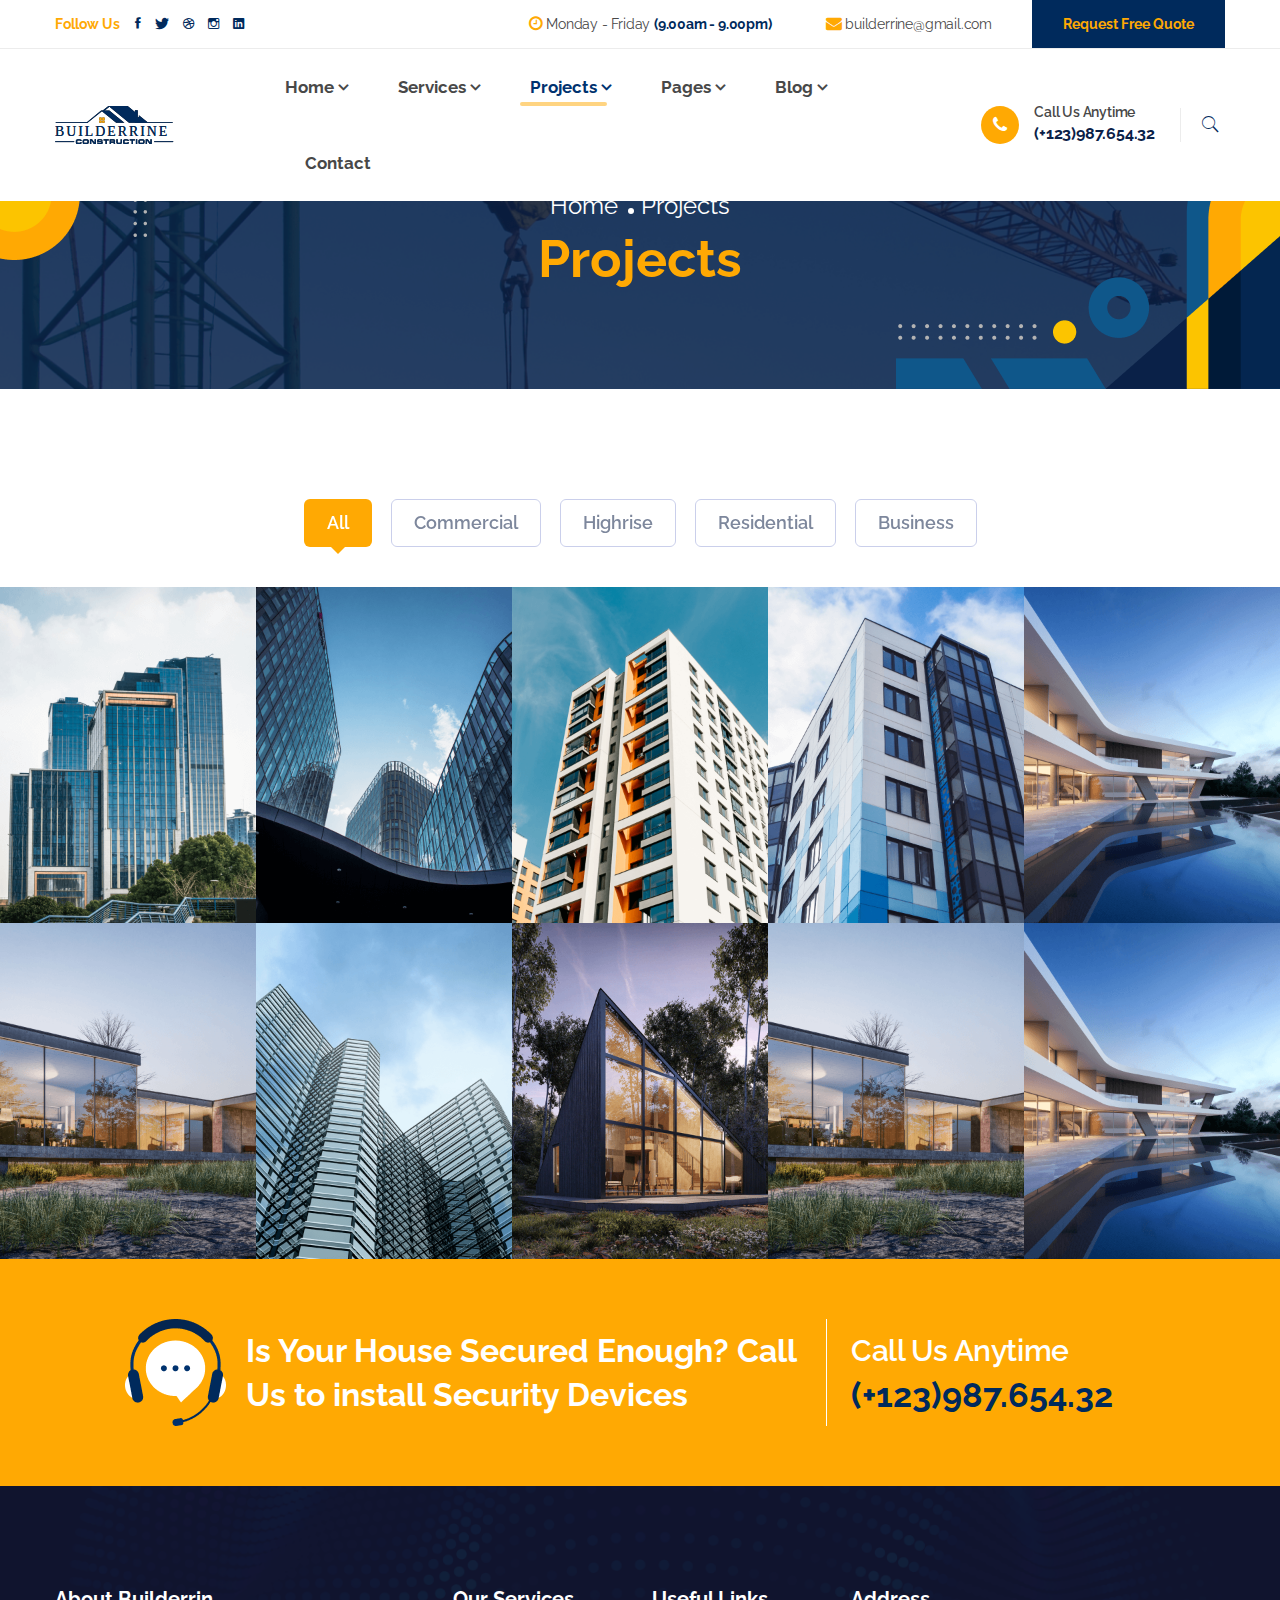
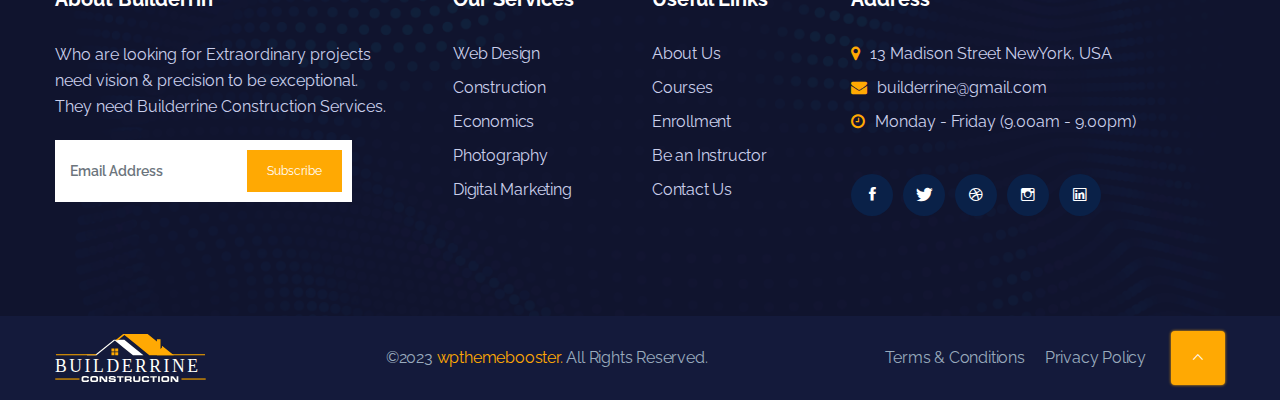
<file: project-2.html>
<!DOCTYPE html>
<html lang="zxx">
    
<!-- Mirrored from wpthemebooster.com/demo/themeforest/html/builderrin/light/project-2.html by HTTrack Website Copier/3.x [XR&CO'2014], Wed, 03 Apr 2024 09:38:15 GMT -->
<head>
        <!-- Meta Tags -->
        <meta charset="utf-8">
        <meta http-equiv="X-UA-Compatible" content="IE=edge">
        <meta name="viewport" content="width=device-width, initial-scale=1, maximum-scale=1, user-scalable=0">
        <meta name="description" content="Builderrin Construction Multipages HTML5 Template">
        <meta name="author" content="">

        <!-- Page Title -->
        <title>Builderrin Construction Multipages HTML5 Template</title>

        <!-- Favicon and touch Icons -->
        <link href="images/favicon.png" rel="shortcut icon" type="image/png">
        <link href="images/apple-touch-icon.html" rel="apple-touch-icon">
        <link href="images/apple-touch-icon-72x72.html" rel="apple-touch-icon" sizes="72x72">
        <link href="images/apple-touch-icon-114x114.html" rel="apple-touch-icon" sizes="114x114">
        <link href="images/apple-touch-icon-144x144.html" rel="apple-touch-icon" sizes="144x144">

        <!-- Lead Style -->
        <link href="css/style.css" rel="stylesheet" type="text/css">
    </head>

    <body>
		<!--PreLoader-->
		<div id="preloader" class="loader_show">
			<div class="loader-wrap">
			<div class="loader">
				<div class="loader-inner"></div>
			</div>
			</div>
		</div>
		<!--PreLoader Ends-->
		
		

		<!-- Header 1 -->
		<header class="header">
			<div class="top_bar">
				<div class="container">
					<div class="top_bar_inner">
						<div class="header_social">
							<h6>Follow Us</h6>
							<ul class="top_social">
								<li class="facebook"><a href="#"><i class="ion-social-facebook"></i></a></li>
								<li class="twitter"><a href="#"><i class="ion-social-twitter"></i></a></li>
								<li class="dribbble"><a href="#"><i class="ion-social-dribbble-outline"></i></a></li>
								<li class="instagram"><a href="#"><i class="ion-social-instagram-outline"></i></a></li>
								<li class="linkedin"><a href="#"><i class="ion-social-linkedin"></i></a></li>
							</ul>
						</div>
						<div class="header_info">
							<div class="schedule">
								<div class="hide_icon d-md-none" data-text="Monday - Friday (9.00am - 9.00pm)"> <span><i class="fa fa-clock-o"></i></span></div>
								<div class="d-none d-md-block"><span><i class="fa fa-clock-o"></i></span> Monday - Friday <strong>(9.00am - 9.00pm)</strong></div>
							</div>
							<div class="schedule">
								<div class="hide_icon d-md-none" data-text="builderrine@gmail.com"> <span><i class="fa fa-envelope"></i></span></div>
								<div class="d-none d-md-block"><span><i class="fa fa-envelope"></i></span> builderrine@gmail.com</div>
							</div>
							<div class="free_contact">
								<a href="contact.html" class="btn">Request Free Quote</a>
							</div>
						</div>
					</div>
				</div>
			</div>
				
			<div class="middle_bar">
				<div class="container">
					<div class="middle_bar_inner">
						<div class="logo">
							<a href="index.html" class="light_mode_logo"><img src="images/logo.svg" alt="logo"></a>
							<a href="index.html" class="dark_mode_logo"><img src="images/logo_foot.svg" alt="logo"></a>
						</div>

						<div class="header_right_part">
							<div class="mainnav">
								<ul class="main_menu">
									<li class="menu-item menu-item-has-children"><a href="index.html">Home</a>
										<ul class="sub-menu">
											<li class="menu-item"><a href="index.html">Home One</a></li>
											<li class="menu-item"><a href="index-2.html">Home Two</a></li>
										</ul>
									</li>
									<li class="menu-item menu-item-has-children"><a href="#">Services</a>
										<ul class="sub-menu">
											<li class="menu-item"><a href="services.html">Service One</a></li>
											<li class="menu-item"><a href="services-2.html">Service Two</a></li>
											<li class="menu-item"><a href="service-details.html">Service Details</a></li>
										</ul>
									</li>
									<li class="menu-item menu-item-has-children active"><a href="#">Projects</a>
										<ul class="sub-menu">
											<li class="menu-item"><a href="project.html">Projects One</a></li>
											<li class="menu-item active"><a href="project-2.html">Peojects Two</a></li>
											<li class="menu-item"><a href="project-details.html">Peojects Details</a></li>
										</ul>
									</li>
									<li class="menu-item menu-item-has-children"><a href="#">Pages</a>
										<ul class="sub-menu">
											<li class="menu-item"><a href="about.html">About</a></li>
											<li class="menu-item"><a href="team.html">Team</a></li>
											<li class="menu-item"><a href="faq.html">FAQ</a></li>
											<li class="menu-item menu-item-has-children"><a href="#">Shop</a>
												<ul class="sub-menu">
													<li class="menu-item"><a href="shop-1.html">Shop One</a></li>
													<li class="menu-item"><a href="shop-2.html">Shop Two</a></li>
													<li class="menu-item"><a href="shop-3.html">Shop Three</a></li>
													<li class="menu-item"><a href="shop-4.html">Shop Four</a></li>
													<li class="menu-item"><a href="product.html">Product Details</a></li>
													<li class="menu-item"><a href="cart.html">Cart</a></li>
													<li class="menu-item"><a href="checkout.html">Checkout</a></li>
												</ul>
											</li>
										</ul>
									</li>
									<li class="menu-item menu-item-has-children"><a href="#">Blog</a>
										<ul class="sub-menu">
											<li class="menu-item"><a href="blog-1.html">Blog One</a></li>
											<li class="menu-item"><a href="blog-2.html">Blog Two</a></li>
											<li class="menu-item"><a href="blog-details.html">Blog Details</a></li>
										</ul>
									</li>
									<li class="menu-item"><a href="contact.html">Contact</a></li>
								</ul>
							</div>
							<div class="phone">
								<i class="fa fa-phone" aria-hidden="true"></i>
								<div><span>Call Us Anytime</span><br><span class="phn_number">(+123)987.654.32</span></div>
							</div>
							<div class="header_search">								
								<button type="submit" class="form-control-submit"><i class="ion-ios-search"></i></button>
							</div>
							<div class="open_search">
								<form class="search_form" action="https://wpthemebooster.com/demo/themeforest/html/builderrin/light/search.php">
									<input type="text" name="search" class="keyword form-control" placeholder="Search..." />
									<button type="submit" class="form-control-submit"><i class="ion-ios-search"></i></button>
								</form>
							</div>							
							<button class="ma5menu__toggle" type="button">
								<i class="ion-android-menu"></i>
							</button>
						</div>
					</div>
				</div>
			</div>
		</header>

		<!-- Page Header -->
        <div class="page_header">
            <div class="page_header_content">
                <div class="container">
                    <ul class="breadcrumb">
                        <li><a href="index.html">Home</a></li>
                        <li class="active">Projects</li>
                    </ul>
                    <h2 class="heading">Projects</h2>
                </div>
            </div>
        </div>

		<div class="main_wrapper">
			<div class="project_iso project_iso1 pd_tp_110 pb-0">
				<div class="container-fluid g-0">
					<div class="row g-0">
						<div class="col">
							<div class="button-group filters-button-group">
								<button class="button is-checked" data-filter="*">All</button>
								<button class="button" data-filter=".commercial">Commercial</button>
								<button class="button" data-filter=".highrise">Highrise</button>
								<button class="button" data-filter=".residential">Residential</button>
								<button class="button" data-filter=".business">Business</button>
						  	</div>
						  
							  <div class="grid grid-5">
								<div class="element-item highrise">							  
									<div class="teambox">
										<img src="images/team/Project_2_Images/1.png" alt="">
										<div class="teambox_inner">
											<div class="team_social">
												<div class="share"><i class="ion-android-share-alt"></i></div>
												<ul>
													<li class="facebook"><a href="#"><i class="ion-social-facebook"></i></a></li>
													<li class="twitter"><a href="#"><i class="ion-social-twitter"></i></a></li>
													<li class="instagram"><a href="#"><i class="ion-social-instagram-outline"></i></a></li>
													<li class="linkedin"><a href="#"><i class="ion-social-linkedin-outline"></i></a></li>
												</ul>
											</div>
											<div class="teambox_intro">
												<div class="team_flex">
													<h6>NEW YORK</h6>
													<h5><a href="project-details.html">Large City Tower</a></h5>
												</div>
											</div>
										</div>
									</div>
								</div>
								<div class="element-item commercial">
									<div class="teambox">
										<img src="images/team/Project_2_Images/2.png" alt="">
										<div class="teambox_inner">
											<div class="team_social">
												<div class="share"><i class="ion-android-share-alt"></i></div>
												<ul>
													<li class="facebook"><a href="#"><i class="ion-social-facebook"></i></a></li>
													<li class="twitter"><a href="#"><i class="ion-social-twitter"></i></a></li>
													<li class="instagram"><a href="#"><i class="ion-social-instagram-outline"></i></a></li>
													<li class="linkedin"><a href="#"><i class="ion-social-linkedin-outline"></i></a></li>
												</ul>
											</div>
											<div class="teambox_intro">
												<div class="team_flex">
													<h6>NEW YORK</h6>
													<h5><a href="project-details.html">Curve Sky Tower</a></h5>
												</div>
											</div>
										</div>
									</div>
								</div>
								<div class="element-item business commercial">
									<div class="teambox">
										<img src="images/team/Project_2_Images/3.png" alt="">
										<div class="teambox_inner">
											<div class="team_social">
												<div class="share"><i class="ion-android-share-alt"></i></div>
												<ul>
													<li class="facebook"><a href="#"><i class="ion-social-facebook"></i></a></li>
													<li class="twitter"><a href="#"><i class="ion-social-twitter"></i></a></li>
													<li class="instagram"><a href="#"><i class="ion-social-instagram-outline"></i></a></li>
													<li class="linkedin"><a href="#"><i class="ion-social-linkedin-outline"></i></a></li>
												</ul>
											</div>
											<div class="teambox_intro">
												<div class="team_flex">
													<h6>NEW YORK</h6>
													<h5><a href="project-details.html">Multistored Building</a></h5>
												</div>
											</div>
										</div>
									</div>
								</div>
								<div class="element-item highrise business">
									<div class="teambox">
										<img src="images/team/Project_2_Images/4.png" alt="">
										<div class="teambox_inner">
											<div class="team_social">
												<div class="share"><i class="ion-android-share-alt"></i></div>
												<ul>
													<li class="facebook"><a href="#"><i class="ion-social-facebook"></i></a></li>
													<li class="twitter"><a href="#"><i class="ion-social-twitter"></i></a></li>
													<li class="instagram"><a href="#"><i class="ion-social-instagram-outline"></i></a></li>
													<li class="linkedin"><a href="#"><i class="ion-social-linkedin-outline"></i></a></li>
												</ul>
											</div>
											<div class="teambox_intro">
												<div class="team_flex">
													<h6>NEW YORK</h6>
													<h5><a href="project-details.html">Highrise Architecture</a></h5>
												</div>
											</div>
										</div>
									</div>
								</div>
								<div class="element-item business">
									<div class="teambox">
										<img src="images/team/Project_2_Images/5.png" alt="">
										<div class="teambox_inner">
											<div class="team_social">
												<div class="share"><i class="ion-android-share-alt"></i></div>
												<ul>
													<li class="facebook"><a href="#"><i class="ion-social-facebook"></i></a></li>
													<li class="twitter"><a href="#"><i class="ion-social-twitter"></i></a></li>
													<li class="instagram"><a href="#"><i class="ion-social-instagram-outline"></i></a></li>
													<li class="linkedin"><a href="#"><i class="ion-social-linkedin-outline"></i></a></li>
												</ul>
											</div>
											<div class="teambox_intro">
												<div class="team_flex">
													<h6>NEW YORK</h6>
													<h5><a href="project-details.html">Large Swiming Pool</a></h5>
												</div>
											</div>
										</div>
									</div>
								</div>
								<div class="element-item business">
									<div class="teambox">
										<img src="images/team/1.png" alt="">
										<div class="teambox_inner">
											<div class="team_social">
												<div class="share"><i class="ion-android-share-alt"></i></div>
												<ul>
													<li class="facebook"><a href="#"><i class="ion-social-facebook"></i></a></li>
													<li class="twitter"><a href="#"><i class="ion-social-twitter"></i></a></li>
													<li class="instagram"><a href="#"><i class="ion-social-instagram-outline"></i></a></li>
													<li class="linkedin"><a href="#"><i class="ion-social-linkedin-outline"></i></a></li>
												</ul>
											</div>
											<div class="teambox_intro">
												<div class="team_flex">
													<h6>NEW YORK</h6>
													<h5><a href="project-details.html">Large Garden Lodge</a></h5>
												</div>
											</div>
										</div>
									</div>
								</div>
								<div class="element-item business">
									<div class="teambox">
										<img src="images/team/2.png" alt="">
										<div class="teambox_inner">
											<div class="team_social">
												<div class="share"><i class="ion-android-share-alt"></i></div>
												<ul>
													<li class="facebook"><a href="#"><i class="ion-social-facebook"></i></a></li>
													<li class="twitter"><a href="#"><i class="ion-social-twitter"></i></a></li>
													<li class="instagram"><a href="#"><i class="ion-social-instagram-outline"></i></a></li>
													<li class="linkedin"><a href="#"><i class="ion-social-linkedin-outline"></i></a></li>
												</ul>
											</div>
											<div class="teambox_intro">
												<div class="team_flex">
													<h6>NEW YORK</h6>
													<h5><a href="project-details.html">Highrise Building</a></h5>
												</div>
											</div>
										</div>
									</div>
								</div>
								<div class="element-item residential">
									<div class="teambox">
										<img src="images/team/3.png" alt="">
										<div class="teambox_inner">
											<div class="team_social">
												<div class="share"><i class="ion-android-share-alt"></i></div>
												<ul>
													<li class="facebook"><a href="#"><i class="ion-social-facebook"></i></a></li>
													<li class="twitter"><a href="#"><i class="ion-social-twitter"></i></a></li>
													<li class="instagram"><a href="#"><i class="ion-social-instagram-outline"></i></a></li>
													<li class="linkedin"><a href="#"><i class="ion-social-linkedin-outline"></i></a></li>
												</ul>
											</div>
											<div class="teambox_intro">
												<div class="team_flex">
													<h6>NEW YORK</h6>
													<h5><a href="project-details.html">Modern Pent House</a></h5>
												</div>
											</div>
										</div>
									</div>
								</div>
								<div class="element-item residential">
									<div class="teambox">
										<img src="images/team/1.png" alt="">
										<div class="teambox_inner">
											<div class="team_social">
												<div class="share"><i class="ion-android-share-alt"></i></div>
												<ul>
													<li class="facebook"><a href="#"><i class="ion-social-facebook"></i></a></li>
													<li class="twitter"><a href="#"><i class="ion-social-twitter"></i></a></li>
													<li class="instagram"><a href="#"><i class="ion-social-instagram-outline"></i></a></li>
													<li class="linkedin"><a href="#"><i class="ion-social-linkedin-outline"></i></a></li>
												</ul>
											</div>
											<div class="teambox_intro">
												<div class="team_flex">
													<h6>NEW YORK</h6>
													<h5><a href="project-details.html">Large Garden Lodge</a></h5>
												</div>
											</div>
										</div>
									</div>
								</div>
								<div class="element-item residential highrise">
									<div class="teambox">
										<img src="images/team/5.png" alt="">
										<div class="teambox_inner">
											<div class="team_social">
												<div class="share"><i class="ion-android-share-alt"></i></div>
												<ul>
													<li class="facebook"><a href="#"><i class="ion-social-facebook"></i></a></li>
													<li class="twitter"><a href="#"><i class="ion-social-twitter"></i></a></li>
													<li class="instagram"><a href="#"><i class="ion-social-instagram-outline"></i></a></li>
													<li class="linkedin"><a href="#"><i class="ion-social-linkedin-outline"></i></a></li>
												</ul>
											</div>
											<div class="teambox_intro">
												<div class="team_flex">
													<h6>NEW YORK</h6>
													<h5><a href="project-details.html">City Swiming Pool</a></h5>
												</div>
											</div>
										</div>
									</div>
								</div>
							  </div>
						  
						</div>
					</div>
					  
				</div>
			</div>
			<div class="banner banner_bg_color">
				<div class="container">
					<div class="banner_content">
						<div class="row">
							<div class="col-lg-8">
								<div class="banner_text">
									<img src="images/phone3.png" alt="">
									<h1>Is Your House Secured Enough? Call Us to install Security Devices</h1>
								</div>
							</div>
							<div class="col-lg-4">
								<div class="banner_phone">
									<h4>Call Us Anytime</h4>
									<span>(+123)987.654.32</span>
								</div>
							</div>
						</div>
					</div>
				</div>
			</div>
		</div>
		

		
			
		<!-- Footer 1 -->
			<footer class="footer">
				<div class="footer_above">
					<div class="container">
						<div class="row">
							<div class="col-lg-4 col-md-6 col-sm-12">
								<div class="footer_widget footer_widget_padding">
									<h4 class="widget_title">
										About Builderrin
									</h4>
									<p>Who are looking for Extraordinary projects need vision & precision to be exceptional. They need Builderrine Construction Services.</p>
									<div class="subscribe">
										<form class="form-inline">				
										<div class="input-group mb-2 mr-sm-2">
										  <input type="email" class="form-control" placeholder="Email Address">
										</div>									  
										<button type="submit" class="btn">Subscribe</button>
									  </form>
									</div>
								</div>
							</div>
							<div class="col-lg-2 col-md-6 col-sm-12">
								<div class="footer_widget footer_links">
									<h4 class="widget_title">
										Our Services
									</h4>
									<div class="footer_nav">
										<ul class="footer_menu">
											<li class="menu-item"><a href="project.html">Web Design</a></li>
											<li class="menu-item"><a href="project-2.html">Construction</a></li>
											<li class="menu-item"><a href="project-details.html">Economics</a></li>
											<li class="menu-item"><a href="project-2.html">Photography</a></li>
											<li class="menu-item"><a href="project.html">Digital Marketing</a></li>
										</ul>
									</div>
								</div>
							</div>
							<div class="col-lg-2 col-md-6 col-sm-12">
								<div class="footer_widget footer_links">
									<h4 class="widget_title">
										Useful Links
									</h4>
									<div class="footer_nav">
										<ul class="footer_menu">
											<li class="menu-item"><a href="about.html">About Us</a></li>
											<li class="menu-item"><a href="blog-details.html">Courses</a></li>
											<li class="menu-item"><a href="project-details.html">Enrollment</a></li>
											<li class="menu-item"><a href="service-details.html">Be an Instructor</a></li>
											<li class="menu-item"><a href="contact.html">Contact Us</a></li>
										</ul>
									</div>
								</div>
							</div>
							<div class="col-lg-4 col-md-6 col-sm-12">
								<div class="footer_widget">
									<h4 class="widget_title">
										Address
									</h4>
									<ul>
										<li><i class="fa fa-map-marker" aria-hidden="true"></i><span>13 Madison Street NewYork, USA</span></li>
										<li><i class="fa fa-envelope" aria-hidden="true"></i><span>builderrine@gmail.com</span></li>
										<li><i class="fa fa-clock-o" aria-hidden="true"></i><span>Monday - Friday (9.00am - 9.00pm)</span></li>
									</ul>
									<div class="side_footer_social">
										<ul class="bottom_social">
											<li class="facebook"><a href="#"><i class="ion-social-facebook"></i></a></li>
											<li class="twitter"><a href="#"><i class="ion-social-twitter"></i></a></li>
											<li class="dribbble"><a href="#"><i class="ion-social-dribbble-outline"></i></a></li>
											<li class="instagram"><a href="#"><i class="ion-social-instagram-outline"></i></a></li>
											<li class="linkedin"><a href="#"><i class="ion-social-linkedin-outline"></i></a></li>
										</ul>
									</div>
								</div>
							</div>
						</div>
					</div>
				</div>
				<div class="footer_bottom">
					<div class="container">
						<div class="footer_bottom_inner">
							<div class="logo">
								<a href="index.html"><img src="images/logo_foot.svg" alt="Logo"></a>
							</div>
							<div class="copyright">
								<p>&copy;2023 <a href="https://themeforest.net/user/wpthemebooster">WPThemeBooster.</a> All rights reserved.</p>
							</div>
							<div class="footer_nav_bottom">
								<ul>
									<li><a href="#">Terms & Conditions</a></li>
									<li><a href="#">Privacy Policy</a></li>
								</ul>
							</div>
							<div class="totop">
								<a href="#"><i class="ion-ios-arrow-up"></i></a>
							</div>
						</div>
					</div>
				</div>
			</footer>
		
			<div class="slide_navi">
				<div class="side_footer_social">
					<ul class="bottom_social">
						<li class="facebook"><a href="#"><i class="ion-social-facebook"></i></a></li>
						<li class="twitter"><a href="#"><i class="ion-social-twitter"></i></a></li>
						<li class="dribbble"><a href="#"><i class="ion-social-dribbble-outline"></i></a></li>
						<li class="instagram"><a href="#"><i class="ion-social-instagram-outline"></i></a></li>
						<li class="linkedin"><a href="#"><i class="ion-social-linkedin-outline"></i></a></li>
					</ul>
				</div>
			</div>


	
	<!-- All JavaScript Files -->
	<script src="js/jquery-3.6.0.min.js"></script>
	<script src="js/bootstrap.min.js"></script>
		<script src="plugins/swiper/swiper-bundle.min.js"></script>
	
	
	<script src="plugins/menu/ma5-menu.min.js"></script>
	<script src="plugins/owlcarousel/owl.carousel.min.js"></script>
    <!-- Select2 -->
    <script src="plugins/select2/js/select2.min.js"></script>
	
	<!-- Isotope -->
	<script src="plugins/isotope/isotope.pkgd.min.js"></script>
	<script src="plugins/isotope/imagesloaded.pkgd.min.js"></script>	

	<script src="plugins/aos/aos.js"></script>
		<script src="js/custom.js"></script>
</body>

<!-- Mirrored from wpthemebooster.com/demo/themeforest/html/builderrin/light/project-2.html by HTTrack Website Copier/3.x [XR&CO'2014], Wed, 03 Apr 2024 09:38:15 GMT -->
</html>
</file>
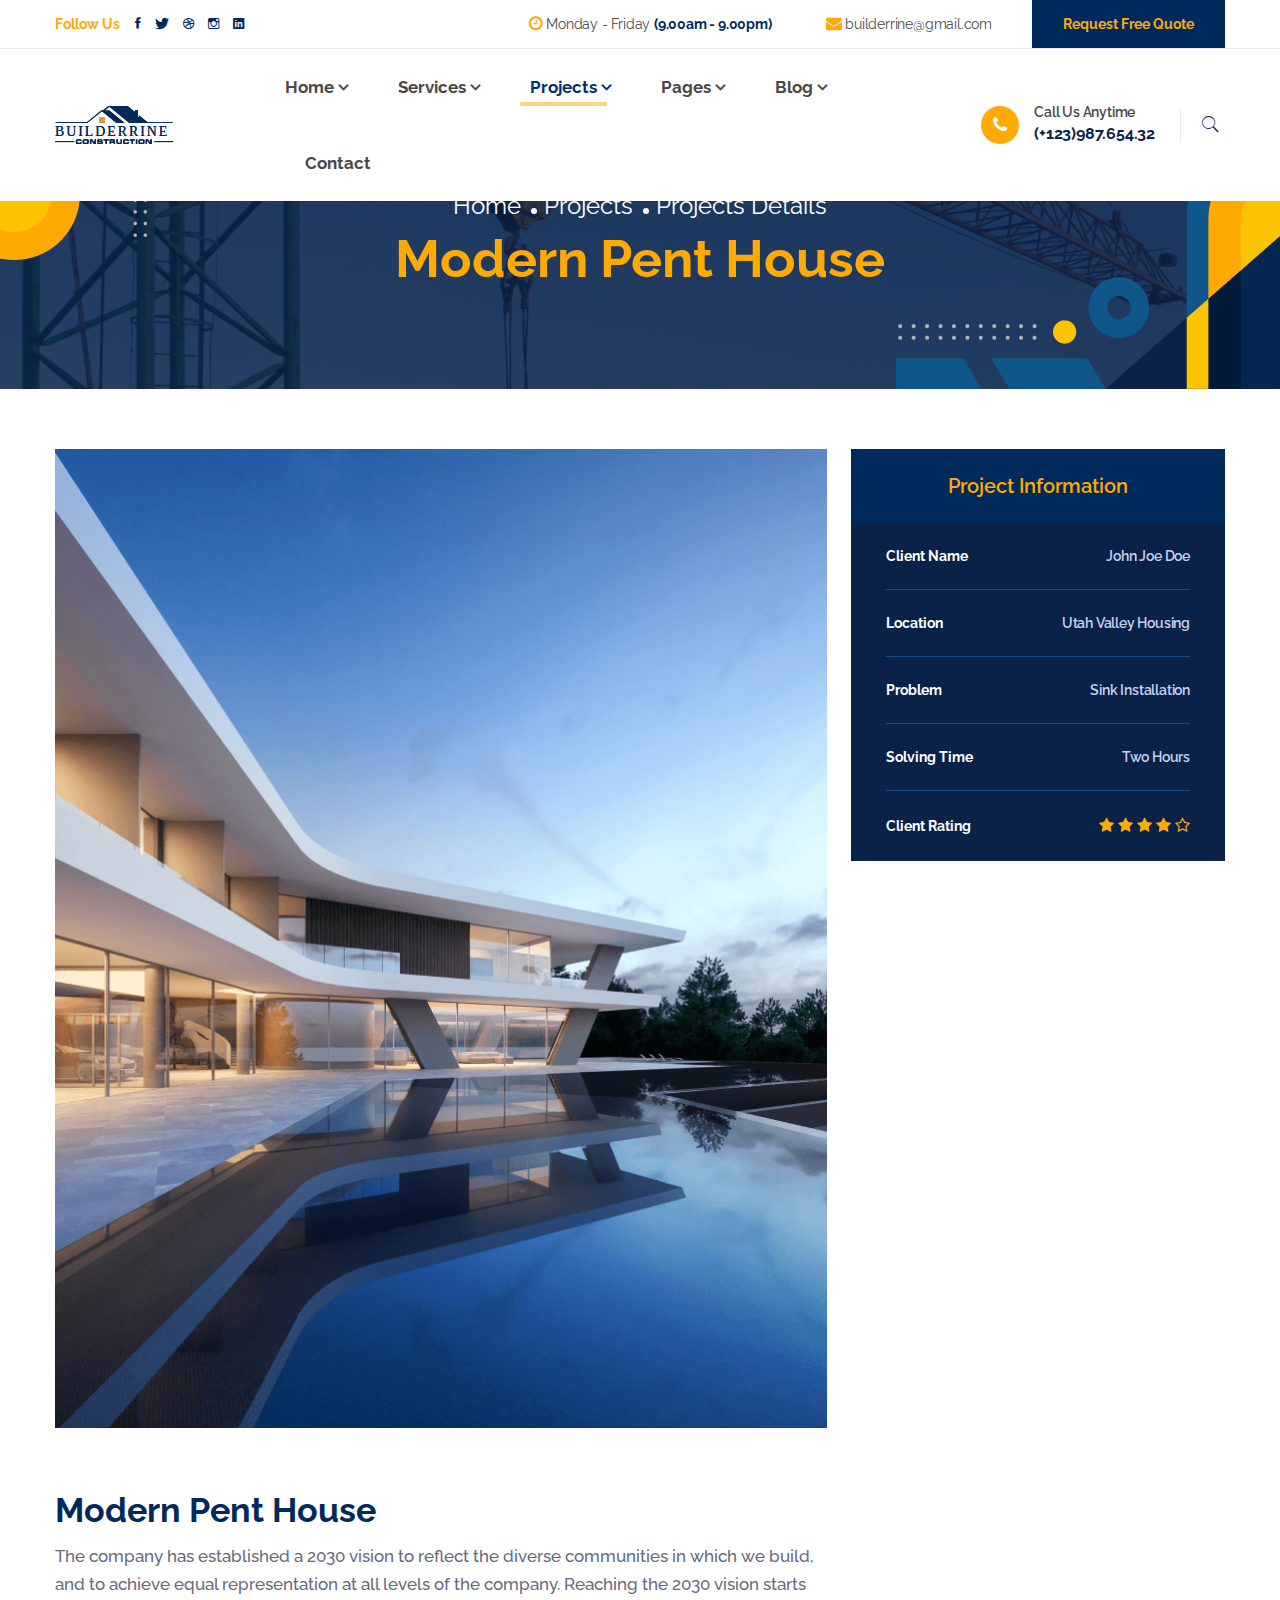
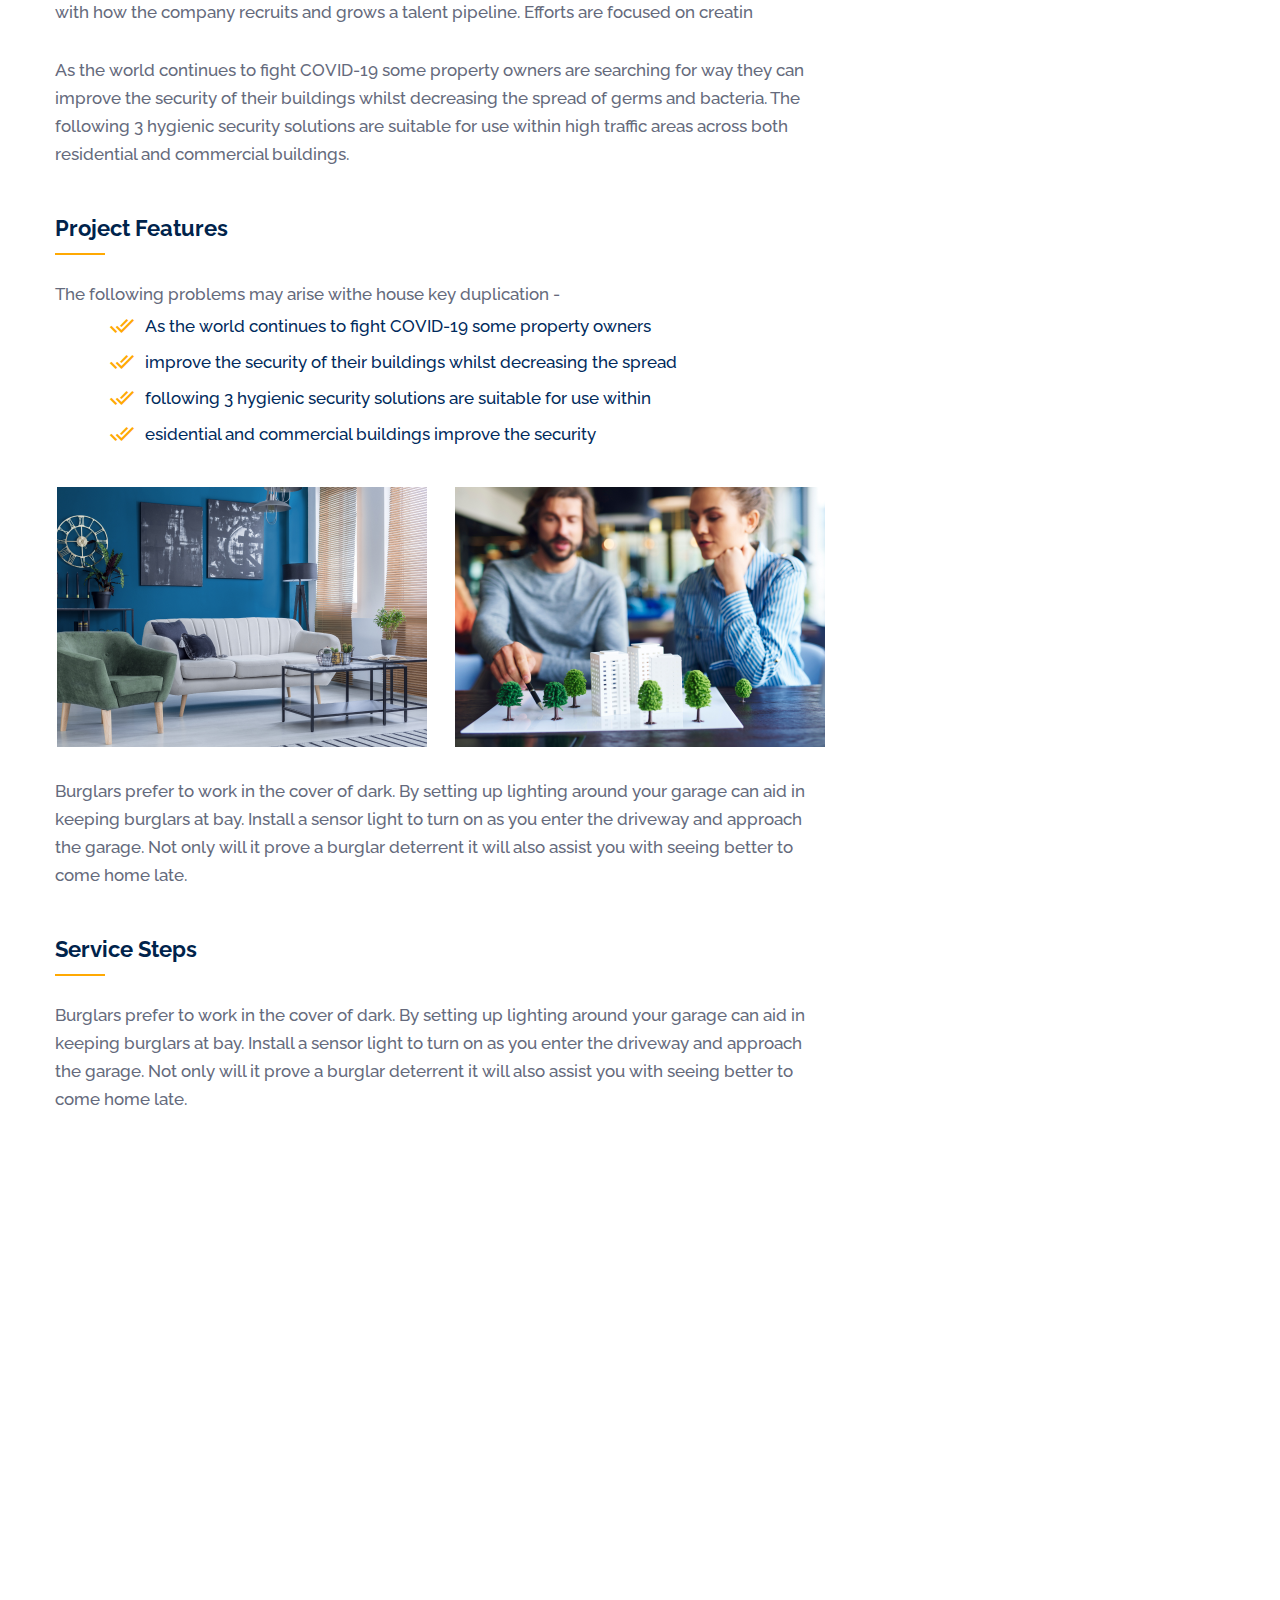
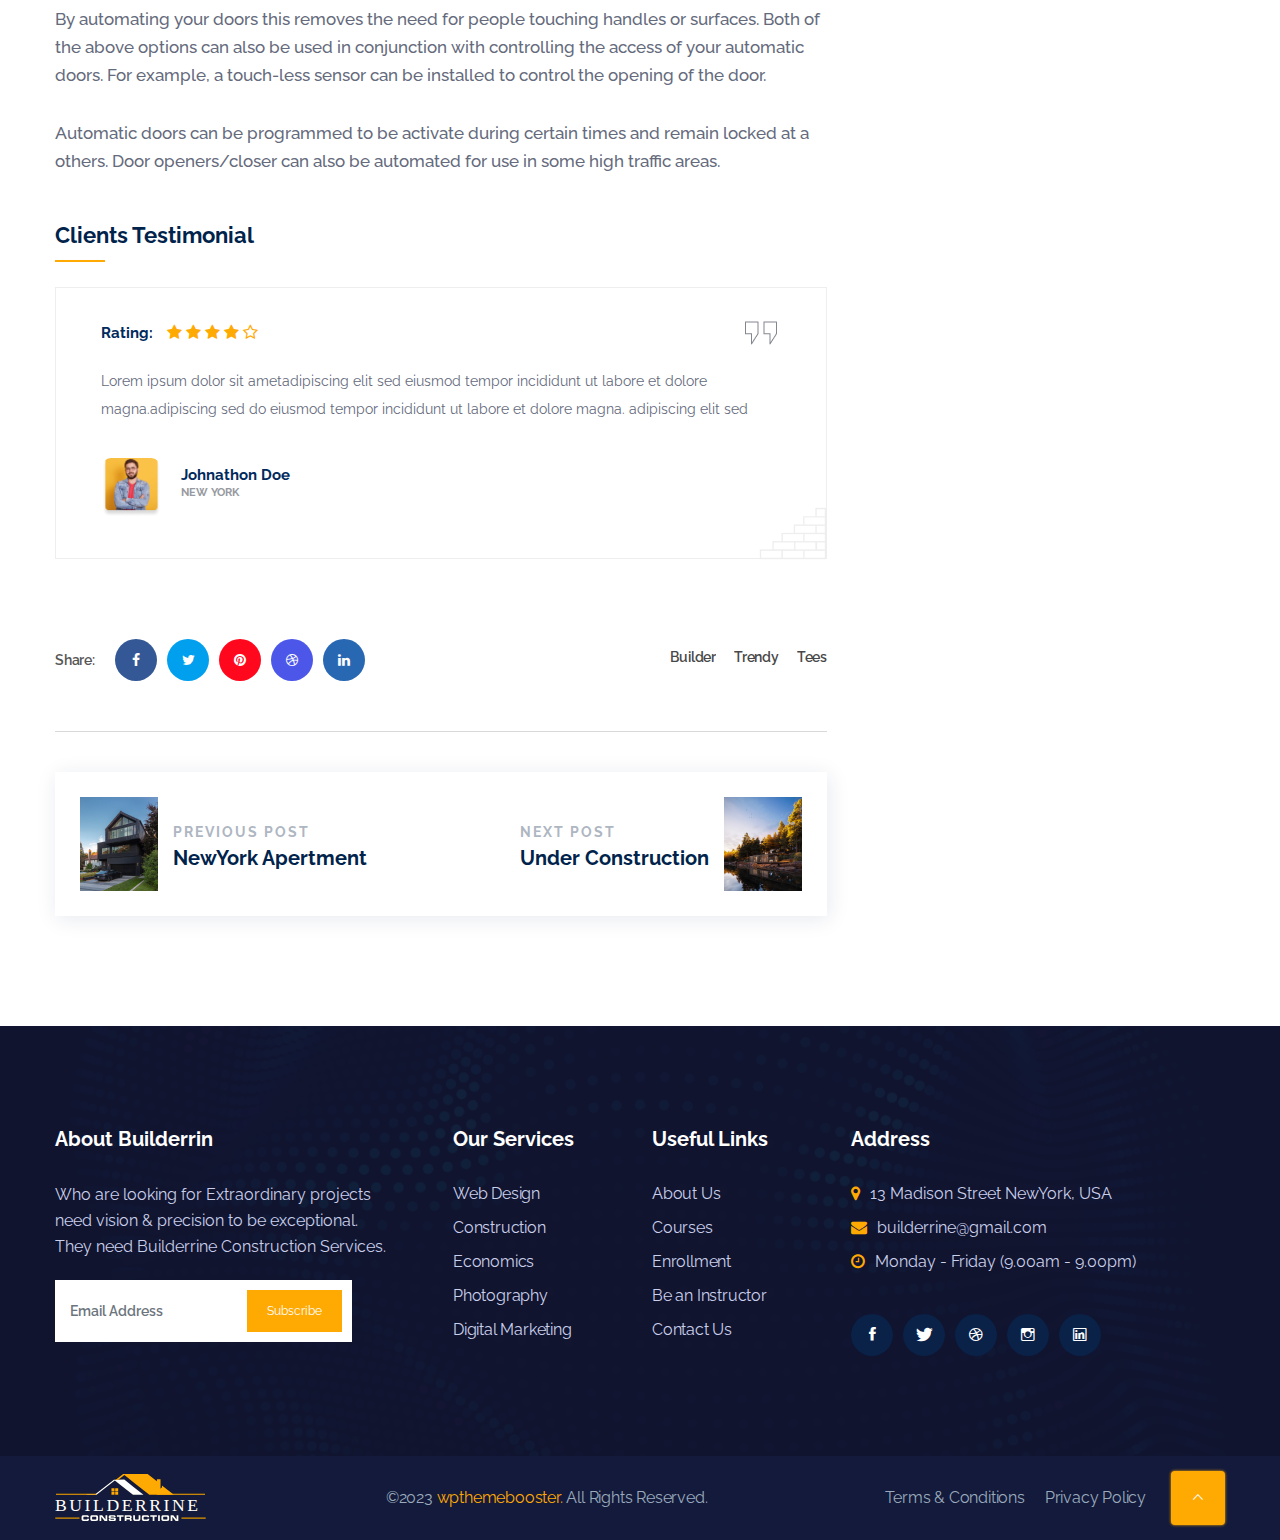
<file: project-details.html>
<!DOCTYPE html>
<html lang="zxx">
    
<!-- Mirrored from wpthemebooster.com/demo/themeforest/html/builderrin/light/project-details.html by HTTrack Website Copier/3.x [XR&CO'2014], Wed, 03 Apr 2024 09:38:15 GMT -->
<head>
        <!-- Meta Tags -->
        <meta charset="utf-8">
        <meta http-equiv="X-UA-Compatible" content="IE=edge">
        <meta name="viewport" content="width=device-width, initial-scale=1, maximum-scale=1, user-scalable=0">
        <meta name="description" content="Builderrin Construction Multipages HTML5 Template">
        <meta name="author" content="">

        <!-- Page Title -->
        <title>Builderrin Construction Multipages HTML5 Template</title>

        <!-- Favicon and touch Icons -->
        <link href="images/favicon.png" rel="shortcut icon" type="image/png">
        <link href="images/apple-touch-icon.html" rel="apple-touch-icon">
        <link href="images/apple-touch-icon-72x72.html" rel="apple-touch-icon" sizes="72x72">
        <link href="images/apple-touch-icon-114x114.html" rel="apple-touch-icon" sizes="114x114">
        <link href="images/apple-touch-icon-144x144.html" rel="apple-touch-icon" sizes="144x144">

        <!-- Lead Style -->
        <link href="css/style.css" rel="stylesheet" type="text/css">
    </head>

    <body>
		<!--PreLoader-->
		<div id="preloader" class="loader_show">
			<div class="loader-wrap">
			<div class="loader">
				<div class="loader-inner"></div>
			</div>
			</div>
		</div>
		<!--PreLoader Ends-->
		
		

		<!-- Header 1 -->
		<header class="header">
			<div class="top_bar">
				<div class="container">
					<div class="top_bar_inner">
						<div class="header_social">
							<h6>Follow Us</h6>
							<ul class="top_social">
								<li class="facebook"><a href="#"><i class="ion-social-facebook"></i></a></li>
								<li class="twitter"><a href="#"><i class="ion-social-twitter"></i></a></li>
								<li class="dribbble"><a href="#"><i class="ion-social-dribbble-outline"></i></a></li>
								<li class="instagram"><a href="#"><i class="ion-social-instagram-outline"></i></a></li>
								<li class="linkedin"><a href="#"><i class="ion-social-linkedin"></i></a></li>
							</ul>
						</div>
						<div class="header_info">
							<div class="schedule">
								<div class="hide_icon d-md-none" data-text="Monday - Friday (9.00am - 9.00pm)"> <span><i class="fa fa-clock-o"></i></span></div>
								<div class="d-none d-md-block"><span><i class="fa fa-clock-o"></i></span> Monday - Friday <strong>(9.00am - 9.00pm)</strong></div>
							</div>
							<div class="schedule">
								<div class="hide_icon d-md-none" data-text="builderrine@gmail.com"> <span><i class="fa fa-envelope"></i></span></div>
								<div class="d-none d-md-block"><span><i class="fa fa-envelope"></i></span> builderrine@gmail.com</div>
							</div>
							<div class="free_contact">
								<a href="contact.html" class="btn">Request Free Quote</a>
							</div>
						</div>
					</div>
				</div>
			</div>
				
			<div class="middle_bar">
				<div class="container">
					<div class="middle_bar_inner">
						<div class="logo">
							<a href="index.html" class="light_mode_logo"><img src="images/logo.svg" alt="logo"></a>
							<a href="index.html" class="dark_mode_logo"><img src="images/logo_foot.svg" alt="logo"></a>
						</div>

						<div class="header_right_part">
							<div class="mainnav">
								<ul class="main_menu">
									<li class="menu-item menu-item-has-children"><a href="index.html">Home</a>
										<ul class="sub-menu">
											<li class="menu-item"><a href="index.html">Home One</a></li>
											<li class="menu-item"><a href="index-2.html">Home Two</a></li>
										</ul>
									</li>
									<li class="menu-item menu-item-has-children"><a href="#">Services</a>
										<ul class="sub-menu">
											<li class="menu-item"><a href="services.html">Service One</a></li>
											<li class="menu-item"><a href="services-2.html">Service Two</a></li>
											<li class="menu-item"><a href="service-details.html">Service Details</a></li>
										</ul>
									</li>
									<li class="menu-item menu-item-has-children active"><a href="#">Projects</a>
										<ul class="sub-menu">
											<li class="menu-item"><a href="project.html">Projects One</a></li>
											<li class="menu-item"><a href="project-2.html">Peojects Two</a></li>
											<li class="menu-item active"><a href="project-details.html">Peojects Details</a></li>
										</ul>
									</li>
									<li class="menu-item menu-item-has-children"><a href="#">Pages</a>
										<ul class="sub-menu">
											<li class="menu-item"><a href="about.html">About</a></li>
											<li class="menu-item"><a href="team.html">Team</a></li>
											<li class="menu-item"><a href="faq.html">FAQ</a></li>
											<li class="menu-item menu-item-has-children"><a href="#">Shop</a>
												<ul class="sub-menu">
													<li class="menu-item"><a href="shop-1.html">Shop One</a></li>
													<li class="menu-item"><a href="shop-2.html">Shop Two</a></li>
													<li class="menu-item"><a href="shop-3.html">Shop Three</a></li>
													<li class="menu-item"><a href="shop-4.html">Shop Four</a></li>
													<li class="menu-item"><a href="product.html">Product Details</a></li>
													<li class="menu-item"><a href="cart.html">Cart</a></li>
													<li class="menu-item"><a href="checkout.html">Checkout</a></li>
												</ul>
											</li>
										</ul>
									</li>
									<li class="menu-item menu-item-has-children"><a href="#">Blog</a>
										<ul class="sub-menu">
											<li class="menu-item"><a href="blog-1.html">Blog One</a></li>
											<li class="menu-item"><a href="blog-2.html">Blog Two</a></li>
											<li class="menu-item"><a href="blog-details.html">Blog Details</a></li>
										</ul>
									</li>
									<li class="menu-item"><a href="contact.html">Contact</a></li>
								</ul>
							</div>
							<div class="phone">
								<i class="fa fa-phone" aria-hidden="true"></i>
								<div><span>Call Us Anytime</span><br><span class="phn_number">(+123)987.654.32</span></div>
							</div>
							<div class="header_search">								
								<button type="submit" class="form-control-submit"><i class="ion-ios-search"></i></button>
							</div>
							<div class="open_search">
								<form class="search_form" action="https://wpthemebooster.com/demo/themeforest/html/builderrin/light/search.php">
									<input type="text" name="search" class="keyword form-control" placeholder="Search..." />
									<button type="submit" class="form-control-submit"><i class="ion-ios-search"></i></button>
								</form>
							</div>							
							<button class="ma5menu__toggle" type="button">
								<i class="ion-android-menu"></i>
							</button>
						</div>
					</div>
				</div>
			</div>
		</header>

		<!-- Page Header -->
        <div class="page_header">
            <div class="page_header_content">
                <div class="container">
                    <ul class="breadcrumb">
                        <li><a href="index.html">Home</a></li>
                        <li><a href="project.html">Projects</a></li>
                        <li class="active">Projects Details</li>
                    </ul>
                    <h2 class="heading">Modern Pent House</h2>
                </div>
            </div>
        </div>

		<div class="main_wrapper">
			<div class="container">
                <div class="project_details section">
					<div class="row">
						<div class="col-lg-8 col-md-12">
							<div class="project_details_inner">
								<div class="post_img">
									<img src="images/p_details.png" alt="blog">
								</div>
								<div class="post_content">
									<div class="post_header">
										<h3 class="post_title">Modern Pent House</h3>
									</div>
									<div class="fulltext">
										<p>The company has established a 2030 vision to reflect the diverse communities in which we build, and to achieve equal representation at all levels of the company. Reaching the 2030 vision starts with how the company recruits and grows a talent pipeline. Efforts are focused on creatin</p>
											
										<p>
											As the world continues to fight COVID-19 some property owners are searching for way they can 
											improve the security of their buildings whilst decreasing the spread of germs and bacteria. The 
											following 3 hygienic security solutions are suitable for use within high traffic areas across both 
											residential and commercial buildings.
										</p>

										<h4 class="widget_title">
											Project Features
											<span class="title_line"></span>
										</h4>
										<p class="margin_o_para">The following problems may arise withe house key duplication -</p>
										<ul class="point_order">
											<li>As the world continues to fight COVID-19 some property owners</li>
											<li>improve the security of their buildings whilst decreasing the spread</li>
											<li>following 3 hygienic security solutions are suitable for use within</li>
											<li>esidential and commercial buildings improve the security</li>
										</ul>

										<div class="post_gallery">
											<div class="row">
												<div class="col-lg-6 col-sm-6">
													<img src="images/p1.png" alt="img">
												</div>
												<div class="col-lg-6 col-sm-6">
													<img src="images/p2.png" alt="img">
												</div>
											</div>
										</div>

										<p>
											Burglars prefer to work in the cover of dark. By setting up lighting around your garage can aid in 
											keeping burglars at bay. Install a sensor light to turn on as you enter the driveway and approach 
											the garage. Not only will it prove a burglar deterrent it will also assist you with seeing better to 
											come home late.
										</p>
										
										<h4 class="widget_title">
											Service Steps
											<span class="title_line"></span>
										</h4>
										<p>
											Burglars prefer to work in the cover of dark. By setting up lighting around your garage can aid in 
											keeping burglars at bay. Install a sensor light to turn on as you enter the driveway and approach 
											the garage. Not only will it prove a burglar deterrent it will also assist you with seeing better to 
											come home late.
										</p>
										<div class="accordion" data-aos="fade-up">
											<div class="item active">
												<div class="accordion_tab">
													<h2 class="accordion_title">Floor Plan Descriptions</h2>
													<span class="accordion_tab_icon">
														<i class="open_icon ion-ios-arrow-down"></i>
														<i class="close_icon ion-ios-arrow-up"></i>
													</span>
												</div>
												<div class="accordion_info">
													Nemo enim ipsam voluptatem quia voluptas sit aspernatur odit aut fugit, sed magni dolore squi ratione voluptatem sequi nesciunt. Neque porro quisquam qui dolorem ipsum quia dolor sit amet, consecteturadipisci velit options can also be used in conjunction with controlling the access.
												</div>
											</div>
					
											<div class="item">
												<div class="accordion_tab">
													<h2 class="accordion_title">Construction Technology Used</h2>
													<span class="accordion_tab_icon">
														<i class="open_icon ion-ios-arrow-down"></i>
														<i class="close_icon ion-ios-arrow-up"></i>
													</span>
												</div>
												<div class="accordion_info">
													Aenean massa cum sociis natoque penatibus et magnis dis parturient montes nascetur ridiculus mus. Donec quam felis ultricies pellentesque eu, pretium quis sem. Nulla consequat massa quis enim. Donec pede justo, fringilla vel aliquet nec vulputate eget. In enim justo rhoncus ut imperdiet venenatis vitae justo.
												</div>
											</div>
					
											<div class="item">
												<div class="accordion_tab">
													<h2 class="accordion_title">Thoughts Behind the projects</h2>
													<span class="accordion_tab_icon">
														<i class="open_icon ion-ios-arrow-down"></i>
														<i class="close_icon ion-ios-arrow-up"></i>
													</span>
												</div>
												<div class="accordion_info">
													Aenean massa cum sociis natoque penatibus et magnis dis parturient montes nascetur ridiculus mus. Donec quam felis ultricies pellentesque eu, pretium quis sem. Nulla consequat massa quis enim. Donec pede justo, fringilla vel aliquet nec vulputate eget. In enim justo rhoncus ut imperdiet venenatis vitae justo.
												</div>
											</div>
											
											<div class="item">
												<div class="accordion_tab">
													<h2 class="accordion_title">Construction Technology Used</h2>
													<span class="accordion_tab_icon">
														<i class="open_icon ion-ios-arrow-down"></i>
														<i class="close_icon ion-ios-arrow-up"></i>
													</span>
												</div>
												<div class="accordion_info">
													Aenean massa cum sociis natoque penatibus et magnis dis parturient montes nascetur ridiculus mus. Donec quam felis ultricies pellentesque eu, pretium quis sem. Nulla consequat massa quis enim. Donec pede justo, fringilla vel aliquet nec vulputate eget. In enim justo rhoncus ut imperdiet venenatis vitae justo.
												</div>
											</div>
										</div>
										

										<p>
											By automating your doors this removes the need for people touching handles or surfaces. Both of 
											the above options can also be used in conjunction with controlling the access of your automatic 
											doors. For example, a touch-less sensor can be installed to control the opening of the door. 
										</p>
											
										<p>											
											Automatic doors can be programmed to be activate during certain times and remain locked at a
											others. Door openers/closer can also be automated for use in some high traffic areas. 
										</p>
										
										<h4 class="widget_title">
											Clients Testimonial
											<span class="title_line"></span>
										</h4>
																
										<div class="testibox1">
											<div class="testibox_inner">
												<div class="testi-content">
													<ul>
														<li class="text">Rating:</li>
														<li><i class="fa fa-star"></i></li>
														<li><i class="fa fa-star"></i></li>
														<li><i class="fa fa-star"></i></li>
														<li><i class="fa fa-star"></i></li>
														<li><i class="fa fa-star-o"></i></li>
													</ul>
													<p>Lorem ipsum dolor sit ametadipiscing elit sed eiusmod tempor incididunt ut labore et dolore magna.adipiscing sed do eiusmod tempor incididunt ut labore et dolore magna. adipiscing elit sed</p>
												</div>
												<div class="testi-top">
													<div class="testi-img">
														<img src="images/reviewer1.png" alt="">
													</div>
													<div class="testi-info">
														<h4>Johnathon Doe</h4>
														<h6>New York</h6>
													</div>
												</div>
											</div>
										</div>
										<div class="share_tag">
											<div class="post_footer">
												<div class="post_share">
													<ul class="share_list new_share">
														<li>Share:</li>
														<li class="facebook"><a href="#"><i class="fa fa-facebook"></i></a></li>
														<li class="twitter"><a href="#"><i class="fa fa-twitter"></i></a></li>
														<li class="pinterest"><a href="#"><i class="fa fa-pinterest"></i></a></li>
														<li class="instagram"><a href="#"><i class="fa fa-dribbble"></i></a></li>
														<li class="linkedin"><a href="#"><i class="fa fa-linkedin"></i></a></li>
													</ul>
												</div>
											</div>
											<div id="tags-1" class="widget widget_tag_cloud">
												<div class="sidebar_tags">
													<ul class="tag_list">
														<li><a href="about.html">Builder</a></li>
														<li><a href="services.html">Trendy</a></li>
														<li><a href="project.html">Tees</a></li>
													</ul>
												</div>
											</div>
										</div>
										<div class="inner_posts">
											<div class="inner-post prev_post">
												<img src="images/blog/p1.png" alt="img">
												<div class="post_block">
													<a class="link_to" href="blog-1.html">Previous Post</a>
													<h4><a href="#">NewYork Apertment</a></h4>
												</div>
											</div>
											<div class="inner-post prev_post">
												<img src="images/blog/p2.png" alt="img">
												<div class="post_block">
													<a class="link_to" href="blog-2.html">Next Post</a>
													<h4><a href="#">Under Construction</a></h4>
												</div>
											</div>
										</div>
									</div>
								</div>
							</div>

						</div>
						
						<div class="col-lg-4 col-md-12">
							<div class="sidebar">
								<div class="project_info">
									<div class="project_info_bg">
										<div class="project_info_header">
											<h4>Project Information</h4>
										</div>
										<div class="project_info_details_bg">											
											<div class="project_info_details">
												<h5>Client Name</h5>
												<p>John Joe Doe</p>
											</div>
											<div class="project_info_details">
												<h5>Location</h5>
												<p>Utah Valley Housing</p>
											</div>
											<div class="project_info_details">
												<h5>Problem</h5>
												<p>Sink Installation</p>
											</div>
											<div class="project_info_details">
												<h5>Solving Time</h5>
												<p>Two Hours</p>
											</div>
											<div class="project_info_details">
												<h5>Client Rating</h5>
												<ul><li><i class="fa fa-star"></i></li>
													<li><i class="fa fa-star"></i></li>
													<li><i class="fa fa-star"></i></li>
													<li><i class="fa fa-star"></i></li>
													<li><i class="fa fa-star-o"></i></li>
												</ul>
											</div>
										</div>
									</div>
								</div>
							</div>
						</div>
					</div>
				</div>
            </div>
		</div>

		
		<!-- Footer 1 -->
			<footer class="footer">
				<div class="footer_above">
					<div class="container">
						<div class="row">
							<div class="col-lg-4 col-md-6 col-sm-12">
								<div class="footer_widget footer_widget_padding">
									<h4 class="widget_title">
										About Builderrin
									</h4>
									<p>Who are looking for Extraordinary projects need vision & precision to be exceptional. They need Builderrine Construction Services.</p>
									<div class="subscribe">
										<form class="form-inline">				
										<div class="input-group mb-2 mr-sm-2">
										  <input type="email" class="form-control" placeholder="Email Address">
										</div>									  
										<button type="submit" class="btn">Subscribe</button>
									  </form>
									</div>
								</div>
							</div>
							<div class="col-lg-2 col-md-6 col-sm-12">
								<div class="footer_widget footer_links">
									<h4 class="widget_title">
										Our Services
									</h4>
									<div class="footer_nav">
										<ul class="footer_menu">
											<li class="menu-item"><a href="project.html">Web Design</a></li>
											<li class="menu-item"><a href="project-2.html">Construction</a></li>
											<li class="menu-item"><a href="project-details.html">Economics</a></li>
											<li class="menu-item"><a href="project-2.html">Photography</a></li>
											<li class="menu-item"><a href="project.html">Digital Marketing</a></li>
										</ul>
									</div>
								</div>
							</div>
							<div class="col-lg-2 col-md-6 col-sm-12">
								<div class="footer_widget footer_links">
									<h4 class="widget_title">
										Useful Links
									</h4>
									<div class="footer_nav">
										<ul class="footer_menu">
											<li class="menu-item"><a href="about.html">About Us</a></li>
											<li class="menu-item"><a href="blog-details.html">Courses</a></li>
											<li class="menu-item"><a href="project-details.html">Enrollment</a></li>
											<li class="menu-item"><a href="service-details.html">Be an Instructor</a></li>
											<li class="menu-item"><a href="contact.html">Contact Us</a></li>
										</ul>
									</div>
								</div>
							</div>
							<div class="col-lg-4 col-md-6 col-sm-12">
								<div class="footer_widget">
									<h4 class="widget_title">
										Address
									</h4>
									<ul>
										<li><i class="fa fa-map-marker" aria-hidden="true"></i><span>13 Madison Street NewYork, USA</span></li>
										<li><i class="fa fa-envelope" aria-hidden="true"></i><span>builderrine@gmail.com</span></li>
										<li><i class="fa fa-clock-o" aria-hidden="true"></i><span>Monday - Friday (9.00am - 9.00pm)</span></li>
									</ul>
									<div class="side_footer_social">
										<ul class="bottom_social">
											<li class="facebook"><a href="#"><i class="ion-social-facebook"></i></a></li>
											<li class="twitter"><a href="#"><i class="ion-social-twitter"></i></a></li>
											<li class="dribbble"><a href="#"><i class="ion-social-dribbble-outline"></i></a></li>
											<li class="instagram"><a href="#"><i class="ion-social-instagram-outline"></i></a></li>
											<li class="linkedin"><a href="#"><i class="ion-social-linkedin-outline"></i></a></li>
										</ul>
									</div>
								</div>
							</div>
						</div>
					</div>
				</div>
				<div class="footer_bottom">
					<div class="container">
						<div class="footer_bottom_inner">
							<div class="logo">
								<a href="index.html"><img src="images/logo_foot.svg" alt="Logo"></a>
							</div>
							<div class="copyright">
								<p>&copy;2023 <a href="https://themeforest.net/user/wpthemebooster">WPThemeBooster.</a> All rights reserved.</p>
							</div>
							<div class="footer_nav_bottom">
								<ul>
									<li><a href="#">Terms & Conditions</a></li>
									<li><a href="#">Privacy Policy</a></li>
								</ul>
							</div>
							<div class="totop">
								<a href="#"><i class="ion-ios-arrow-up"></i></a>
							</div>
						</div>
					</div>
				</div>
			</footer>
		
			<div class="slide_navi">
				<div class="side_footer_social">
					<ul class="bottom_social">
						<li class="facebook"><a href="#"><i class="ion-social-facebook"></i></a></li>
						<li class="twitter"><a href="#"><i class="ion-social-twitter"></i></a></li>
						<li class="dribbble"><a href="#"><i class="ion-social-dribbble-outline"></i></a></li>
						<li class="instagram"><a href="#"><i class="ion-social-instagram-outline"></i></a></li>
						<li class="linkedin"><a href="#"><i class="ion-social-linkedin-outline"></i></a></li>
					</ul>
				</div>
			</div>


	
	<!-- All JavaScript Files -->
	<script src="js/jquery-3.6.0.min.js"></script>
	<script src="js/bootstrap.min.js"></script>
		<script src="plugins/swiper/swiper-bundle.min.js"></script>
	
	
	<script src="plugins/menu/ma5-menu.min.js"></script>
	<script src="plugins/owlcarousel/owl.carousel.min.js"></script>
    <!-- Select2 -->
    <script src="plugins/select2/js/select2.min.js"></script>
	
	<!-- Isotope -->
	<script src="plugins/isotope/isotope.pkgd.min.js"></script>
	<script src="plugins/isotope/imagesloaded.pkgd.min.js"></script>	

	<script src="plugins/aos/aos.js"></script>
		<script src="js/custom.js"></script>
</body>

<!-- Mirrored from wpthemebooster.com/demo/themeforest/html/builderrin/light/project-details.html by HTTrack Website Copier/3.x [XR&CO'2014], Wed, 03 Apr 2024 09:38:19 GMT -->
</html>
</file>
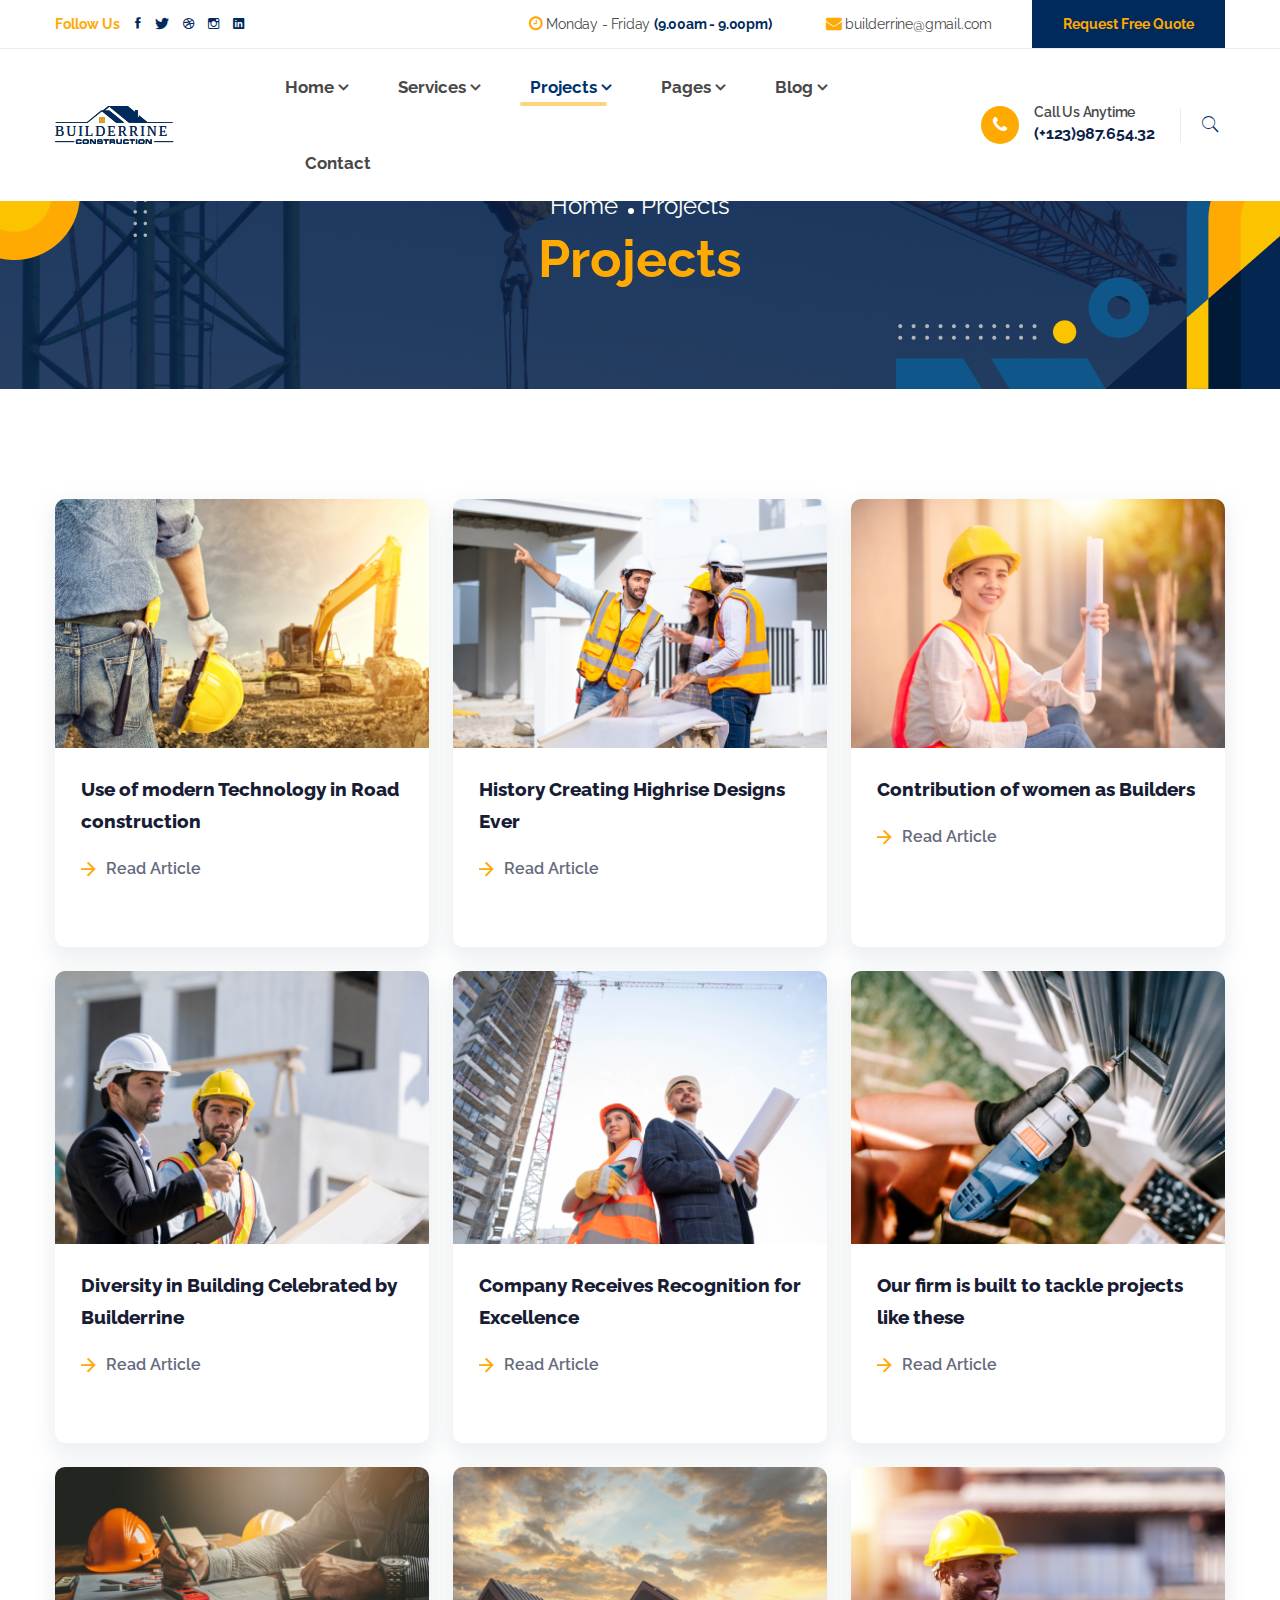
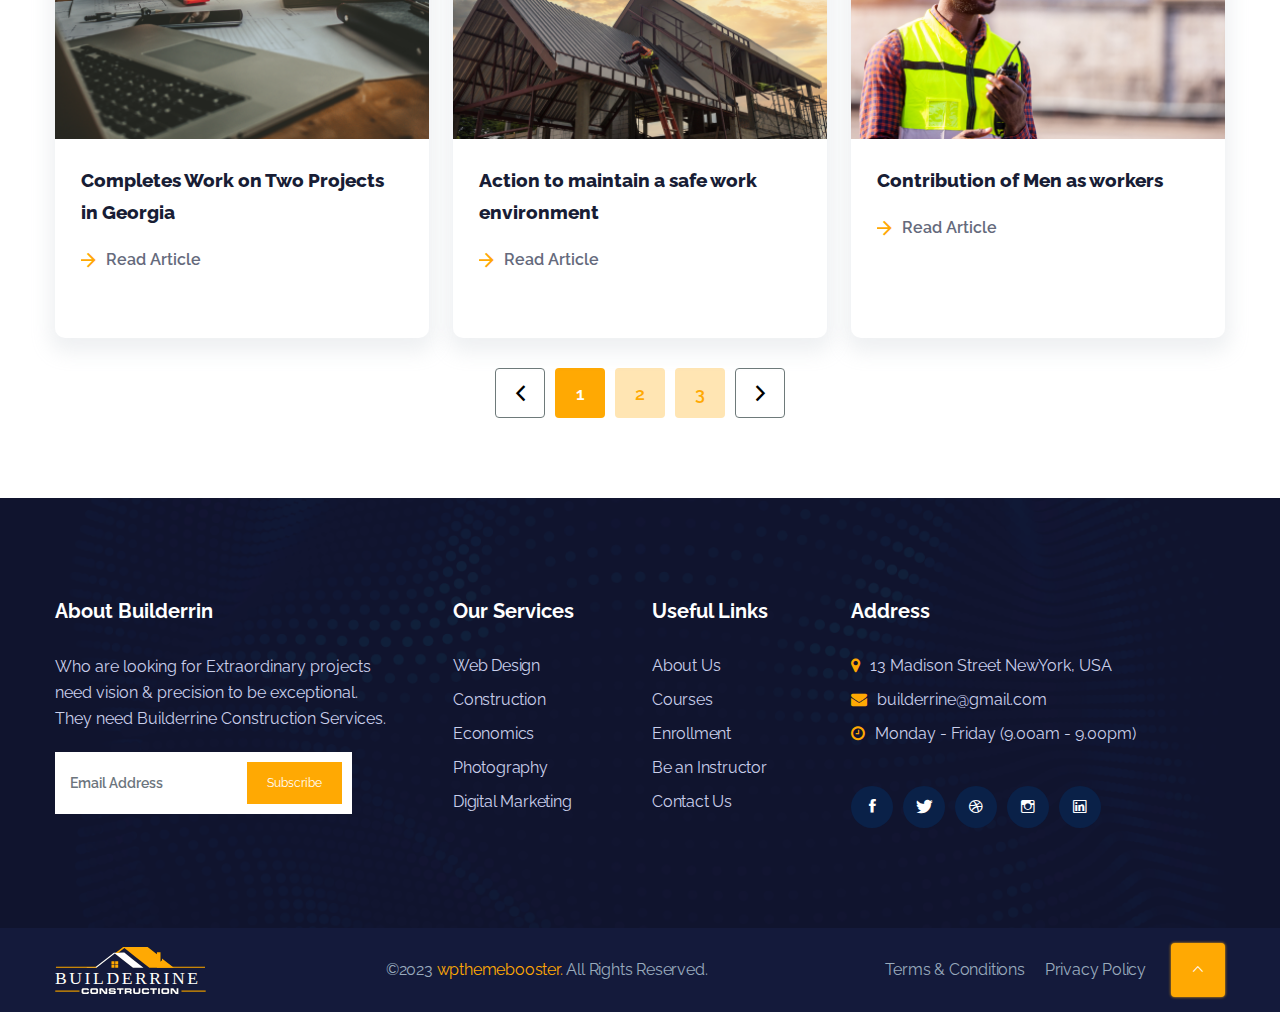
<file: project.html>
<!DOCTYPE html>
<html lang="zxx">
    
<!-- Mirrored from wpthemebooster.com/demo/themeforest/html/builderrin/light/project.html by HTTrack Website Copier/3.x [XR&CO'2014], Wed, 03 Apr 2024 09:38:15 GMT -->
<head>
        <!-- Meta Tags -->
        <meta charset="utf-8">
        <meta http-equiv="X-UA-Compatible" content="IE=edge">
        <meta name="viewport" content="width=device-width, initial-scale=1, maximum-scale=1, user-scalable=0">
        <meta name="description" content="Builderrin Construction Multipages HTML5 Template">
        <meta name="author" content="">

        <!-- Page Title -->
        <title>Builderrin Construction Multipages HTML5 Template</title>

        <!-- Favicon and touch Icons -->
        <link href="images/favicon.png" rel="shortcut icon" type="image/png">
        <link href="images/apple-touch-icon.html" rel="apple-touch-icon">
        <link href="images/apple-touch-icon-72x72.html" rel="apple-touch-icon" sizes="72x72">
        <link href="images/apple-touch-icon-114x114.html" rel="apple-touch-icon" sizes="114x114">
        <link href="images/apple-touch-icon-144x144.html" rel="apple-touch-icon" sizes="144x144">

        <!-- Lead Style -->
        <link href="css/style.css" rel="stylesheet" type="text/css">
    </head>

    <body>
		<!--PreLoader-->
		<div id="preloader" class="loader_show">
			<div class="loader-wrap">
			<div class="loader">
				<div class="loader-inner"></div>
			</div>
			</div>
		</div>
		<!--PreLoader Ends-->
		
		

		<!-- Header 1 -->
		<header class="header">
			<div class="top_bar">
				<div class="container">
					<div class="top_bar_inner">
						<div class="header_social">
							<h6>Follow Us</h6>
							<ul class="top_social">
								<li class="facebook"><a href="#"><i class="ion-social-facebook"></i></a></li>
								<li class="twitter"><a href="#"><i class="ion-social-twitter"></i></a></li>
								<li class="dribbble"><a href="#"><i class="ion-social-dribbble-outline"></i></a></li>
								<li class="instagram"><a href="#"><i class="ion-social-instagram-outline"></i></a></li>
								<li class="linkedin"><a href="#"><i class="ion-social-linkedin"></i></a></li>
							</ul>
						</div>
						<div class="header_info">
							<div class="schedule">
								<div class="hide_icon d-md-none" data-text="Monday - Friday (9.00am - 9.00pm)"> <span><i class="fa fa-clock-o"></i></span></div>
								<div class="d-none d-md-block"><span><i class="fa fa-clock-o"></i></span> Monday - Friday <strong>(9.00am - 9.00pm)</strong></div>
							</div>
							<div class="schedule">
								<div class="hide_icon d-md-none" data-text="builderrine@gmail.com"> <span><i class="fa fa-envelope"></i></span></div>
								<div class="d-none d-md-block"><span><i class="fa fa-envelope"></i></span> builderrine@gmail.com</div>
							</div>
							<div class="free_contact">
								<a href="contact.html" class="btn">Request Free Quote</a>
							</div>
						</div>
					</div>
				</div>
			</div>
				
			<div class="middle_bar">
				<div class="container">
					<div class="middle_bar_inner">
						<div class="logo">
							<a href="index.html" class="light_mode_logo"><img src="images/logo.svg" alt="logo"></a>
							<a href="index.html" class="dark_mode_logo"><img src="images/logo_foot.svg" alt="logo"></a>
						</div>

						<div class="header_right_part">
							<div class="mainnav">
								<ul class="main_menu">
									<li class="menu-item menu-item-has-children"><a href="index.html">Home</a>
										<ul class="sub-menu">
											<li class="menu-item"><a href="index.html">Home One</a></li>
											<li class="menu-item"><a href="index-2.html">Home Two</a></li>
										</ul>
									</li>
									<li class="menu-item menu-item-has-children"><a href="#">Services</a>
										<ul class="sub-menu">
											<li class="menu-item"><a href="services.html">Service One</a></li>
											<li class="menu-item"><a href="services-2.html">Service Two</a></li>
											<li class="menu-item"><a href="service-details.html">Service Details</a></li>
										</ul>
									</li>
									<li class="menu-item menu-item-has-children active"><a href="#">Projects</a>
										<ul class="sub-menu">
											<li class="menu-item active"><a href="project.html">Projects One</a></li>
											<li class="menu-item"><a href="project-2.html">Peojects Two</a></li>
											<li class="menu-item"><a href="project-details.html">Peojects Details</a></li>
										</ul>
									</li>
									<li class="menu-item menu-item-has-children"><a href="#">Pages</a>
										<ul class="sub-menu">
											<li class="menu-item"><a href="about.html">About</a></li>
											<li class="menu-item"><a href="team.html">Team</a></li>
											<li class="menu-item"><a href="faq.html">FAQ</a></li>
											<li class="menu-item menu-item-has-children"><a href="#">Shop</a>
												<ul class="sub-menu">
													<li class="menu-item"><a href="shop-1.html">Shop One</a></li>
													<li class="menu-item"><a href="shop-2.html">Shop Two</a></li>
													<li class="menu-item"><a href="shop-3.html">Shop Three</a></li>
													<li class="menu-item"><a href="shop-4.html">Shop Four</a></li>
													<li class="menu-item"><a href="product.html">Product Details</a></li>
													<li class="menu-item"><a href="cart.html">Cart</a></li>
													<li class="menu-item"><a href="checkout.html">Checkout</a></li>
												</ul>
											</li>
										</ul>
									</li>
									<li class="menu-item menu-item-has-children"><a href="#">Blog</a>
										<ul class="sub-menu">
											<li class="menu-item"><a href="blog-1.html">Blog One</a></li>
											<li class="menu-item"><a href="blog-2.html">Blog Two</a></li>
											<li class="menu-item"><a href="blog-details.html">Blog Details</a></li>
										</ul>
									</li>
									<li class="menu-item"><a href="contact.html">Contact</a></li>
								</ul>
							</div>
							<div class="phone">
								<i class="fa fa-phone" aria-hidden="true"></i>
								<div><span>Call Us Anytime</span><br><span class="phn_number">(+123)987.654.32</span></div>
							</div>
							<div class="header_search">								
								<button type="submit" class="form-control-submit"><i class="ion-ios-search"></i></button>
							</div>
							<div class="open_search">
								<form class="search_form" action="https://wpthemebooster.com/demo/themeforest/html/builderrin/light/search.php">
									<input type="text" name="search" class="keyword form-control" placeholder="Search..." />
									<button type="submit" class="form-control-submit"><i class="ion-ios-search"></i></button>
								</form>
							</div>							
							<button class="ma5menu__toggle" type="button">
								<i class="ion-android-menu"></i>
							</button>
						</div>
					</div>
				</div>
			</div>
		</header>

		<!-- Page Header -->
        <div class="page_header">
            <div class="page_header_content">
                <div class="container">
                    <ul class="breadcrumb">
                        <li><a href="index.html">Home</a></li>
                        <li class="active">Projects</li>
                    </ul>
                    <h2 class="heading">Projects</h2>
                </div>
            </div>
        </div>

		<div class="main_wrapper">
			<div class="blog section">
                <div class="container">
                    <div class="blog_grid">
						<div class="row g-4">
							<div class="col-lg-4 col-md-6">
								<article class="blog_post blog_post2">
									<div class="post_img">
										<a href="blog-2.html"><img src="images/blog/b3.png" alt="img"></a>
										
									</div>
									<div class="post_content">
										<div class="post_header">
											
											<h3 class="post_title">
												<a href="blog-2.html">Use of modern Technology in Road construction</a>
											</h3>
										</div>
										<div class="post_footer">
											<div class="read_more">
												<a href="blog-details.html"><span>Read Article</span></a>
											</div>
										</div>
									</div>
								</article>
							</div>
							<div class="col-lg-4 col-md-6">
								<article class="blog_post blog_post2">
									<div class="post_img">
										<a href="blog-2.html"><img src="images/blog/b4.png" alt="img"></a>
										
									</div>
									<div class="post_content">
										<div class="post_header">
											
											<h3 class="post_title">
												<a href="blog-2.html">History Creating Highrise Designs Ever</a>
											</h3>
										</div>
										<div class="post_footer">
											<div class="read_more">
												<a href="blog-details.html"><span>Read Article</span></a>
											</div>
										</div>
									</div>
								</article>
							</div>
							<div class="col-lg-4 col-md-6">
								<article class="blog_post blog_post2">
									<div class="post_img">
										<a href="blog-2.html"><img src="images/blog/b5.png" alt="img"></a>
										
									</div>
									<div class="post_content">
										<div class="post_header">
											
											<h3 class="post_title">
												<a href="blog-2.html">Contribution of women as Builders</a>
											</h3>
										</div>
										<div class="post_footer">
											<div class="read_more">
												<a href="blog-details.html"><span>Read Article</span></a>
											</div>
										</div>
									</div>
								</article>
							</div>
							<div class="col-lg-4 col-md-6">
								<article class="blog_post blog_post2">
									<div class="post_img">
										<a href="blog-2.html"><img src="images/blog/b6.png" alt="img"></a>
										
									</div>
									<div class="post_content">
										<div class="post_header">
											
											<h3 class="post_title">
												<a href="blog-details.html">Diversity in Building Celebrated by Builderrine</a>
											</h3>
										</div>
										<div class="post_footer">
											<div class="read_more">
												<a href="blog-details.html"><span>Read Article</span></a>
											</div>
										</div>
									</div>
								</article>
							</div>
							<div class="col-lg-4 col-md-6">
								<article class="blog_post blog_post2">
									<div class="post_img">
										<a href="blog-2.html"><img src="images/blog/b7.png" alt="img"></a>
										
									</div>
									<div class="post_content">
										<div class="post_header">
											
											<h3 class="post_title">
												<a href="blog-details.html">Company Receives Recognition for Excellence</a>
											</h3>
										</div>
										<div class="post_footer">
											<div class="read_more">
												<a href="blog-details.html"><span>Read Article</span></a>
											</div>
										</div>
									</div>
								</article>
							</div>
							<div class="col-lg-4 col-md-6">
								<article class="blog_post blog_post2">
									<div class="post_img">
										<a href="blog-2.html"><img src="images/blog/b8.png" alt="img"></a>
										
									</div>
									<div class="post_content">
										<div class="post_header">
											
											<h3 class="post_title">
												<a href="blog-details.html">Our firm is built to tackle projects like these</a>
											</h3>
										</div>
										<div class="post_footer">
											<div class="read_more">
												<a href="blog-details.html"><span>Read Article</span></a>
											</div>
										</div>
									</div>
								</article>
							</div>
							<div class="col-lg-4 col-md-6">
								<article class="blog_post blog_post2">
									<div class="post_img">
										<a href="blog-2.html"><img src="images/blog/bg-4.png" alt="img"></a>
										
									</div>
									<div class="post_content">
										<div class="post_header">
											
											<h3 class="post_title">
												<a href="blog-details.html">Completes Work on Two Projects in Georgia</a>
											</h3>
										</div>
										<div class="post_footer">
											<div class="read_more">
												<a href="blog-details.html"><span>Read Article</span></a>
											</div>
										</div>
									</div>
								</article>
							</div>
							<div class="col-lg-4 col-md-6">
								<article class="blog_post blog_post2">
									<div class="post_img">
										<a href="blog-2.html"><img src="images/blog/bg-3.png" alt="img"></a>
										
									</div>
									<div class="post_content">
										<div class="post_header">
											
											<h3 class="post_title">
												<a href="blog-details.html">Action to maintain a safe work environment
												</a>
											</h3>
										</div>
										<div class="post_footer">
											<div class="read_more">
												<a href="blog-details.html"><span>Read Article</span></a>
											</div>
										</div>
									</div>
								</article>
							</div>
							<div class="col-lg-4 col-md-6">
								<article class="blog_post blog_post2">
									<div class="post_img">
										<a href="blog-2.html"><img src="images/blog/bg-7.png" alt="img"></a>
										
									</div>
									<div class="post_content">
										<div class="post_header">
											
											<h3 class="post_title">
												<a href="blog-details.html">Contribution of Men as workers</a>
											</h3>
										</div>
										<div class="post_footer">
											<div class="read_more">
												<a href="blog-details.html"><span>Read Article</span></a>
											</div>
										</div>
									</div>
								</article>
							</div>
							<div class="pagination-div">
								<ul class="pagination">
									<li><a href="#"><i class="ion-chevron-left"></i></a></li>
									<li><a class="page-number current" href="#">1</a></li>
									<li><a class="page-number" href="#">2</a></li>
									<li><a class="page-number" href="#">3</a></li>
									<li><a href="#"><i class="ion-chevron-right"></i></a></li>
								</ul>
							</div>
						</div>
					</div>
					
                </div>
			</div>
		</div>

		
			
		<!-- Footer 1 -->
			<footer class="footer">
				<div class="footer_above">
					<div class="container">
						<div class="row">
							<div class="col-lg-4 col-md-6 col-sm-12">
								<div class="footer_widget footer_widget_padding">
									<h4 class="widget_title">
										About Builderrin
									</h4>
									<p>Who are looking for Extraordinary projects need vision & precision to be exceptional. They need Builderrine Construction Services.</p>
									<div class="subscribe">
										<form class="form-inline">				
										<div class="input-group mb-2 mr-sm-2">
										  <input type="email" class="form-control" placeholder="Email Address">
										</div>									  
										<button type="submit" class="btn">Subscribe</button>
									  </form>
									</div>
								</div>
							</div>
							<div class="col-lg-2 col-md-6 col-sm-12">
								<div class="footer_widget footer_links">
									<h4 class="widget_title">
										Our Services
									</h4>
									<div class="footer_nav">
										<ul class="footer_menu">
											<li class="menu-item"><a href="project.html">Web Design</a></li>
											<li class="menu-item"><a href="project-2.html">Construction</a></li>
											<li class="menu-item"><a href="project-details.html">Economics</a></li>
											<li class="menu-item"><a href="project-2.html">Photography</a></li>
											<li class="menu-item"><a href="project.html">Digital Marketing</a></li>
										</ul>
									</div>
								</div>
							</div>
							<div class="col-lg-2 col-md-6 col-sm-12">
								<div class="footer_widget footer_links">
									<h4 class="widget_title">
										Useful Links
									</h4>
									<div class="footer_nav">
										<ul class="footer_menu">
											<li class="menu-item"><a href="about.html">About Us</a></li>
											<li class="menu-item"><a href="blog-details.html">Courses</a></li>
											<li class="menu-item"><a href="project-details.html">Enrollment</a></li>
											<li class="menu-item"><a href="service-details.html">Be an Instructor</a></li>
											<li class="menu-item"><a href="contact.html">Contact Us</a></li>
										</ul>
									</div>
								</div>
							</div>
							<div class="col-lg-4 col-md-6 col-sm-12">
								<div class="footer_widget">
									<h4 class="widget_title">
										Address
									</h4>
									<ul>
										<li><i class="fa fa-map-marker" aria-hidden="true"></i><span>13 Madison Street NewYork, USA</span></li>
										<li><i class="fa fa-envelope" aria-hidden="true"></i><span>builderrine@gmail.com</span></li>
										<li><i class="fa fa-clock-o" aria-hidden="true"></i><span>Monday - Friday (9.00am - 9.00pm)</span></li>
									</ul>
									<div class="side_footer_social">
										<ul class="bottom_social">
											<li class="facebook"><a href="#"><i class="ion-social-facebook"></i></a></li>
											<li class="twitter"><a href="#"><i class="ion-social-twitter"></i></a></li>
											<li class="dribbble"><a href="#"><i class="ion-social-dribbble-outline"></i></a></li>
											<li class="instagram"><a href="#"><i class="ion-social-instagram-outline"></i></a></li>
											<li class="linkedin"><a href="#"><i class="ion-social-linkedin-outline"></i></a></li>
										</ul>
									</div>
								</div>
							</div>
						</div>
					</div>
				</div>
				<div class="footer_bottom">
					<div class="container">
						<div class="footer_bottom_inner">
							<div class="logo">
								<a href="index.html"><img src="images/logo_foot.svg" alt="Logo"></a>
							</div>
							<div class="copyright">
								<p>&copy;2023 <a href="https://themeforest.net/user/wpthemebooster">WPThemeBooster.</a> All rights reserved.</p>
							</div>
							<div class="footer_nav_bottom">
								<ul>
									<li><a href="#">Terms & Conditions</a></li>
									<li><a href="#">Privacy Policy</a></li>
								</ul>
							</div>
							<div class="totop">
								<a href="#"><i class="ion-ios-arrow-up"></i></a>
							</div>
						</div>
					</div>
				</div>
			</footer>
		
			<div class="slide_navi">
				<div class="side_footer_social">
					<ul class="bottom_social">
						<li class="facebook"><a href="#"><i class="ion-social-facebook"></i></a></li>
						<li class="twitter"><a href="#"><i class="ion-social-twitter"></i></a></li>
						<li class="dribbble"><a href="#"><i class="ion-social-dribbble-outline"></i></a></li>
						<li class="instagram"><a href="#"><i class="ion-social-instagram-outline"></i></a></li>
						<li class="linkedin"><a href="#"><i class="ion-social-linkedin-outline"></i></a></li>
					</ul>
				</div>
			</div>


	
	<!-- All JavaScript Files -->
	<script src="js/jquery-3.6.0.min.js"></script>
	<script src="js/bootstrap.min.js"></script>
		<script src="plugins/swiper/swiper-bundle.min.js"></script>
	
	
	<script src="plugins/menu/ma5-menu.min.js"></script>
	<script src="plugins/owlcarousel/owl.carousel.min.js"></script>
    <!-- Select2 -->
    <script src="plugins/select2/js/select2.min.js"></script>
	
	<!-- Isotope -->
	<script src="plugins/isotope/isotope.pkgd.min.js"></script>
	<script src="plugins/isotope/imagesloaded.pkgd.min.js"></script>	

	<script src="plugins/aos/aos.js"></script>
		<script src="js/custom.js"></script>
</body>

<!-- Mirrored from wpthemebooster.com/demo/themeforest/html/builderrin/light/project.html by HTTrack Website Copier/3.x [XR&CO'2014], Wed, 03 Apr 2024 09:38:15 GMT -->
</html>
</file>
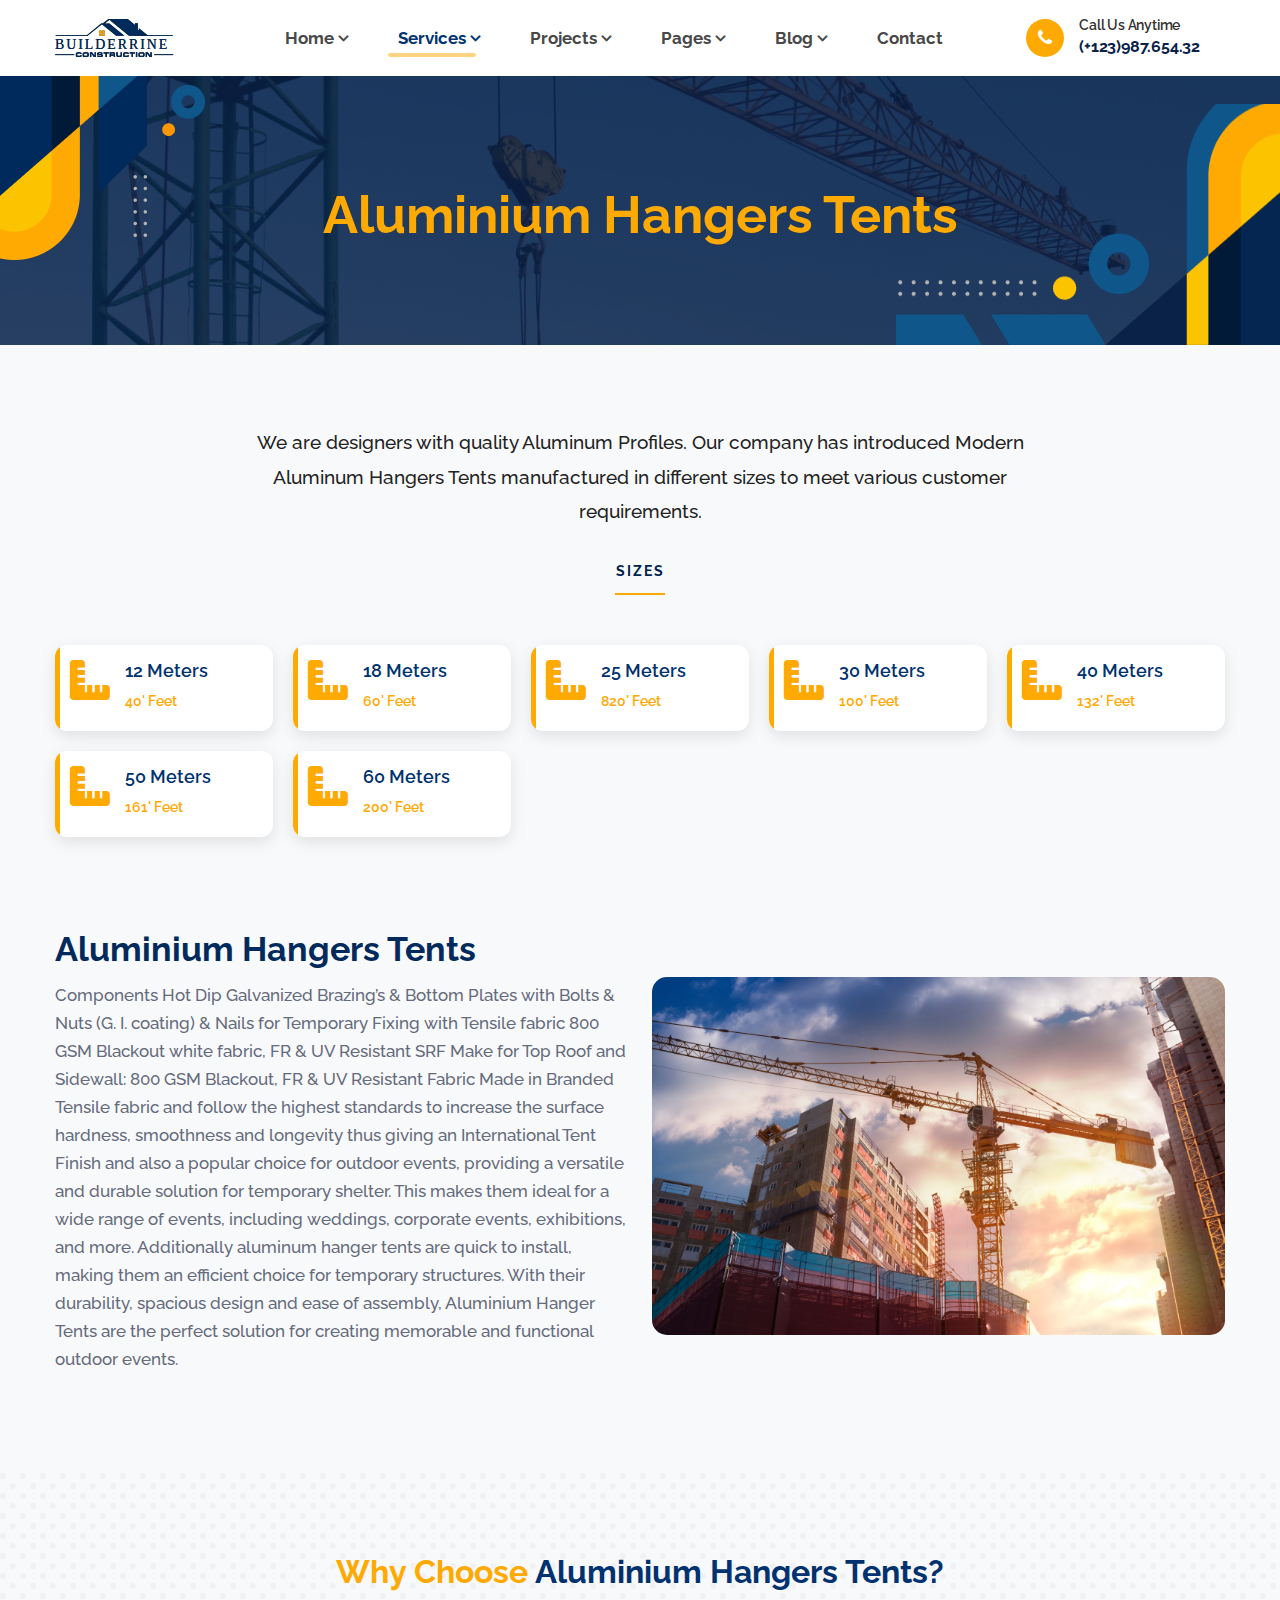
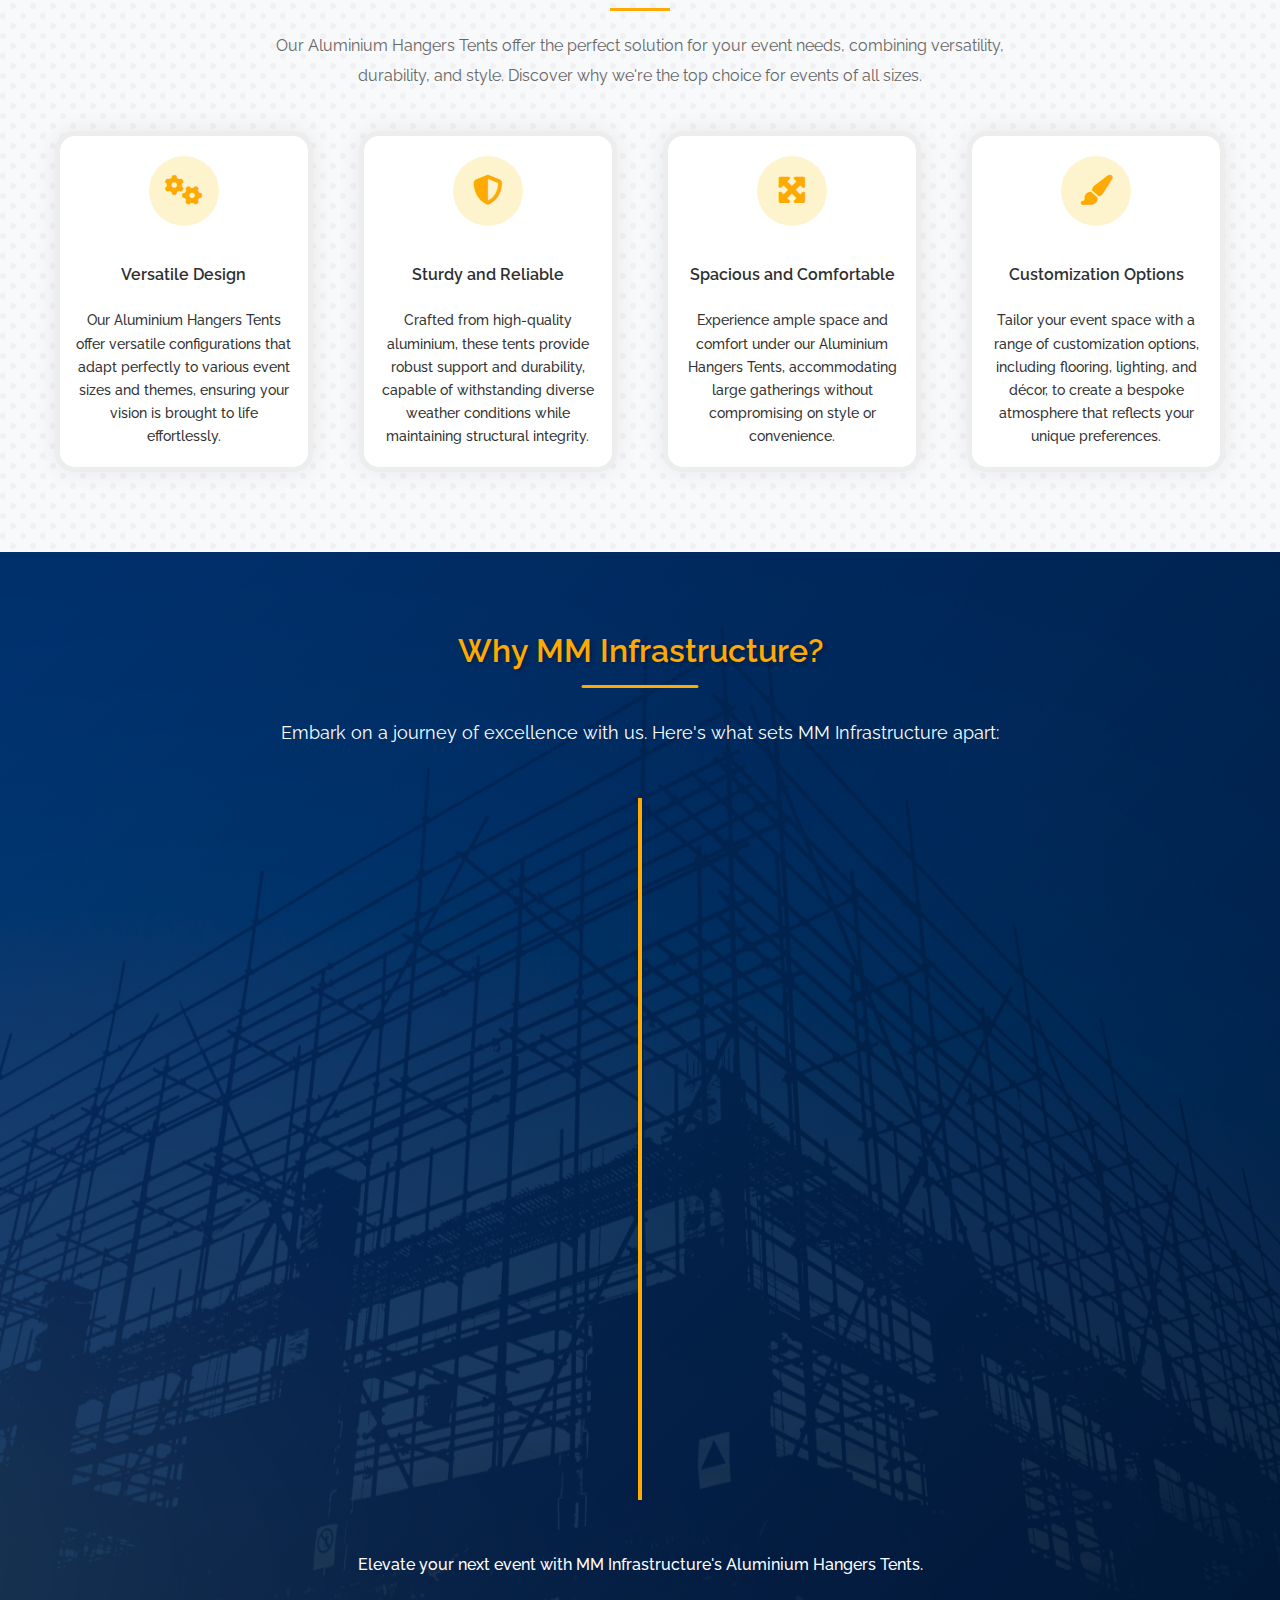
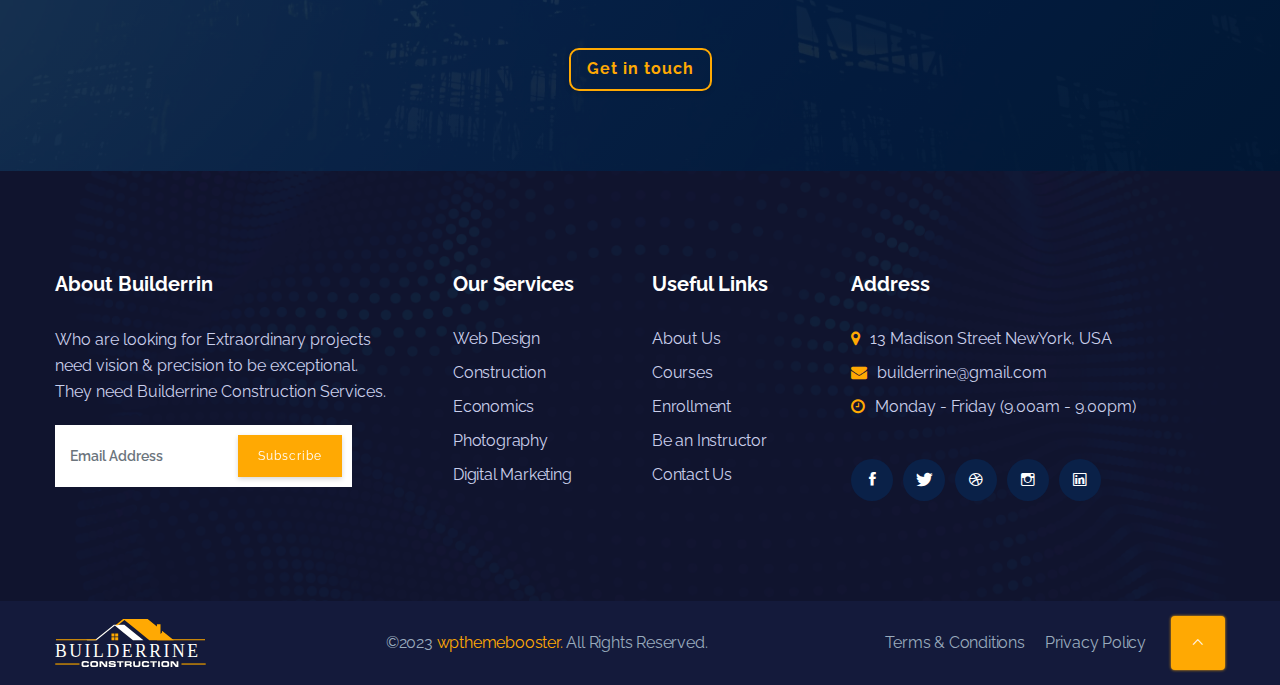
<file: service-details1.html>
<!DOCTYPE html>
<html lang="zxx">
  <!-- Mirrored from wpthemebooster.com/demo/themeforest/html/builderrin/light/service-details.html by HTTrack Website Copier/3.x [XR&CO'2014], Wed, 03 Apr 2024 09:38:07 GMT -->
  <head>
    <!-- Meta Tags -->
    <meta charset="utf-8" />
    <meta http-equiv="X-UA-Compatible" content="IE=edge" />
    <meta
      name="viewport"
      content="width=device-width, initial-scale=1, maximum-scale=1, user-scalable=0"
    />
    <meta
      name="description"
      content="Builderrin Construction Multipages HTML5 Template"
    />
    <meta name="author" content="" />

    <!-- Page Title -->
    <title>Aluminium Hangers Tents</title>

    <!-- Favicon and touch Icons -->
    <link href="images/favicon.png" rel="shortcut icon" type="image/png" />
    <link href="images/apple-touch-icon.html" rel="apple-touch-icon" />
    <link
      href="images/apple-touch-icon-72x72.html"
      rel="apple-touch-icon"
      sizes="72x72"
    />
    <link
      href="images/apple-touch-icon-114x114.html"
      rel="apple-touch-icon"
      sizes="114x114"
    />
    <link
      href="images/apple-touch-icon-144x144.html"
      rel="apple-touch-icon"
      sizes="144x144"
    />
    <link
      rel="stylesheet"
      href="https://cdnjs.cloudflare.com/ajax/libs/font-awesome/6.1.1/css/all.min.css"
    />
    <!-- Lead Style -->
    <link href="css/style.css" rel="stylesheet" type="text/css" />
    <link rel="stylesheet" href="Changes/newCSS.css" />
  </head>

  <body>
    <!--PreLoader-->
    <!-- <div id="preloader" class="loader_show">
			<div class="loader-wrap">
			<div class="loader">
				<div class="loader-inner"></div>
			</div>
			</div>
		</div> -->
    <!--PreLoader Ends-->

    <!-- Header 1 -->
    <header class="header">
      <div class="middle_bar">
        <div class="container">
          <div class="middle_bar_inner">
            <div class="logo">
              <a href="index.html" class="light_mode_logo"
                ><img src="images/logo.svg" alt="logo"
              /></a>
              <a href="index.html" class="dark_mode_logo"
                ><img src="images/logo_foot.svg" alt="logo"
              /></a>
            </div>

            <div class="header_right_part">
              <div class="mainnav">
                <ul class="main_menu">
                  <li class="menu-item menu-item-has-children">
                    <a href="index.html">Home</a>
                    <ul class="sub-menu">
                      <li class="menu-item">
                        <a href="index.html">Home One</a>
                      </li>
                      <li class="menu-item">
                        <a href="index-2.html">Home Two</a>
                      </li>
                    </ul>
                  </li>
                  <li class="menu-item menu-item-has-children active">
                    <a href="#">Services</a>
                    <ul class="sub-menu">
                      <li class="menu-item">
                        <a href="services.html">Service One</a>
                      </li>
                      <li class="menu-item">
                        <a href="services-2.html">Service Two</a>
                      </li>
                      <li class="menu-item active">
                        <a href="service-details.html">Service Details</a>
                      </li>
                    </ul>
                  </li>
                  <li class="menu-item menu-item-has-children">
                    <a href="#">Projects</a>
                    <ul class="sub-menu">
                      <li class="menu-item">
                        <a href="project.html">Projects One</a>
                      </li>
                      <li class="menu-item">
                        <a href="project-2.html">Peojects Two</a>
                      </li>
                      <li class="menu-item">
                        <a href="project-details.html">Peojects Details</a>
                      </li>
                    </ul>
                  </li>
                  <li class="menu-item menu-item-has-children">
                    <a href="#">Pages</a>
                    <ul class="sub-menu">
                      <li class="menu-item"><a href="about.html">About</a></li>
                      <li class="menu-item"><a href="team.html">Team</a></li>
                      <li class="menu-item"><a href="faq.html">FAQ</a></li>
                      <li class="menu-item menu-item-has-children">
                        <a href="#">Shop</a>
                        <ul class="sub-menu">
                          <li class="menu-item">
                            <a href="shop-1.html">Shop One</a>
                          </li>
                          <li class="menu-item">
                            <a href="shop-2.html">Shop Two</a>
                          </li>
                          <li class="menu-item">
                            <a href="shop-3.html">Shop Three</a>
                          </li>
                          <li class="menu-item">
                            <a href="shop-4.html">Shop Four</a>
                          </li>
                          <li class="menu-item">
                            <a href="product.html">Product Details</a>
                          </li>
                          <li class="menu-item">
                            <a href="cart.html">Cart</a>
                          </li>
                          <li class="menu-item">
                            <a href="checkout.html">Checkout</a>
                          </li>
                        </ul>
                      </li>
                    </ul>
                  </li>
                  <li class="menu-item menu-item-has-children">
                    <a href="#">Blog</a>
                    <ul class="sub-menu">
                      <li class="menu-item">
                        <a href="blog-1.html">Blog One</a>
                      </li>
                      <li class="menu-item">
                        <a href="blog-2.html">Blog Two</a>
                      </li>
                      <li class="menu-item">
                        <a href="blog-details.html">Blog Details</a>
                      </li>
                    </ul>
                  </li>
                  <li class="menu-item"><a href="contact.html">Contact</a></li>
                </ul>
              </div>
              <div class="phone">
                <i class="fa fa-phone" aria-hidden="true"></i>
                <div>
                  <span>Call Us Anytime</span><br /><span class="phn_number"
                    >(+123)987.654.32</span
                  >
                </div>
              </div>

              <button class="ma5menu__toggle" type="button">
                <i class="ion-android-menu"></i>
              </button>
            </div>
          </div>
        </div>
      </div>
    </header>

    <!-- Page Header -->
    <div class="page_header">
      <div class="page_header_content">
        <div class="container">
          <h2 class="heading">Aluminium Hangers Tents</h2>
        </div>
      </div>
    </div>

    <section class="service-details-section">
      <div class="main_wrapper">
        <div class="container">
          <div class="project_details section">
            <div class="">
              <p class="lead">
                We are designers with quality Aluminum Profiles. Our company has
                introduced Modern Aluminum Hangers Tents manufactured in
                different sizes to meet various customer requirements.
              </p>
              <div class="project_details_inner">
                <div class="sizes-card">
                  <h4
                    class="widget_title d-flex justify-content-center align-items-center flex-column"
                  >
                    Sizes
                    <span class="title_line"></span>
                  </h4>
                  <div class="size-grid">
                    <div class="size-card" data-meters="12" data-feet="40">
                      <i class="fas fa-ruler-combined size-icon"></i>
                      <div class="size-info">
                        <h3>12 Meters</h3>
                        <p>40' Feet</p>
                      </div>
                    </div>
                    <div class="size-card" data-meters="18" data-feet="60">
                      <i class="fas fa-ruler-combined size-icon"></i>
                      <div class="size-info">
                        <h3>18 Meters</h3>
                        <p>60' Feet</p>
                      </div>
                    </div>
                    <div class="size-card" data-meters="25" data-feet="820">
                      <i class="fas fa-ruler-combined size-icon"></i>
                      <div class="size-info">
                        <h3>25 Meters</h3>
                        <p>820' Feet</p>
                      </div>
                    </div>
                    <div class="size-card" data-meters="30" data-feet="100">
                      <i class="fas fa-ruler-combined size-icon"></i>
                      <div class="size-info">
                        <h3>30 Meters</h3>
                        <p>100' Feet</p>
                      </div>
                    </div>
                    <div class="size-card" data-meters="40" data-feet="132">
                      <i class="fas fa-ruler-combined size-icon"></i>
                      <div class="size-info">
                        <h3>40 Meters</h3>
                        <p>132' Feet</p>
                      </div>
                    </div>
                    <div class="size-card" data-meters="50" data-feet="161">
                      <i class="fas fa-ruler-combined size-icon"></i>
                      <div class="size-info">
                        <h3>50 Meters</h3>
                        <p>161' Feet</p>
                      </div>
                    </div>
                    <div class="size-card" data-meters="60" data-feet="200">
                      <i class="fas fa-ruler-combined size-icon"></i>
                      <div class="size-info">
                        <h3>60 Meters</h3>
                        <p>200' Feet</p>
                      </div>
                    </div>
                  </div>
                </div>
                <div class="row align-items-center pt-4">
                  <div class="col-md-6">
                    <div class="post_header">
                      <h3 class="post_title">Aluminium Hangers Tents</h3>
                    </div>
                    <div class="fulltext">
                      <p>
                        Components Hot Dip Galvanized Brazing’s & Bottom Plates
                        with Bolts & Nuts (G. I. coating) & Nails for Temporary
                        Fixing with Tensile fabric 800 GSM Blackout white
                        fabric, FR & UV Resistant SRF Make for Top Roof and
                        Sidewall: 800 GSM Blackout, FR & UV Resistant Fabric
                        Made in Branded Tensile fabric and follow the highest
                        standards to increase the surface hardness, smoothness
                        and longevity thus giving an International Tent Finish
                        and also a popular choice for outdoor events, providing
                        a versatile and durable solution for temporary shelter.
                        This makes them ideal for a wide range of events,
                        including weddings, corporate events, exhibitions, and
                        more. Additionally aluminum hanger tents are quick to
                        install, making them an efficient choice for temporary
                        structures. With their durability, spacious design and
                        ease of assembly, Aluminium Hanger Tents are the perfect
                        solution for creating memorable and functional outdoor
                        events.
                      </p>
                    </div>
                  </div>
                  <div class="post_img col-md-6 my-4">
                    <img src="images/services/details.png" alt="blog" />
                  </div>
                </div>
              </div>
            </div>
          </div>
        </div>
      </div>
    </section>

	<section class="why-choose-us">
		<div class="feat bg-gray">
			<div class="container">
				<div class="d-flex justify-content-center align-items-center">
					<div class="section-head">
						<h4><span>Why Choose</span> Aluminium Hangers Tents?</h4>
						<p>Our Aluminium Hangers Tents offer the perfect solution for your event needs, combining versatility, durability, and style. Discover why we're the top choice for events of all sizes.</p>
					</div>
				</div>
				<div class="row">
					<div class="col-lg-3">
						<div class="item">
							<span class="icon"><i class="fas fa-cogs"></i></span>
							<h6>Versatile Design</h6>
							<p>Our Aluminium Hangers Tents offer versatile configurations that adapt perfectly to various event sizes and themes, ensuring your vision is brought to life effortlessly.
							</p>
						</div>
					</div>
					<div class="col-lg-3">
						<div class="item">
							<span class="icon"><i class="fas fa-shield-alt"></i></span>
							<h6>Sturdy and Reliable</h6>
							<p>Crafted from high-quality aluminium, these tents provide robust support and durability, capable of withstanding diverse weather conditions while maintaining structural integrity.
							</p>
						</div>
					</div>
					<div class="col-lg-3">
						<div class="item">
							<span class="icon"><i class="fas fa-expand-arrows-alt"></i></span>
							<h6>Spacious and Comfortable</h6>
							<p>Experience ample space and comfort under our Aluminium Hangers Tents, accommodating large gatherings without compromising on style or convenience.
							</p>
						</div>
					</div>
					<div class="col-lg-3">
						<div class="item">
							<span class="icon"><i class="fas fa-paint-brush"></i></span>
							<h6>Customization Options</h6>
							<p>Tailor your event space with a range of customization options, including flooring, lighting, and décor, to create a bespoke atmosphere that reflects your unique preferences.
							</p>
						</div>
					</div>
				</div>
			</div>
		</div>
	</section>

	<section class="why-section">
		<div class="mm-infrastructure-journey">
			<div class="container">
				<h2>Why MM Infrastructure?</h2>
				<p class="intro-text">Embark on a journey of excellence with us. Here's what sets MM Infrastructure apart:</p>
				<div class="journey-timeline">
					<div class="timeline-item">
						<div class="timeline-content">
							<h3>Professional Service</h3>
							<p>Our team of experts ensures seamless execution from planning to dismantling, leaving you free to focus on your event’s success.</p>
						</div>
					</div>
					<div class="timeline-item">
						<div class="timeline-content">
							<h3>Quality Assurance</h3>
							<p> We uphold the highest standards of quality and safety, providing peace of mind that your event infrastructure is secure and reliable.</p>
						</div>
					</div>
					<div class="timeline-item">
						<div class="timeline-content">
							<h3>Client-Centric Approach</h3>
							<p> We prioritize your vision and requirements, offering flexible solutions that exceed expectations and ensure maximum satisfaction.</p>
						</div>
					</div>
				</div>
				<div class="cta-section">
					<p>Elevate your next event with MM Infrastructure's Aluminium Hangers Tents.</p>
					<a href="#"><button class="mt-5"> Get in touch</button></a>
				</div>
			</div>
		</div>
	</section>

    <!-- Footer 1 -->
    <footer class="footer">
      <div class="footer_above">
        <div class="container">
          <div class="row">
            <div class="col-lg-4 col-md-6 col-sm-12">
              <div class="footer_widget footer_widget_padding">
                <h4 class="widget_title">About Builderrin</h4>
                <p>
                  Who are looking for Extraordinary projects need vision &
                  precision to be exceptional. They need Builderrine
                  Construction Services.
                </p>
                <div class="subscribe">
                  <form class="form-inline">
                    <div class="input-group mb-2 mr-sm-2">
                      <input
                        type="email"
                        class="form-control"
                        placeholder="Email Address"
                      />
                    </div>
                    <button type="submit" class="btn">Subscribe</button>
                  </form>
                </div>
              </div>
            </div>
            <div class="col-lg-2 col-md-6 col-sm-12">
              <div class="footer_widget footer_links">
                <h4 class="widget_title">Our Services</h4>
                <div class="footer_nav">
                  <ul class="footer_menu">
                    <li class="menu-item">
                      <a href="project.html">Web Design</a>
                    </li>
                    <li class="menu-item">
                      <a href="project-2.html">Construction</a>
                    </li>
                    <li class="menu-item">
                      <a href="project-details.html">Economics</a>
                    </li>
                    <li class="menu-item">
                      <a href="project-2.html">Photography</a>
                    </li>
                    <li class="menu-item">
                      <a href="project.html">Digital Marketing</a>
                    </li>
                  </ul>
                </div>
              </div>
            </div>
            <div class="col-lg-2 col-md-6 col-sm-12">
              <div class="footer_widget footer_links">
                <h4 class="widget_title">Useful Links</h4>
                <div class="footer_nav">
                  <ul class="footer_menu">
                    <li class="menu-item"><a href="about.html">About Us</a></li>
                    <li class="menu-item">
                      <a href="blog-details.html">Courses</a>
                    </li>
                    <li class="menu-item">
                      <a href="project-details.html">Enrollment</a>
                    </li>
                    <li class="menu-item">
                      <a href="service-details.html">Be an Instructor</a>
                    </li>
                    <li class="menu-item">
                      <a href="contact.html">Contact Us</a>
                    </li>
                  </ul>
                </div>
              </div>
            </div>
            <div class="col-lg-4 col-md-6 col-sm-12">
              <div class="footer_widget">
                <h4 class="widget_title">Address</h4>
                <ul>
                  <li>
                    <i class="fa fa-map-marker" aria-hidden="true"></i
                    ><span>13 Madison Street NewYork, USA</span>
                  </li>
                  <li>
                    <i class="fa fa-envelope" aria-hidden="true"></i
                    ><span>builderrine@gmail.com</span>
                  </li>
                  <li>
                    <i class="fa fa-clock-o" aria-hidden="true"></i
                    ><span>Monday - Friday (9.00am - 9.00pm)</span>
                  </li>
                </ul>
                <div class="side_footer_social">
                  <ul class="bottom_social">
                    <li class="facebook">
                      <a href="#"><i class="ion-social-facebook"></i></a>
                    </li>
                    <li class="twitter">
                      <a href="#"><i class="ion-social-twitter"></i></a>
                    </li>
                    <li class="dribbble">
                      <a href="#"
                        ><i class="ion-social-dribbble-outline"></i
                      ></a>
                    </li>
                    <li class="instagram">
                      <a href="#"
                        ><i class="ion-social-instagram-outline"></i
                      ></a>
                    </li>
                    <li class="linkedin">
                      <a href="#"
                        ><i class="ion-social-linkedin-outline"></i
                      ></a>
                    </li>
                  </ul>
                </div>
              </div>
            </div>
          </div>
        </div>
      </div>
      <div class="footer_bottom">
        <div class="container">
          <div class="footer_bottom_inner">
            <div class="logo">
              <a href="index.html"
                ><img src="images/logo_foot.svg" alt="Logo"
              /></a>
            </div>
            <div class="copyright">
              <p>
                &copy;2023
                <a href="https://themeforest.net/user/wpthemebooster"
                  >WPThemeBooster.</a
                >
                All rights reserved.
              </p>
            </div>
            <div class="footer_nav_bottom">
              <ul>
                <li><a href="#">Terms & Conditions</a></li>
                <li><a href="#">Privacy Policy</a></li>
              </ul>
            </div>
            <div class="totop">
              <a href="#"><i class="ion-ios-arrow-up"></i></a>
            </div>
          </div>
        </div>
      </div>
    </footer>

    <div class="slide_navi">
      <div class="side_footer_social">
        <ul class="bottom_social">
          <li class="facebook">
            <a href="#"><i class="ion-social-facebook"></i></a>
          </li>
          <li class="twitter">
            <a href="#"><i class="ion-social-twitter"></i></a>
          </li>
          <li class="dribbble">
            <a href="#"><i class="ion-social-dribbble-outline"></i></a>
          </li>
          <li class="instagram">
            <a href="#"><i class="ion-social-instagram-outline"></i></a>
          </li>
          <li class="linkedin">
            <a href="#"><i class="ion-social-linkedin-outline"></i></a>
          </li>
        </ul>
      </div>
    </div>

    <!-- All JavaScript Files -->
    <script src="js/jquery-3.6.0.min.js"></script>
    <script src="js/bootstrap.min.js"></script>
    <script src="plugins/swiper/swiper-bundle.min.js"></script>

    <script src="plugins/menu/ma5-menu.min.js"></script>
    <script src="plugins/owlcarousel/owl.carousel.min.js"></script>

    <!-- Isotope -->
    <script src="plugins/isotope/isotope.pkgd.min.js"></script>
    <script src="plugins/isotope/imagesloaded.pkgd.min.js"></script>

    <!-- Select2 -->
    <script src="plugins/select2/js/select2.min.js"></script>
    <!-- Price Range 
	<script src="plugins/price_range/script.js"></script>-->
    <script src="plugins/aos/aos.js"></script>
    <script src="js/custom.js"></script>
	<script>
		document.addEventListener('DOMContentLoaded', function() {
    const timelineItems = document.querySelectorAll('.timeline-item');
    
    const observer = new IntersectionObserver((entries) => {
        entries.forEach(entry => {
            if (entry.isIntersecting) {
                entry.target.classList.add('show');
            }
        });
    }, { threshold: 0.5 });

    timelineItems.forEach(item => {
        observer.observe(item);
    });
});
	</script>
  </body>

</html>
</file>
<file: css/style.css>
/*--------------------------------------------------------------
>>> TABLE OF CONTENTS:
----------------------------------------------------------------
#01  Fonts and Other Styles Import
#02  Theme Reset Style
#03  Others
-----------------------------------------------------------------*/
@import url("https://fonts.googleapis.com/css2?family=Raleway:wght@400;500;600;700;800&amp;family=Nunito+Sans:wght@400;600;700;800;900&amp;display=swap");
@import url("https://fonts.googleapis.com/css2?family=Raleway:ital,wght@0,100..900;1,100..900&display=swap");
@import url("fonts/ionicons/css/ionicons.css");
@import url("fonts/font-awesome/css/font-awesome.css");
@import url("bootstrap.min.css");
@import url("../plugins/menu/ma5-menu.css");
@import url("../plugins/slick/slick.css");
@import url("../plugins/slick/slick-theme.css");
@import url("../plugins/owlcarousel/owl.carousel.min.css");
@import url("../plugins/owlcarousel/owl.theme.default.min.css");
@import url("../plugins/jquery_ui/style.css");
@import url("../plugins/select2/css/select2.min.css");
@import url("../plugins/aos/aos.css");
@import url("../plugins/swiper/swiper-bundle.min.css");
:root {
  --primary-color: #00326f;
  --second-color: #ffa903;
  --body-color: #484848;
  --text-heading-color: #00234b;
  --heading-color: #002a5c;
  --testimonial-below-color: #979a9f;
  --testimonial-paragraph-color: #656a7c;
  --white-color: #ffffff;
  --black-color: #000000;
  --dark-color: #222222;
}

.theme-color {
  color: var(--second-color);
}

.overlay {
  position: absolute;
  /* Sit on top of the page content */
  opacity: 0;
  /* Hidden by default */
  width: 100%;
  /* Full width (cover the whole page) */
  height: 100%;
  /* Full height (cover the whole page) */
  top: 0;
  left: 0;
  right: 0;
  bottom: 0;
  background-color: #0f1530;
  /* Black background with opacity */
  z-index: 2;
  /* Specify a stack order in case you're using a different order for other elements */
  cursor: pointer;
  /* Add a pointer on hover */
  transition: all 0.5s;
}

html {
  scroll-behavior: smooth;
}

body {
  position: relative;
  font-family: "Raleway", "Raleway", sans-serif;
  font-size: 16px;
  line-height: 30px;
  color: var(--body-color);
  overflow-x: hidden;
  webkit-font-smoothing: antialiased;
  -moz-osx-font-smoothing: grayscale;
}

.main_wrapper {
  position: relative;
}

h1,
h2,
h3,
h4,
h5,
h6 {
  font-family: "Raleway", sans-serif;
  font-weight: 600;
  margin: 0px;
}

h1 {
  font-size: 2rem;
}

h2 {
  font-size: 30px;
}

h3 {
  font-size: 24px;
}

h4 {
  font-size: 20px;
}

h5 {
  font-size: 18px;
}

h6 {
  font-size: 16px;
}

p {
  margin-bottom: 0px;
  font-family: "Raleway", sans-serif;
}

a {
  color: var(--second-color);
  text-decoration: none;
  transition: all 0.5s ease;
  outline: none;
}

a:hover {
  color: var(--second-color);
  text-decoration: none;
  transition: all 0.5s ease;
  outline: none;
}

.container {
  position: relative;
}

@media screen and (min-width: 1200px) {
  .container {
    max-width: 1170px;
    padding: 0px;
  }
}

@media screen and (max-width: 991px) {
  .container {
    max-width: 100%;
  }
}

.clearfix {
  clear: both;
}

.divider {
  margin: 30px 0px;
  display: inline-block;
}

table {
  margin-bottom: 10px;
  border: 1px solid #eee;
}

table td,
table th {
  padding: 3px 10px;
  border-bottom: 1px solid #eee;
  border-right: 1px solid #eee;
  text-align: center;
}

img {
  max-width: 100%;
}

::-webkit-input-placeholder {
  font-family: "Raleway", sans-serif;
  font-size: 14px;
  font-weight: 600;
  color: var(--body-color);
}

::-moz-placeholder {
  font-family: "Raleway", sans-serif;
  font-size: 14px;
  font-weight: 600;
  color: var(--body-color);
}

:-ms-input-placeholder {
  font-family: "Raleway", sans-serif;
  font-size: 14px;
  font-weight: 600;
  color: var(--body-color);
}

:-moz-placeholder {
  font-family: "Raleway", sans-serif;
  font-size: 14px;
  font-weight: 600;
  color: var(--body-color);
}

:placeholder {
  font-family: "Raleway", sans-serif;
  font-size: 14px;
  font-weight: 600;
  color: var(--body-color);
}

.section {
  position: relative;
  padding-top: 110px;
  padding-bottom: 110px;
}

.section_sm {
  position: relative;
  padding-top: 80px;
  padding-bottom: 80px;
}

.pd_tp_110 {
  padding-top: 110px;
}

.pd_btom_110 {
  padding-bottom: 110px;
}

.pd_btom_80 {
  padding-bottom: 80px;
}

.pd_top_80 {
  padding-top: 80px !important;
}

.pb-0 {
  padding-bottom: 0;
}

/* Social Color */
.facebook a {
  color: #345895;
}

.twitter a {
  color: #00a0ee;
}

.linkedin a {
  color: #2867b2;
}

.instagram a {
  color: #4c57ea;
}

.dribbble a {
  color: #a99df5;
}

.skype a {
  color: #00aff0;
}

.rss a {
  color: #8265ff;
}

.pinterest a {
  color: #ff081e;
}

/* Default Input type */
select,
input[type="text"],
input[type="email"],
input[type="url"],
input[type="password"],
input[type="search"],
input[type="number"],
input[type="tel"],
input[type="range"],
input[type="date"],
input[type="month"],
input[type="week"],
input[type="time"],
input[type="datetime"],
input[type="datetime-local"],
input[type="color"] {
  display: block;
  width: 100%;
  height: 50px;
  padding: 10px 15px;
  font-size: 14px;
  line-height: 1.5;
  color: var(--black-color);
  background-color: var(--white-color);
  background-clip: padding-box;
  border: 1px solid #dcdcdc;
  border-radius: 5px;
  transition: border-color 0.15s ease-in-out, box-shadow 0.15s ease-in-out;
  backface-visibility: hidden;
  box-sizing: border-box;
  outline: none;
  -webkit-appearance: none;
  outline-offset: 0;
}

textarea.form-control {
  display: block;
  width: 100%;
  height: 140px;
  padding: 10px 15px;
  font-size: 14px;
  line-height: 1.5;
  color: var(--black-color);
  background-color: var(--white-color);
  background-clip: padding-box;
  border: 1px solid #dcdcdc;
  border-radius: 0;
  transition: border-color 0.15s ease-in-out, box-shadow 0.15s ease-in-out;
  backface-visibility: hidden;
  box-sizing: border-box;
  outline: none;
  -webkit-appearance: none;
  outline-offset: 0;
}

textarea.form-control ::-webkit-input-placeholder {
  color: var(--body-color);
  font-weight: 500;
}

input[type="text"]:focus,
input[type="email"]:focus,
input[type="url"]:focus,
input[type="password"]:focus,
input[type="search"]:focus,
input[type="number"]:focus,
input[type="tel"]:focus,
input[type="range"]:focus,
input[type="date"]:focus,
input[type="month"]:focus,
input[type="week"]:focus,
input[type="time"]:focus,
input[type="datetime"]:focus,
input[type="datetime-local"]:focus,
input[type="color"]:focus,
textarea.form-control:focus {
  border-color: var(--second-color);
  outline: none;
  outline-offset: 0px;
  box-shadow: none;
}

.form-select:focus {
  border: none;
  outline: none;
  box-shadow: none;
}

.form-select,
option {
  color: var(--body-color);
}

.form-select {
  border: none;
}

.button {
  position: relative;
  min-width: 200px;
  display: inline-block;
  font-family: "Raleway", sans-serif;
  font-size: 18px;
  line-height: 26px;
  font-weight: 500;
  letter-spacing: 0px;
  text-align: center;
  text-decoration: none;
  outline: none;
  padding: 16px 30px;
  background: var(--second-color);
  color: var(--white-color);
  border: 2px solid transparent;
  border-radius: 0;
  overflow: hidden;
  cursor: pointer;
  backface-visibility: hidden;
  transition: all 0.5s ease;
}

.button:hover {
  background: var(--primary-color);
  color: var(--white-color);
  transition: all 0.5s ease;
}

.button.alt {
  background: var(--primary-color);
  color: var(--white-color);
}

.button.alt:hover {
  background: var(--second-color);
  color: var(--white-color);
}

/*
 * Shortcode: Pagination
 * -----------------------------------------------
*/
.pagination-div {
  display: inline-block;
  width: 100%;
  margin-top: 30px;
}

.pagination {
  margin-bottom: 0px;
  list-style-type: none;
  align-items: center;
  justify-content: center;
}

.pagination li {
  margin-right: 10px;
}

.pagination li:last-child {
  margin-right: 0px;
}

.pagination li a {
  font-family: "Raleway", sans-serif;
  font-size: 18px;
  font-weight: 600;
  text-align: center;
  width: 50px;
  height: 50px;
  line-height: 50px;
  display: block;
  color: var(--black-color);
  border: 1px solid #6e7a7a;
  border-radius: 4px;
}

.pagination li a.page-number {
  background: rgba(255, 169, 3, 0.3);
  color: var(--second-color);
  border: 1px solid transparent;
}

.pagination li a:hover,
.pagination li a.current {
  background: var(--second-color);
  color: var(--white-color);
}

.experience .about .section_header .section_title {
  font-size: 44px;
  line-height: 54px;
}

.experience
  .about
  .section_header
  .about_below
  .about_below_content
  .about_below_content_text {
  width: unset;
  margin-left: 20px;
}

.experience .section_header {
  margin-top: 0;
}

.experience .section_header .section_title {
  color: var(--text-heading-color);
  font-size: 52px;
  line-height: 60px;
  margin-top: 10px;
  margin-bottom: 20px;
  font-weight: 700;
}

.experience .section_header .section_sub_title {
  color: var(--second-color);
  font-family: "Raleway", sans-serif;
  font-size: 16px;
  line-height: 26px;
  font-weight: 700;
}

.experience .section_header .shadow_icon {
  margin-bottom: 20px;
}

.group_image_holder {
  position: relative;
  z-index: 9;
}

.group_image_holder .image_object {
  position: relative;
  overflow: hidden;
}

.group_image_holder .object img {
  position: absolute;
}

.group_image_holder .object img:first-child {
  top: 92px;
  right: 39px;
  animation: gruopimg-move1 4s infinite;
}

.group_image_holder .object img:nth-child(2) {
  bottom: 70px;
  left: 41%;
  transform: translateX(-10%);
  animation: gruopimg-move1 4s infinite;
}

.group_image_holder .object img:nth-child(3) {
  bottom: 71px;
  right: 39px;
  transform: translateX(10px);
  animation: gruopimg-move1 4s infinite;
}

.group_image_holder .object img:nth-child(4) {
  top: 0;
  left: 0;
}

@keyframes gruopimg-move1 {
  0% {
    transform: scale(1);
  }
  50% {
    transform: scale(0);
  }
  100% {
    transform: scale(1);
  }
}

.expe_box {
  position: absolute;
  left: -30px;
  bottom: 90px;
  background: var(--second-color);
  color: var(--white-color);
  font-size: 18px;
  font-weight: 500;
  line-height: 22px;
  width: 150px;
  height: 140px;
  text-align: center;
  display: table;
}

.expe_box h1 {
  font-size: 48px;
  font-weight: 800;
}

.expe_box .expe_box_inner {
  display: table-cell;
  vertical-align: middle;
  z-index: 1;
  position: relative;
  background: #ffa903;
  width: 150px;
  height: 140px;
  line-height: 22px;
}

.expe_box::after {
  content: "";
  position: absolute;
  left: 20px;
  width: 100px;
  height: 100px;
  background: #b47700;
  top: -44px;
  transform: rotate(50deg);
  z-index: -1;
}

.experience_content_margin .section_header {
  margin-bottom: 50px;
}

.experience_content {
  padding-top: 25px;
}

.experience_content .section_header {
  margin-bottom: 30px;
}

.experience_content .section_header .section_desc {
  color: #6e7a7a;
  margin: 0;
}

.experience_content .section_header .short_detail {
  background: #f2f7f7;
  font-size: 14px;
  font-weight: 600;
  font-family: "Raleway", sans-serif;
  line-height: 24px;
  letter-spacing: -0.2px;
  padding: 10px 30px 10px 20px;
  border-left: 5px solid var(--second-color);
  margin-bottom: 15px;
}

.experience_content .section_header .section_call {
  margin-top: 40px;
  padding-top: 40px;
  display: flex;
  border-top: 1px solid #cacfeb;
  align-items: center;
  width: 85%;
}

.experience_content .section_header .section_call .call_info {
  margin-left: 20px;
}

.experience_content .section_header .section_call .call_info p {
  font-size: 17px;
  line-height: 28px;
  font-weight: 600;
}

.experience_content .section_header .section_call .call_info p span {
  color: var(--second-color);
}

.experience_content .section_header .section_call .call_info h4 {
  color: var(--heading-color);
  font-weight: 800;
  line-height: 32px;
  font-size: 24px;
  margin-top: 10px;
}

.experience_content .section_header .section_call .call_info h4 span {
  color: var(--second-color);
}

.experience_content .about_below {
  display: flex;
  justify-content: space-between;
  margin-top: 30px;
}

.experience_content .about_below .about_below_content {
  display: flex;
  width: 100%;
}

.experience_content
  .about_below
  .about_below_content
  .about_below_content_text {
  margin-left: 20px;
  width: 72%;
}

.experience_content
  .about_below
  .about_below_content
  .about_below_content_text
  h5 {
  color: #181d35;
  font-weight: 700;
  font-size: 20px;
  line-height: 26px;
}

.experience_content
  .about_below
  .about_below_content
  .about_below_content_text
  p {
  color: #979a9f;
  margin-top: 3px;
  font-size: 17px;
  line-height: 28px;
}

.experience_content .about_below .about_below_content i {
  background: #f1f3ff;
  color: #00234b;
  width: 56px;
  height: 56px;
  text-align: center;
  line-height: 55px;
  font-size: 32px;
}

.experience_content .about_below .about_below_content i::before {
  font-weight: 700;
}

.experience_content .video_button a {
  position: relative;
  width: 60px;
  height: 60px;
  line-height: 60px;
  display: inline-block;
  text-align: center;
  border-radius: 100%;
  font-size: 20px;
  color: #fff;
  background: var(--second-color);
}

.experience_content .video_button a i {
  position: relative;
  margin-left: 5px;
}

.experience_content .video_button a:before {
  content: "";
  position: absolute;
  left: 50%;
  top: 50%;
  transform: translateX(-50%) translateY(-50%);
  display: block;
  width: 60px;
  height: 60px;
  z-index: -1;
  background: var(--second-color);
  border-radius: 100%;
  animation: pulse-border 1500ms ease-out infinite;
}

.experience_content .video_button span {
  font-family: "Raleway", sans-serif;
  font-size: 16px;
  font-weight: 700;
  color: var(--dark-color);
  margin-left: 15px;
}

.experience_content .appoint {
  position: relative;
  color: var(--dark-color);
  font-weight: 700;
  margin-top: 30px;
  display: inline-block;
}

.experience_content .appoint span {
  color: var(--second-color);
}

.experience_content .appoint:after {
  content: "";
  position: absolute;
  background: #ffe9e9;
  width: 100%;
  height: 12px;
  left: 0;
  bottom: -3px;
  z-index: -1;
}

.experience_content .button {
  border-radius: 0;
  font-size: 18px;
  text-transform: capitalize;
  font-weight: 600;
  line-height: 30px;
}

.experience_content.about .about_below {
  display: block;
}

.experience_content.about .about_below .about_below_content {
  margin-bottom: 30px;
}

.experience_content.about .about_below .about_below_content:last-child {
  margin-bottom: 0;
}

.experience_content.about .about_below .about_below_content img {
  width: 80px;
  height: 80px;
  padding: 17px;
  margin-right: auto;
  background: var(--white-color);
  box-shadow: 0px 0px 9px 5px rgba(229, 229, 229, 0.5);
  border-radius: 5px;
}

.bglayer_1 {
  background-image: url("../images/about/abg.html");
  padding-bottom: 87px;
  background-position: right;
  background-repeat: no-repeat;
}

.another_bg_image {
  position: relative;
  padding: 39px 0;
}

.another_bg_image::before {
  position: absolute;
  content: "";
  background: var(--heading-color);
  width: 789px;
  height: 100%;
  top: 0;
  opacity: 0.9;
}

.another_bg_image::after {
  position: absolute;
  content: "";
  background: url("../images/about/abt.png");
  width: 789px;
  top: 0;
  height: 100%;
  background-repeat: no-repeat;
}

.upper_sm_img {
  position: relative;
}

.upper_sm_img::before {
  position: absolute;
  content: url("../images/about/s1.png");
  top: -39px;
  z-index: 9;
}

.upper_sm_img .group_image_holder {
  padding: 10px 0px 0px 10px;
}

.upper_sm_img .group_image_holder img {
  position: relative;
  z-index: 99;
}

.upper_sm_img .group_image_holder::after {
  position: absolute;
  content: "";
  background: var(--second-color);
  width: 88%;
  height: 100%;
  top: -12px;
  left: -11px;
}

.top_feature {
  text-align: center;
  padding: 90px 0;
}

.top_feature .logo_image_holder {
  margin-top: 90px;
}

.top_feature .logo_image_holder img {
  margin: 0px 15px;
}

.top_feature .content_inner {
  padding: 0px 100px;
}

.top_feature .content_inner h1 {
  font-size: 44px;
  font-weight: 700;
  line-height: 54px;
  color: var(--dark-color);
  margin-top: 30px;
}

.service {
  position: relative;
}

.service .section_header {
  margin-bottom: 25px;
}

.services_content_flex_cenrer {
  margin-left: 20px;
}

.section2.service {
  padding: 110px 0 80px 0;
}

.services_inner_page .service_inner_block {
  margin-top: 0 !important;
  margin-left: 0;
}

.service_inner_block {
  padding: 50px 24px;
  transition: all 0.5s ease-in-out;
  box-shadow: 4px 4px 15px 10px rgba(51, 60, 68, 0.05);
  border-radius: 10px;
  text-align: center;
  position: relative;
  margin-bottom: 30px;
  margin-top: 25px;
  margin-left: 15px;
}

.service_inner_block > img {
  position: absolute;
  left: 0;
  top: 0;
  width: 100%;
  height: 100%;
  opacity: 0;
  border-radius: 10px;
  transition: all 0.5s ease-in-out;
}

.service_inner_block::after {
  position: absolute;
  content: "";
  background: rgba(0, 42, 92, 0);
  width: 100%;
  height: 100%;
  left: 0;
  top: 0;
  border-radius: 10px;
  transition: all 0.5s ease-in-out;
}

.service_inner_block .service_content {
  position: relative;
  z-index: 999;
}

.service_inner_block .service_content h4 {
  color: var(--heading-color);
  font-weight: 700;
  margin: 30px 0 15px 0;
  line-height: 26px;
  transition: all 0.5s ease-in-out;
}

.service_inner_block .service_content p {
  font-size: 17px;
  font-weight: 500;
  line-height: 28px;
  margin-bottom: 15px;
  transition: all 0.5s ease-in-out;
}

.service_inner_block .service_content a {
  color: var(--heading-color);
  font-size: 14px;
  font-weight: 600;
  transition: all 0.5s ease-in-out;
}

.service_inner_block .service_content a i {
  color: var(--second-color);
  margin-left: 5px;
}

.service_inner_block:hover > img {
  opacity: 1;
}

.service_inner_block:hover::after {
  background: rgba(0, 42, 92, 0.7);
}

.service_inner_block:hover .service_content h4 {
  color: var(--white-color);
}

.service_inner_block:hover .service_content p {
  color: #cacfeb;
}

.service_inner_block:hover .service_content a {
  color: var(--white-color);
}

.service_inner_block:hover .icon_img img {
  transform: rotateY(180deg);
}

.service_inner_block .icon_img img {
  width: unset;
  display: unset;
  z-index: 99;
  position: relative;
  transition: all 0.8s ease-in-out;
}

.service_inner.bg_2 .service_content h6 {
  color: var(--white-color);
}

.service_inner.bg_2 .service_content a i {
  color: var(--white-color);
  font-size: 16px;
}

.service_inner {
  display: flex;
  padding-left: 55px;
  padding-top: 25px;
  transition: all 0.5s ease-in;
  height: 100%;
  overflow: hidden;
}

.service_inner .icon_img {
  position: relative;
  flex-shrink: 0;
}

.service_inner .icon_img::before {
  position: absolute;
  content: "";
  background: #cacfeb;
  width: 48px;
  height: 48px;
  border-radius: 100%;
  opacity: 0.2;
  left: 12px;
  top: 10px;
}

.service_inner .icon_img img {
  width: 59px;
  min-height: 59px;
  height: 59px;
  z-index: 9;
  position: relative;
}

.service_inner .service_content h6 {
  color: var(--second-color);
  font-size: 14px;
  line-height: 30px;
  letter-spacing: 5px;
  text-transform: uppercase;
}

.service_inner .service_content h4 {
  color: var(--white-color);
  margin-bottom: 30px;
  margin-top: 10px;
}

.service_inner .service_content h4 a {
  font-size: 24px;
  font-weight: 700;
  line-height: 32px;
}

.service_inner .service_content a {
  color: var(--white-color);
  font-size: 18px;
  font-weight: 600;
}

.service_inner .service_content a i {
  margin-left: 10px;
  color: var(--second-color);
}

.service_inner .main_img {
  margin-left: auto;
  align-self: end;
  text-align: right;
}

.owl_service.owl-carousel .owl-item.active.center .service_inner_block > img {
  opacity: 1;
}

.owl_service.owl-carousel .owl-item.active.center .service_inner_block::after {
  background: rgba(0, 42, 92, 0.7);
}

.owl_service.owl-carousel
  .owl-item.active.center
  .service_inner_block
  .service_content
  h4 {
  color: var(--white-color);
}

.owl_service.owl-carousel
  .owl-item.active.center
  .service_inner_block
  .service_content
  p {
  color: #cacfeb;
}

.owl_service.owl-carousel
  .owl-item.active.center
  .service_inner_block
  .service_content
  a {
  color: var(--white-color);
}

.owl_service.owl-carousel
  .owl-item.active.center
  .service_inner_block
  .icon_img
  img {
  transform: rotateY(180deg);
}

.owl_service.owl-carousel.owl-theme .owl-nav {
  position: absolute;
  top: -132px;
  right: 30%;
  width: auto;
}

.owl_service.owl-carousel.owl-theme .owl-nav [class*="owl-"]:hover {
  background: var(--primary-color);
  color: var(--second-color);
}

.owl_service.owl-carousel.owl-theme .owl-nav .owl-prev {
  left: auto;
  right: 70px;
}

.owl_service.owl-carousel.owl-theme .owl-nav .owl-next {
  right: 0px;
}

/*----- Innerpage Sidenav ------*/
.widget.widget_menu {
  padding: 0px;
  background: transparent;
}

.sidenav ul {
  padding: 0px;
  margin: 0px;
}

.sidenav ul li {
  list-style: none;
  margin-top: -1px;
}

.sidenav ul li a {
  position: relative;
  font-size: 17px;
  font-weight: 500;
  text-transform: capitalize;
  line-height: 28px;
  color: #00234b;
  list-style: none;
  background: #fff;
  padding: 16px 20px 16px 65px;
  display: flex;
  align-items: center;
  border: 1px solid #ececec;
}

.sidenav ul li a i {
  font-size: 36px;
  margin-right: 15px;
  color: var(--second-color);
}

.sidenav ul li a:hover {
  background: var(--second-color);
  color: var(--white-color);
}

.sidenav ul li a:hover i {
  color: var(--white-color);
}

.sidenav ul li a:hover img:first-child {
  opacity: 0;
  visibility: hidden;
}

.sidenav ul li a:hover img:last-child {
  opacity: 1;
  visibility: visible;
}

.sidenav ul li a img:first-child {
  opacity: 1;
  visibility: visible;
  margin-left: -34px;
  margin-right: 14px;
  transition: all 0.5s ease-in;
}

.sidenav ul li a img:last-child {
  opacity: 0;
  visibility: hidden;
  margin-left: -34px;
  margin-right: 14px;
  transition: all 0.5s ease-in;
}

.sidenav ul li.active a {
  background: var(--second-color);
  color: var(--white-color);
}

.sidenav ul li.active a i {
  color: var(--white-color);
}

.sidenav ul li.active a img:first-child {
  opacity: 0;
}

.sidenav ul li.active a img:last-child {
  opacity: 1;
  visibility: visible;
}

.widget.widget_side_contact {
  padding: 0px;
  background: transparent;
}

.side_contact {
  position: relative;
  border-radius: 3px;
  overflow: hidden;
}

.side_contact .side_contact_top {
  position: relative;
  background: var(--heading-color);
  padding: 25px 30px;
  border-radius: 3px 3px 0px 0px;
}

.side_contact .side_contact_top .side_contact_inner {
  position: relative;
  color: var(--white-color);
  padding: 15px 20px;
  border: 1px dashed var(--second-color);
  background: #0a2148;
}

.side_contact .side_contact_top .side_contact_inner p {
  position: relative;
  z-index: 1;
  font-size: 14px;
  margin-bottom: 5px;
  color: var(--second-color);
}

.side_contact .side_contact_top .side_contact_inner h4 {
  position: relative;
  z-index: 1;
  font-weight: 500;
}

.side_contact .side_contact_top img {
  position: absolute;
  bottom: 0;
  right: 8px;
}

.side_contact .side_phone_inner {
  position: relative;
  font-size: 24px;
  font-weight: 800;
  display: flex;
  align-items: center;
  justify-content: center;
  flex: auto;
  color: var(--white-color);
  line-height: 32px;
  padding: 15px 30px;
  word-break: break-word;
  background: var(--second-color);
}

.side_contact .side_phone_inner > * {
  position: relative;
  text-align: left;
}

.side_contact .side_phone_inner img {
  max-width: 50px;
  margin-right: 15px;
}

.iconbox {
  position: relative;
  margin: 0px 0px 0px 0px;
  box-shadow: 0px 0px 30px rgba(255, 59, 62, 0.09);
  height: 100%;
  background-color: white;
  border-radius: 15px;
  overflow: hidden;
}

.iconbox .iconbox_wrapper {
  border-radius: 0px 0px 0px 0px;
  display: block;
  text-align: left;
}

.iconbox .iconbox_wrapper .iconbox_image {
  position: relative;
}

.iconbox .iconbox_wrapper .iconbox_image img {
  width: 100%;
}

.iconbox .iconbox_wrapper .iconbox_icon {
  position: absolute;
  right: 50px;
  bottom: -33px;
  z-index: 1;
  border-radius: 100%;
}

.iconbox .iconbox_wrapper .iconbox_icon img {
  width: auto;
  transition: all 0.8s ease-in-out;
}

.iconbox .iconbox_wrapper .iconbox_icon a {
  position: relative;
  width: 66px;
  height: 66px;
  line-height: 66px;
  display: inline-block;
  text-align: center;
  font-size: 18px;
  color: var(--white-color);
  border-radius: 100%;
  margin: 0 auto;
  background: var(--second-color);
}

.iconbox .iconbox_wrapper .iconbox_icon a:before {
  content: "";
  position: absolute;
  left: 50%;
  top: 50%;
  transform: translateX(-50%) translateY(-50%);
  display: block;
  width: 80px;
  height: 80px;
  z-index: -1;
  border: 7px solid rgba(255, 169, 3, 0.4);
  border-radius: 100%;
}

.iconbox .iconbox_wrapper .iconbox_content {
  position: relative;
  background: #fff;
  padding: 45px 35px 45px 45px;
  margin: 0px 0px 0px 0px;
}

.iconbox .iconbox_wrapper .iconbox_content h3 {
  font-weight: 700;
  line-height: 30px;
  text-transform: capitalize;
  color: #181d35;
  margin-bottom: 20px;
}

.iconbox .iconbox_wrapper .iconbox_content h3 a {
  color: #181d35;
}

.iconbox .iconbox_wrapper .iconbox_content h3 a:hover {
  color: var(--second-color);
}

.iconbox .iconbox_wrapper .iconbox_content p {
  font-size: 17px;
  color: #6e7a7a;
  font-weight: 500;
  line-height: 30px;
  margin-bottom: 0px;
}

.iconbox .iconbox_wrapper .iconbox_content .read_more {
  margin-top: 30px;
}

.iconbox .iconbox_wrapper .iconbox_content .read_more a {
  position: relative;
  font-family: "Raleway", sans-serif;
  font-size: 15px;
  font-weight: 600;
  text-transform: uppercase;
  color: var(--heading-color);
  padding-left: 25px;
  display: inline-block;
  overflow: hidden;
  letter-spacing: 1px;
}

.iconbox .iconbox_wrapper .iconbox_content .read_more a span {
  position: relative;
  z-index: 2;
  background: var(--white-color);
}

.iconbox .iconbox_wrapper .iconbox_content .read_more a::before {
  content: "\f30f";
  font-family: "Ionicons";
  position: absolute;
  left: 0;
  font-size: 22px;
  font-weight: 400;
  color: var(--second-color);
  transition: all 0.7s ease;
}

.iconbox .iconbox_wrapper .iconbox_content .read_more a:hover {
  padding-left: 0px;
  padding-right: 25px;
  color: var(--second-color);
}

.iconbox .iconbox_wrapper .iconbox_content .read_more a:hover::before {
  left: calc(100% - 15px);
}

.iconbox .iconbox_wrapper:hover .iconbox_icon img {
  transform: rotateY(180deg);
}

.service_flex {
  display: flex;
}

.service_flex .service_inner_block {
  margin-right: 30px;
}

.service_flex .service_inner_block:last-child {
  margin-right: 0;
}

.side_owl {
  position: absolute;
  left: -13px;
}

.header {
  position: fixed;
  top: 0;
}

.header .top_bar {
  max-height: 200px;
  overflow: visible;
  opacity: 1;
  visibility: visible;
  transition: all 0.5s ease-in-out;
}

.header .top_bar.top-up {
  max-height: 0;
  overflow: hidden;
  opacity: 0;
  visibility: hidden;
}

.header {
  width: 100%;
  background: var(--white-color);
  z-index: 999;
  transition: all 0.5s ease-in-out;
}

.header .top_bar {
  position: relative;
  border-bottom: 1px solid #ececec;
  z-index: 2;
}

.header .top_bar .top_bar_inner {
  display: flex;
  align-items: center;
  justify-content: space-between;
  flex-flow: row wrap;
}

.header .header_info {
  display: flex;
  align-items: center;
  margin-left: 40px;
  flex-flow: row wrap;
}

.header .header_info .free_contact {
  margin-left: 20px;
}

.header .header_info .free_contact a {
  background: var(--heading-color);
  border-radius: 0;
  color: var(--second-color);
  font-family: "Raleway", sans-serif;
  font-size: 14px;
  font-weight: 700;
  padding: 10px 30px;
  line-height: 26px;
  transition: all 0.5s ease-in;
}

.header .header_info .free_contact a:hover {
  background: var(--second-color);
  color: var(--primary-color);
}

.header .schedule {
  position: relative;
  font-size: 14px;
  letter-spacing: 1px;
  display: flex;
  align-items: center;
  justify-content: center;
  flex: auto;
  padding: 0px 20px;
}

.header .schedule .hide_icon {
  position: relative;
}

.header .schedule .hide_icon::after {
  content: attr(data-text);
  position: absolute;
  top: 50%;
  transform: translateY(-50%);
  left: calc(100% + 10px);
  background-color: var(--white-color);
  color: currentColor;
  z-index: 1;
  padding: 0px 10px;
  opacity: 0;
  visibility: hidden;
  white-space: nowrap;
  transition: all 0.5s ease-in-out;
}

.header .schedule .hide_icon:hover::after {
  opacity: 1;
  visibility: visible;
}

.header .schedule .hide_icon span {
  background: var(--heading-color);
  width: 48px;
  height: 48px;
  display: flex;
  align-items: center;
  justify-content: center;
  color: var(--second-color);
}

.header .schedule div {
  color: var(--body-color);
  font-size: 14px;
  margin-left: 14px;
  font-family: "Raleway", sans-serif;
  line-height: 26px;
  letter-spacing: -0.2px;
}

.header .schedule div strong {
  color: var(--heading-color);
}

.header .schedule i {
  color: var(--second-color);
  font-size: 16px;
}

.header .phone {
  position: relative;
  display: flex;
  align-items: center;
  justify-content: end;
  flex: auto;
  line-height: 18px;
  padding: 0 15px;
  margin-right: 10px;
}

.header .phone > * {
  position: relative;
  margin-left: 15px;
}

.header .phone img {
  margin-right: 10px;
}

.header .phone span {
  font-family: "Raleway", sans-serif;
  font-size: 14px;
  font-weight: 600;
  line-height: 15px;
  letter-spacing: -0.2px;
}

.header .phone .phn_number {
  color: #0a2148;
  font-family: "Raleway", sans-serif;
  font-size: 16px;
  font-weight: 700;
  line-height: 26px;
}

.header .phone i {
  color: var(--white-color);
  font-size: 18px;
  width: 38px;
  height: 38px;
  background: var(--second-color);
  border-radius: 100%;
}

.header .phone i::before {
  content: "\f095";
  left: 12px;
  position: absolute;
  top: 10px;
}

.header .phone.phn_color i {
  background: #cacfeb;
  color: var(--heading-color);
}

.header .header_social {
  display: flex;
  align-items: center;
}

.header .header_social h6 {
  color: var(--second-color);
  font-size: 14px;
  font-weight: 700;
  margin-right: 15px;
  line-height: 26px;
}

.header .header_social .top_social {
  padding: 0px;
  margin-bottom: 0px;
}

.header .header_social .top_social li {
  list-style: none;
  display: inline-block;
  position: relative;
  text-transform: uppercase;
  padding-right: 10px;
}

.header .header_social .top_social li:first-child {
  padding-left: 0px;
}

.header .header_social .top_social li:last-child {
  margin-right: 0px;
}

.header .header_social .top_social li a {
  font-size: 15px;
  text-align: center;
  color: var(--heading-color);
  display: block;
  outline: none;
}

.header .ma5menu__toggle {
  background: transparent;
  width: 40px;
  height: 40px;
  line-height: 38px;
  padding: 0px;
  color: var(--second-color);
  font-size: 24px;
  border: 1px solid var(--second-color);
  display: none;
  transition: all 0.5s ease;
  flex-shrink: 0;
}

.header .ma5menu__toggle:focus {
  outline: none;
}

.header .ma5menu__toggle:hover {
  background: var(--second-color);
  color: var(--white-color);
}

.header .header_search {
  padding-left: 15px;
  border-left: 1px solid #ececec;
  transition: all 0.5s ease;
}

.header .header_search .form-control {
  font-family: "Raleway", sans-serif;
  font-size: 14px;
  padding: 0px 0px 0px 50px;
  height: 50px;
  border: 0px solid var(--primary-color);
  border-radius: 30px;
  color: var(--second-color);
  background: #ffd2d2;
  transition: all 0.5s ease;
  width: 100%;
}

.header .header_search .form-control:focus {
  box-shadow: none;
}

.header .header_search.active {
  width: 100%;
}

.header .header_search .form-control-submit {
  border: 0px;
  background: transparent;
  font-size: 22px;
  color: var(--heading-color);
  cursor: pointer;
}

.header .header_search .form-control-submit:focus {
  outline: none;
}

.header .header_search ::-webkit-input-placeholder {
  font-family: "Raleway", sans-serif;
  font-size: 14px;
  font-weight: 400;
  font-style: italic;
  color: var(--second-color);
}

.header .header_search ::-moz-placeholder {
  font-family: "Raleway", sans-serif;
  font-size: 14px;
  font-weight: 400;
  font-style: italic;
  color: var(--second-color);
}

.header .header_search :-ms-input-placeholder {
  font-family: "Raleway", sans-serif;
  font-size: 14px;
  font-weight: 400;
  font-style: italic;
  color: var(--second-color);
}

.header .header_search :-moz-placeholder {
  font-family: "Raleway", sans-serif;
  font-size: 14px;
  font-weight: 400;
  font-style: italic;
  color: var(--second-color);
}

.header .header_search :placeholder {
  font-family: "Raleway", sans-serif;
  font-size: 14px;
  font-weight: 400;
  font-style: italic;
  color: var(--second-color);
}

.header .logo {
  position: relative;
  flex-shrink: 0;
}

.header .logo a {
  display: inline-block;
}

.header .logo a img {
  width: 100%;
  min-width: 110px;
  max-width: 120px;
  transition: all 0.5s ease;
}

.header .logo a.dark_mode_logo {
  position: absolute;
  left: 0;
  top: 0;
  opacity: 0;
  visibility: hidden;
}

.header .middle_bar_inner {
  display: flex;
  align-items: center;
}

.header .header_right_part {
  position: relative;
  display: flex;
  justify-content: space-between;
  align-items: center;
  width: 100%;
}

.header .header_right_part .open_search {
  position: absolute;
  top: 100%;
  right: 0;
  margin: 0px 2px 0px 0px;
  width: 260px;
  height: 0;
  overflow: hidden;
  transition: all 0.5s ease;
  z-index: 3;
}

.header .header_right_part .open_search.active {
  height: 50px;
}

.header .header_right_part .open_search .search_form {
  width: 100%;
  max-width: 100%;
}

.header .header_right_part .open_search .search_form .form-control {
  height: 50px;
  border-radius: 0px;
  padding-left: 35px;
  border: 1px solid var(--second-color);
}

.header .header_right_part .open_search .search_form .form-control-submit {
  position: absolute;
  top: 0;
  left: 0;
  border: 0px;
  background: transparent;
  padding: 10px;
  font-size: 22px;
  color: var(--second-color);
  cursor: pointer;
}

.header .mainnav {
  margin-left: 100px;
}

.header .mainnav ul.main_menu {
  padding: 0px;
  margin: 0px;
}

.header .mainnav ul.main_menu li {
  border: 0;
  list-style: none;
  line-height: 1;
  display: inline-block;
  position: relative;
  font-size: 14px;
  font-weight: 500;
  line-height: 24px;
}

.header .mainnav ul.main_menu li a {
  border: 0;
  list-style: none;
  display: inline-block;
  position: relative;
  font-family: "Raleway", sans-serif;
  font-size: 17px;
  font-weight: 700;
  line-height: 26px;
  text-decoration: none;
  text-align: center;
  color: var(--body-color);
  padding: 25px 10px 25px;
}

.header .mainnav ul.main_menu li:hover > ul {
  opacity: 1;
  visibility: visible;
  transform: translate3d(0px, 0px, 0px);
}

.header .mainnav ul.main_menu li.current > a,
.header .mainnav ul.main_menu li.active > a,
.header .mainnav ul.main_menu li:hover > a {
  color: var(--second-color);
}

.header .mainnav ul.main_menu li ul {
  position: absolute;
  left: 0;
  opacity: 0;
  visibility: hidden;
  min-width: 250px;
  margin: 0px 0px;
  padding: 0px 0px;
  z-index: 5;
  transition: all 0.5s ease;
  transform: translate3d(15px, 0px, 0px);
  background: var(--primary-color);
  border-top: 3px solid var(--second-color);
  border-radius: 0px 0px 10px 10px;
}

.header .mainnav ul.main_menu li ul li {
  width: 100%;
  padding: 0px 25px;
}

.header .mainnav ul.main_menu li ul li a {
  font-size: 16px;
  font-weight: 600;
  color: var(--white-color);
  padding: 13px 20px;
  width: 100%;
  text-decoration: none;
  text-align: left;
  border-bottom: 1px solid rgba(255, 255, 255, 0.1);
}

.header .mainnav ul.main_menu li ul li a:hover {
  color: var(--second-color);
}

.header .mainnav ul.main_menu li ul li:last-child > a {
  border-bottom: none;
}

.header .mainnav ul.main_menu li ul li.menu-item-has-children > a:before {
  content: "\f105";
  font-family: "FontAwesome";
  speak: none;
  position: absolute;
  top: 50%;
  right: 0;
  transform: translateY(-50%);
}

.header .mainnav ul.main_menu li ul ul {
  left: 100%;
  top: 0;
  border-top: 0px solid var(--second-color);
  border-radius: 10px 10px 10px 10px;
}

.header .mainnav ul.main_menu li ul ul ul ul {
  left: auto;
  right: 100%;
}

.header .mainnav ul.main_menu > li.menu-item-has-children > a::before {
  content: "\f107";
  color: var(--body-color);
  font-family: "FontAwesome";
  speak: none;
  position: absolute;
  top: 50%;
  right: -5px;
  transform: translateY(-50%);
  transition: all 0.5s ease-in-out;
}

.header .mainnav ul.main_menu > li.menu-item-has-children:hover a::before {
  color: var(--second-color);
}

.header .mainnav ul.main_menu > li {
  margin: 0px 20px;
}

.header .mainnav ul.main_menu > li.active > a {
  color: var(--primary-color);
}

.header .mainnav ul.main_menu > li.active > a::after {
  position: absolute;
  content: "";
  width: 100%;
  background: var(--second-color);
  height: 4px;
  background: rgba(255, 169, 3, 0.5);
  left: 0;
  bottom: 25%;
  border-radius: 5px;
}

.header .mainnav ul.main_menu > li.active > a::before {
  color: var(--primary-color);
}

.header .mainnav ul.main_menu > li:first-child {
  margin-left: 0px;
}

.header .mainnav ul.main_menu > li:last-child {
  margin-right: 0px;
}

.header.type_2 {
  background: var(--white-color);
}

.header.type_2 .top_bar .top_bar_inner {
  justify-content: space-between;
}

.header.type_2 .phone {
  padding: 17px 30px;
}

.header.type_2 .logo {
  position: relative;
}

.header.type_2 .aside_open {
  display: none;
}

.header_color {
  background: #eff3fb;
}

/*------- Testimonial -------*/
.testimonial {
  padding-top: 185px;
  background: #f2f7f7;
}

.testimonial .owl_testimonial1.owl-theme .owl-nav [class*="owl-"] {
  background: var(--white-color);
}

.testimonial .owl_testimonial1.owl-theme .owl-nav [class*="owl-"]:hover {
  background: var(--primary-color);
  color: var(--second-color);
}

.testibox1 {
  position: relative;
  padding-bottom: 30px;
}

.testibox1:hover::before {
  opacity: 0;
}

.testibox1:hover::after {
  opacity: 1;
}

.testibox1 .testibox_inner {
  position: relative;
  background: #fff;
  padding: 30px 25px 40px 45px;
  border: 1px solid #eeeeee;
  transition: all 0.8s ease-in;
}

.testibox1 .testibox_inner:hover {
  background: var(--heading-color);
}

.testibox1 .testibox_inner:hover ul li.text {
  color: var(--white-color);
}

.testibox1 .testibox_inner:hover p {
  color: var(--white-color);
}

.testibox1 .testibox_inner:hover h4 {
  color: var(--white-color);
}

.testibox1 .testibox_inner:before {
  content: url("../images/border_radius_shape.png");
  position: absolute;
  bottom: -26px;
  right: -8px;
  z-index: 2;
}

.testibox1:before {
  content: url("../images/quote.png");
  position: absolute;
  top: 30px;
  right: 50px;
  z-index: 2;
  transition: all 0.8s ease-in;
}

.testibox1:after {
  content: url("../images/quote2.png");
  position: absolute;
  top: 30px;
  right: 50px;
  z-index: 2;
  opacity: 0;
  transition: all 0.8s ease-in;
}

.testibox1 .testi-top {
  position: relative;
  display: flex;
  align-items: center;
  margin-top: 35px;
}

.testibox1 .testi-img {
  width: 60px;
  height: auto;
  border-radius: 10px;
  overflow: hidden;
  margin-right: 20px;
}

.testibox1 h4 {
  font-family: "Raleway", sans-serif;
  font-weight: 700;
  color: var(--heading-color);
  font-size: 15px;
  line-height: 10px;
  transition: all 0.9s ease-in;
}

.testibox1 h6 {
  font-family: "Raleway", sans-serif;
  font-size: 11px;
  line-height: 26px;
  font-weight: 700;
  color: var(--testimonial-below-color);
  text-transform: uppercase;
  transition: all 0.9s ease-in;
}

.testibox1 p {
  color: var(--testimonial-paragraph-color);
  font-family: "Raleway", sans-serif;
  font-size: 14px;
  font-weight: 400;
  line-height: 28px;
  transition: all 0.9s ease-in;
}

.testibox1 ul {
  padding: 0px;
  margin-bottom: 20px;
}

.testibox1 ul li {
  display: inline-block;
  font-size: 16px;
  color: var(--second-color);
}

.testibox1 ul li.text {
  font-family: "Raleway", sans-serif;
  font-size: 15px;
  font-weight: 700;
  color: var(--heading-color);
  margin-right: 10px;
  line-height: 24px;
  transition: all 0.9s ease-in;
}

.owl_testimonial1 .owl-item.active.center .item .testibox1 .testibox_inner {
  background: var(--heading-color);
}

.owl_testimonial1
  .owl-item.active.center
  .item
  .testibox1
  .testibox_inner
  ul
  li.text {
  color: var(--white-color);
}

.owl_testimonial1 .owl-item.active.center .item .testibox1 .testibox_inner p {
  color: var(--white-color);
}

.owl_testimonial1 .owl-item.active.center .item .testibox1 .testibox_inner h4 {
  color: var(--white-color);
}

.owl_testimonial1 .owl-item.active.center .item .testibox1::after {
  opacity: 1;
}

.testibox2 {
  position: relative;
  padding-bottom: 30px;
}

.testibox2 .testibox_inner {
  position: relative;
  transition: all 0.8s ease-in;
}

.testibox2 .testi-top {
  position: relative;
  display: flex;
  align-items: center;
  margin-top: 35px;
}

.testibox2 .testi-img {
  width: 60px;
  height: auto;
  border-radius: 10px;
  overflow: hidden;
  margin-right: 20px;
}

.testibox2 h4 {
  font-family: "Raleway", sans-serif;
  font-weight: 500;
  color: var(--heading-color);
  font-size: 15px;
  line-height: 10px;
  text-transform: uppercase;
  transition: all 0.9s ease-in;
}

.testibox2 h6 {
  font-family: "Raleway", sans-serif;
  font-size: 17px;
  line-height: 28px;
  font-weight: 500;
  color: var(--testimonial-below-color);
  transition: all 0.9s ease-in;
}

.testibox2 p {
  color: var(--testimonial-paragraph-color);
  font-family: "Raleway", sans-serif;
  font-size: 14px;
  font-weight: 400;
  line-height: 28px;
  transition: all 0.9s ease-in;
}

.testibox2 ul {
  padding: 0px;
  margin-bottom: 15px;
}

.testibox2 ul li {
  display: inline-block;
  font-size: 16px;
  color: var(--second-color);
}

.testibox2 ul li.text {
  font-family: "Raleway", sans-serif;
  font-size: 15px;
  font-weight: 500;
  color: var(--heading-color);
  margin-right: 10px;
  line-height: 24px;
  transition: all 0.9s ease-in;
}

.testimonial_image {
  text-align: right;
  position: relative;
}

.testimonial_image .first_img {
  position: absolute;
  top: -100px;
  left: 45px;
  animation: object-move1 10s infinite;
}

@keyframes object-move1 {
  0% {
    top: -100px;
  }
  50% {
    top: -60px;
  }
  100% {
    top: -100px;
  }
}

.testimonial_image .last_img {
  position: absolute;
  bottom: -105px;
  right: -100px;
  animation: object-move2 10s infinite;
}

@keyframes object-move2 {
  0% {
    bottom: -105px;
  }
  50% {
    bottom: -70px;
  }
  100% {
    bottom: -105px;
  }
}

.testimonial_image .middle_img {
  position: relative;
  z-index: 99;
}

.testimonial_image .image_color {
  position: relative;
  display: inline-block;
  padding-top: 6px;
  padding-right: 6px;
}

.testimonial_image .image_color::after {
  position: absolute;
  content: "";
  top: 0;
  right: 0;
  background: var(--second-color);
  width: 170px;
  height: 283px;
}

.testimonial2 {
  padding-top: 60px;
  padding-bottom: 60px;
  background-image: url("../images/others/bg.png");
  background-repeat: no-repeat;
  background-size: cover;
}

.testimonial2 .slider {
  padding: 100px 0 70px 0px;
}

.testimonial2 .owl-carousel .owl-item img {
  width: auto;
}

.testimonial2 .owl_testimonial2.owl-theme .owl-nav [class*="owl-"] {
  background: var(--white-color);
}

.testimonial2 .owl_testimonial2.owl-theme .owl-nav [class*="owl-"]:hover {
  background: var(--primary-color);
  color: var(--second-color);
}

.testimonial2 .owl_testimonial2.owl-theme .owl-nav .owl-prev {
  left: 0px;
}

.testimonial2 .owl_testimonial2.owl-theme .owl-nav .owl-next {
  right: 0px;
}

.testimonial2 .owl-dots {
  position: absolute;
  bottom: unset;
  top: 50%;
  right: 20px;
  width: unset;
}

.testimonial2 .owl-dots .owl-dot {
  display: block;
}

.upper_img {
  margin-bottom: 30px;
}

.testibox_others p {
  font-size: 24px;
  line-height: 32px;
  font-weight: 700;
}

.testi-info_others h4 {
  color: var(--heading-color);
  font-weight: 700;
  font-size: 18px;
  line-height: 30px;
}


.owl-theme .owl-dots .owl-dot span {
  width: 12px;
  height: 12px;
  background: var(--heading-color);
}

.owl-theme .owl-dots .owl-dot.active span {
  background: var(--second-color);
}

.blog.section {
  padding-bottom: 80px !important;
}

.blog .section_header {
  margin-right: 100px;
}

.blog .section_header h1 {
  color: var(--heading-color);
}

.blog .section_header_width_no_margin {
  width: 680px;
  margin: 0 auto 60px auto;
}

.blog .section_header_width_no_margin .section_sub_title {
  font-size: 16px;
  font-weight: 700;
  text-transform: uppercase;
  line-height: 30px;
  color: var(--second-color);
}

.blog .section_header_width_no_margin .section_title {
  font-size: 44px;
  font-weight: 700;
  line-height: 54px;
  color: var(--heading-color);
  letter-spacing: 0px;
  margin-top: 6px;
  margin-bottom: 20px;
}

.blog .read_all a {
  background: var(--heading-color);
  color: var(--white-color);
}

.blog .read_all a:hover {
  background: var(--second-color);
}

/*
 * Shortcode: blog-grid
 * -----------------------------------------------
*/
.blog_post {
  position: relative;
  margin: 0px 0px 30px 0px;
  border-radius: 10px;
  overflow: hidden;
  height: 100%;
  box-shadow: 0px 9px 20px 5px rgba(170, 182, 192, 0.2);
}

.blog_post .post_img {
  position: relative;
}

.blog_post .post_img img {
  width: 100%;
}

.blog_post .calendar {
  position: absolute;
  bottom: 20px;
  right: 20px;
  background: var(--second-color);
  padding: 12px 0px;
  width: 60px;
  height: 60px;
  text-align: center;
  display: table;
}

.blog_post .calendar a {
  display: table-cell;
  vertical-align: middle;
  color: var(--white-color);
  font-size: 14px;
  line-height: 16px;
}

.blog_post .calendar a .date {
  font-family: "Raleway", sans-serif;
  font-size: 24px;
  font-weight: 700;
  line-height: 20px;
}

.blog_post .post_content {
  position: relative;
  background: #fff;
  padding: 35px 25px 35px 45px;
  margin: 0px 0px 0px 0px;
  border: 1px solid #eeeeee;
  border-top: 0;
}

.blog_post .post_content .categ {
  margin-bottom: 15px;
}

.blog_post .post_content .categ a {
  font-family: "Raleway", sans-serif;
  font-size: 14px;
  font-weight: 500;
  text-transform: uppercase;
  color: var(--white-color);
  background: var(--second-color);
  padding: 2px 15px;
  border-radius: 5px;
  display: inline-block;
}

.blog_post .post_content .post_title {
  font-weight: 800;
  color: #181d35;
  margin-bottom: 20px;
  line-height: 32px;
  font-size: 1.2rem;
}

.blog_post .post_content .post_title a {
  color: #181d35;
}

.blog_post .post_content .post_title a:hover {
  color: var(--second-color);
}

.blog_post .post_content .post_intro {
  font-size: 17px;
  font-weight: 500;
  line-height: 28px;
  margin-bottom: 0px;
}

.blog_post .post_content .post_footer {
  margin-top: 30px;
}

.blog_post .post_content .read_more a {
  position: relative;
  font-family: "Raleway", sans-serif;
  font-size: 16px;
  font-weight: 700;
  text-transform: uppercase;
  color: var(--heading-color);
  padding-left: 25px;
  display: inline-block;
  overflow: hidden;
  letter-spacing: 0.7px;
}

.blog_post .post_content .read_more a::before {
  content: "\f30f";
  font-family: "Ionicons";
  position: absolute;
  left: 0;
  font-size: 22px;
  font-weight: 400;
  color: var(--second-color);
  transition: all 0.7s ease;
}

.blog_post .post_content .read_more a:hover {
  padding-left: 0px;
  padding-right: 25px;
  color: var(--second-color);
}

.blog_post .post_content .read_more a:hover::before {
  left: calc(100% - 15px);
}



.blog_post.blog_post2 .calendar.position_two {
  top: 20px;
  left: 20px;
  background: var(--primary-color);
}

.blog_post.blog_post2 .post_content {
  padding: 25px;
}

.blog_post.blog_post2 .post_content .post_header .post_subtitle {
  display: flex;
  margin-bottom: 10px;
}

.blog_post.blog_post2 .post_content .post_header .post_subtitle img {
  width: 14px;
  height: 14px;
}

.blog_post.blog_post2 .post_content .post_header .post_subtitle h6 {
  color: #656a7c;
  font-size: 14px;
  font-weight: 700;
  margin-left: 7px;
  line-height: 15px;
  letter-spacing: -0.2px;
}

.blog_post.blog_post2 .post_content .read_more a {
  color: #656a7c;
  letter-spacing: 0;
  text-transform: capitalize;
  font-weight: 600;
  line-height: 24px;
}

.blog_post.blog_post2 .post_content .read_more a:hover {
  color: var(--second-color);
}

.blog_post.blog_post2 .post_content .post_footer {
  margin-top: 15px;
}

.blog_list .blog_post {
  box-shadow: none;
}

.blog_list .blog_post .post_content {
  padding: 30px 0px 20px 0px;
}

.blog_list .blog_post .post_content .post_title {
  font-size: 36px;
}

.blog_list .blog_post .post_content .post_intro {
  color: #656a7c;
}

blockquote {
  position: relative;
  font-size: 27px;
  line-height: 48px;
  background: var(--second-color);
  color: var(--white-color);
  padding: 60px 90px 100px 90px;
  margin-bottom: 0px;
}

blockquote p,
blockquote .blockquote_inner {
  position: relative;
}

blockquote:before {
  content: url(../images/comma.html);
  position: absolute;
  left: 130px;
  bottom: 50px;
}

.video_post {
  display: inline-block;
  width: 100%;
  margin-bottom: 30px;
}

.video_post .ytube_video {
  position: relative;
  overflow: hidden;
}

.video_post .ytube_video #ytvideo {
  opacity: 0;
  position: absolute;
  left: 0;
  top: 0;
  width: 100%;
}

.video_post .ytube_video .ytplay_btn {
  position: absolute;
  left: 50%;
  top: 50%;
  transform: translate(-50%, -50%);
  width: 80px;
  height: 80px;
  line-height: 80px;
  background: var(--second-color);
  text-align: center;
  font-size: 30px;
  color: var(--white-color);
  border-radius: 100%;
  cursor: pointer;
  transition: all 0.5s ease;
  z-index: 1;
}

.video_post .ytube_video.play #ytvideo {
  opacity: 1;
}

.video_post .ytube_video.play .post_content {
  opacity: 0;
  visibility: hidden;
}

.video_post .ytube_video .post_header {
  position: absolute;
  left: 0;
  bottom: 60px;
  width: 100%;
  text-align: center;
}

.video_post .ytube_video .post_header .post_title {
  margin: 0px 0px;
  color: var(--white-color);
}

.video_post .ytube_video .post_header .post_title a {
  color: var(--white-color);
}

.video_post .local_video {
  position: relative;
  overflow: hidden;
}

.video_post .local_video #video {
  opacity: 0;
  position: absolute;
  left: 0;
  top: 0;
  width: 100%;
}

.video_post .local_video .play_btn {
  position: absolute;
  left: 50%;
  top: 50%;
  transform: translate(-50%, -50%);
  width: 80px;
  height: 80px;
  line-height: 80px;
  background: var(--second-color);
  text-align: center;
  font-size: 30px;
  color: var(--white-color);
  border-radius: 100%;
  cursor: pointer;
  transition: all 0.5s ease;
  z-index: 1;
}

.video_post .local_video.play #video {
  opacity: 1;
}

.video_post .local_video.play .post_content {
  opacity: 0;
  visibility: hidden;
}

.video_post .local_video.play .play_btn {
  left: 50%;
  top: auto;
  bottom: 25px;
  transform: translateX(-50%);
  width: 40px;
  height: 40px;
  line-height: 40px;
  font-size: 24px;
  background: var(--second-color);
  text-align: center;
  color: var(--white-color);
  border-radius: 3px;
  cursor: pointer;
}

.video_post .local_video.play .play_btn i.ion-ios-play:before {
  content: "\f478";
}

.video_post .local_video .post_header {
  position: absolute;
  left: 0;
  bottom: 60px;
  width: 100%;
}

.video_post .local_video .post_header .post_title {
  margin: 0px 0px;
  color: var(--white-color);
}

.video_post .local_video .post_header .post_title a {
  color: var(--white-color);
}

.audio_post {
  position: relative;
  overflow: hidden;
}

iframe,
object,
embed,
iframe,
object,
iframe,
video {
  width: 100%;
  height: 100%;
  min-height: 500px;
  border: 0px solid #ffb7aa;
}

/*
 * Shortcode: Blog Details
 * -----------------------------------------------
*/
.blog_details {
  /*--- Related Posts ---*/
}

.blog_details .video_post {
  margin-top: 10px;
}

.blog_details .post_img {
  position: relative;
  margin-bottom: 60px;
}

.blog_details .post_img img {
  width: 100%;
}

.blog_details .calendar {
  position: absolute;
  top: 40px;
  left: 40px;
  background: var(--second-color);
  padding: 12px 0px;
  width: 60px;
  height: 60px;
  text-align: center;
  display: table;
}

.blog_details .calendar a {
  display: table-cell;
  vertical-align: middle;
  color: var(--white-color);
  font-size: 14px;
  line-height: 16px;
}

.blog_details .calendar a .date {
  font-family: "Raleway", sans-serif;
  font-size: 24px;
  font-weight: 700;
}

.blog_details .post_header .categ {
  margin-bottom: 15px;
}

.blog_details .post_header .categ a {
  font-family: "Raleway", sans-serif;
  font-size: 14px;
  font-weight: 500;
  text-transform: uppercase;
  color: var(--white-color);
  background: var(--second-color);
  padding: 2px 15px;
  border-radius: 5px;
  display: inline-block;
  letter-spacing: 1px;
}

.blog_details .post_header .post_title {
  font-size: 44px;
  font-weight: 700;
  line-height: 54px;
  text-align: left;
  margin: 18px 0px 20px 0px;
  color: #222;
}

.blog_details .post_header .tags {
  font-family: "Raleway", sans-serif;
  font-size: 14px;
  line-height: 24px;
  letter-spacing: 2px;
  text-transform: uppercase;
  display: inline-flex;
}

.blog_details .post_header .tags a {
  position: relative;
  color: var(--second-color);
  padding: 0px 10px;
}

.blog_details .post_header .tags a:first-child {
  padding-left: 0px;
}

.blog_details .post_header .tags a:last-child {
  padding-right: 0px;
}

.blog_details .post_header .tags a:last-child:after {
  display: none;
}

.blog_details .post_header .tags a:after {
  content: "";
  position: absolute;
  right: 0px;
  bottom: 7px;
  width: 2px;
  height: 2px;
  background: #fd4145;
  border-radius: 100%;
}

.blog_details blockquote {
  position: relative;
  font-family: "Raleway", sans-serif;
  font-size: 24px;
  font-weight: 600;
  line-height: 30px;
  font-style: italic;
  background: transparent;
  color: var(--second-color);
  padding: 10px 40px 40px 40px;
  margin-bottom: 10px;
  letter-spacing: -1px;
}

.blog_details blockquote p,
.blog_details blockquote .blockquote_inner {
  position: relative;
  padding: 30px 35px;
  background: #ffe9e3;
}

.blog_details .post_content {
  text-align: justify;
}

.blog_details .fulltext {
  font-size: 17px;
  line-height: 28px;
  color: #656a7c;
  font-weight: 500;
}

.blog_details .fulltext .highlight {
  font-family: "Raleway", sans-serif;
  font-size: 20px;
  font-weight: 700;
  line-height: 26px;
  color: var(--heading-color);
}

.blog_details .fulltext .widget_title {
  display: inline-block;
  margin-top: 15px;
  margin-bottom: 25px;
  width: 100%;
  font-weight: 700;
  font-size: 24px;
  line-height: 32px;
  letter-spacing: 0;
  text-transform: capitalize;
}

.blog_details p {
  margin-bottom: 20px;
  font-weight: 500;
}

.blog_details ul.point_order {
  padding-left: 55px;
  margin-bottom: 35px;
  list-style-type: none;
}

.blog_details ul.point_order li {
  position: relative;
  padding-left: 35px;
  font-weight: 500;
  line-height: 36px;
  color: var(--heading-color);
}

.blog_details ul.point_order li:before {
  content: "\f382";
  font-family: "Ionicons";
  font-size: 24px;
  position: absolute;
  left: 0;
  color: var(--second-color);
}

.blog_details .post_gallery {
  margin-bottom: 30px;
  text-align: center;
}

.blog_details .post_footer {
  display: inline-block;
  width: 100%;
  margin-top: 50px;
  margin-bottom: 20px;
}

.blog_details .post_share {
  display: flex;
  align-items: center;
}

.blog_details .post_share ul.share_list {
  display: flex;
  margin-bottom: 0px;
  padding-left: 0;
}

.blog_details .post_share ul.share_list li {
  font-family: "Raleway", sans-serif;
  list-style-type: none;
  display: inline-block;
}

.blog_details .post_share ul.share_list li a {
  font-size: 12px;
  font-family: "Raleway", sans-serif;
  font-weight: 500;
  text-transform: uppercase;
  text-align: center;
  width: auto;
  height: 30px;
  display: inline-block;
  background: var(--second-color);
  color: var(--white-color);
  margin: 0px 5px;
  padding: 0px 15px;
  border-radius: 3px;
  letter-spacing: 3px;
}

.blog_details .post_share ul.share_list li:first-child {
  font-size: 20px;
  font-weight: 700;
  color: var(--heading-color);
  margin-right: 15px;
}

.blog_details .post_share ul.share_list li:first-child a {
  margin-left: 0px;
}

.blog_details .post_share ul.share_list li:last-child a {
  margin-right: 0px;
}

.blog_details .post_share ul.share_list li.facebook a {
  background: #345895;
}

.blog_details .post_share ul.share_list li.twitter a {
  background: #00a0ee;
}

.blog_details .post_share ul.share_list li.dribbble a {
  background: #a99df5;
}

.blog_details .post_share ul.share_list li.instagram a {
  background: #4c57ea;
}

.blog_details .post_share ul.share_list li.linkedin a {
  background: #2867b2;
}

.blog_details .post_share ul.share_list li.pinterest a {
  background: #ff081e;
}

.blog_details .post_tag {
  display: flex;
}

.blog_details .post_tag ul.tag_list {
  display: flex;
  margin-bottom: 0px;
  padding-left: 0;
}

.blog_details .post_tag ul.tag_list li {
  list-style-type: none;
  display: inline-block;
}

.blog_details .post_tag ul.tag_list li a {
  font-family: "Raleway", sans-serif;
  font-size: 20px;
  font-weight: 500;
  text-transform: lowercase;
  padding: 0px 18px;
}

.blog_details .post_tag ul.tag_list li:nth-child(odd) a {
  color: var(--second-color);
}

.blog_details .post_tag ul.tag_list li:nth-child(even) a {
  color: var(--second-color);
}

.blog_details .post_tag ul.tag_list li:first-child a {
  padding-left: 0px;
}

.blog_details .post_tag ul.tag_list li:last-child a {
  padding-right: 0px;
}

.blog_details .author_div {
  display: flex;
  margin: 40px 0px;
}

.blog_details .author_div .author {
  max-width: 125px;
  min-width: 125px;
  height: 125px;
  margin-right: 30px;
  border-radius: 100%;
  overflow: hidden;
}

.blog_details .author_div .author_name {
  font-size: 22px;
  font-weight: 700;
  color: var(--heading-color);
  margin-bottom: 6px;
}

.blog_details .author_div .author_intro {
  margin-bottom: 15px;
  font-size: 17px;
  font-weight: 500;
  line-height: 28px;
  color: #656a7c;
}

.blog_details .author_div .social_media {
  display: flex;
  align-items: center;
}

.blog_details .author_div .social_media ul.social_list {
  display: flex;
  align-items: center;
  margin-bottom: 0px;
  padding-left: 0;
}

.blog_details .author_div .social_media ul.social_list li {
  list-style-type: none;
  display: inline-block;
}

.blog_details .author_div .social_media ul.social_list li a {
  font-size: 16px;
  padding: 0px 16px;
  color: var(--heading-color);
}

.blog_details .author_div .social_media ul.social_list li:first-child a {
  padding-left: 0px;
}

.blog_details .author_div .social_media ul.social_list li:last-child a {
  padding-right: 0px;
}

.blog_details .related_posts {
  margin-bottom: 30px;
}

.blog_details .related_posts .blog_post .post_header {
  margin-top: 25px;
  text-align: left;
}

.blog_details .related_posts .blog_post .post_header .post_title {
  font-size: 22px;
  line-height: 30px;
  margin-top: 0px;
  margin-bottom: 0px;
}

/*-------- Comments ------------*/
.comment_sec {
  margin-top: 60px;
  margin-bottom: 75px;
}

.comment_sec .widget_title {
  font-size: 24px;
  line-height: 32px;
  margin-bottom: 15px;
  color: #0a2148;
  text-transform: capitalize;
  letter-spacing: 0;
}

.comment_sec ul {
  list-style-type: none;
  padding-left: 0;
  margin-bottom: 0px;
}

.comment_sec ul ul {
  padding-left: 90px;
}

.comment_sec ul.comment_area .commenter_div {
  padding-top: 30px;
  padding-bottom: 30px;
}

.comment_sec ul.comment_area .commenter_div .commenter {
  margin-right: 30px;
  min-width: 90px;
  max-width: 90px;
  max-height: 90px;
  float: left;
}

.comment_sec ul.comment_area .commenter_div .comment_block {
  padding-left: 120px;
}

.comment_sec ul.comment_area .commenter_div .comment_block .commenter_name {
  display: flex;
  justify-content: space-between;
  font-size: 20px;
  font-weight: 700;
  margin-top: 0px;
  color: var(--heading-color);
  text-transform: capitalize;
}

.comment_sec ul.comment_area .commenter_div .comment_block .commenter_review {
  font-size: 17px;
  font-weight: 500;
  line-height: 28px;
  color: #656a7c;
  margin-top: 7px;
  margin-bottom: 12px;
}

.comment_sec ul.comment_area .commenter_div .comment_block .comment_date {
  font-family: "Raleway", sans-serif;
  font-size: 14px;
  font-weight: 500;
  color: #aeb6c2;
}

.comment_sec ul.comment_area .commenter_div .comment_block .reply a {
  font-family: "Raleway", sans-serif;
  font-size: 17px;
  font-weight: 400;
  color: var(--second-color);
}

.comment_sec .comments-pagination {
  margin-bottom: 0px;
  list-style-type: none;
  align-items: center;
  display: flex;
  padding-left: 0;
  list-style: none;
  border-radius: 0px;
}

.comment_sec .comments-pagination a,
.comment_sec .comments-pagination span {
  font-family: "Raleway", sans-serif;
  font-size: 16px;
  font-weight: 600;
  text-align: center;
  width: 50px;
  height: 50px;
  line-height: 50px;
  display: block;
  background: rgba(255, 169, 3, 0.3);
  color: var(--second-color);
  border: 1px solid transparent;
  border-radius: 4px;
  margin-right: 10px;
}

.comment_sec .comments-pagination a:hover,
.comment_sec .comments-pagination a.current,
.comment_sec .comments-pagination span:hover,
.comment_sec .comments-pagination span.current {
  background: var(--second-color);
  color: var(--white-color);
}

.makeacomment .widget_title {
  font-size: 24px;
  line-height: 44px;
  color: #0a2148;
}

.makeacomment .contact_form {
  margin-top: 20px;
}

.makeacomment .contact_form .form-group {
  margin-bottom: 20px;
}

.makeacomment .contact_form .comment-notes {
  color: var(--heading-color);
  margin-bottom: 20px;
}

.makeacomment .contact_form ::-webkit-input-placeholder {
  font-family: "Raleway", sans-serif;
  font-size: 14px;
  font-weight: 500;
  color: var(--body-color);
}

.makeacomment .contact_form ::-moz-placeholder {
  font-family: "Raleway", sans-serif;
  font-size: 14px;
  font-weight: 500;
  color: var(--body-color);
}

.makeacomment .contact_form :-ms-input-placeholder {
  font-family: "Raleway", sans-serif;
  font-size: 14px;
  font-weight: 500;
  color: var(--body-color);
}

.makeacomment .contact_form :-moz-placeholder {
  font-family: "Raleway", sans-serif;
  font-size: 14px;
  font-weight: 500;
  color: var(--body-color);
}

.makeacomment .contact_form :placeholder {
  font-family: "Raleway", sans-serif;
  font-size: 14px;
  font-weight: 500;
  color: var(--body-color);
}

.read_more a {
  border-radius: 0;
}

.widget_title {
  position: relative;
  font-size: 14px;
  font-weight: 700;
  line-height: 24px;
  text-transform: uppercase;
  letter-spacing: 0px;
  color: var(--text-heading-color);
  text-align: left;
  letter-spacing: 2px;
  margin-top: 0px;
  margin-bottom: 30px;
}

.widget_title .title_line {
  display: block;
  width: 50px;
  height: 2px;
  background: var(--second-color);
  margin-top: 10px;
}

.blog_post2 .post_content {
  border-color: transparent;
}

/*=========== Footer =========*/
.pd_0 {
  padding: 0px;
}

.pd_lr_65 {
  padding-left: 65px;
  padding-right: 65px;
}

.footer {
  position: relative;
  /*-- Footer Nav --*/
  /*-- Address --*/
  /*-- Most Read --*/
}

.footer .side_footer_social .bottom_social {
  justify-content: start;
}

.footer .footer_above {
  background: url("../images/footer_bg.png");
  background-size: cover;
  background-repeat: no-repeat;
  background-position: center;
  padding-top: 100px;
  padding-bottom: 90px;
  background-color: #111631;
}

.footer .footer_above .subscribe {
  margin-right: 35px;
}

.footer .footer_above2 {
  padding-top: 100px;
  padding-bottom: 65px;
  background-color: #111631;
}

.footer .footer_above2 .footer_widget2 .logo {
  margin-bottom: 20px;
}

.footer .footer_above2 .footer_widget2 .side_footer_social {
  margin-top: 25px;
}

.footer .footer_above2 .footer_widget2 .widget_title {
  line-height: 52px;
  margin-bottom: 15px;
}

.footer .footer_above2 .footer_contact {
  background: #141a3b;
  padding: 25px 45px;
  margin-bottom: 60px;
  display: flex;
  justify-content: space-between;
  border: 1px solid #293262;
}

.footer .footer_above2 .footer_contact .footer_contact_inner {
  display: flex;
  align-items: center;
  position: relative;
}

.footer .footer_above2 .footer_contact .footer_contact_inner::before {
  content: "";
  position: absolute;
  width: 1px;
  top: 0;
  bottom: 0;
  right: -32px;
  background: #293262;
}

.footer
  .footer_above2
  .footer_contact
  .footer_contact_inner:last-child::before {
  content: none;
}

.footer .footer_above2 .footer_contact .footer_contact_inner .contact_icon {
  width: 70px;
  height: 70px;
  font-size: 40px;
  background: #293262;
  display: flex;
  justify-content: center;
  align-items: center;
  border-radius: 10px;
  margin-right: 20px;
}

.footer .footer_above2 .footer_contact .footer_contact_inner .contact_icon i {
  color: var(--second-color);
}

.footer
  .footer_above2
  .footer_contact
  .footer_contact_inner
  .contact_content
  h6 {
  color: var(--white-color);
  font-size: 14px;
  margin-bottom: 5px;
}

.footer
  .footer_above2
  .footer_contact
  .footer_contact_inner
  .contact_content
  p {
  color: #aeb6c2;
  margin: 0;
  line-height: 20px;
  font-size: 14px;
  font-weight: 600;
}

.footer
  .footer_above2
  .footer_contact
  .footer_contact_inner
  .contact_content
  p
  span {
  color: var(--second-color);
}

.footer p {
  color: #cacfeb;
  font-size: 14px;
  margin-bottom: 20px;
}

.footer ul {
  padding: 0;
  margin-bottom: 0px;
  list-style-type: none;
}

.footer ul li {
  list-style-type: none;
  color: #cacfeb;
  font-family: "Raleway", sans-serif;
  font-weight: 400;
  font-size: 16px;
  line-height: 24px;
  margin-bottom: 10px;
}

.footer ul li > i {
  color: var(--second-color);
  margin-right: 10px;
}

.footer .widget_title {
  font-family: "Raleway", sans-serif;
  position: relative;
  font-size: 20px;
  font-weight: 700;
  line-height: 26px;
  text-transform: capitalize;
  letter-spacing: 0px;
  color: var(--white-color);
  text-align: left;
  margin-bottom: 30px;
}

.footer .widget_title .title_line {
  display: block;
  width: 65px;
  height: 2px;
  background: var(--second-color);
  margin-top: 15px;
}

.footer p {
  font-weight: 400;
  font-size: 16px;
  line-height: 26px;
}

.footer .subscribe {
  position: relative;
}

.footer .subscribe input {
  border-radius: 0;
  height: 62px;
  color: var(--body-color);
  border: 0;
}

.footer .subscribe button {
  position: absolute;
  top: 10px;
  right: 10px;
  font-size: 12px;
  color: var(--white-color);
  background: var(--second-color);
  padding: 12px 20px;
  border: 0;
  border-radius: 0;
  z-index: 9;
}

.footer .footer_nav {
  display: flex;
  justify-content: space-between;
}

.footer .footer_nav li {
  position: relative;
}

.footer .footer_nav li:first-child {
  padding-top: 0px;
}

.footer .footer_nav li a {
  font-family: "Raleway", sans-serif;
  position: relative;
  font-size: 16px;
  line-height: 24px;
  font-weight: 400;
  color: #cacfeb;
  display: block;
  padding-left: 0px;
  text-decoration: none;
  letter-spacing: -0.2px;
}

.footer .footer_nav li a:hover {
  color: var(--second-color);
}

.footer .footer_contact {
  position: relative;
  margin-top: 0px;
}

.footer .footer_contact p {
  font-family: "Raleway", sans-serif;
  font-weight: 500;
  font-size: 14px;
  line-height: 26px;
  color: var(--white-color);
  margin-top: 30px;
}

.footer .footer_contact .header {
  background: none;
  width: 250px;
  border: 1px dotted var(--second-color);
  margin-top: 20px;
}

.footer .contact_info {
  padding: 85px 50px 50px 50px;
}

.footer .contact_info h4 {
  font-size: 22px;
  font-weight: 500;
  line-height: 30px;
  color: var(--white-color);
  margin: 15px 0px;
}

.footer .contact_info .phone {
  position: relative;
  font-family: "Raleway", sans-serif;
  font-size: 24px;
  font-weight: 800;
  display: flex;
  align-items: center;
  justify-content: center;
  flex: auto;
  color: var(--white-color);
  line-height: 32px;
  padding: 30px 30px;
  margin-top: 25px;
  border: 1px dashed var(--second-color);
  word-break: break-word;
}

.footer .contact_info .phone > * {
  position: relative;
  text-align: left;
}

.footer .contact_info .phone img {
  margin-right: 15px;
}

.footer .contact_info .phone span {
  font-family: "Raleway", sans-serif;
  font-size: 18px;
  font-weight: 500;
}

.footer .most_read li {
  margin-bottom: 10px;
}

.footer .most_read_item {
  display: flex;
  padding-bottom: 25px;
  margin-bottom: 25px;
  border-bottom: 1px solid #373747;
}

.footer .most_read_item:last-child {
  padding-bottom: 0px;
  margin-bottom: 0px;
  border-bottom: 0px solid #373747;
}

.footer .most_read_item .most_read_image {
  min-width: 80px;
  width: 80px;
  margin-right: 20px;
}

.footer .most_read_item h5 {
  font-size: 20px;
}

.footer .most_read_item h5 a {
  color: var(--white-color);
}

.footer .most_read_item h5:hover a {
  color: var(--second-color);
}

.footer .most_read_item h6 {
  font-size: 14px;
  color: #c5d1e7;
  margin-top: 12px;
}

.footer .footer_bottom {
  background: #141a3b;
  padding: 15px 30px;
}

.footer .footer_bottom .header {
  background: none;
}

.footer .footer_bottom .header .header_social .top_social li {
  width: auto;
}

.footer .footer_bottom .header .header_social .top_social li a i {
  margin-right: 0;
  line-height: 2.5;
}

.footer .footer_bottom .footer_bottom_inner {
  display: flex;
  align-items: center;
  justify-content: center;
  flex-flow: row wrap;
  color: #fff;
}

.footer .footer_bottom .footer_bottom_inner .footer_nav_bottom ul {
  display: flex;
}

.footer .footer_bottom .footer_bottom_inner .footer_nav_bottom ul li {
  margin-bottom: 0;
}

.footer
  .footer_bottom
  .footer_bottom_inner
  .footer_nav_bottom
  ul
  li:first-child {
  margin-right: 20px;
}

.footer .footer_bottom .footer_bottom_inner .copyright {
  margin: 0 auto;
}

.footer .footer_bottom .footer_bottom_inner .copyright p {
  font-family: "Raleway", sans-serif;
  font-size: 16px;
  font-weight: 400;
  line-height: 24px;
  letter-spacing: -0.2px;
  text-transform: capitalize;
  color: #99abbd;
  margin-bottom: 0;
}

.footer .footer_bottom .footer_bottom_inner .copyright p a {
  text-transform: lowercase;
}

.footer .footer_bottom .footer_bottom_inner .footer_nav_bottom a {
  color: #99abbd;
  font-family: "Raleway", sans-serif;
  font-weight: 400;
  font-size: 16px;
  line-height: 24px;
  letter-spacing: -0.2px;
}

.footer .footer_bottom .footer_bottom_inner .totop {
  position: relative;
  text-align: right;
  margin-left: 25px;
}

.footer .footer_bottom .footer_bottom_inner .totop a {
  width: 54px;
  height: 54px;
  background: var(--second-color);
  color: var(--white-color);
  display: inline-block;
  text-align: center;
  line-height: 54px;
  border-radius: 4px;
  box-shadow: 0px 0px 3px var(--second-color);
}

.footer .footer_bottom.footer_bottom_2 .footer_bottom_inner {
  justify-content: space-between;
}

.footer .footer_bottom.footer_bottom_2 .footer_bottom_inner .copyright {
  margin: unset;
}

.footer .footer_bottom.footer_bottom_2 .footer_bottom_inner .footer_nav_bottom {
  margin-left: auto;
}

.footer .footer_social {
  text-align: center;
}

.footer .footer_social .bottom_social {
  display: flex;
  align-items: center;
  justify-content: center;
  padding: 0px;
  margin-bottom: 0px;
}

.footer .footer_social .bottom_social li {
  list-style: none;
  display: inline-block;
  position: relative;
  text-transform: uppercase;
  padding: 0px 8px;
}

.footer .footer_social .bottom_social li:first-child {
  padding-left: 0px;
}

.footer .footer_social .bottom_social li:last-child {
  padding-right: 0px;
}

.footer .footer_social .bottom_social li a {
  position: relative;
  overflow: hidden;
  font-size: 20px;
  text-align: center;
  background: #2f2f3e;
  color: var(--white-color);
  display: block;
  outline: none;
  width: 45px;
  height: 45px;
  line-height: 45px;
  border-radius: 100%;
}

.footer .footer_social .bottom_social li a:hover {
  color: var(--second-color);
}

.footer .footer_social_2 .bottom_social {
  display: flex;
  align-items: center;
  padding: 0px;
  margin-bottom: 0px;
}

.footer .footer_social_2 .bottom_social li {
  list-style: none;
  display: inline-block;
  position: relative;
  padding: 0px 15px;
}

.footer .footer_social_2 .bottom_social li:first-child {
  padding-left: 0px;
}

.footer .footer_social_2 .bottom_social li:last-child {
  padding-right: 0px;
}

.footer .footer_social_2 .bottom_social li a {
  position: relative;
  overflow: hidden;
  font-size: 16px;
  text-align: center;
  color: #cbd2d9;
  display: block;
  outline: none;
  transition: all 0.5s ease;
}

.footer .footer_social_2 .bottom_social li a:hover {
  color: var(--white-color);
}

.footer .widget_info {
  margin-top: 20px;
  margin-bottom: 45px;
}

.footer .widget_info p {
  color: #c5d1e7;
  font-size: 17px;
  line-height: 28px;
}

.side_contact_info {
  padding: 50px 40px 20px 40px;
}

.side_contact_info h4 {
  font-size: 22px;
  font-weight: 500;
  line-height: 30px;
  color: var(--white-color);
  margin: 15px 0px;
}

.side_contact_info .phone {
  position: relative;
  font-family: "Raleway", sans-serif;
  font-size: 24px;
  font-weight: 800;
  display: flex;
  align-items: center;
  justify-content: center;
  flex: auto;
  color: var(--white-color);
  line-height: 32px;
  padding: 16px 30px;
  margin-top: 25px;
  border: 1px dashed var(--second-color);
  word-break: break-word;
}

.side_contact_info .phone > * {
  position: relative;
  text-align: left;
}

.side_contact_info .phone img {
  margin-right: 15px;
}

.side_contact_info .phone span {
  font-family: "Raleway", sans-serif;
  font-size: 18px;
  font-weight: 500;
}

.side_footer_social {
  text-align: center;
  margin-top: 40px;
}

.side_footer_social .bottom_social {
  display: flex;
  flex-flow: row wrap;
  align-items: center;
  justify-content: center;
  padding: 0px;
  margin-bottom: 0px;
}

.side_footer_social .bottom_social li {
  list-style: none;
  display: inline-block;
  position: relative;
  text-transform: uppercase;
  padding: 0px 5px;
}

.side_footer_social .bottom_social li:first-child {
  padding-left: 0px;
}

.side_footer_social .bottom_social li:last-child {
  padding-right: 0px;
}

.side_footer_social .bottom_social li a {
  position: relative;
  overflow: hidden;
  font-size: 18px;
  text-align: center;
  color: #fff;
  background: #0a2148;
  display: block;
  outline: none;
  width: 42px;
  height: 42px;
  line-height: 42px;
  border-radius: 100%;
}

.side_footer_social .bottom_social li a:hover {
  color: var(--second-color);
}

@media screen and (max-width: 991px) {
  .footer .footer_contact {
    padding-left: 0px;
  }
  .footer .footer_links {
    padding-left: 0px;
  }
  .footer .footer_widget {
    margin: 20px 0px;
  }
  .footer .footer_social {
    text-align: center;
  }
}

.footer_widget_padding {
  padding-right: 42px;
}

.logo a img {
  width: 100%;
  max-width: 153px;
}

/*---------- Funfacts ------------*/
.funfacts {
  padding-top: 100px;
  background-image: url(../images/funfact/bg3.png);
  background-position: center;
  background-repeat: no-repeat;
  background-size: cover;
  position: relative;
}

.funfacts .fun_bottom {
  padding-bottom: 100px;
  position: relative;
  z-index: 99;
}

.funfacts::before {
  position: absolute;
  content: "";
  background: rgba(0, 42, 92, 0.9);
  width: 100%;
  height: 100%;
  top: 0;
}

.funfacts::after {
  position: absolute;
  content: "";
  background: url(../images/funfact/fun_frame.png);
  width: 100%;
  height: 100%;
  bottom: 0;
  right: 0;
  background-repeat: no-repeat;
  background-position: bottom right;
}

.funfacts .section_header {
  padding-right: 120px;
  position: relative;
  z-index: 99;
}

.funfacts .section_header .section_title {
  color: var(--white-color);
}

.funfacts .section_header .section_desc {
  color: #c5d1e7;
}

.funfacts .man_img {
  display: flex;
  align-items: end;
  height: 100%;
  position: relative;
  z-index: 9;
}

.funfacts_2 {
  position: relative;
  z-index: 1;
  margin-top: 85px;
  margin-bottom: -100px;
  padding: 50px;
  border-radius: 5px;
}

.funfacts_2 .funbox1 {
  justify-content: center;
  border-right: 1px solid rgba(255, 255, 255, 0.08);
  margin: 0;
  padding: 15px 0px;
}

.funbox1 {
  display: flex;
  align-items: center;
  margin-bottom: 15px;
  border: 1px solid rgba(255, 255, 255, 0.8);
  padding: 40px 28px 40px 45px;
  border-radius: 10px;
  background: rgba(255, 255, 255, 0.1);
  backdrop-filter: blur(5px);
  transition: all 0.5s ease-in;
}

.funbox1:hover {
  background: var(--second-color);
  border: 1px solid var(--second-color);
}

.funbox1 .fun_img {
  margin-right: 20px;
}

.funbox1 .fun_content h1 {
  font-size: 44px;
  font-weight: 700;
  line-height: 54px;
  color: var(--white-color);
}

.funbox1 .fun_content p {
  font-size: 18px;
  font-weight: 600;
  line-height: 22px;
  color: var(--white-color);
}

.funfacts2_bg {
  background-image: url(../images/funfact/bg4.png);
  background-repeat: no-repeat;
  position: relative;
  margin-bottom: -100px;
  padding: 55px 0;
  display: flex;
  background-size: cover;
  width: 100%;
  justify-content: space-around;
  background-color: var(--white-color);
  border-radius: 20px;
  box-shadow: 0px 30px 20px 10px rgba(0, 42, 92, 0.2);
}

.funfacts3_bg_img {
  background-image: url(../images/funfact/bg1.png);
  background-repeat: no-repeat;
  position: relative;
  background-size: cover;
}

.funfacts3_bg {
  padding: 55px 0;
  display: flex;
  width: 100%;
  justify-content: space-around;
}

.funfacts3_bg .funbox2 .fun_content h1 {
  color: var(--white-color);
}

.funfacts3_bg .funbox2 .fun_content p {
  color: var(--white-color);
  font-weight: 500;
  font-size: 17px;
  line-height: 28px;
}

.funbox2 {
  display: flex;
  align-items: center;
  position: relative;
}

.funbox2::before {
  content: "";
  position: absolute;
  width: 1px;
  top: 0;
  bottom: 0;
  right: -85px;
  background: #aeb6c2;
}

.funbox2:last-child::before {
  content: none;
}

.funbox2 .fun_img {
  width: 78px;
  height: 78px;
  background: var(--second-color);
  border-radius: 100%;
  display: flex;
  align-items: center;
  justify-content: center;
  margin-right: 15px;
}

.funbox2 .fun_content h1 {
  color: var(--heading-color);
  font-weight: 800;
  font-size: 44px;
  line-height: 54px;
}

.funbox2 .fun_content p {
  color: var(--heading-color);
}

/*-- Slider 1 --*/
.theme_slider_1 {
  position: relative;
}

.theme_slider_1 .slider {
  position: relative;
  background-image: url("../images/slider/bg4.jpg");
  background-position: center;
  background-repeat: no-repeat;
  background-size: cover;
}

@keyframes sliderobject-move1 {
  0% {
    top: -120px;
  }
  100% {
    top: 120px;
  }
}

@keyframes sliderobject-move2 {
  0% {
    right: 0px;
    top: 0px;
  }
  50% {
    right: -50px;
    top: -50px;
  }
  100% {
    right: 0px;
    top: 0px;
  }
}

.theme_slider_1 .slider .slide_content {
  position: relative;
  z-index: 1;
  padding-top: 250px;
  padding-bottom: 160px;
  color: var(--white-color);
}

.theme_slider_1 .slider .slide_content span {
  color: var(--second-color);
  margin-left: 5px;
}

.theme_slider_1 .slider .slide_content .sub_heading {
  font-family: "Raleway", sans-serif;
  font-size: 18px;
  font-weight: 700;
  line-height: 32px;
  text-transform: uppercase;
  letter-spacing: 1.5px;
}

.theme_slider_1 .slider .slide_content .heading {
  font-size: 70px;
  font-weight: 700;
  line-height: 88px;
  margin: 20px 0px;
}

.theme_slider_1 .slider .slide_content .desc {
  font-size: 20px;
  font-weight: 600;
  line-height: 28px;
  border-left: 3px solid var(--second-color);
  padding-left: 20px;
}

.theme_slider_1 .slider .slider_button {
  margin-top: 35px;
}

.theme_slider_1 .slider .slider_button .button {
  border: none;
  font-size: 18px;
  font-weight: 500;
  letter-spacing: 0px;
  margin-right: 30px;
  text-transform: capitalize;
}

.theme_slider_1 .slider .slide_content_img {
  position: absolute;
  bottom: 0;
}

@keyframes sliderbg-move1 {
  0% {
    width: 0%;
  }
  70% {
    width: 70%;
  }
  100% {
    width: 57%;
  }
}

/*-- Slider 2 --*/
.theme_slider_2 {
  position: relative;
  --button-width: 44px;
  --button-height: 44px;
}

.theme_slider_2 .swiper-slide:nth-child(1) .slider {
  background-image: url("../images/slider/bg1.jpg");
}

.theme_slider_2 .swiper-slide:nth-child(2) .slider {
  background-image: url("../images/slider/bg2.jpg");
}

.theme_slider_2 .floating_object {
  opacity: 0;
  visibility: hidden;
  transition: all 0.5s ease-in-out;
}

.theme_slider_2 .slider {
  background: #eff3fb;
  position: relative;
  background-position: center;
  background-repeat: no-repeat;
  padding-top: 270px;
  padding-bottom: 200px;
}

.theme_slider_2 .slider .slide_content {
  position: relative;
  z-index: 1;
  color: var(--white-color);
}

.theme_slider_2 .slider .slide_content span {
  color: var(--second-color);
  margin-left: 5px;
}

.theme_slider_2 .slider .slide_content .sub_heading {
  font-size: 20px;
  font-family: "Raleway", sans-serif;
  font-weight: 700;
  text-transform: uppercase;
  border-radius: 5px;
  display: inline-flex;
  line-height: 26px;
  color: var(--second-color);
  letter-spacing: 2px;
  opacity: 0;
  visibility: hidden;
  transform: translateY(-20px);
  transition: all 0.5s ease-in-out;
}

.theme_slider_2 .slider .slide_content .heading {
  font-size: 52px;
  font-weight: 700;
  line-height: 70px;
  margin: 22px 0px;
  color: var(--heading-color);
  opacity: 0;
  visibility: hidden;
  transform: skew(50deg, 0deg);
  transition: all 0.5s ease-in-out;
}

.theme_slider_2 .slider .slide_content .desc {
  font-size: 18px;
  font-weight: 600;
  line-height: 30px;
  color: #656a7c;
  opacity: 0;
  visibility: hidden;
  transform: skew(50deg, 0deg);
  transition: all 0.5s ease-in-out;
}

.theme_slider_2 .slider .slide_content .slider_button {
  margin-top: 35px;
  opacity: 0;
  visibility: hidden;
  transform: translateY(20px);
  transition: all 0.5s ease-in-out;
}

.theme_slider_2 .slider .slide_content .slider_button .button {
  border: none;
  font-size: 18px;
  font-weight: 600;
  letter-spacing: 0px;
  margin-right: 30px;
  text-transform: capitalize;
}

.theme_slider_2 .slider .slide_content_img {
  position: absolute;
  bottom: 0;
}

.theme_slider_2 .slider .slider_image {
  display: flex;
  align-items: end;
  height: 100%;
}

.theme_slider_2 .swiper-pagination {
  bottom: auto;
  top: 50%;
  left: 40px;
  display: inline-grid;
  width: auto;
}

.theme_slider_2
  .swiper-horizontal
  > .swiper-pagination-bullets
  .swiper-pagination-bullet,
.theme_slider_2
  .swiper-pagination-horizontal.swiper-pagination-bullets
  .swiper-pagination-bullet {
  margin: 5px 0px;
}

.theme_slider_2 .swiper-pagination-bullet {
  width: 11px;
  height: 11px;
  background-color: var(--primary-color);
  opacity: 1;
}

.theme_slider_2 .swiper-pagination-bullet.swiper-pagination-bullet-active {
  background-color: var(--second-color);
}

.theme_slider_2 .swiper-navigation {
  position: absolute;
  right: 0px;
  bottom: 0;
  width: var(--button-width);
  height: calc(var(--button-height) * 2);
  overflow: hidden;
  z-index: 9;
  transition: all 1s ease-in-out;
}

.theme_slider_2 .swiper-navigation .swiper-button-prev,
.theme_slider_2 .swiper-navigation .swiper-rtl .swiper-button-next {
  left: auto;
  right: 0;
}

.theme_slider_2 .swiper-navigation .swiper-button-next,
.theme_slider_2 .swiper-navigation .swiper-rtl .swiper-button-prev {
  right: 0;
  left: auto;
}

.theme_slider_2 .swiper-navigation .swiper-button-next,
.theme_slider_2 .swiper-navigation .swiper-button-prev {
  color: var(--second-color);
  background: var(--primary-color);
  position: absolute;
  top: 100%;
  width: var(--button-width);
  height: var(--button-height);
  margin-top: 0px;
  transition: all 0.5s ease-in-out;
}

.theme_slider_2 .swiper-navigation .swiper-button-next:hover,
.theme_slider_2 .swiper-navigation .swiper-button-prev:hover {
  background: var(--second-color);
  color: var(--white-color);
}

.theme_slider_2 .swiper-navigation .swiper-button-next.swiper-button-disabled,
.theme_slider_2 .swiper-navigation .swiper-button-prev.swiper-button-disabled {
  opacity: 1;
  background: rgba(0, 50, 111, 0.85);
}

.theme_slider_2 .swiper-navigation .swiper-button-next:after,
.theme_slider_2 .swiper-navigation .swiper-button-prev:after {
  font-size: 20px;
}

.theme_slider_2:hover .swiper-navigation .swiper-button-prev {
  top: 0;
}

.theme_slider_2:hover .swiper-navigation .swiper-button-next {
  top: var(--button-height);
}

.theme_slider_2 .swiper-slide-active .slider .slide_content .sub_heading {
  opacity: 1;
  visibility: visible;
  transform: translateY(0px);
  transition-delay: 0.75s;
}

.theme_slider_2 .swiper-slide-active .slider .slide_content .heading {
  opacity: 1;
  visibility: visible;
  transform: skew(0deg, 0deg);
  transition-delay: 1.25s;
}

.theme_slider_2 .swiper-slide-active .slider .slide_content .desc {
  opacity: 1;
  visibility: visible;
  transform: skew(0deg, 0deg);
  transition-delay: 1.75s;
}

.theme_slider_2 .swiper-slide-active .slider .slide_content .slider_button {
  opacity: 1;
  visibility: visible;
  transform: translateY(0px);
  transition-delay: 2.25s;
}

.theme_slider_2 .swiper-slide-active .floating_object_1 {
  opacity: 1;
  visibility: visible;
  transition-delay: 1s;
}

.theme_slider_2 .swiper-slide-active .floating_object_2 {
  opacity: 1;
  visibility: visible;
  transition-delay: 1.25s;
}

.theme_slider_2 .swiper-slide-active .floating_object_3 {
  opacity: 1;
  visibility: visible;
  transition-delay: 1.5s;
}

.theme_slider_2 .swiper-slide-active .floating_object_4 {
  opacity: 1;
  visibility: visible;
  transition-delay: 1.75s;
}

.theme_slider_2 .swiper-slide-active .floating_object_5 {
  opacity: 1;
  visibility: visible;
  transition-delay: 2s;
}

.theme_slider_2 .swiper-slide-active .floating_object_6 {
  opacity: 1;
  visibility: visible;
  transition-delay: 2.25s;
}

.theme_slider_2 .swiper-slide-active .avatar-wrapper {
  opacity: 1;
  visibility: visible;
  transition-delay: 1.5s;
  transform: translate(-50%, 0);
}

.avatar-wrapper {
  display: inline-flex;
  align-items: center;
  justify-content: space-between;
  flex-flow: row wrap;
  background: #ffffff;
  border-radius: 15px;
  padding: 25px 25px;
  position: absolute;
  bottom: 60px;
  left: 50%;
  transform: translate(-50%, 50px);
  z-index: 1;
  width: 100%;
  max-width: 465px;
  opacity: 0;
  visibility: hidden;
  transition: all 0.5s ease-in-out;
}

.avatar-wrapper .avatar-group {
  display: inline-flex;
  align-items: center;
}

.avatar-wrapper .avatar-group .avatar {
  width: 50px;
  height: 50px;
}

.avatar-wrapper .avatar-group .avatar:hover {
  z-index: 2;
}

.avatar-wrapper .avatar-group .avatar .avatar-initials {
  display: flex;
  justify-content: center;
  align-items: center;
  width: 100%;
  height: 100%;
  text-transform: uppercase;
  font-size: 30px;
  color: #ffa903;
  background: #00326f;
  font-weight: 700;
  cursor: pointer;
}

.avatar-wrapper .avatar-group .avatar + .avatar {
  margin-left: -10px;
}

.avatar-wrapper p {
  font-family: "Raleway", sans-serif;
  font-size: 20px;
  font-weight: 700;
  color: var(--primary-color);
}

.avatar-wrapper p span {
  color: var(--second-color);
}

/*------- Team -------*/
.team .slick-list {
  margin: 0px -15px;
}

.team .slick-slide {
  outline: none;
}

.team .team_slick .slick-next {
  background: #f2f7f7;
  color: #6e7a7a;
  width: 25px;
  height: 25px;
  right: 50%;
  bottom: 0;
  transform: translate(-50%, 0);
  top: unset;
}

.teambox {
  position: relative;
  overflow: hidden;
  transition: all 0.5s ease;
}

.teambox img {
  width: 100%;
}

.teambox:hover .teambox_inner {
  left: 0;
  transform: rotate3d(0, 1, 0, 0deg);
}

.teambox .teambox_inner {
  position: absolute;
  top: 0;
  left: 0%;
  width: 100%;
  height: 100%;
  padding: 45px;
  background: rgba(0, 42, 92, 0.9);
  transition: all 0.8s ease;
  transform: rotate3d(0, 1, 0, 90deg);
}

.teambox .teambox_inner .teambox_intro {
  width: 100%;
  height: 85%;
  display: flex;
  align-items: end;
}

.teambox .teambox_inner .teambox_intro .team_flex h5 {
  font-size: 24px;
  font-weight: 700;
  color: var(--second-color);
  margin-top: 12px;
  margin-bottom: 0px;
  line-height: 32px;
}

.teambox .teambox_inner .teambox_intro .team_flex h6 {
  font-size: 14px;
  font-weight: 600;
  text-transform: uppercase;
  color: #cacfeb;
  margin-bottom: 0px;
  letter-spacing: 5px;
  line-height: 30px;
}

.teambox .teambox_inner .teambox_intro .team_flex.team_size h5 {
  font-size: 20px;
}

.teambox .teambox_inner .teambox_intro .team_flex.team_size h6 {
  font-size: 13px;
}

.teambox .teambox_inner .team_social {
  position: relative;
  text-align: center;
  overflow: hidden;
  width: 50px;
  height: 50px;
  transition: height 0.2s linear;
}

.teambox .teambox_inner .team_social:hover {
  height: 260px;
}

.teambox .teambox_inner .team_social .share {
  margin-bottom: 10px;
  position: relative;
  overflow: hidden;
  font-size: 20px;
  text-align: center;
  color: var(--white-color);
  display: block;
  outline: none;
  width: 50px;
  height: 50px;
  line-height: 50px;
  background: var(--second-color);
  cursor: pointer;
  border-radius: 5px;
}

.teambox .teambox_inner .team_social .share:hover {
  color: var(--white-color);
}

.teambox .teambox_inner .team_social ul {
  padding: 0px;
  margin-bottom: 0px;
}

.teambox .teambox_inner .team_social ul li {
  list-style: none;
  display: block;
  position: relative;
  text-transform: uppercase;
  padding: 0px 0px;
}

.teambox .teambox_inner .team_social ul li:first-child {
  padding-top: 0px;
}

.teambox .teambox_inner .team_social ul li:last-child {
  padding-bottom: 0px;
}

.teambox .teambox_inner .team_social ul li a {
  position: relative;
  overflow: hidden;
  font-size: 20px;
  text-align: center;
  color: var(--white-color);
  display: block;
  outline: none;
  width: 50px;
  height: 50px;
  line-height: 50px;
  transition: all 0.5s ease;
}

.teambox .teambox_inner .team_social ul li a:hover {
  color: var(--second-color);
}

.team_construction {
  position: relative;
}

.team_construction .team_construction_inner {
  margin-bottom: 30px;
}

.team_construction .team_construction_inner > a {
  position: relative;
  display: block;
}

.team_construction .team_construction_inner > a::before {
  content: "";
  position: absolute;
  background: var(--heading-color);
  opacity: 0.7;
  left: 0;
  top: 0;
  z-index: 1;
  transition: transform 0.5s ease-in;
  height: 100%;
  width: 100%;
  transform: scaleY(0);
  transform-origin: bottom;
  pointer-events: none;
}

.team_construction .team_construction_inner .team-box__info {
  padding: 28px 0 4px;
  background: rgba(255, 255, 255, 0.4);
  border: 1px solid rgba(255, 255, 255, 0.8);
  backdrop-filter: blur(5px);
  border-radius: 10px;
  text-align: center;
  transition: all 0.3s ease-in-out;
  width: 80%;
  margin: -60px auto 0 auto;
}

.team_construction .team_construction_inner .team-box__info a {
  color: #042650;
  font-family: "Raleway", sans-serif;
  font-size: 20px;
  font-weight: 700;
  line-height: 26px;
}

.team_construction .team_construction_inner .team-box__info p {
  font-size: 17px;
  font-weight: 500;
  line-height: 28px;
}

.team_construction:hover .team_construction_inner a::before {
  transform: scaleY(1);
}

.team_construction:hover .team_construction_inner .team-box__info {
  opacity: 0;
  visibility: hidden;
  backdrop-filter: blur(0px);
}

.team_construction:hover .team_hover_content {
  opacity: 1;
  visibility: visible;
  bottom: 0;
}

.owl_team .team_construction_inner {
  margin-bottom: 0px;
}

.owl_team .owl-item.active.center .team_construction_inner a::before {
  transform: scaleY(1);
}

.owl_team .owl-item.active.center .team_construction_inner .team-box__info {
  opacity: 0;
}

.owl_team .owl-item.active.center .team_hover_content {
  opacity: 1;
  visibility: visible;
  bottom: 0;
}

.team_construction_inner > a > img {
  transition: all 0.4s ease;
}

.team_hover_content {
  text-align: center;
  position: absolute;
  left: 0;
  bottom: 0;
  z-index: 2;
  opacity: 0;
  visibility: hidden;
  transition: all 0.4s;
  transition-delay: 0.2s;
  width: 100%;
  padding: 40px 40px 60px 40px;
}

.team_hover_content h2 {
  margin-bottom: 2px;
  font-size: 20px;
  font-weight: 700;
  line-height: 26px;
}

.team_hover_content p {
  color: rgba(255, 255, 255, 0.8);
  font-size: 17px;
  margin-bottom: 13px;
  line-height: 28px;
}

.speakers-social-lists-simple {
  list-style: none;
  padding: 0;
  margin-bottom: 20px;
}

.speakers-social-lists-simple > li {
  display: inline-block;
}

.speakers-social-lists-simple > li:not(:last-child) {
  margin-right: 5px;
}

.speakers-social-lists-simple > li > a {
  color: #ffffff;
  width: 44px;
  height: 44px;
  line-height: 44px;
  border-radius: 50%;
  background: rgba(255, 255, 255, 0.2);
}

.speakers-social-lists-simple > li:hover a {
  background-color: var(--second-color);
}

.grid-1 .element-item {
  width: 100%;
}

.grid-2 .element-item {
  width: 50%;
}

.grid-3 .element-item {
  width: 33.33%;
}

.grid-4 .element-item {
  width: 25%;
}

.grid-5 .element-item {
  width: 20%;
}

.gutter-0 {
  margin: 0px 0px;
}

.gutter-0 .element-item {
  padding: 15px;
}

.gutter-5 {
  margin: 0px -5px;
}

.gutter-5 .element-item {
  padding: 15px;
}

.gutter-10 {
  margin: 0px -10px;
}

.gutter-10 .element-item {
  padding: 15px;
}

.gutter-15 {
  margin: 0px -15px;
}

.gutter-15 .element-item {
  padding: 15px;
}

.project_main .nav {
  justify-content: center;
  margin-bottom: 30px;
  border-bottom: none;
  gap: 15px;
}

.project_main .nav li {
  position: relative;
}

.project_main .nav li .nav-link {
  border: 1px solid #ecf2f7;
  color: #7d879c;
  font-size: 18px;
  font-weight: 600;
  border-radius: 10px;
  padding: 8px 22px;
}

.project_main .nav li .nav-link::before {
  position: absolute;
  content: "";
  width: 0;
  height: 0;
  border-left: 5px solid transparent;
  border-right: 5px solid transparent;
  border-top: 5px solid var(--second-color);
  z-index: 9;
  bottom: -5px;
  left: 50%;
  transform: translateX(-50%);
  opacity: 0;
}

.project_main .nav li .nav-link.active {
  background: var(--second-color);
  color: var(--white-color);
}

.project_main .nav li .nav-link.active::before {
  opacity: 1;
}

.project_iso_bg {
  background: var(--heading-color);
  padding: 200px 0 150px 0;
}

.project_iso1 .button-group .button {
  color: #7d879c !important;
  position: relative;
}

.project_iso1 .button-group .button::before {
  position: absolute;
  content: "";
  width: 0;
  height: 0;
  border-left: 5px solid transparent;
  border-right: 5px solid transparent;
  border-top: 5px solid var(--second-color);
  z-index: 9;
  bottom: -5px;
  left: 50%;
  transform: translateX(-50%);
  opacity: 0;
}

.project_iso1 .button-group .button.is-checked {
  color: var(--white-color) !important;
}

.project_iso .button-group.button_color .button {
  color: #7d879c;
}

.project_iso .button-group.button_color .button.is-checked {
  color: var(--white-color);
}

.project_iso .button-group {
  text-align: center;
  margin-bottom: 40px;
}

.project_iso .button-group .button {
  background: transparent;
  border: 1px solid #cacfeb;
  color: #cacfeb;
  font-size: 18px;
  font-weight: 600;
  font-family: "Raleway", sans-serif;
  border-radius: 6px;
  padding: 8px 22px;
  min-width: unset;
  margin-right: 15px;
  position: relative;
  overflow: initial;
  line-height: 30px;
}

.project_iso .button-group .button:last-child {
  margin-right: 0;
}

.project_iso .button-group .button::before {
  position: absolute;
  content: "";
  width: 0;
  height: 0;
  border-left: 8px solid transparent;
  border-right: 8px solid transparent;
  border-top: 8px solid var(--second-color);
  z-index: 9;
  bottom: -8px;
  left: 50%;
  transform: translateX(-50%);
  opacity: 0;
}

.project_iso .button.is-checked {
  background: var(--second-color);
  color: var(--white-color);
  border-color: transparent;
}

.project_iso .button.is-checked::before {
  opacity: 1;
}

.box_bottom {
  display: flex;
  align-items: center;
  justify-content: center;
}

.box_bottom p {
  color: #ffffff;
  font-size: 18px;
  font-family: "Raleway", sans-serif;
  font-weight: 400;
  line-height: 30px;
  margin-right: 3px;
}

.box_bottom a {
  text-decoration: underline;
  font-weight: 700;
}

.project_details {
 padding-top: 60px;
}

.project_details .post_img {
  position: relative;
  margin-bottom: 60px;
}

.project_details .post_img img {
  width: 100%;
}

.project_details .post_header .categ {
  margin-bottom: 15px;
}

.project_details .post_header .categ a {
  font-family: "Raleway", sans-serif;
  font-size: 14px;
  font-weight: 500;
  text-transform: uppercase;
  color: var(--white-color);
  background: var(--second-color);
  padding: 2px 15px;
  border-radius: 5px;
  display: inline-block;
}

.project_details .post_header .post_title {
  font-size: 34px;
  font-weight: 700;
  line-height: 44px;
  text-align: left;
  margin: 18px 0px 10px 0px;
  color: var(--heading-color);
}

.project_details .post_header .tags {
  font-family: "Raleway", sans-serif;
  font-size: 14px;
  line-height: 24px;
  letter-spacing: 2px;
  text-transform: uppercase;
  display: inline-flex;
}

.project_details .post_header .tags a {
  position: relative;
  color: var(--second-color);
  padding: 0px 10px;
}

.project_details .post_header .tags a:first-child {
  padding-left: 0px;
}

.project_details .post_header .tags a:last-child {
  padding-right: 0px;
}

.project_details .post_header .tags a:last-child:after {
  display: none;
}

.project_details .post_header .tags a:after {
  content: "";
  position: absolute;
  right: 0px;
  bottom: 7px;
  width: 2px;
  height: 2px;
  background: #fd4145;
  border-radius: 100%;
}

.project_details .fulltext {
  font-size: 17px;
  line-height: 28px;
  color: #656a7c;
  font-weight: 500;
}

.project_details .fulltext .highlight {
  font-family: "Raleway", sans-serif;
  font-size: 20px;
  font-weight: 700;
  line-height: 26px;
  color: var(--heading-color);
}

.project_details .fulltext .widget_title {
  display: inline-block;
  margin-top: 15px;
  margin-bottom: 25px;
  width: 100%;
  font-weight: 700;
  font-size: 22px;
  line-height: 30px;
  letter-spacing: 0;
  text-transform: capitalize;
}

.project_details .fulltext .share_tag {
  display: flex;
  justify-content: space-between;
  border-bottom: 1px solid #d9d9d9;
}

.project_details .fulltext .share_tag .post_footer {
  width: unset;
}

.project_details .fulltext .share_tag .widget {
  margin-top: 55px !important;
}

.project_details .fulltext .share_tag .widget ul li a {
  font-size: 14px;
  line-height: 24px;
  letter-spacing: -0.2px;
  font-weight: 600;
}

.project_details .fulltext .margin_o_para {
  margin-bottom: 0;
}

.project_details .fulltext .video_post .ytube_video .ytplay_btn {
  background: var(--heading-color);
  color: var(--second-color);
}

.project_details p {
  margin-bottom: 30px;
}

.project_details ul.point_order {
  padding-left: 55px;
  margin-bottom: 35px;
  list-style-type: none;
}

.project_details ul.point_order li {
  position: relative;
  padding-left: 35px;
  font-weight: 500;
  line-height: 36px;
  color: var(--heading-color);
}

.project_details ul.point_order li:before {
  content: "\f382";
  font-family: "Ionicons";
  font-size: 24px;
  position: absolute;
  left: 0;
  color: var(--second-color);
}

.project_details .post_gallery {
  margin-bottom: 30px;
  text-align: center;
}

.project_details .post_footer {
  display: inline-block;
  width: 100%;
  margin-top: 50px;
  margin-bottom: 20px;
}

.project_details .post_share {
  display: flex;
  align-items: center;
}

.project_details .post_share ul.share_list {
  display: flex;
  margin-bottom: 0px;
  padding-left: 0;
}

.project_details .post_share ul.share_list li {
  font-family: "Raleway", sans-serif;
  list-style-type: none;
  display: inline-block;
}

.project_details .post_share ul.share_list li a {
  font-size: 14px;
  font-family: "Raleway", sans-serif;
  font-weight: 500;
  text-transform: uppercase;
  text-align: center;
  width: auto;
  height: 30px;
  display: inline-block;
  background: var(--second-color);
  color: var(--white-color);
  margin: 0px 5px;
  padding: 0px 15px;
  border-radius: 3px;
  letter-spacing: 3px;
}

.project_details .post_share ul.share_list li:first-child {
  font-size: 20px;
  font-weight: 700;
  color: var(--heading-color);
  margin-right: 15px;
}

.project_details .post_share ul.share_list li:first-child a {
  margin-left: 0px;
}

.project_details .post_share ul.share_list li:last-child a {
  margin-right: 0px;
}

.project_details .post_share ul.share_list li.facebook a {
  background: #345895;
}

.project_details .post_share ul.share_list li.twitter a {
  background: #00a0ee;
}

.project_details .post_share ul.share_list li.dribbble a {
  background: #a99df5;
}

.project_details .post_share ul.share_list li.instagram a {
  background: #4c57ea;
}

.project_details .post_share ul.share_list li.linkedin a {
  background: #2867b2;
}

.project_details .post_share ul.share_list li.pinterest a {
  background: #ff081e;
}

.project_details .post_share .new_share {
  align-items: center;
  margin-bottom: 30px !important;
}

.project_details .post_share .new_share li a {
  outline: none !important;
  width: 42px !important;
  height: 42px !important;
  line-height: 42px !important;
  border-radius: 100% !important;
  letter-spacing: 0 !important;
}

.project_details .post_share .new_share li:first-child {
  font-size: 14px !important;
  font-weight: 600 !important;
  color: #565656 !important;
  margin-right: 15px !important;
  letter-spacing: -0.2px;
  line-height: 24px;
}

.project_details .post_share .new_share li:first-child a {
  margin-left: 0px;
}

.project_details .post_tag {
  display: flex;
}

.project_details .post_tag ul.tag_list {
  display: flex;
  margin-bottom: 0px;
  padding-left: 0;
}

.project_details .post_tag ul.tag_list li {
  list-style-type: none;
  display: inline-block;
}

.project_details .post_tag ul.tag_list li a {
  font-family: "Raleway", sans-serif;
  font-size: 20px;
  font-weight: 500;
  text-transform: lowercase;
  padding: 0px 18px;
}

.project_details .post_tag ul.tag_list li:nth-child(odd) a {
  color: var(--second-color);
}

.project_details .post_tag ul.tag_list li:nth-child(even) a {
  color: var(--second-color);
}

.project_details .post_tag ul.tag_list li:first-child a {
  padding-left: 0px;
}

.project_details .post_tag ul.tag_list li:last-child a {
  padding-right: 0px;
}

.project_details .author_div {
  display: flex;
  margin: 40px 0px;
}

.project_details .author_div .author {
  max-width: 125px;
  min-width: 125px;
  margin-right: 30px;
  border-radius: 100%;
  overflow: hidden;
}

.project_details .author_div .author_name {
  font-size: 22px;
  font-weight: 700;
  color: var(--heading-color);
  margin-bottom: 6px;
}

.project_details .author_div .author_intro {
  margin-bottom: 15px;
  font-size: 17px;
  font-weight: 500;
  line-height: 28px;
  color: #656a7c;
}

.project_details .author_div .social_media {
  display: flex;
  align-items: center;
}

.project_details .author_div .social_media ul.social_list {
  display: flex;
  align-items: center;
  margin-bottom: 0px;
  padding-left: 0;
}

.project_details .author_div .social_media ul.social_list li {
  list-style-type: none;
  display: inline-block;
}

.project_details .author_div .social_media ul.social_list li a {
  font-size: 16px;
  padding: 0px 16px;
  color: var(--heading-color);
}

.project_details .author_div .social_media ul.social_list li:first-child a {
  padding-left: 0px;
}

.project_details .author_div .social_media ul.social_list li:last-child a {
  padding-right: 0px;
}

.project_details .related_posts {
  margin-bottom: 30px;
}

.project_details .related_posts .blog_post .post_header {
  margin-top: 25px;
  text-align: left;
}

.project_details .related_posts .blog_post .post_header .post_title {
  font-size: 22px;
  line-height: 30px;
  margin-top: 0px;
  margin-bottom: 0px;
}

.inner_posts {
  display: flex;
  justify-content: space-between;
  align-items: center;
  padding: 25px;
  box-shadow: 2px 3px 20px rgba(0, 42, 92, 0.1);
  margin-top: 40px;
}

.inner_posts .inner-post {
  display: flex;
  justify-content: space-between;
  align-items: center;
}

.inner_posts .inner-post .post_block {
  margin-left: 15px;
}

.inner_posts .inner-post .post_block > a {
  color: #aeb6c2;
  font-size: 14px;
  line-height: 26px;
  letter-spacing: 2px;
  font-family: "Raleway", sans-serif;
  text-transform: uppercase;
  font-weight: 700;
}

.inner_posts .inner-post .post_block h4 a {
  color: #aeb6c2;
  font-size: 20px;
  line-height: 26px;
  font-family: "Raleway", sans-serif;
  font-weight: 700;
  color: #00234b;
  text-transform: capitalize;
}

.inner_posts .inner-post:last-child .post_block {
  margin-left: 0;
  margin-right: 15px;
}

.inner_posts .inner-post:last-child img {
  order: 2;
}

.project_info .project_info_bg .project_info_header {
  background: var(--heading-color);
  color: var(--second-color);
  text-align: center;
  padding: 25px 0;
}

.project_info .project_info_bg .project_info_details_bg {
  padding: 0 35px;
  background: #0a2148;
}

.project_info .project_info_bg .project_info_details_bg .project_info_details {
  display: flex;
  justify-content: space-between;
  align-items: center;
  padding: 20px 0;
  border-bottom: 1px solid #1c4a81;
}

.project_info
  .project_info_bg
  .project_info_details_bg
  .project_info_details:last-child {
  border-bottom: none;
}

.project_info
  .project_info_bg
  .project_info_details_bg
  .project_info_details
  h4 {
  font-weight: 700;
  line-height: 26px;
}

.project_info
  .project_info_bg
  .project_info_details_bg
  .project_info_details
  h5 {
  color: var(--white-color);
  font-size: 14px;
  font-weight: 700;
  line-height: 26px;
}

.project_info
  .project_info_bg
  .project_info_details_bg
  .project_info_details
  p {
  color: #cacfeb;
  font-size: 14px;
  font-family: "Raleway", sans-serif;
  font-weight: 600;
  line-height: 24px;
  margin-bottom: 0;
  letter-spacing: -0.2px;
}

.project_info
  .project_info_bg
  .project_info_details_bg
  .project_info_details
  ul {
  padding-left: 0;
  margin-bottom: 0;
}

.project_info
  .project_info_bg
  .project_info_details_bg
  .project_info_details
  ul
  li {
  display: inline;
  color: var(--second-color);
}

.contact {
  background: url("../images/bg_con.png");
  background-position: center;
  background-repeat: no-repeat;
  background-size: cover;
  position: relative;
  padding: 80px 0;
}

.contact::before {
  position: absolute;
  content: "";
  background: var(--heading-color);
  width: 100%;
  height: 100%;
  opacity: 0.8;
  top: 0;
}

.contact .banner {
  margin-bottom: 110px;
}

.contact .banner .banner_content .banner_text {
  padding-right: 20px;
  border-right: 1px solid rgba(255, 255, 255, 0.5);
}

.contact .banner .banner_content .banner_text h1 {
  text-transform: capitalize;
}

.contact .contact_side_image {
  display: inline-block;
  margin-left: -50px;
}

.gmapbox .map {
  width: 100%;
  height: 470px;
  background-color: #ffeeee;
}

.contact_us_1 {
  background: var(--second-color);
  padding: 75px 75px 100px 75px;
  font-size: 40px;
  line-height: 44px;
}

.contact_us_1 .section_header {
  margin-bottom: 35px;
  padding-right: 0px;
}

.contact_us_1 .section_header .section_sub_title {
  color: var(--white-color);
}

.contact_us_1 .section_header .section_title {
  color: var(--white-color);
  font-size: 40px;
  line-height: 46px;
}

.contact_us_1 .form-group {
  margin-bottom: 20px;
}

.contact_us_1 .comment-notes {
  margin-bottom: 10px;
}

.contact_us_1 select,
.contact_us_1 input[type="text"],
.contact_us_1 input[type="email"],
.contact_us_1 input[type="url"],
.contact_us_1 input[type="password"],
.contact_us_1 input[type="search"],
.contact_us_1 input[type="number"],
.contact_us_1 input[type="tel"],
.contact_us_1 input[type="range"],
.contact_us_1 input[type="date"],
.contact_us_1 input[type="month"],
.contact_us_1 input[type="week"],
.contact_us_1 input[type="time"],
.contact_us_1 input[type="datetime"],
.contact_us_1 input[type="datetime-local"],
.contact_us_1 input[type="color"] {
  height: 55px;
  border-radius: 0;
}

.contact_us_1 .form-group ::-webkit-input-placeholder {
  /* Edge */
  color: var(--body-color);
  font-weight: 500;
}

.contact_us_1 .button {
  background: var(--heading-color);
  color: var(--white-color);
  font-family: "Raleway", sans-serif;
}

.contact_us_1 .button:hover {
  background: transparent;
  color: var(--white-color);
  border-color: var(--white-color);
}

.contact_us_1 ::-webkit-input-placeholder {
  color: var(--body-color);
  font-weight: 500;
}

.contact_us_1 ::-moz-placeholder {
  color: var(--body-color);
  font-weight: 500;
}

.contact_us_1 :-ms-input-placeholder {
  color: var(--body-color);
  font-weight: 500;
}

.contact_us_1 :-moz-placeholder {
  color: var(--body-color);
  font-weight: 500;
}

.contact_us_1 :placeholder {
  color: var(--body-color);
  font-weight: 500;
}

.contact_us_2 {
  padding: 110px 0px 110px 130px;
  box-shadow: -10px 0px 15px rgba(199, 175, 175, 0.2);
}

.contact_us_2 .section_header {
  margin-bottom: 35px;
  padding-right: 0px;
}

.contact_us_2 .form-group {
  margin-bottom: 20px;
}

.contact_us_2 .comment-notes {
  margin-bottom: 10px;
}

.contact_us_2 select,
.contact_us_2 input[type="text"],
.contact_us_2 input[type="email"],
.contact_us_2 input[type="url"],
.contact_us_2 input[type="password"],
.contact_us_2 input[type="search"],
.contact_us_2 input[type="number"],
.contact_us_2 input[type="tel"],
.contact_us_2 input[type="range"],
.contact_us_2 input[type="date"],
.contact_us_2 input[type="month"],
.contact_us_2 input[type="week"],
.contact_us_2 input[type="time"],
.contact_us_2 input[type="datetime"],
.contact_us_2 input[type="datetime-local"],
.contact_us_2 input[type="color"] {
  background: transparent;
  border: 1px solid #ffd2d2;
  color: #a05960;
  height: 55px;
}

.contact_us_2 textarea.form-control {
  height: 120px;
  background: transparent;
  border: 1px solid #ffd2d2;
}

.contact_us_2 .button {
  background: var(--second-color);
  color: var(--white-color);
  border: 1px solid var(--second-color);
}

.contact_us_2 .button:hover {
  background: transparent;
  color: var(--second-color);
}

.contact_us_2 ::-webkit-input-placeholder {
  color: #a05960;
}

.contact_us_2 ::-moz-placeholder {
  color: #a05960;
}

.contact_us_2 :-ms-input-placeholder {
  color: #a05960;
}

.contact_us_2 :-moz-placeholder {
  color: #a05960;
}

.contact_us_2 :placeholder {
  color: #a05960;
}

.keepintouch_1 {
  padding: 0px 0px;
}

.keepintouch_1 .communication {
  display: flex;
  flex-flow: row wrap;
  padding: 35px 35px;
  margin-bottom: 30px;
  transition: all 0.5s ease;
}

.keepintouch_1 .communication:nth-child(1) {
  background: #1e1e2a;
}

.keepintouch_1 .communication:nth-child(2) {
  background: #3f1817;
}

.keepintouch_1 .communication:nth-child(3) {
  background: #ffe9e9;
  margin-bottom: 0px;
}

.keepintouch_1 .communication:nth-child(3) h6 {
  color: #a05960;
}

.keepintouch_1 .communication h5 {
  font-size: 20px;
  font-weight: 700;
  line-height: 16px;
  margin-top: 0px;
  margin-bottom: 12px;
  color: var(--second-color);
  transition: all 0.5s ease;
}

.keepintouch_1 .communication h6 {
  font-family: "Raleway", sans-serif;
  font-size: 16px;
  font-weight: 600;
  line-height: 26px;
  color: var(--white-color);
  transition: all 0.5s ease;
}

.keepintouch_1 .communication .communication_icon {
  position: relative;
  min-width: 50px;
  margin-right: 20px;
  margin-bottom: 25px;
}

.keepintouch_1 .communication .communication_icon img {
  width: auto;
  transition: all 0.5s ease;
}

.keepintouch_1 .communication .communication_icon img.secondary_img {
  position: absolute;
  top: 0;
  left: 0;
  opacity: 0;
  visibility: hidden;
}

.keepintouch_1 .communication .info_body {
  width: 75%;
}

.keepintouch_1 .communication:hover:nth-child(1) {
  background: var(--second-color);
}

.keepintouch_1 .communication:hover:nth-child(2) {
  background: var(--second-color);
}

.keepintouch_1 .communication:hover:nth-child(3) {
  background: var(--second-color);
}

.keepintouch_1 .communication:hover:nth-child(3) h6 {
  color: var(--white-color);
}

.keepintouch_1 .communication:hover h5 {
  color: var(--white-color);
}

.keepintouch_1 .communication:hover h6 {
  color: var(--white-color);
}

.keepintouch_1 .communication:hover .communication_icon img.primary_img {
  opacity: 0;
  visibility: hidden;
}

.keepintouch_1 .communication:hover .communication_icon img.secondary_img {
  opacity: 1;
  visibility: visible;
}

.keepintouch_2 {
  padding: 110px 0px 0px 0px;
}

.keepintouch_2 .communication {
  display: flex;
  margin-bottom: 60px;
  transition: all 0.5s ease;
}

.keepintouch_2 .communication:last-child {
  margin-bottom: 0px;
}

.keepintouch_2 .communication h5 {
  font-size: 20px;
  font-weight: 700;
  line-height: 16px;
  margin-top: 0px;
  margin-bottom: 12px;
  color: var(--dark-color);
  transition: all 0.5s ease;
}

.keepintouch_2 .communication h6 {
  font-family: "Raleway", sans-serif;
  font-size: 16px;
  font-weight: 600;
  line-height: 26px;
  color: #a05960;
  transition: all 0.5s ease;
}

.keepintouch_2 .communication .communication_icon {
  position: relative;
  min-width: 50px;
  margin-right: 20px;
  margin-bottom: 25px;
}

.keepintouch_2 .communication .communication_icon img {
  width: auto;
  transition: all 0.5s ease;
}

.keepintouch_2 .communication .info_body {
  width: 70%;
}

.contact_inner {
  background: var(--heading-color);
  position: relative;
  padding-top: 110px;
  padding-bottom: 90px;
}

.contact_inner::before {
  position: absolute;
  content: "";
  top: 0;
  background: url(../images/c1.png);
  width: 30%;
  height: 100%;
  background-repeat: no-repeat;
  background-position: left;
  background-size: cover;
}

.contact_inner .contact_us_1 {
  background: transparent;
  padding: 0 0 0 0;
}

.contact_inner .contact_us_1 .button {
  background: var(--second-color);
  transition: all 0.5s ease;
}

.contact_inner .contact_us_1 .button:hover {
  background: transparent;
  border-color: var(--white-color);
}

.contact_inner .contact_us_1 .section_header .section_sub_title {
  color: var(--second-color);
}

.contact_inner .contact_us_1 input[type="text"],
.contact_inner .contact_us_1 input[type="email"] {
  background: #0a2148;
  border: none;
  color: var(--white-color);
}

.contact_inner .contact_us_1 textarea.form-control {
  background: #0a2148;
  border: none;
  color: var(--white-color);
}

.contact_inner .contact_us_1 ::-webkit-input-placeholder {
  /* Edge */
  color: #cacfeb;
  font-weight: 500;
}

.keepintouch_3 {
  padding-top: 15px;
}

.keepintouch_3 .communication {
  background: var(--white-color);
  display: flex;
  flex-flow: row wrap;
  padding: 35px;
  margin-bottom: 30px;
  transition: all 0.5s ease;
}

.keepintouch_3 .communication .communication_icon {
  background: #293262;
  position: relative;
  width: 70px;
  height: 70px;
  border-radius: 10px;
  display: flex;
  justify-content: center;
  align-items: center;
  font-size: 40px;
  color: var(--second-color);
}

.keepintouch_3 .communication .info_body {
  margin-left: 20px;
}

.keepintouch_3 .communication .info_body h5 {
  font-size: 20px;
  font-weight: 700;
  line-height: 26px;
  color: var(--heading-color);
  margin-bottom: 3px;
}

.keepintouch_3 .communication .info_body h6 {
  font-size: 16px;
  font-weight: 600;
  line-height: 26px;
  color: var(--body-color);
}

/*
 * Shortcode: sidebar
 * -----------------------------------------------
*/
.sidebar {
  position: sticky;
  position: -webkit-sticky;
  top: 30px;
  background: var(--white-color);
}

.widget {
  margin-bottom: 30px;
  border-radius: 8px;
}

.widget:last-child {
  margin-bottom: 0px;
}

.widget ul {
  margin: 0;
  padding: 0;
}

.widget ul li {
  list-style-type: none;
}

.widget .widget_title {
  display: block;
  letter-spacing: 1px;
  margin-bottom: 20px;
}

.widget .widget_title .title_line {
  display: block;
  width: 40px;
  height: 1px;
  margin-top: 6px;
}

/*-- Search --*/
.widget_search {
  padding: 0px;
  background: transparent;
}

.sidebar_search {
  text-align: left;
}

.sidebar_search .search_form {
  position: relative;
}

.sidebar_search .search_form .form-control {
  padding: 5px 30px;
  height: 50px;
  border: 1px solid #ececec;
  color: var(--second-color);
  background: #fff;
  border-radius: 0;
}

.sidebar_search .search_form .form-control:focus {
  box-shadow: none;
}

.sidebar_search .search_form .form-control-submit {
  position: absolute;
  top: 1px;
  right: 1px;
  border: 0px solid var(--heading-color);
  background: var(--heading-color);
  padding: 0;
  width: 48px;
  height: 48px;
  font-size: 20px;
  color: var(--white-color);
  cursor: pointer;
}

.sidebar_search .search_form .form-control-submit:focus {
  outline: none;
}

.sidebar_search .search_form ::-webkit-input-placeholder {
  font-family: "Raleway", sans-serif;
  font-size: 14px;
  font-weight: 500;
  color: var(--body-color);
}

.sidebar_search .search_form ::-moz-placeholder {
  font-family: "Raleway", sans-serif;
  font-size: 14px;
  font-weight: 500;
  font-style: italic;
  color: var(--second-color);
}

.sidebar_search .search_form :-ms-input-placeholder {
  font-family: "Raleway", sans-serif;
  font-size: 14px;
  font-weight: 500;
  font-style: italic;
  color: var(--second-color);
}

.sidebar_search .search_form :-moz-placeholder {
  font-family: "Raleway", sans-serif;
  font-size: 14px;
  font-weight: 500;
  font-style: italic;
  color: var(--second-color);
}

.sidebar_search .search_form :placeholder {
  font-family: "Raleway", sans-serif;
  font-size: 14px;
  font-weight: 500;
  font-style: italic;
  color: var(--second-color);
}

/*-- Author --*/
.sidebar_author {
  position: relative;
}

.sidebar_author img {
  width: 100%;
  margin: 0 auto;
  display: block;
  margin-bottom: 25px;
}

.sidebar_author .intro {
  position: relative;
  font-size: 16px;
  font-weight: 400;
  line-height: 26px;
  margin-top: 20px;
  margin-bottom: 6px;
  color: var(--body-color);
  font-family: "Raleway", sans-serif;
}

.sidebar_author .author_social {
  margin-top: 20px;
}

.sidebar_author .author_social ul {
  margin: 0px;
  padding: 0;
  display: flex;
  align-items: center;
}

.sidebar_author .author_social ul li {
  list-style-type: none;
  width: auto;
  margin-right: 10px;
  /* Social Color */
}

.sidebar_author .author_social ul li:hover a {
  background: var(--heading-color);
  color: var(--second-color);
}

.sidebar_author .author_social ul li a {
  background: #f2f7f7;
  display: block;
  font-size: 14px;
  text-align: center;
  color: var(--heading-color);
  width: 40px;
  height: 40px;
  line-height: 40px;
  border-radius: 100%;
}

.sidebar_author .author_social ul li a i {
  min-width: 1em;
  min-height: 1em;
  display: block;
}

.sidebar_author .author_social ul li:last-child {
  margin-right: 0px;
}

.sidebar_author .author_social ul li.facebook a {
  background: #345895;
}

.sidebar_author .author_social ul li.twitter a {
  background: #00a0ee;
}

.sidebar_author .author_social ul li.dribbble a {
  background: #2867b2;
}

.sidebar_author .author_social ul li.linkedin a {
  background: #2867b2;
}

.sidebar_author .author_social ul li.instagram a {
  background: #4c57ea;
}

.sidebar_author .author_social ul li.skype a {
  background: #00aff0;
}

.sidebar_author .author_social ul li.rss a {
  background: #8265ff;
}

.sidebar_author .author_social ul li.pinterest a {
  background: #ff081e;
}

@media screen and (max-width: 991px) {
  .sidebar_author .author_social ul li {
    margin-right: 8px;
  }
  .sidebar_author .author_social ul li a {
    width: 30px;
    height: 30px;
    line-height: 34px;
    font-size: 14px;
  }
}

/*-- Recent Posts --*/
.widget_recent_posts {
  padding-left: 0px;
  padding-right: 0px;
}

.widget_recent_posts ul li {
  display: flex;
  align-items: center;
  padding: 25px 0;
  border-bottom: 1px solid rgba(174, 182, 194, 0.15);
}

.widget_recent_posts ul li:first-child {
  padding-top: 0px;
}

.widget_recent_posts ul li:last-child {
  padding-bottom: 0px;
  border-bottom: 0px solid #ffd8d9;
}

.widget_recent_posts ul li .recent_post_image {
  min-width: 125px;
  width: 125px;
  margin-right: 22px;
}

.widget_recent_posts ul li h5 {
  font-size: 20px;
  font-weight: 700;
  line-height: 26px;
  color: var(--heading-color);
  margin-bottom: 15px;
  word-break: break-word;
}

.widget_recent_posts ul li h5 a {
  color: var(--heading-color);
}

.widget_recent_posts ul li h5 a :hover {
  color: var(--second-color);
}

.widget_recent_posts ul li h6 {
  font-size: 14px;
  font-weight: 500;
  color: #aeb6c2;
}

/*-- popular Posts --*/
.widget_popular_posts {
  padding-left: 0px;
  padding-right: 0px;
}

.widget_popular_posts .widget_title {
  padding-left: 40px;
}

.widget_popular_posts ul li {
  display: flex;
  align-items: center;
  padding: 25px 30px 25px 40px;
  border-bottom: 1px solid #ffd8d9;
}

.widget_popular_posts ul li:first-child {
  padding-top: 0px;
}

.widget_popular_posts ul li:last-child {
  padding-bottom: 0px;
  border-bottom: 0px solid #ffd8d9;
}

.widget_popular_posts ul li .popular_post_image {
  min-width: 125px;
  width: 125px;
  margin-right: 22px;
}

.widget_popular_posts ul li h5 {
  font-size: 20px;
  font-weight: 700;
  line-height: 24px;
  color: #752b32;
  margin-bottom: 15px;
}

.widget_popular_posts ul li h5 a {
  color: #752b32;
}

.widget_popular_posts ul li h5 a :hover {
  color: var(--second-color);
}

.widget_popular_posts ul li h6 {
  font-size: 14px;
  font-weight: 600;
  color: var(--second-color);
}

/*-- Categories --*/
.widget_categories ul li {
  width: 100%;
  font-size: 14px;
  font-weight: 600;
  color: var(--black-color);
  padding: 6px 0px;
  line-height: 24px;
  transition: all 0.5s ease-in-out;
}

.widget_categories ul li:not(.category_item) {
  display: flex;
  align-items: center;
  justify-content: space-between;
}

.widget_categories ul li:first-child {
  background-image: none;
  padding-top: 0px;
}

.widget_categories ul li:last-child {
  padding-bottom: 0;
  border-bottom: 0;
}

.widget_categories ul li:hover {
  color: var(--second-color);
}

.widget_categories ul li a {
  color: var(--body-color);
}

.widget_categories ul li a:hover {
  color: var(--second-color);
}

.widget_categories ul li.active {
  color: var(--second-color);
}

.widget_categories ul li.active a {
  color: var(--second-color);
}

/*-- Tag Cloud --*/
.sidebar_tags ul li {
  list-style-type: none;
  display: inline-block;
  line-height: 24px;
  overflow: hidden;
}

.sidebar_tags ul li:not(:last-child) {
  margin-right: 14px;
}

.sidebar_tags ul li a {
  position: relative;
  font-size: 14px;
  font-weight: 600;
  line-height: 20px;
  display: inline-block;
  color: var(--body-color);
}

.sidebar_tags ul li a::before {
  content: "";
  position: absolute;
  left: 0;
  top: 100%;
  width: 0%;
  height: 1px;
  background: var(--text-heading-color);
  transition: width 0.5s ease;
}

.sidebar_tags ul li a::after {
  content: "";
  position: absolute;
  left: 0;
  top: 100%;
  width: 99%;
  height: 1px;
  background: var(--body-color);
  transition: all 0.3s ease;
}

.sidebar_tags ul li a:hover {
  color: var(--text-heading-color);
}

.sidebar_tags ul li a:hover::before {
  width: 99%;
}

.sidebar_tags ul li a:hover::after {
  left: 100%;
  opacity: 0;
  visibility: hidden;
}

/*------- FAQ -------*/
.faq {
  padding-bottom: 0px;
}

.images-faq {
  display: flex;
  align-items: end;
  height: 100%;
}

.faq_imgbox {
  margin-top: 20px;
  position: absolute;
  left: 0;
  bottom: 0;
}

.accordion {
  margin-bottom: 80px;
}

.accordion .item {
  position: relative;
  border-radius: 5px;
  transition: all 0.7s ease;
}

.accordion .item .accordion_tab {
  position: relative;
  padding: 17px 25px 17px 30px;
  cursor: pointer;
  border-top: 1px solid #ececec;
}

.accordion .item .accordion_tab .accordion_title {
  position: relative;
  font-size: 16px;
  line-height: 30px;
  color: var(--heading-color);
  padding-right: 50px;
  border: none;
}

.accordion .item .accordion_tab .accordion_title span {
  font-family: "Raleway", sans-serif;
  font-size: 20px;
  color: var(--second-color);
  margin-right: 5px;
}

.accordion .item .accordion_tab .accordion_tab_icon {
  position: absolute;
  right: 30px;
  top: 50%;
  transform: translateY(-50%);
  z-index: 2;
  cursor: pointer;
  width: 35px;
  height: 35px;
  background: transparent;
  color: #0a2148;
  font-size: 20px;
  text-align: center;
  line-height: 36px;
  border-radius: 100%;
}

.accordion .item .accordion_tab .accordion_tab_icon .close_icon {
  display: none;
}

.accordion .item .accordion_info {
  position: relative;
  cursor: pointer;
  font-size: 14px;
  line-height: 24px;
  font-weight: 600;
  text-align: justify;
  color: var(--body-color);
  padding: 20px 50px 30px 30px;
  display: none;
  letter-spacing: -0.2px;
}

.accordion .item.active .accordion_tab {
  background: var(--second-color);
}

.accordion .item.active .accordion_tab .accordion_title {
  color: var(--white-color);
}

.accordion .item.active .accordion_tab .accordion_tab_icon {
  background: var(--second-color);
  color: var(--white-color);
  box-shadow: 0px 0px 6px var(--second-color);
}

.accordion .item.active .accordion_tab .accordion_tab_icon .open_icon {
  display: none;
}

.accordion .item.active .accordion_tab .accordion_tab_icon .close_icon {
  display: block;
}

.accordion .item.active .accordion_info {
  display: block;
}

.accordion .item:last-child {
  margin-bottom: 0px;
}

.shop_page {
  padding: 100px 0px;
}

/*
 * Shortcode: Shop Sidebar
 * -----------------------------------------------
*/
.shop_sidebar {
  position: sticky;
  position: -webkit-sticky;
  top: 30px;
  font-family: "Raleway", sans-serif;
  /*-- Select2 Customize --*/
  /*-- Search --*/
  /*-- Category Dropdown --*/
  /*-- Price Range --*/
  /*-- Price Checkbox --*/
}

.shop_sidebar .widget {
  margin-top: 0px;
  margin-bottom: 45px;
  background: transparent;
  padding: 0px 0px;
  box-shadow: none;
}

.shop_sidebar .widget:last-child {
  margin-bottom: 0px;
}

.shop_sidebar .widget ul {
  margin: 0;
  padding: 0;
}

.shop_sidebar .widget ul li {
  list-style-type: none;
}

.shop_sidebar .widget label {
  font-size: 14px;
  margin-bottom: 0px;
}

.shop_sidebar .select2-container {
  width: 100% !important;
}

.shop_sidebar .select2-container .select2-selection--single {
  height: 56px;
  line-height: 50px;
  border: 1px solid #ededed;
  padding: 5px 30px;
}

.shop_sidebar
  .select2-container--default
  .select2-selection--single
  .select2-selection__rendered {
  font-size: 15px;
  color: #a0a4b4;
  line-height: 44px;
  padding: 0;
}

.shop_sidebar
  .select2-container--default
  .select2-selection--single
  .select2-selection__arrow {
  height: 56px;
  position: absolute;
  top: 0px;
  right: 15px;
  width: 20px;
}

.shop_sidebar .select2-dropdown {
  padding: 15px;
}

.shop_sidebar .select2-search--dropdown {
  padding: 0px;
  margin-bottom: 5px;
}

.shop_sidebar .select2-results__option {
  padding: 3px 10px;
  transition: all 0.5s ease-in-out;
}

.shop_sidebar .select2-container--default .select2-results__option--selected,
.shop_sidebar
  .select2-container--default
  .select2-results__option--highlighted.select2-results__option--selectable {
  background-color: var(--second-color);
  color: var(--white-color);
  transition: all 0.5s ease-in-out;
}

.shop_sidebar .sidebar_search {
  text-align: left;
}

.shop_sidebar .sidebar_search .search_form {
  position: relative;
}

.shop_sidebar .sidebar_search .search_form .form-control {
  padding: 5px 15px;
  height: 48px;
  border: 1px solid #252525;
  border-radius: 0px;
  color: #000000;
  background: #ffffff;
}

.shop_sidebar .sidebar_search .search_form .form-control:focus {
  box-shadow: none;
}

.shop_sidebar .sidebar_search .search_form .form-control-submit {
  position: absolute;
  top: 0px;
  right: 0px;
  border: 1px solid #042650;
  border-radius: 0%;
  padding: 0;
  width: 48px;
  height: 48px;
  color: #ffffff;
  background: #042650;
  cursor: pointer;
}

.shop_sidebar .sidebar_search .search_form .form-control-submit:focus {
  outline: none;
}

.shop_sidebar .sidebar_search .search_form ::-webkit-input-placeholder {
  font-size: 13px;
  font-weight: 400;
  color: #565656;
}

.shop_sidebar .sidebar_search .search_form ::-moz-placeholder {
  font-size: 13px;
  font-weight: 400;
  color: #565656;
}

.shop_sidebar .sidebar_search .search_form :-ms-input-placeholder {
  font-size: 13px;
  font-weight: 400;
  color: #565656;
}

.shop_sidebar .sidebar_search .search_form :-moz-placeholder {
  font-size: 13px;
  font-weight: 400;
  color: #565656;
}

.shop_sidebar .sidebar_search .search_form :placeholder {
  font-size: 13px;
  font-weight: 400;
  color: #565656;
}

.shop_sidebar .widget_categories .category_item_inner {
  position: relative;
  min-height: 1.5rem;
  padding-left: 0;
  margin-bottom: 0px;
  display: flex;
  align-items: center;
  flex-direction: unset;
  justify-content: space-between;
}

.shop_sidebar .widget_categories ul li {
  margin-bottom: 4px;
  border-bottom: none;
  padding: 5px 0px;
}

.shop_sidebar .widget_categories ul li ul {
  padding-left: 15px;
}

.shop_sidebar .widget_categories ul li ul li {
  position: relative;
  padding-left: 10px;
}

.shop_sidebar .widget_categories ul li ul li:before {
  content: "";
  position: absolute;
  left: 0;
  top: 50%;
  width: 6px;
  height: 1px;
  background: #333333;
}

.shop_sidebar .widget_categories ul li .cat_toggler a {
  font-size: 12px;
}

.shop_sidebar .widget_categories ul li .cat_toggler i {
  display: block;
  transition: all 0.3s ease-in-out;
}

.shop_sidebar .widget_categories ul li .cat_toggler [aria-expanded="true"] i {
  transform: rotate(90deg);
  color: var(--second-color);
}

.shop_sidebar .sidebar_price_filter .range-value {
  margin-top: 10px;
  font-size: 12px;
  color: #565656;
}

.shop_sidebar .sidebar_price_filter .range-value span {
  margin-right: 10px;
}

.shop_sidebar .sidebar_price_filter .range-value input[type="text"] {
  background-color: transparent;
  color: #565656;
  padding: 0px;
  width: 68px;
  height: auto;
  border-width: 0px;
  text-align: right;
  font-size: 12px;
}

.shop_sidebar .sidebar_price_filter .range-bar {
  border: none;
  background: #eeeeee;
  height: 2px;
  width: 100%;
}

.shop_sidebar .sidebar_price_filter .range-bar .ui-slider-range {
  background: #1c1c1c;
}

.shop_sidebar .sidebar_price_filter .range-bar .ui-slider-handle {
  width: 12px;
  height: 12px;
  border-width: 0px;
  cursor: pointer;
  margin-top: 0px;
  margin-left: -5px;
}

.shop_sidebar .sidebar_price_filter .range-bar .ui-slider-handle {
  background: #1c1c1c;
  border-radius: 100%;
}

.shop_sidebar .form-check {
  position: relative;
  min-height: auto;
  padding-left: 0;
  margin-bottom: 12px;
  display: flex;
  align-items: center;
  flex-direction: row-reverse;
  justify-content: flex-end;
}

.shop_sidebar .form-check label {
  color: #565656;
  line-height: 19px;
}

.shop_sidebar .form-check .form-check-input {
  float: none;
  margin: 0px 7px 0px 0px;
  width: 12px;
  height: 12px;
  border: 1px solid #dcdcdc;
  border-radius: 3px;
}

.shop_sidebar .form-check-input:checked {
  background-color: var(--dark-color);
  border-color: var(--dark-color);
  box-shadow: none;
}

.shop_sidebar .form-check-input:focus {
  outline: none;
  box-shadow: none;
}

.shop_sidebar .content_count {
  background: #fff2f0;
  display: inline-block;
  font-size: 10px;
  width: 18px;
  height: 18px;
  text-align: center;
  line-height: 18px;
  color: var(--primary-color);
  position: absolute;
  right: 0;
  top: 50%;
  transform: translateY(-50%);
}

/*-- Popular Products --*/
.sidebar_popular_products ul li {
  display: flex;
  align-items: center;
  margin-bottom: 10px;
}

.sidebar_popular_products ul li .popular_product_image {
  min-width: 85px;
  margin-right: 15px;
}

.sidebar_popular_products ul li .popular_product_content .product_title {
  font-family: "Raleway", sans-serif;
  font-size: 16px;
  font-weight: 700;
  margin: 0px 0px 10px 0px;
}

.sidebar_popular_products ul li .popular_product_content .product_title a {
  color: #333333;
}

.sidebar_popular_products ul li .popular_product_content .product_price {
  font-family: "Raleway", sans-serif;
  font-size: 16px;
  font-weight: 400;
  color: #959595;
}

/*-- ============================================== --*/
/*-- ================ Main Content ================ --*/
/*-- ============================================== --*/
/*-- Filtering Method --*/
.shop_filtering_method {
  justify-content: space-between;
  margin-bottom: 30px;
}

.shop_filtering_method .view_type_wrapper {
  min-width: 300px;
}

.shop_filtering_method .view_type_wrapper .view_type a {
  font-size: 14px;
  color: #c6c6c6;
  display: inline-block;
  text-align: center;
}

.shop_filtering_method .view_type_wrapper .view_type a.active {
  color: var(--second-color);
}

.shop_filtering_method .view_type_wrapper .view_type li:not(:last-child) {
  margin-right: 8px;
}

.shop_filtering_method .view_type_wrapper .showing_results {
  font-family: "Raleway", sans-serif;
  font-size: 14px;
  font-weight: 600;
  color: #0a2148;
  margin-left: 20px;
}

.shop_filtering_method .sorting_select {
  position: relative;
  width: 260px;
}

.shop_filtering_method .select2-container .select2-selection--single {
  width: 260px;
  height: 48px;
  line-height: normal;
  border: 1px solid #eeeeee;
  border-radius: 0px;
  padding: 5px 15px;
  display: flex;
  align-items: center;
  justify-content: space-between;
}

.shop_filtering_method
  .select2-container--default
  .select2-selection--single
  .select2-selection__rendered {
  font-size: 15px;
  color: #000;
  line-height: 44px;
  padding: 0;
}

.shop_filtering_method
  .select2-container--default
  .select2-selection--single
  .select2-selection__arrow {
  position: relative;
  top: auto;
  right: 15px;
  width: auto;
  height: auto;
}

.shop_filtering_method
  .select2-container--default
  .select2-selection--single
  .select2-selection__arrow
  b {
  position: relative;
  top: auto;
  left: auto;
  width: 0;
  height: 5px;
  display: inline-block;
  border-color: #888 transparent transparent transparent;
  border-style: solid;
  border-width: 0px 0px 0 0px;
  margin-left: 0;
  margin-top: 0;
}

.shop_filtering_method
  .select2-container--default
  .select2-selection--single
  .select2-selection__arrow
  b::before {
  content: "\f123";
  font-family: "Ionicons";
  font-size: 10px;
}

/*------ Product Column ------*/
.product_col_1,
.product_col_2,
.product_col_3,
.product_col_4 {
  display: flex;
  flex-wrap: wrap;
  margin-right: -15px;
  margin-left: -15px;
}

.product_col_1 .product_item,
.product_col_2 .product_item,
.product_col_3 .product_item,
.product_col_4 .product_item {
  position: relative;
  width: 100%;
  min-height: 1px;
  -webkit-box-flex: 0;
  padding-right: 15px;
  padding-left: 15px;
  box-sizing: border-box;
}

.product_col_1 .product_item {
  flex: 0 0 100%;
  max-width: 100%;
}

.product_col_2 .product_item {
  flex: 0 0 50%;
  max-width: 50%;
}

.product_col_3 .product_item {
  flex: 0 0 33.333333%;
  max-width: 33.333333%;
}

.product_col_4 .product_item {
  flex: 0 0 25%;
  max-width: 25%;
}

@media screen and (max-width: 991px) {
  .product_col_3 .product_item,
  .product_col_4 .product_item {
    flex: 0 0 50%;
    max-width: 50%;
  }
}

@media screen and (max-width: 767px) {
  .product_col_2 .product_item,
  .product_col_3 .product_item,
  .product_col_4 .product_item {
    flex: 0 0 100%;
    max-width: 100%;
  }
}

/*----- Product Grid Item ------*/
.product_view_grid .product_item {
  position: relative;
  overflow: hidden;
}

.product_view_grid .product_item .product_thumb {
  position: relative;
  overflow: hidden;
  width: 100%;
  margin-bottom: 30px;
}

.product_view_grid .product_item .product_thumb .product_imagebox {
  position: relative;
  background: var(--white-color);
  text-align: center;
  transition: all 0.8s ease;
}

.product_view_grid .product_item .product_thumb .product_imagebox img {
  width: 100%;
}

.product_view_grid .product_item .product_thumb .product_imagebox .primary_img {
  transition: all 0.8s ease;
}

.product_view_grid
  .product_item
  .product_thumb
  .product_imagebox
  .secondary_img {
  position: absolute;
  left: 50%;
  top: 0;
  opacity: 0;
  visibility: hidden;
  transform: translateX(-50%);
  transition: all 0.8s ease;
}

.product_view_grid
  .product_item
  .product_thumb
  .product_imagebox
  [class*="badge"] {
  position: absolute;
  top: 15px;
  left: 15px;
  border-radius: 0;
  padding: 0px 0px;
  width: 50px;
  line-height: 24px;
  z-index: 1;
  font-family: "Raleway", sans-serif;
  font-size: 14px;
  font-weight: 600;
  text-transform: capitalize;
  letter-spacing: 0px;
}

.product_view_grid .product_item .product_thumb .product_imagebox .badge-new {
  background-color: #0a2148;
  color: var(--second-color);
}

.product_view_grid .product_item .product_thumb .product_imagebox .badge-sale {
  background-color: var(--second-color);
  color: var(--white-color);
}

.product_view_grid .product_item .product_thumb .product_imagebox::before {
  content: "";
  position: absolute;
  left: 0;
  top: 0;
  right: 0;
  bottom: 0;
  background: var(--heading-color);
  opacity: 0;
  z-index: 1;
  transition: all 0.8s ease;
}

.product_view_grid .product_item .product_thumb .product_item_inner {
  transition: all 0.5s ease;
}

.product_view_grid
  .product_item
  .product_thumb
  .product_item_inner
  .label_text {
  padding: 20px 0px 0px 0px;
  transition: all 0.5s ease;
}

.product_view_grid
  .product_item
  .product_thumb
  .product_item_inner
  .label_text
  .product_item_name {
  position: relative;
  font-family: "Raleway", sans-serif;
  font-size: 17px;
  font-weight: 700;
  letter-spacing: 0px;
  color: var(--text-heading-color);
  display: flex;
  align-items: center;
  justify-content: space-between;
}

.product_view_grid
  .product_item
  .product_thumb
  .product_item_inner
  .label_text
  .product_item_name
  a {
  color: var(--text-heading-color);
}

.product_view_grid
  .product_item
  .product_thumb
  .product_item_inner
  .product_item_price {
  font-family: "Raleway", sans-serif;
  font-size: 18px;
  font-weight: 600;
  color: #656a7c;
  padding-bottom: 0px;
}

.product_view_grid
  .product_item
  .product_thumb
  .product_item_inner
  .product_item_price
  del {
  font-weight: 400;
  color: #c6c6c6;
  margin-right: 5px;
}

.product_view_grid .product_item .product_thumb .product_item_inner p {
  font-size: 12px;
  font-weight: 400;
  line-height: 22px;
  padding-bottom: 0px;
  margin-bottom: 0px;
}

.product_view_grid
  .product_item
  .product_thumb
  .product_item_inner
  .product_category {
  font-size: 12px;
  color: #6e7a7a;
  text-transform: uppercase;
  letter-spacing: 0.8px;
}

.product_view_grid
  .product_item
  .product_thumb
  .product_item_inner
  .product_category
  a {
  color: #6e7a7a;
}

.product_view_grid
  .product_item
  .product_thumb
  .product_item_inner
  .product_category
  a:hover {
  color: var(--primary-color);
}

.product_view_grid .product_item .product_thumb .product_item_inner .rating ul {
  display: block;
  padding: 0px 0px;
  margin: 0px 0px;
  line-height: 16px;
}

.product_view_grid
  .product_item
  .product_thumb
  .product_item_inner
  .rating
  ul
  li {
  display: inline-block;
  font-size: 14px;
  line-height: 14px;
  color: var(--second-color);
  margin: 0px;
}

.product_view_grid .product_item .product_thumb .cart_button {
  position: absolute;
  width: 100%;
  text-align: center;
  top: -100%;
  transform: translateY(-50%);
  transition: all 0.8s ease;
  z-index: 1;
}

.product_view_grid
  .product_item:hover
  .product_thumb
  .product_imagebox
  .primary_img {
  opacity: 0;
  visibility: hidden;
  transition: all 0.8s ease;
}

.product_view_grid
  .product_item:hover
  .product_thumb
  .product_imagebox
  .secondary_img {
  opacity: 1;
  visibility: visible;
  transition: all 0.8s ease;
}

.product_view_grid
  .product_item:hover
  .product_thumb
  .product_imagebox::before {
  opacity: 0.7;
}

.product_view_grid .product_item:hover .product_thumb .cart_button {
  top: 50%;
}

.product_view_grid.type_2
  .product_item
  .product_thumb
  .product_item_inner
  .product_item_price {
  color: #042650;
}

.product_view_grid.type_2
  .product_item
  .product_thumb
  .product_item_inner
  .product_item_price
  del {
  font-size: 14px;
  font-weight: 400;
  color: #c6c6c6;
  margin-right: 12px;
}

.product_view_grid.type_2
  .product_item
  .product_thumb
  .product_item_inner
  .product_category {
  font-size: 14px;
  text-transform: capitalize;
  margin-bottom: 3px;
}

.product_view_grid.type_2
  .product_item
  .product_thumb
  .product_item_inner
  .rating {
  margin: 6px 0px 10px 0px;
}

.product_view_grid.type_2
  .product_item
  .product_thumb
  .product_item_inner
  .rating
  ul
  li {
  color: var(--second-color);
}

.product_view_grid.type_3
  .product_item
  .product_thumb
  .product_item_inner
  .label_text
  .product_item_name {
  font-size: 18px;
  font-weight: 600;
  margin-bottom: 8px;
}

.product_view_grid.type_3
  .product_item
  .product_thumb
  .product_item_inner
  .label_text
  .product_item_name
  a {
  color: #6e7a7a;
}

.product_view_grid.type_3
  .product_item
  .product_thumb
  .product_item_inner
  .product_item_price {
  font-size: 14px;
  font-weight: 700;
  color: #002a5c;
}

.product_view_grid.type_3
  .product_item
  .product_thumb
  .product_item_inner
  .product_item_price
  del {
  font-size: 16px;
  font-weight: 400;
  color: #c6c6c6;
  margin-right: 12px;
}

.product_view_grid.type_4
  .product_item
  .product_thumb
  .product_item_inner
  .label_text {
  text-align: center;
}

.product_view_grid.type_4
  .product_item
  .product_thumb
  .product_item_inner
  .label_text
  .product_item_name {
  font-family: "Raleway", sans-serif;
  font-size: 16px;
  font-weight: 700;
  line-height: 26px;
  justify-content: center;
}

.product_view_grid.type_4
  .product_item
  .product_thumb
  .product_item_inner
  .label_text
  .rating {
  margin: 0px 0px 8px 0px;
}

.product_view_grid.type_4
  .product_item
  .product_thumb
  .product_item_inner
  .label_text
  .rating
  ul
  li {
  font-size: 12px;
}

.product_view_grid.type_4
  .product_item
  .product_thumb
  .product_item_inner
  .product_item_price {
  font-family: "Raleway", sans-serif;
  font-size: 16px;
  font-weight: 700;
  color: #6e7a7a;
}

.product_view_grid.type_4
  .product_item
  .product_thumb
  .product_item_inner
  .product_category {
  margin-top: 5px;
}

.cart_button .button {
  position: relative;
  font-family: "Raleway", sans-serif;
  font-size: 18px;
  line-height: 30px;
  font-weight: 600;
  text-align: center;
  text-decoration: none;
  min-width: auto;
  display: inline-block;
  border: none;
  padding: 11px 40px;
  outline: none;
  background: transparent;
  overflow: hidden;
  cursor: pointer;
  backface-visibility: hidden;
  transition: all 0.5s ease;
  color: var(--white-color);
}

.cart_button .button:hover {
  color: var(--primary-color);
}

.cart_button .button:before,
.cart_button .button:after {
  content: "";
  position: absolute;
  width: 100%;
  height: 100%;
  opacity: 1;
  z-index: -1;
  transition: all 0.5s ease;
}

.cart_button .button:before {
  right: 100%;
  top: 0;
  background: var(--white-color);
}

.cart_button .button:hover::before {
  right: 0;
}

.cart_button .button:after {
  left: 0;
  top: 0;
  background: var(--second-color);
}

.cart_button .button:hover::after {
  left: 100%;
}

/*------ Product List Item -------*/
.product_view_list {
  background: #ffffff;
  padding: 30px 40px;
  box-shadow: 0px 0px 30px rgba(148, 148, 148, 0.15);
}

.product_view_list .grid-item:not(:last-child) {
  margin-bottom: 30px;
}

.product_view_list .product_item {
  position: relative;
  overflow: hidden;
  border: 1px solid #ededed;
  padding: 30px;
  margin-bottom: 30px;
  display: none;
}

.product_view_list .product_item .product_thumb {
  position: relative;
  overflow: hidden;
  width: 100%;
  display: flex;
  align-items: center;
}

.product_view_list .product_item .product_thumb .product_imagebox {
  position: relative;
  background: var(--white-color);
  text-align: center;
  margin-right: 30px;
  overflow: hidden;
  width: 230px;
  transition: all 0.8s ease;
}

.product_view_list .product_item .product_thumb .product_imagebox img {
  width: 100%;
  height: 100%;
}

.product_view_list .product_item .product_thumb .product_imagebox .primary_img {
  transition: all 0.8s ease;
}

.product_view_list
  .product_item
  .product_thumb
  .product_imagebox
  .secondary_img {
  position: absolute;
  left: 50%;
  top: 0;
  opacity: 0;
  visibility: hidden;
  transform: translateX(-50%);
  transition: all 0.8s ease;
}

.product_view_list
  .product_item
  .product_thumb
  .product_imagebox
  [class*="badge"] {
  position: absolute;
  top: 15px;
  left: 15px;
  border-radius: 0;
  padding: 0px 0px;
  width: 50px;
  line-height: 24px;
  z-index: 1;
  font-family: "Raleway", sans-serif;
  font-size: 14px;
  font-weight: 600;
  text-transform: capitalize;
  letter-spacing: 0px;
}

.product_view_list .product_item .product_thumb .product_imagebox .badge-new {
  background-color: #0a2148;
  color: var(--second-color);
}

.product_view_list .product_item .product_thumb .product_imagebox .badge-sale {
  background-color: var(--second-color);
  color: var(--white-color);
}

.product_view_list .product_item .product_thumb .product_item_inner {
  transition: all 0.5s ease;
}

.product_view_list
  .product_item
  .product_thumb
  .product_item_inner
  .label_text {
  transition: all 0.5s ease;
}

.product_view_list
  .product_item
  .product_thumb
  .product_item_inner
  .label_text
  .product_item_name {
  position: relative;
  font-family: "Raleway", sans-serif;
  font-size: 22px;
  font-weight: 700;
  letter-spacing: 0px;
  color: var(--text-heading-color);
}

.product_view_list
  .product_item
  .product_thumb
  .product_item_inner
  .label_text
  .product_item_name
  a {
  color: var(--text-heading-color);
}

.product_view_list
  .product_item
  .product_thumb
  .product_item_inner
  .product_item_price {
  font-family: "Raleway", sans-serif;
  font-size: 18px;
  font-weight: 600;
  color: #656a7c;
  padding-bottom: 0px;
}

.product_view_list
  .product_item
  .product_thumb
  .product_item_inner
  .product_item_price
  del {
  font-weight: 400;
  color: #c6c6c6;
  margin-right: 5px;
}

.product_view_list .product_item .product_thumb .product_item_inner p {
  font-size: 12px;
  font-weight: 400;
  line-height: 22px;
  padding-bottom: 0px;
  margin-bottom: 0px;
}

.product_view_list
  .product_item
  .product_thumb
  .product_item_inner
  .product_category {
  font-size: 12px;
  color: #6e7a7a;
  text-transform: uppercase;
  letter-spacing: 0.8px;
}

.product_view_list
  .product_item
  .product_thumb
  .product_item_inner
  .product_category
  a {
  color: #6e7a7a;
}

.product_view_list
  .product_item
  .product_thumb
  .product_item_inner
  .product_category
  a:hover {
  color: var(--primary-color);
}

.product_view_list .product_item .product_thumb .product_item_inner .rating {
  margin: 10px 0px;
}

.product_view_list .product_item .product_thumb .product_item_inner .rating ul {
  display: block;
  padding: 0px 0px;
  margin: 0px 0px;
  line-height: 16px;
}

.product_view_list
  .product_item
  .product_thumb
  .product_item_inner
  .rating
  ul
  li {
  display: inline-block;
  font-size: 14px;
  line-height: 14px;
  color: var(--second-color);
  margin: 0px;
}

.product_view_list .product_item .product_thumb .cart_button {
  margin-top: 15px;
}

.product_view_list .product_item .product_thumb .cart_button .button {
  font-size: 14px;
  line-height: 26px;
  text-transform: uppercase;
  padding: 10px 25px;
  z-index: 1;
}

.product_view_list .product_item .product_thumb .cart_button .button:hover {
  color: var(--second-color);
}

.product_view_list .product_item .product_thumb .cart_button .button:before {
  background: var(--primary-color);
}

.product_view_list
  .product_item:hover
  .product_thumb
  .product_imagebox
  .primary_img {
  opacity: 0;
  visibility: hidden;
  transition: all 0.8s ease;
}

.product_view_list
  .product_item:hover
  .product_thumb
  .product_imagebox
  .secondary_img {
  opacity: 1;
  visibility: visible;
  transition: all 0.8s ease;
}

.product_view_list.type_2
  .product_item
  .product_thumb
  .product_item_inner
  .product_item_price {
  color: #042650;
}

.product_view_list.type_2
  .product_item
  .product_thumb
  .product_item_inner
  .product_item_price
  del {
  font-size: 14px;
  font-weight: 400;
  color: #c6c6c6;
  margin-right: 12px;
}

.product_view_list.type_2
  .product_item
  .product_thumb
  .product_item_inner
  .product_category {
  font-size: 14px;
  text-transform: capitalize;
  margin-bottom: 3px;
}

.product_view_list.type_2
  .product_item
  .product_thumb
  .product_item_inner
  .rating {
  margin: 6px 0px 10px 0px;
}

.product_view_list.type_2
  .product_item
  .product_thumb
  .product_item_inner
  .rating
  ul
  li {
  color: var(--second-color);
}

.product_view_list.type_3
  .product_item
  .product_thumb
  .product_item_inner
  .label_text
  .product_item_name {
  font-size: 18px;
  font-weight: 600;
  margin-bottom: 8px;
}

.product_view_list.type_3
  .product_item
  .product_thumb
  .product_item_inner
  .label_text
  .product_item_name
  a {
  color: #6e7a7a;
}

.product_view_list.type_3
  .product_item
  .product_thumb
  .product_item_inner
  .product_item_price {
  font-size: 14px;
  font-weight: 700;
  color: #002a5c;
}

.product_view_list.type_3
  .product_item
  .product_thumb
  .product_item_inner
  .product_item_price
  del {
  font-size: 16px;
  font-weight: 400;
  color: #c6c6c6;
  margin-right: 12px;
}

.product_view_list.type_4
  .product_item
  .product_thumb
  .product_item_inner
  .label_text {
  text-align: center;
}

.product_view_list.type_4
  .product_item
  .product_thumb
  .product_item_inner
  .label_text
  .product_item_name {
  font-family: "Raleway", sans-serif;
  font-size: 16px;
  font-weight: 700;
  line-height: 26px;
  justify-content: center;
}

.product_view_list.type_4
  .product_item
  .product_thumb
  .product_item_inner
  .label_text
  .rating {
  margin: 0px 0px 8px 0px;
}

.product_view_list.type_4
  .product_item
  .product_thumb
  .product_item_inner
  .label_text
  .rating
  ul
  li {
  font-size: 12px;
}

.product_view_list.type_4
  .product_item
  .product_thumb
  .product_item_inner
  .product_item_price {
  font-family: "Raleway", sans-serif;
  font-size: 16px;
  font-weight: 700;
  color: #6e7a7a;
}

.product_view_list.type_4
  .product_item
  .product_thumb
  .product_item_inner
  .product_category {
  margin-top: 5px;
}

.product_view_list .load_more {
  width: 100%;
}

/*----- Single Product -----*/
.product_left .product_zoom {
  display: flex;
  align-items: flex-start;
}

.product_left .product_zoom .product_zoom_button_group {
  padding: 0px;
  margin: 0px;
  list-style: none;
  max-height: 560px;
  overflow-y: scroll;
  display: inline-block;
  padding-right: 23px;
}

.product_left .product_zoom .product_zoom_button_group::-webkit-scrollbar {
  width: 0px;
  height: 4px;
}

.product_left
  .product_zoom
  .product_zoom_button_group::-webkit-scrollbar-track {
  background: var(--primary-color);
}

.product_left
  .product_zoom
  .product_zoom_button_group::-webkit-scrollbar-thumb {
  background: var(--second-color);
}

.product_left .product_zoom .product_zoom_button_group li {
  text-align: left;
  margin: 20px 0px;
}

.product_left .product_zoom .product_zoom_button_group li:first-child {
  margin-top: 0px;
}

.product_left .product_zoom .product_zoom_button_group li:last-child {
  margin-bottom: 0px;
}

.product_left .product_zoom .product_zoom_button_group li a {
  position: relative;
  display: block;
  cursor: pointer;
  width: 110px;
  max-width: 100%;
  height: 110px;
  background-position: center;
  background-size: 100%;
  background-repeat: no-repeat;
}

.product_left .product_zoom .product_zoom_button_group li a img {
  width: 100%;
}

.product_left .product_zoom .product_zoom_button_group li a.selected:before {
  content: "";
  position: absolute;
  left: 0;
  top: 0;
  width: 100%;
  height: 100%;
  background: rgba(var(--primary-color), 0.5);
}

.product_left .product_zoom .product_zoom_container {
  flex: 1;
  max-height: 560px;
  overflow: hidden;
}

.product_left .product_zoom .product_zoom_container .product_zoom_info {
  position: relative;
  display: none;
}

.product_left .product_zoom .product_zoom_container .product_zoom_info img {
  width: 100%;
}

.product_right .product_info .product_title h2 {
  font-size: 44px;
  font-weight: 700;
  line-height: 54px;
  color: var(--heading-color);
}

.product_right .product_info .product_rating {
  font-family: "Raleway", sans-serif;
  font-size: 14px;
  font-weight: 600;
}

.product_right .product_info .product_rating i {
  color: var(--second-color);
}

.product_right .product_info .product_rating .product_rating_details {
  display: inline-block;
  margin-left: 10px;
  color: #6e7a7a;
}

.product_right .product_description {
  font-family: "Raleway", sans-serif;
  font-size: 14px;
  line-height: 24px;
  color: #656a7c;
  margin-bottom: 20px;
}

.product_right .product_price {
  font-family: "Raleway", sans-serif;
  font-size: 20px;
  line-height: 26px;
  font-weight: 700;
  color: #333;
  margin-top: 15px;
  margin-bottom: 25px;
}

.product_right .product_view_bottom {
  display: flex;
  align-items: center;
  flex-flow: row wrap;
}

.product_right .product_view_bottom .product_quantity {
  display: flex;
  align-items: center;
  flex: 1;
  margin-right: 20px;
}

.product_right .product_view_bottom .product_quantity .pproduct_quantity_label {
  font-family: "Raleway", sans-serif;
  font-size: 14px;
  font-weight: 700;
  text-transform: uppercase;
  letter-spacing: 0.5px;
  color: var(--primary-color);
}

.product_right .product_view_bottom .product_quantity .product_quantity_inner {
  display: flex;
  align-items: center;
  border: 1px solid #ececec;
  margin-left: 20px;
  padding: 0px 20px;
}

.product_right
  .product_view_bottom
  .product_quantity
  .product_quantity_inner
  .product_quantity_subtract {
  color: var(--primary-color);
  cursor: pointer;
}

.product_right
  .product_view_bottom
  .product_quantity
  .product_quantity_inner
  .product_quantity_add {
  color: var(--primary-color);
  cursor: pointer;
}

.product_right
  .product_view_bottom
  .product_quantity
  .product_quantity_inner
  input {
  width: 80px;
  height: 42px;
  padding: 0;
  text-align: center;
  background-color: transparent;
  color: var(--primary-color);
  border: 0px solid #000;
  font-weight: 700;
}

.product_right .product_view_bottom .wish_button {
  margin-right: 15px;
}

.product_right .product_view_bottom .wish_button a,
.product_right .product_view_bottom .compare_button a {
  width: 44px;
  height: 44px;
  line-height: 44px;
  display: block;
  background: #f2f7f7;
  text-align: center;
  color: var(--primary-color);
}

.product_right .cart_button {
  margin-top: 20px;
}

.product_right .cart_button .button {
  width: 100%;
  font-size: 14px;
  line-height: 24px;
  font-weight: 700;
  padding: 10px 25px;
  z-index: 1;
}

.product_right .cart_button .button:hover {
  color: var(--white-color);
}

.product_right .cart_button .button:before {
  background: var(--second-color);
}

.product_right .cart_button .button:after {
  background: var(--primary-color);
}

.product_right .product_view_bottom_credential {
  margin-top: 20px;
}

.product_right .product_view_bottom_credential ul {
  list-style: none;
}

.product_right .product_view_bottom_credential ul li {
  font-family: "Raleway", sans-serif;
  font-size: 14px;
  font-weight: 700;
  line-height: 26px;
  color: var(--body-color);
  padding: 3px 0px;
}

.product_right .product_view_bottom_credential ul li span {
  color: var(--text-heading-color);
  margin-right: 5px;
}

.product_right .product_view_bottom_credential ul li a {
  position: relative;
  line-height: 20px;
  display: inline-block;
  color: var(--body-color);
}

.product_right .product_view_bottom_credential ul li.tags {
  list-style-type: none;
  display: inline-block;
  overflow: hidden;
}

.product_right .product_view_bottom_credential ul li.tags a {
  position: relative;
  line-height: 20px;
  display: inline-block;
  color: var(--body-color);
  margin: 0px 5px;
}

.product_right .product_view_bottom_credential ul li.tags a::before {
  content: "";
  position: absolute;
  left: 0;
  top: 100%;
  width: 0%;
  height: 1px;
  background: var(--second-color);
  transition: width 0.5s ease;
}

.product_right .product_view_bottom_credential ul li.tags a::after {
  content: "";
  position: absolute;
  left: 0;
  top: 100%;
  width: 99%;
  height: 1px;
  background: var(--body-color);
  transition: all 0.3s ease;
}

.product_right .product_view_bottom_credential ul li.tags a:hover {
  color: var(--second-color);
}

.product_right .product_view_bottom_credential ul li.tags a:hover::before {
  width: 99%;
}

.product_right .product_view_bottom_credential ul li.tags a:hover::after {
  left: 100%;
  opacity: 0;
  visibility: hidden;
}

.product_right .product_social_share {
  margin-top: 20px;
}

.product_right .product_social_share ul {
  display: flex;
  flex-flow: row wrap;
  padding: 0px;
  margin-bottom: 0px;
}

.product_right .product_social_share ul li {
  font-family: "Raleway", sans-serif;
  font-size: 14px;
  font-weight: 700;
  color: #565656;
  list-style: none;
  display: inline-block;
  position: relative;
}

.product_right .product_social_share ul li:not(:last-child) {
  padding-right: 10px;
}

.product_right .product_social_share ul li a {
  position: relative;
  overflow: hidden;
  font-size: 12px;
  text-align: center;
  color: #fff;
  background: #0a2148;
  display: block;
  outline: none;
  width: 30px;
  height: 30px;
  line-height: 30px;
  border-radius: 100%;
}

.product_right .product_social_share ul li a:hover {
  color: var(--second-color);
}

.product_right .product_social_share ul li.facebook a {
  background: #284baf;
}

.product_right .product_social_share ul li.twitter a {
  background: #18a6f0;
}

.product_right .product_social_share ul li.instagram a {
  background: #a36ff0;
}

.product_right .product_social_share ul li.youtube a {
  background: #ff3b3b;
}

.product_right .product_social_share ul li.pinterest a {
  background: #a91010;
}

.product_right .product_social_share ul li.linkedin a {
  background: #02b8d5;
}

/*-- Product Details --*/
.product_details_tab .nav {
  gap: 60px;
  border-bottom: 1px solid #dddddd;
  padding-bottom: 18px;
}

.product_details_tab .nav li a {
  font-family: "Raleway", sans-serif;
  font-weight: 700;
  font-size: 20px;
  line-height: 26px;
  color: var(--heading-color);
}

.product_details_tab .nav li a.active {
  color: var(--second-color);
}

.product_details_tab .tab-content {
  padding-top: 30px;
}

.product_details_tab .tab-content p {
  line-height: 26px;
}

.product_details_tab .product_additional_info ul {
  list-style: none;
}

.product_details_tab .product_additional_info ul li {
  font-family: "Raleway", sans-serif;
  font-size: 14px;
  font-weight: 700;
  line-height: 26px;
  color: var(--body-color);
  padding: 3px 0px;
}

.product_details_tab .product_additional_info ul li span {
  color: var(--text-heading-color);
  margin-right: 5px;
}

.product_details_tab .product_additional_info ul li a {
  position: relative;
  line-height: 20px;
  display: inline-block;
  color: var(--body-color);
}

/*-------- Reviews ------------*/
.review_sec {
  margin-bottom: 60px;
}

.review_sec .review_title {
  font-family: "Raleway", sans-serif;
  font-size: 18px;
  font-weight: 600;
  line-height: 30px;
  margin-bottom: 15px;
  color: var(--heading-color);
}

.review_sec .review_title a {
  color: var(--heading-color);
  font-weight: 700;
}

.review_sec ul {
  list-style-type: none;
  padding-left: 0;
  margin-bottom: 0px;
}

.review_sec ul ul {
  padding-left: 90px;
}

.review_sec ul.review_area .reviewer_div {
  padding-top: 15px;
  padding-bottom: 15px;
  display: flex;
}

.review_sec ul.review_area .reviewer_div .reviewer {
  margin-right: 20px;
  min-width: 80px;
  max-width: 80px;
  max-height: 80px;
  border-radius: 100%;
  overflow: hidden;
}

.review_sec ul.review_area .reviewer_div .review_block .product_rating {
  color: var(--second-color);
  line-height: 16px;
  margin-bottom: 10px;
}

.review_sec ul.review_area .reviewer_div .review_block .reviewer_name {
  display: flex;
  align-items: center;
  gap: 5px;
  font-size: 16px;
  font-weight: 700;
  margin-top: 0px;
  color: var(--heading-color);
  text-transform: capitalize;
}

.review_sec ul.review_area .reviewer_div .review_block .reviewer_review {
  font-size: 16px;
  font-weight: 400;
  line-height: 26px;
  color: #656a7c;
  margin-top: 5px;
  margin-bottom: 12px;
}

.review_sec ul.review_area .reviewer_div .review_block .review_date {
  font-size: 12px;
  font-weight: 600;
  color: #6e7a7a;
  background-color: #ececec;
  padding: 4px 10px;
  display: inline-block;
  border-radius: 30px;
}

.review_sec ul.review_area .reviewer_div .review_block .reply a {
  font-family: "Raleway", sans-serif;
  font-size: 17px;
  font-weight: 400;
  color: var(--second-color);
}

.review_sec .reviews-pagination {
  margin-bottom: 0px;
  list-style-type: none;
  align-items: center;
  display: flex;
  padding-left: 0;
  list-style: none;
  border-radius: 0px;
}

.review_sec .reviews-pagination a,
.review_sec .reviews-pagination span {
  font-family: "Raleway", sans-serif;
  font-size: 16px;
  font-weight: 600;
  text-align: center;
  width: 30px;
  height: 30px;
  line-height: 30px;
  display: block;
  background: var(--primary-color);
  color: var(--white-color);
  border: 0px solid transparent;
  margin-right: 2px;
}

.review_sec .reviews-pagination a:hover,
.review_sec .reviews-pagination a.current,
.review_sec .reviews-pagination span:hover,
.review_sec .reviews-pagination span.current {
  background: var(--second-color);
  color: var(--white-color);
}

.review_form .review_form_heading_wrapper .review_form_title {
  position: relative;
  font-family: "Raleway", sans-serif;
  font-size: 18px;
  font-weight: 600;
  line-height: 30px;
  color: var(--heading-color);
  margin-bottom: 7px;
}

.review_form .review_form_heading_wrapper .review_form_title span {
  background: var(--white-color);
  padding-right: 10px;
}

.review_form .review_form_heading_wrapper .review_form_title:before {
  content: "";
  position: absolute;
  left: 0;
  right: 0;
  top: 50%;
  width: 100%;
  height: 1px;
  background-color: #ececec;
  z-index: -1;
}

.review_form .review_form_heading_wrapper .review_form_sub_title {
  font-size: 14px;
  color: #6e7a7a;
  margin-bottom: 18px;
}

.review_form .review_form_heading_wrapper .give_rating {
  font-weight: 700;
  color: #6e7a7a;
}

.review_form .review_form_heading_wrapper .reviewer_rating {
  color: var(--second-color);
}

.review_form select,
.review_form input[type="text"],
.review_form input[type="email"],
.review_form input[type="url"],
.review_form input[type="password"],
.review_form input[type="search"],
.review_form input[type="number"],
.review_form input[type="tel"],
.review_form input[type="range"],
.review_form input[type="date"],
.review_form input[type="month"],
.review_form input[type="week"],
.review_form input[type="time"],
.review_form input[type="datetime"],
.review_form input[type="datetime-local"],
.review_form input[type="color"] {
  height: 60px;
}

.review_form .button {
  font-size: 16px;
}

.related_products {
  padding-top: 100px;
  padding-bottom: 40px;
}

.related_products .section_header {
  margin-bottom: 25px;
}

.related_products .section_header .section_title {
  font-size: 24px;
  line-height: 32px;
}

.card_title {
  position: relative;
  font-weight: 700;
  color: var(--text-heading-color);
  padding-bottom: 10px;
  margin-bottom: 25px;
}

.card_title::after {
  content: "";
  position: absolute;
  left: 0;
  top: 100%;
  width: 60px;
  height: 2px;
  background: var(--second-color);
}

@media screen and (max-width: 991px) {
  .product_right {
    margin-top: 50px;
  }
}

@media screen and (max-width: 767px) {
  .product_right {
    padding-right: 0px;
  }
}

@media screen and (max-width: 500px) {
  .product_left .product_zoom {
    display: block;
  }
  .product_left .product_zoom .product_zoom_button_group {
    width: 100%;
    padding-right: 0px;
    overflow-x: scroll;
    display: flex;
    margin-bottom: 30px;
  }
  .product_left .product_zoom .product_zoom_button_group li {
    margin: 0px 5px;
  }
  .product_left .product_zoom .product_zoom_button_group li:first-child {
    margin-left: 0px;
  }
  .product_left .product_zoom .product_zoom_button_group li:last-child {
    margin-right: 0px;
  }
  .product_left .product_zoom .product_zoom_container {
    width: 100%;
  }
  .product_right .product_info .product_rating .product_rating_details {
    display: block;
    margin: 0px;
  }
  .product_right .product_info .product_rating .product_add_review {
    display: block;
    margin: 0px;
  }
  .product_right .product_view_bottom .product_quantity {
    margin-bottom: 20px;
  }
}

.cart_table {
  border-collapse: collapse;
  width: 100%;
  border: 0px;
  margin-bottom: 0px;
}

.cart_table td,
.cart_table th {
  border-right: 0px;
  border-bottom: 1px solid #ececec;
  text-align: left;
}

.cart_table .cart_header th {
  font-family: "Raleway", sans-serif;
  font-size: 14px;
  font-weight: 700;
  line-height: 20px;
  text-transform: uppercase;
  color: var(--heading-color);
  padding: 15px 0px;
}

.cart_table .cart_header th.cart_header_image {
  width: 20%;
}

.cart_table .cart_header th.cart_header_title {
  width: 20%;
}

.cart_table .cart_header th.cart_header_price {
  width: 15%;
}

.cart_table .cart_header th.cart_header_quantity {
  width: 25%;
}

.cart_table .cart_content td {
  font-family: "Raleway", sans-serif;
  font-size: 18px;
  font-weight: 600;
  line-height: 30px;
  padding: 15px 0px;
}

.cart_table .cart_content .cart_image img {
  max-width: 65px;
}

.cart_table .cart_content .cart_title {
  color: var(--text-heading-color);
}

.cart_table .cart_content .cart_price {
  color: var(--body-color);
}

.cart_table .cart_content .cart_quantity .product_quantity_inner {
  display: inline-flex;
  align-items: center;
  border: 1px solid #f2f7f7;
  padding: 0px 20px;
  width: 146px;
}

.cart_table
  .cart_content
  .cart_quantity
  .product_quantity_inner
  .product_quantity_subtract {
  color: var(--primary-color);
  cursor: pointer;
}

.cart_table
  .cart_content
  .cart_quantity
  .product_quantity_inner
  .product_quantity_add {
  color: var(--primary-color);
  cursor: pointer;
}

.cart_table .cart_content .cart_quantity .product_quantity_inner input {
  width: 80px;
  height: 42px;
  padding: 0;
  text-align: center;
  background-color: transparent;
  color: var(--primary-color);
  border: 0px solid #000;
}

.cart_table .cart_content .cart_removal {
  text-align: right;
}

.cart_table .cart_content .cart_removal a {
  display: inline-block;
  width: 36px;
  height: 36px;
  line-height: 38px;
  text-align: center;
  border-radius: 100%;
  background: #fff4ee;
}

.cart_table .cart_content .cart_total {
  color: var(--second-color);
}

.couponcart {
  display: flex;
  flex-flow: row wrap;
  align-items: center;
  justify-content: space-between;
  padding: 35px 0px;
}

.couponcart .set_coupon {
  display: flex;
  flex-flow: row wrap;
  align-items: center;
}

.couponcart .form-group {
  margin-bottom: 0px;
  margin-right: 18px;
}

.couponcart .form-group input[type="text"] {
  border: 1px solid #f2f7f7;
  text-align: left;
  width: 250px;
  height: 46px;
  padding: 10px 20px;
  border-radius: 0;
}

.couponcart ::-webkit-input-placeholder {
  color: var(--primary-color);
}

.couponcart ::-moz-placeholder {
  color: var(--primary-color);
}

.couponcart :-ms-input-placeholder {
  color: var(--primary-color);
}

.couponcart :-moz-placeholder {
  color: var(--primary-color);
}

.couponcart :placeholder {
  color: var(--primary-color);
}

.couponcart .button_group .button {
  font-family: "Raleway", sans-serif;
  font-size: 11px;
  font-weight: 600;
  line-height: 15px;
  text-transform: uppercase;
  letter-spacing: 2px;
  padding: 15px 30px;
  min-width: auto;
}

.grand_total {
  box-shadow: 0px 0px 20px rgba(171, 171, 171, 0.25);
  margin-top: 60px;
  padding: 60px;
}

.grand_total ul {
  margin: 0px;
  padding: 0px;
}

.grand_total ul li {
  list-style: none;
  font-size: 18px;
  font-weight: 600;
  line-height: 30px;
  color: var(--text-heading-color);
  padding: 10px 0px;
  display: flex;
  flex-flow: row wrap;
  align-items: center;
  border-bottom: 1px solid #ededed;
}

.grand_total ul li span.text {
  min-width: 220px;
}

.grand_total ul li span.value {
  font-family: "Raleway", sans-serif;
  font-size: 16px;
  font-weight: 700;
  line-height: 26px;
  color: var(--body-color);
}

.grand_total ul li.totalvalue {
  font-size: 18px;
  font-weight: 700;
  line-height: 30px;
  color: var(--text-heading-color);
}

.grand_total ul li.totalvalue span.value {
  font-family: "Raleway", sans-serif;
  color: var(--text-heading-color);
}

.grand_total .button_group {
  margin-top: 40px;
}

.grand_total .button_group .button {
  font-family: "Raleway", sans-serif;
  font-size: 14px;
  font-weight: 600;
  line-height: 16px;
  padding: 12px 60px;
}

@media screen and (max-width: 767px) {
  .cart_table {
    width: 100%;
    display: block;
    overflow-x: scroll;
  }
  .cart_table .cart_header th:not(:last-child),
  .cart_table .cart_content td:not(:last-child) {
    padding-right: 30px;
  }
  .cart_table::-webkit-scrollbar {
    height: 5px;
  }
  .cart_table::-webkit-scrollbar-track {
    background: var(--primary-color);
    border-radius: 5px;
  }
  .cart_table::-webkit-scrollbar-thumb {
    background: var(--second-color);
    border-radius: 5px;
  }
  .grand_total {
    padding: 30px;
  }
  .grand_total .button_group .button {
    min-width: auto;
    padding: 12px 20px;
  }
  .couponcart {
    display: block;
  }
  .couponcart .form-group {
    width: 100%;
    margin-right: 0px;
    margin-bottom: 10px;
  }
  .couponcart .form-group input[type="text"] {
    width: 100%;
  }
  .couponcart .button_group {
    width: 100%;
  }
  .couponcart .button_group .button {
    width: 100%;
  }
  .couponcart .cartupdate {
    margin-top: 10px;
    padding-top: 10px;
    border-top: 1px solid #f2f7f7;
  }
}



.shipping_form
  .select2-container--default
  .select2-selection--single
  .select2-selection__arrow,
.shipping_form .select2-container .select2-selection--single,
.shipping_form
  .select2-container--default
  .select2-selection--single
  .select2-selection__arrow {
  height: 50px;
  line-height: 46px;
  right: 5px;
  border: none;
}

.shipping_form
  .select2-container--default
  .select2-selection--single
  .select2-selection__arrow
  b {
  position: relative;
  top: auto;
  left: auto;
  width: 0;
  height: 5px;
  display: inline-block;
  border-color: #888 transparent transparent transparent;
  border-style: solid;
  border-width: 0px 0px 0 0px;
  margin-left: 0;
  margin-top: 0;
}

.shipping_form
  .select2-container--default
  .select2-selection--single
  .select2-selection__arrow
  b::before {
  content: "\f123";
  font-family: "Ionicons";
  font-size: 10px;
}

.shipping_form
  .select2-container--default
  .select2-selection--single
  .select2-selection__rendered,
.shipping_form
  .select2-container
  .select2-selection--single
  .select2-selection__rendered {
  padding: 0px;
  line-height: 52px;
}

.shipping_form .select2-container--default .select2-selection--multiple,
.shipping_form .select2-container--default .select2-selection--single {
  display: block;
  width: 100%;
  height: 50px;
  padding: 0px 15px;
  font-size: 14px;
  line-height: 1.5;
  background-color: var(--white-color);
  background-clip: padding-box;
  border: 1px solid #e4e4e4;
  transition: border-color 0.15s ease-in-out, box-shadow 0.15s ease-in-out;
  -webkit-backface-visibility: hidden;
  box-sizing: border-box;
  outline: none;
  -webkit-appearance: none;
  outline-offset: 0;
}

.shipping_form .select2-container--default .select2-selection--multiple:focus,
.shipping_form .select2-container--default .select2-selection--single:focus,
.shipping_form
  .select2-container--default.select2-container--focus
  .select2-selection--multiple,
.shipping_form
  .select2-container--default.select2-container--focus
  .select2-selection--single {
  border-color: #00326f;
  outline: none;
  outline-offset: 0px;
}

.shipping_form label {
  display: block;
  font-family: "Raleway", sans-serif;
  font-size: 14px;
  font-weight: 700;
  line-height: 20px;
  color: var(--text-heading-color);
  margin-top: 0px;
  margin-bottom: 10px;
}

.shipping_form .form-group {
  margin-top: 10px;
  margin-bottom: 15px;
  display: inline-block;
  width: 100%;
}

.shipping_form textarea.form-control {
  height: 90px;
}

.shipping_form .form-control:focus {
  background-color: #fff;
  border-color: var(--second-color);
  outline: 0;
  box-shadow: none;
}

.shipping_form select,
.shipping_form input[type="text"],
.shipping_form input[type="email"],
.shipping_form input[type="url"],
.shipping_form input[type="password"],
.shipping_form input[type="search"],
.shipping_form input[type="number"],
.shipping_form input[type="tel"],
.shipping_form input[type="range"],
.shipping_form input[type="date"],
.shipping_form input[type="month"],
.shipping_form input[type="week"],
.shipping_form input[type="time"],
.shipping_form input[type="datetime"],
.shipping_form input[type="datetime-local"],
.shipping_form input[type="color"] {
  border: 1px solid #e4e4e4;
}

.shipping_form .have_coupon {
  background: #f7f7f7;
  border-left: 7px solid var(--second-color);
  padding: 30px 15px;
  margin-bottom: 55px;
}

.shipping_form .have_coupon .form-group {
  display: flex;
  flex-flow: row wrap;
  align-items: center;
  justify-content: center;
  margin: 0px 0px;
}

.shipping_form .have_coupon .form-group label {
  font-size: 20px;
  color: var(--text-heading-color);
  line-height: 26px;
  margin-right: 12px;
  margin-bottom: 0px;
}

.shipping_form .have_coupon .form-group input[type="text"] {
  width: 250px;
  height: 45px;
}

.shipping_form .have_coupon ::-webkit-input-placeholder {
  font-weight: 400;
  color: var(--second-color);
}

.shipping_form .have_coupon ::-moz-placeholder {
  font-weight: 400;
  color: var(--second-color);
}

.shipping_form .have_coupon :-ms-input-placeholder {
  font-weight: 400;
  color: var(--second-color);
}

.shipping_form .have_coupon :-moz-placeholder {
  font-weight: 400;
  color: var(--second-color);
}

.shipping_form .have_coupon :placeholder {
  font-weight: 400;
  color: var(--second-color);
}



.place_order ul {
  margin: 0px;
  padding: 0px;
}

.place_order ul li {
  list-style: none;
  font-family: "Raleway", sans-serif;
  font-size: 14px;
  font-weight: 700;
  line-height: 26px;
  color: #656a7c;
  padding: 14px 0px;
  display: flex;
  align-items: center;
  justify-content: space-between;
  border-bottom: 1px solid #ededed;
}

.place_order ul li:first-child {
  padding-top: 0px;
}

.place_order ul li .form-group {
  width: auto;
  margin: 0px;
}

.place_order ul li span.value {
  font-family: "Raleway", sans-serif;
  font-size: 16px;
  font-weight: 700;
  line-height: 26px;
  color: var(--body-color);
}

.place_order ul li.totalvalue {
  font-size: 18px;
  font-weight: 700;
  line-height: 30px;
  color: var(--text-heading-color);
}

.place_order ul li.totalvalue span.text {
  margin-right: 10px;
}

.place_order ul li.totalvalue span.value {
  font-family: "Raleway", sans-serif;
  color: var(--text-heading-color);
}

.place_order label.radio_circle {
  display: inline-block;
  position: relative;
  padding-left: 25px;
  cursor: pointer;
  font-family: "Raleway", sans-serif;
  font-size: 14px;
  font-weight: 700;
  line-height: 16px;
  margin-bottom: 0px;
  color: var(--body-color);
  user-select: none;
}

.place_order label.radio_circle:not(:last-child) {
  margin-right: 15px;
}

.place_order label.radio_circle input {
  position: absolute;
  opacity: 0;
  cursor: pointer;
  left: 0;
}

.place_order label.radio_circle .checkmark {
  position: absolute;
  top: 0;
  left: 0;
  height: 15px;
  width: 15px;
  background-color: var(--white-color);
  border-radius: 100%;
  border: 1px solid #788a9c;
}

.place_order label.radio_circle .checkmark:after {
  content: "";
  position: absolute;
  display: none;
  top: 3px;
  left: 3px;
  width: 7px;
  height: 7px;
  border-radius: 1000%;
  background: var(--second-color);
}

.place_order label.radio_circle:hover input ~ .checkmark {
  background-color: var(--white-color);
  border: 1px solid var(--second-color);
}

.place_order label.radio_circle input:checked ~ .checkmark {
  background-color: var(--white-color);
  border: 1px solid var(--second-color);
}

.place_order label.radio_circle input:checked ~ .checkmark:after {
  display: block;
}

.place_order .paymentmethod {
  margin-top: 40px;
}

.place_order .paymentmethod label.radio_circle {
  display: block;
  font-size: 16px;
  color: var(--text-heading-color);
}

.place_order .paymentmethod label.radio_circle:not(:last-child) {
  border-bottom: 1px solid #ededed;
  padding-bottom: 25px;
  margin-bottom: 25px;
}

.place_order .paymentmethod span.text {
  display: block;
  font-size: 14px;
  font-weight: 400;
  line-height: 22px;
  color: #656a7c;
  margin-top: 10px;
}

.place_order .button_group {
  margin-top: 25px;
}

.place_order .button_group .button {
  font-family: "Raleway", sans-serif;
  font-size: 14px;
  font-weight: 600;
  line-height: 16px;
  padding: 12px 60px;
}

.dark-theme {
  --primary-color: #00326f;
  --second-color: #ffa903;
  --body-color: #aeb6c2;
  --text-heading-color: #00234b;
  --heading-color: #002a5c;
  --testimonial-below-color: #979a9f;
  --testimonial-paragraph-color: #656a7c;
  --white-color: #ffffff;
  --black-color: #000000;
  --dark-color: #222222;
  --dark-bg-color: #0a2148;
  --deep-blue-color: #293262;
  background: var(--dark-bg-color);
}

.dark-theme textarea.form-control,
.dark-theme select,
.dark-theme input[type="text"],
.dark-theme input[type="email"],
.dark-theme input[type="url"],
.dark-theme input[type="password"],
.dark-theme input[type="search"],
.dark-theme input[type="number"],
.dark-theme input[type="tel"],
.dark-theme input[type="range"],
.dark-theme input[type="date"],
.dark-theme input[type="month"],
.dark-theme input[type="week"],
.dark-theme input[type="time"],
.dark-theme input[type="datetime"],
.dark-theme input[type="datetime-local"],
.dark-theme input[type="color"] {
  background-color: var(--heading-color);
  border-color: rgba(255, 255, 255, 0.2);
  color: var(--white-color);
}

.dark-theme ::-webkit-input-placeholder {
  color: var(--body-color);
}

.dark-theme ::-moz-placeholder {
  color: var(--body-color);
}

.dark-theme :-ms-input-placeholder {
  color: var(--body-color);
}

.dark-theme :-moz-placeholder {
  color: var(--body-color);
}

.dark-theme :placeholder {
  color: var(--body-color);
}

.dark-theme .header {
  background: rgba(255, 255, 255, 0.1);
}

.dark-theme .header.dark_mode,
.dark-theme .header.header_color {
  background: #1a406d;
}

.dark-theme .header .top_bar {
  background-color: var(--heading-color);
  border-color: transparent;
}

.dark-theme .header .header_social .top_social li a {
  color: var(--white-color);
}

.dark-theme .header .schedule div {
  color: var(--white-color);
}

.dark-theme .header .schedule div strong {
  color: var(--white-color);
}

.dark-theme .header .header_info .free_contact a {
  background-color: var(--dark-bg-color);
}

.dark-theme .header .phone {
  color: var(--white-color);
}

.dark-theme .header .phone .phn_number {
  color: var(--white-color);
}

.dark-theme .header .header_search .form-control-submit {
  color: var(--white-color);
}

.dark-theme .header .mainnav ul.main_menu li a {
  color: var(--white-color);
}

.dark-theme .header .mainnav ul.main_menu li a::before {
  color: var(--white-color);
}

.dark-theme .header .mainnav ul.main_menu li.active > a {
  color: var(--second-color);
}

.dark-theme .header .mainnav ul.main_menu li.active > a::before {
  color: var(--second-color);
}

.dark-theme .header .mainnav ul.main_menu li.active > a::after {
  display: none;
}

.dark-theme .header .logo a.light_mode_logo {
  opacity: 0;
  visibility: hidden;
}

.dark-theme .header .logo a.dark_mode_logo {
  opacity: 1;
  visibility: visible;
}

.dark-theme .theme_slider_1 .slider {
  background-image: url("../images/slider/bg4.jpg");
}

.dark-theme .theme_slider_1 .slider::before {
  display: none;
}

.dark-theme .theme_slider_2 .swiper-slide:nth-child(1) .slider {
  background-image: url("../images/slider/bg3.jpg");
}

.dark-theme .theme_slider_2 .swiper-slide:nth-child(2) .slider {
  background-image: url("../images/slider/bg1.jpg");
}

.dark-theme .bg_1 {
  background: #2b4c75;
}

.dark-theme .bg_3 {
  background: #0f3665;
}

.dark-theme .section_header .section_title {
  color: var(--white-color);
}

.dark-theme .experience .section_header .section_title {
  color: var(--white-color);
}

.dark-theme .experience .section_header .section_desc {
  color: var(--body-color);
}

.dark-theme .experience .section_header .short_detail {
  background-color: var(--heading-color);
  color: #cacfeb;
}

.dark-theme .experience .section_header .section_call .call_info h4 {
  color: var(--white-color);
}

.dark-theme .experience_content .about_below .about_below_content i {
  background: var(--heading-color);
  color: var(--white-color);
}

.dark-theme
  .experience_content
  .about_below
  .about_below_content
  .about_below_content_text
  h5 {
  color: var(--white-color);
}

.dark-theme .experience_content.about .about_below .about_below_content img {
  box-shadow: none;
}

.dark-theme
  .experience_content.about
  .about_below
  .about_below_content
  .about_below_content_text
  p {
  color: var(--body-color);
}

.dark-theme .patner .patner_image {
  border-color: rgba(255, 255, 255, 0.5);
}

.dark-theme .top_feature .content_inner h1 {
  color: var(--white-color);
}

.dark-theme .service_inner_block::after {
  background: #002a5c;
}

.dark-theme .service_inner_block .service_content p {
  color: var(--body-color);
}

.dark-theme .service_inner_block .service_content h4,
.dark-theme .service_inner_block .service_content a {
  color: var(--white-color);
}

.dark-theme .service_inner_block:hover::after {
  background: rgba(0, 42, 92, 0.7);
}

.dark-theme
  .owl_service.owl-carousel
  .owl-item.active.center
  .service_inner_block::after {
  background: rgba(0, 42, 92, 0.7);
}

.dark-theme .owl_service.owl-carousel .owl-nav button.owl-prev {
  background-color: var(--deep-blue-color);
  color: var(--second-color);
}

.dark-theme .owl_service.owl-carousel .owl-nav button.owl-prev:hover {
  background-color: var(--white-color);
  color: var(--deep-blue-color);
}

.dark-theme .owl_service.owl-carousel .owl-nav button.owl-next {
  background-color: var(--second-color);
  color: var(--white-color);
}

.dark-theme .owl_service.owl-carousel .owl-nav button.owl-next:hover {
  background-color: var(--white-color);
  color: var(--deep-blue-color);
}

.dark-theme .testimonial .section_header .section_title {
  color: var(--heading-color);
}

.dark-theme .blog .section_header_width_no_margin .section_title {
  color: var(--white-color);
}

.dark-theme .blog .blog_grid .section_header .section_desc {
  color: var(--body-color);
}

.dark-theme .blog .blog_grid .read_all a {
  background-color: var(--second-color);
}

.dark-theme .blog .blog_grid .read_all a:hover {
  background-color: var(--heading-color);
}

.dark-theme .blog_post {
  box-shadow: none;
}

.dark-theme .blog_post .post_content {
  background-color: var(--heading-color);
  border-color: rgba(151, 154, 159, 0.3);
}

.dark-theme .blog_post .post_content .post_header .post_subtitle h6 {
  color: var(--body-color);
}

.dark-theme .blog_post .post_content .post_title a {
  color: var(--white-color);
}

.dark-theme .blog_post .post_content .post_title a:hover {
  color: var(--second-color);
}

.dark-theme .blog_post .post_content .post_intro p {
  color: var(--body-color);
}

.dark-theme .blog_post .post_content .read_more a {
  color: var(--body-color);
}

.dark-theme .blog_post .post_content .read_more a:hover {
  color: var(--second-color);
}

.dark-theme .blog_post.blog_post2 .post_content {
  border-color: transparent;
}

.dark-theme .owl_team.owl-carousel .owl-nav button.owl-prev,
.dark-theme .owl_blog.owl-carousel .owl-nav button.owl-prev {
  background-color: var(--deep-blue-color);
  color: var(--second-color);
}

.dark-theme .owl_team.owl-carousel .owl-nav button.owl-prev:hover,
.dark-theme .owl_blog.owl-carousel .owl-nav button.owl-prev:hover {
  background-color: var(--white-color);
  color: var(--deep-blue-color);
}

.dark-theme .owl_team.owl-carousel .owl-nav button.owl-next,
.dark-theme .owl_blog.owl-carousel .owl-nav button.owl-next {
  background-color: var(--second-color);
  color: var(--white-color);
}

.dark-theme .owl_team.owl-carousel .owl-nav button.owl-next:hover,
.dark-theme .owl_blog.owl-carousel .owl-nav button.owl-next:hover {
  background-color: var(--white-color);
  color: var(--deep-blue-color);
}

.dark-theme .owl-theme .owl-dots .owl-dot span {
  background-color: #f2f7f7;
}

.dark-theme .owl-theme .owl-dots .owl-dot.active span {
  background-color: var(--second-color);
}

.dark-theme .testimonial .owl-theme .owl-dots .owl-dot span,
.dark-theme .testimonial2 .owl-theme .owl-dots .owl-dot span {
  background-color: var(--primary-color);
}

.dark-theme .testimonial .owl-theme .owl-dots .owl-dot.active span,
.dark-theme .testimonial2 .owl-theme .owl-dots .owl-dot.active span {
  background-color: var(--second-color);
}

.dark-theme .funfacts2_bg {
  background-image: url(../images/funfact/bg5.png);
  background-color: var(--heading-color);
  box-shadow: 0px 10px 25px rgba(10, 33, 72, 0.3);
}

.dark-theme .funbox2 .fun_content h1,
.dark-theme .funbox2 .fun_content p {
  color: var(--white-color);
}

.dark-theme .team_construction .team_construction_inner .team-box__info {
  background: rgba(13, 36, 74, 0.04);
  border-color: rgba(13, 36, 74, 0.08);
}

.dark-theme .team_construction .team_construction_inner .team-box__info a {
  color: var(--white-color);
}

.dark-theme .team_construction .team_construction_inner .team-box__info p {
  color: var(--testimonial-below-color);
}

.dark-theme .iconbox .iconbox_wrapper .iconbox_content {
  background-color: var(--heading-color);
}

.dark-theme .iconbox .iconbox_wrapper .iconbox_content h3 a {
  color: var(--white-color);
}

.dark-theme .iconbox .iconbox_wrapper .iconbox_content h3 a:hover {
  color: var(--second-color);
}

.dark-theme .iconbox .iconbox_wrapper .iconbox_content p {
  color: var(--body-color);
}

.dark-theme .iconbox .iconbox_wrapper .iconbox_content .read_more a {
  color: var(--white-color);
}

.dark-theme .iconbox .iconbox_wrapper .iconbox_content .read_more a span {
  background: var(--heading-color);
}

.dark-theme .iconbox .iconbox_wrapper .iconbox_content .read_more a:hover {
  color: var(--second-color);
}

.dark-theme .project_details .post_header .post_title {
  color: var(--white-color);
}

.dark-theme .project_details .fulltext {
  color: var(--body-color);
}

.dark-theme .project_details .fulltext .widget_title {
  color: var(--white-color);
}

.dark-theme .project_details ul.point_order li {
  color: var(--white-color);
}

.dark-theme .accordion .item .accordion_tab {
  border-color: rgba(255, 255, 255, 0.15);
}

.dark-theme .accordion .item .accordion_tab .accordion_title {
  color: var(--white-color);
}

.dark-theme .accordion .item .accordion_tab .accordion_tab_icon {
  color: var(--body-color);
}

.dark-theme .accordion .item .accordion_info {
  color: var(--body-color);
}

.dark-theme .accordion .item.active .accordion_tab .accordion_tab_icon {
  color: var(--white-color);
}

.dark-theme .project_details_inner .testibox1 .testibox_inner {
  background-color: var(--heading-color);
  border-color: rgba(255, 255, 255, 0.15);
}

.dark-theme .project_details_inner .testibox1 ul li.text {
  color: var(--white-color);
}

.dark-theme .project_details_inner .testibox1 p {
  color: var(--body-color);
}

.dark-theme .project_details_inner .testibox1 h4 {
  color: var(--white-color);
}

.dark-theme .project_details_inner .testibox1 h6 {
  color: var(--body-color);
}

.dark-theme .project_details_inner .testibox1::before {
  opacity: 0;
}

.dark-theme .project_details_inner .testibox1::after {
  opacity: 1;
}

.dark-theme .project_details .fulltext .share_tag {
  border-bottom-color: rgba(255, 255, 255, 0.15);
}

.dark-theme
  .project_details
  .post_share
  ul.share_list.new_share
  li:first-child {
  color: var(--white-color) !important;
}

.dark-theme .inner_posts {
  background-color: var(--heading-color);
}

.dark-theme .inner_posts .inner-post .post_block > a {
  color: var(--body-color);
}

.dark-theme .inner_posts .inner-post .post_block h4 a {
  color: var(--white-color);
}

.dark-theme
  .project_info
  .project_info_bg
  .project_info_details_bg
  .project_info_details {
  border-color: rgba(255, 255, 255, 0.15);
}

.dark-theme .sidebar {
  background-color: transparent;
}

.dark-theme .widget_title {
  color: var(--white-color);
}

.dark-theme .widget_recent_posts ul li h5 a {
  color: var(--white-color);
}

.dark-theme .widget_categories ul li {
  color: var(--body-color);
}

.dark-theme .sidebar_tags ul li a:hover {
  color: var(--white-color);
}

.dark-theme .sidebar_tags ul li a::before {
  background: var(--white-color);
}

.dark-theme .sidenav ul li a {
  background-color: var(--heading-color);
  color: var(--white-color);
  border-color: rgba(255, 255, 255, 0.15);
}

.dark-theme .sidenav ul li a img:first-child {
  opacity: 0;
  visibility: hidden;
}

.dark-theme .sidenav ul li a img:last-child {
  opacity: 1;
  visibility: visible;
}

.dark-theme .sidenav ul li a:hover {
  background-color: var(--second-color);
}

.dark-theme .sidenav ul li a:hover img:first-child {
  opacity: 1;
  visibility: visible;
}

.dark-theme .sidenav ul li a:hover img:last-child {
  opacity: 0;
  visibility: hidden;
}

.dark-theme .sidenav ul li.active a {
  background-color: var(--second-color);
}

.dark-theme .blog_details .post_header .post_title {
  color: var(--white-color);
}

.dark-theme .blog_details .fulltext {
  color: var(--body-color);
}

.dark-theme .blog_details .fulltext .highlight {
  color: var(--second-color);
}

.dark-theme .blog_details .fulltext .widget_title {
  color: var(--white-color);
}

.dark-theme .blog_details ul.point_order li {
  color: var(--white-color);
}

.dark-theme .blog_details .post_share ul.share_list li:first-child,
.dark-theme .blog_details .author_div .author_name,
.dark-theme .blog_details .author_div .social_media ul.social_list li a {
  color: var(--white-color);
}

.dark-theme .comment_sec .widget_title {
  color: var(--white-color);
}

.dark-theme
  .comment_sec
  ul.comment_area
  .commenter_div
  .comment_block
  .commenter_name {
  color: var(--white-color);
}

.dark-theme
  .comment_sec
  ul.comment_area
  .commenter_div
  .comment_block
  .commenter_review {
  color: var(--body-color);
}

.dark-theme .comment_sec .comments-pagination a,
.dark-theme .comment_sec .comments-pagination span:not(.current) {
  background-color: var(--heading-color);
  color: var(--white-color);
}

.dark-theme .comment_sec .comments-pagination a:hover,
.dark-theme .comment_sec .comments-pagination span:not(.current):hover {
  background-color: var(--second-color);
}

.dark-theme .makeacomment .widget_title {
  color: var(--white-color);
}

.dark-theme .makeacomment .contact_form .comment-notes {
  color: var(--body-color);
}

.dark-theme .keepintouch_3 .communication {
  background-color: var(--dark-bg-color);
  box-shadow: 0px 0px 20px rgba(255, 255, 255, 0.2);
}

.dark-theme .keepintouch_3 .communication .communication_icon {
  background: var(--white-color);
}

.dark-theme .keepintouch_3 .communication .info_body h5 {
  color: var(--white-color);
}

.dark-theme .pagination li a {
  color: var(--white-color);
  border-color: rgba(255, 255, 255, 0.2);
}

.dark-theme .pagination li a.page-number:not(.current) {
  background-color: var(--heading-color);
}

.dark-theme .pagination li a.page-number:not(.current):hover {
  background-color: var(--second-color);
}

.dark-theme
  .product_view_grid
  .product_item
  .product_thumb
  .product_item_inner
  .label_text
  .product_item_name
  a {
  color: var(--white-color);
}

.dark-theme
  .product_view_grid
  .product_item
  .product_thumb
  .product_item_inner
  .product_item_price {
  color: var(--body-color);
}

.dark-theme
  .product_view_grid
  .product_item
  .product_thumb
  .product_item_inner
  .product_item_price
  del {
  color: var(--testimonial-paragraph-color);
}

.dark-theme
  .product_view_grid
  .product_item
  .product_thumb
  .product_item_inner
  .product_category
  a {
  color: var(--body-color);
}

.dark-theme
  .product_view_grid
  .product_item
  .product_thumb
  .product_item_inner
  .product_category
  a:hover {
  color: var(--white-color);
}

.dark-theme .product_view_list {
  background-color: transparent;
}

.dark-theme .product_view_list .product_item {
  border-color: rgba(255, 255, 255, 0.2);
}

.dark-theme
  .product_view_list
  .product_item
  .product_thumb
  .product_item_inner
  .label_text
  .product_item_name
  a {
  color: var(--white-color);
}

.dark-theme
  .product_view_list
  .product_item
  .product_thumb
  .product_item_inner
  .product_item_price {
  color: var(--body-color);
}

.dark-theme
  .product_view_list
  .product_item
  .product_thumb
  .product_item_inner
  .product_item_price
  del {
  color: var(--testimonial-paragraph-color);
}

.dark-theme .product_right .product_info .product_title h2 {
  color: var(--white-color);
}

.dark-theme
  .product_right
  .product_info
  .product_rating
  .product_rating_details {
  color: var(--body-color);
}

.dark-theme .product_right .product_price {
  color: var(--white-color);
}

.dark-theme .product_right .product_description {
  color: var(--body-color);
}

.dark-theme
  .product_right
  .product_view_bottom
  .product_quantity
  .pproduct_quantity_label {
  color: var(--white-color);
}

.dark-theme
  .product_right
  .product_view_bottom
  .product_quantity
  .product_quantity_inner {
  border-color: rgba(255, 255, 255, 0.2);
}

.dark-theme
  .product_right
  .product_view_bottom
  .product_quantity
  .product_quantity_inner
  .product_quantity_subtract {
  color: var(--white-color);
}

.dark-theme
  .product_right
  .product_view_bottom
  .product_quantity
  .product_quantity_inner
  .product_quantity_add {
  color: var(--white-color);
}

.dark-theme
  .product_right
  .product_view_bottom
  .product_quantity
  .product_quantity_inner
  input {
  color: var(--white-color);
}

.dark-theme .product_right .product_view_bottom_credential ul li span {
  color: var(--white-color);
}

.dark-theme .product_right .product_social_share ul li {
  color: var(--white-color);
}

.dark-theme .product_details_tab .nav {
  border-color: rgba(255, 255, 255, 0.2);
}

.dark-theme .product_details_tab .nav li a {
  color: var(--white-color);
}

.dark-theme .product_details_tab .nav li a.active {
  color: var(--second-color);
}

.dark-theme .product_details_tab .product_additional_info ul li span {
  color: var(--white-color);
}

.dark-theme .product_details_tab .review_sec .review_title {
  color: var(--body-color);
}

.dark-theme .product_details_tab .review_sec .review_title a {
  color: var(--white-color);
}

.dark-theme
  .product_details_tab
  .review_sec
  ul.review_area
  .reviewer_div
  .review_block
  .reviewer_name {
  color: var(--white-color);
}

.dark-theme
  .product_details_tab
  .review_sec
  ul.review_area
  .reviewer_div
  .review_block
  .reviewer_review {
  color: var(--body-color);
}

.dark-theme
  .review_form
  .review_form_heading_wrapper
  .review_form_title::before {
  background-color: rgba(255, 255, 255, 0.2);
}

.dark-theme .review_form .review_form_heading_wrapper .review_form_title span {
  background-color: #0d244a;
  color: var(--white-color);
}

.dark-theme .review_form .review_form_heading_wrapper .review_form_sub_title {
  color: var(--body-color);
}

.dark-theme .review_form .review_form_heading_wrapper .give_rating {
  color: var(--body-color);
}

.dark-theme .cart_table td,
.dark-theme .cart_table th {
  border-color: rgba(255, 255, 255, 0.2);
}

.dark-theme .cart_table .cart_header th {
  color: var(--white-color);
}

.dark-theme .cart_table .cart_content .cart_title {
  color: var(--white-color);
}

.dark-theme .cart_table .cart_content .cart_price {
  color: var(--body-color);
}

.dark-theme .cart_table .cart_content .cart_quantity .product_quantity_inner {
  border-color: rgba(255, 255, 255, 0.2);
}

.dark-theme
  .cart_table
  .cart_content
  .cart_quantity
  .product_quantity_inner
  .product_quantity_subtract {
  color: var(--white-color);
}

.dark-theme
  .cart_table
  .cart_content
  .cart_quantity
  .product_quantity_inner
  .product_quantity_add {
  color: var(--white-color);
}

.dark-theme
  .cart_table
  .cart_content
  .cart_quantity
  .product_quantity_inner
  input {
  color: var(--white-color);
}

.dark-theme .cart_table .cart_content .cart_removal {
  text-align: right;
}

.dark-theme .cart_table .cart_content .cart_removal a {
  display: inline-block;
  width: 36px;
  height: 36px;
  line-height: 38px;
  text-align: center;
  border-radius: 100%;
  background: #fff4ee;
}

.dark-theme .cart_table .cart_content .cart_total {
  color: var(--second-color);
}

.dark-theme .couponcart .form-group input[type="text"] {
  border-color: rgba(255, 255, 255, 0.2);
}

.dark-theme .couponcart ::-webkit-input-placeholder {
  color: var(--body-color);
}

.dark-theme .couponcart ::-moz-placeholder {
  color: var(--body-color);
}

.dark-theme .couponcart :-ms-input-placeholder {
  color: var(--body-color);
}

.dark-theme .couponcart :-moz-placeholder {
  color: var(--body-color);
}

.dark-theme .couponcart :placeholder {
  color: var(--body-color);
}

.dark-theme .card_title {
  color: var(--white-color);
}

.dark-theme .grand_total {
  box-shadow: 0px 0px 20px rgba(0, 50, 111, 0.3);
}

.dark-theme .grand_total ul li {
  border-color: rgba(255, 255, 255, 0.2);
  color: var(--white-color);
}

.dark-theme .grand_total ul li.totalvalue span.value {
  color: var(--white-color);
}

.dark-theme
  .shipping_form
  .select2-container--default
  .select2-selection--multiple,
.dark-theme
  .shipping_form
  .select2-container--default
  .select2-selection--single {
  background-color: var(--heading-color);
  border-color: rgba(255, 255, 255, 0.2);
  color: var(--white-color);
}

.dark-theme .shipping_form .form-control:focus {
  background-color: transparent;
  border-color: rgba(255, 255, 255, 0.5);
}

.dark-theme .shipping_form label {
  color: var(--body-color);
}

.dark-theme
  .select2-container--default
  .select2-selection--single
  .select2-selection__rendered {
  color: var(--body-color);
}

.dark-theme .place_order ul li {
  color: var(--body-color);
  border-color: rgba(255, 255, 255, 0.2);
}

.dark-theme .place_order ul li.totalvalue span.value {
  color: var(--white-color);
}

.dark-theme .place_order .paymentmethod label.radio_circle {
  color: var(--white-color);
  border-color: rgba(255, 255, 255, 0.2);
}

.dark-theme .place_order .paymentmethod span.text {
  color: var(--body-color);
}

.dark-theme .shop_sidebar .sidebar_price_filter .range-value {
  color: var(--white-color);
}

.dark-theme
  .shop_sidebar
  .sidebar_price_filter
  .range-value
  input[type="text"] {
  color: var(--white-color);
}

.dark-theme .shop_sidebar .sidebar_price_filter .range-bar .ui-slider-range,
.dark-theme .shop_sidebar .sidebar_price_filter .range-bar .ui-slider-handle {
  background-color: var(--second-color);
}

.dark-theme .shop_sidebar .form-check label {
  color: var(--body-color);
}

.dark-theme .shop_sidebar .form-check-input:checked {
  background-color: var(--second-color);
  border-color: var(--second-color);
}

.dark-theme
  .sidebar_popular_products
  ul
  li
  .popular_product_content
  .product_title
  a {
  color: var(--white-color);
}

.dark-theme
  .sidebar_popular_products
  ul
  li
  .popular_product_content
  .product_price {
  color: var(--body-color);
}

.dark-theme #mode_switcher span {
  background-color: var(--white-color);
  color: var(--black-color);
}

@media (min-width: 1200px) {
  .container {
    max-width: 1170px;
    padding-left: 0px;
    padding-right: 0px;
  }
}

.container_new {
  margin-left: calc((100% - (1223px - 1.5rem)) / 2);
}

.btn:focus {
  box-shadow: none;
}

.section_header {
  margin-bottom: 45px;
}

.section_header .shadow_icon {
  margin-bottom: -30px;
}

.section_header .section_sub_title {
  font-size: 16px;
  font-weight: 700;
  text-transform: uppercase;
  line-height: 26px;
  color: var(--second-color);
}

.section_header .section_title {
  font-size: 44px;
  font-weight: 700;
  line-height: 54px;
  color: var(--heading-color);
  letter-spacing: 0px;
  margin-top: 6px;
  margin-bottom: 20px;
  text-transform: capitalize;
}

.section_header .section_desc {
  font-size: 17px;
  font-weight: 500;
  line-height: 28px;
  color: #656a7c;
  max-width: 530px;
  margin: 0 auto;
}

.section_header_white .section_title {
  color: var(--white-color);
}

.faq .section_header {
  padding-top: 110px;
}

.slide_navi {
  display: none;
}

/*
 * Shortcode: Banner
 * -----------------------------------------------
*/
.banner_bg_color {
  background: var(--second-color);
}

.banner .banner_content {
  background: var(--second-color);
  padding: 60px 0px;
}

.banner .banner_content .row {
  align-items: center;
}

.banner .banner_content .banner_text {
  padding-left: 70px;
  display: flex;
  align-items: center;
  justify-content: space-between;
  border-right: 1px solid var(--white-color);
}

.banner .banner_content .banner_text h1 {
  font-weight: 700;
  line-height: 44px;
  color: var(--white-color);
}

.banner .banner_content .banner_text img {
  margin-right: 20px;
}

.banner .banner_content .banner_phone span {
  font-size: 34px;
  font-weight: 700;
  line-height: 44px;
  color: var(--heading-color);
}

.banner .banner_content .banner_phone h4 {
  color: var(--white-color);
  font-size: 30px;
  line-height: 45px;
  letter-spacing: -0.42px;
}

.banner.type_2 .banner_content {
  background: #4c1d1c;
  border-radius: 10px;
}

.banner.type_2 .banner_content .banner_text h1 {
  color: var(--second-color);
}

.banner.type_2 .banner_content .banner_phone span {
  color: var(--second-color);
}

.banner.type_3 {
  margin-bottom: -113px;
  position: relative;
  z-index: 9;
}

.banner.type_3 .banner_content {
  background: var(--second-color);
  border-radius: 8px;
}

.patner {
  background: var(--second-color);
  display: flex;
  justify-content: space-around;
  align-items: center;
  position: relative;
}

.patner .patner_image {
  position: relative;
  border-right: 1px solid var(--white-color);
}

.patner .patner_image:last-child {
  border-right-width: 0px;
}

.patner_flex {
  display: flex;
  justify-content: space-between;
  align-items: center;
}

.patner_2_margin {
  margin-top: 400px;
}

.bg_1 {
  background: #002149;
}

.bg_2 {
  background: var(--second-color);
}

.bg_3 {
  background: #00326f;
}

/*---------- Breadcrumb Section ------------*/
.page_header {
  position: relative;
  overflow: hidden;
}

.page_header::before {
  position: absolute;
  content: url("../images/about/s1.png");
  z-index: 99;
  left: 0;
  top: 48px;
  animation: headerobject-move1 4s;
}

.page_header::after {
  position: absolute;
  content: "";
  background: url("../images/about/s2.png");
  z-index: 99;
  right: 0;
  bottom: 0;
  width: 30%;
  height: 70%;
  background-repeat: no-repeat;
  background-position: bottom right;
  animation: headerobject-move2 4s;
}

@keyframes headerobject-move1 {
  0% {
    top: 48px;
  }
  50% {
    top: -50px;
  }
  100% {
    top: 48px;
  }
}

@keyframes headerobject-move2 {
  0% {
    bottom: 0px;
  }
  50% {
    bottom: -50px;
  }
  100% {
    bottom: 0px;
  }
}

.page_header .page_header_content {
  position: relative;
  background-image: url("../images/header_bg.png");
  background-position: center;
  background-size: cover;
  background-repeat: no-repeat;
  margin: 0px;
  padding: 180px 0px 100px 0px;
  text-align: center;
}

.page_header .page_header_content > div {
  position: relative;
}

.page_header .page_header_content .heading {
  position: relative;
  font-size: 52px;
  font-weight: 700;
  line-height: 60px;
  letter-spacing: 0px;
  margin-top: 5px;
  margin-bottom: 0px;
  padding: 0px 120px;
  color: var(--second-color);
}

.page_header .page_header_content::before {
  position: absolute;
  content: "";
  background: #0a2148;
  width: 100%;
  height: 100%;
  opacity: 0.85;
  top: 0;
  left: 0;
}

.page_header .breadcrumb {
  padding: 10px 0px 0px 0px;
  margin-bottom: 0;
  list-style: none;
  display: block;
  background: transparent;
}

.page_header .breadcrumb li {
  position: relative;
  display: inline-block;
  font-size: 24px;
  font-weight: 400;
  font-family: "Raleway", sans-serif;
  line-height: 32px;
}

.page_header .breadcrumb li:not(:last-child) {
  margin-right: 6px;
}

.page_header .breadcrumb li:before {
  content: "";
  width: 6px;
  height: 6px;
  border-radius: 50%;
  display: inline-block;
  background: var(--white-color);
  margin-right: 7px;
}

.page_header .breadcrumb li:first-child:before {
  display: none;
}

.page_header .breadcrumb li a {
  color: var(--white-color);
}

.page_header .breadcrumb li a:hover {
  color: var(--white-color);
}

.page_header .breadcrumb li.active {
  color: var(--white-color);
}

.select2-container--default .select2-search--dropdown .select2-search__field {
  border-color: #dcdcdc;
  height: 35px;
}

.select2-dropdown {
  border-color: #dcdcdc;
}

.select2-results__option {
  padding: 2px 9px;
  font-size: 14px;
}

.select2-container--default
  .select2-results__option--highlighted.select2-results__option--selectable {
  background-color: var(--primary-color);
  color: var(--white-color);
}

.select2-container--default .select2-results__option--selected {
  background-color: var(--second-color);
  color: var(--white-color);
}

/* Owl Carousel Navigation Customization*/
.owl-carousel.owl-theme .owl-nav {
  position: absolute;
  top: 40%;
  transform: translateY(-60%);
  width: 100%;
}

.owl-carousel.owl-theme .owl-nav [class*="owl-"] {
  background: #f2f7f7;
  opacity: 1;
  border-radius: 100%;
  width: 60px;
  height: 60px;
  transition: all 0.7s ease;
  color: #002a5c;
}

.owl-carousel.owl-theme .owl-nav [class*="owl-"]:hover {
  background: var(--second-color);
  color: var(--white-color);
}

.owl-carousel.owl-theme .owl-nav .owl-prev {
  position: absolute;
  left: -70px;
}

.owl-carousel.owl-theme .owl-nav .owl-next {
  position: absolute;
  right: -70px;
}

.owl-carousel.owl-theme .owl-nav .disabled {
  opacity: 1;
}

/*-- Animated / Floating Object --*/
.floating_object {
  display: inline-block;
  position: absolute;
  z-index: 1;
}

.floating_object_1 {
  top: 30%;
  right: 33%;
  animation: floating_animate1 6s infinite;
}

.floating_object_2 {
  top: 47%;
  right: 6%;
  animation: floating_animate1 7s infinite;
}

.floating_object_3 {
  top: 28%;
  right: -7%;
  animation: floating_animate1 6s infinite;
}

.floating_object_4 {
  top: 42%;
  right: 1%;
  animation: floating_animate1 9s infinite;
}

.floating_object_5 {
  top: 7%;
  right: -5%;
  animation: floating_animate3 10s linear infinite;
}

.floating_object_6 {
  top: 30%;
  right: -15%;
  animation: floating_animate2 6s infinite;
}

.floating_object_7 {
  right: -8%;
  bottom: -7%;
}

@keyframes floating_animate1 {
  0% {
    transform: scale(1);
  }
  50% {
    transform: scale(0.8);
  }
  100% {
    transform: scale(1);
  }
}

@keyframes floating_animate2 {
  0% {
    transform: scale(1);
  }
  50% {
    transform: scale(0.2);
  }
  100% {
    transform: scale(1);
  }
}

@keyframes floating_animate3 {
  0% {
    transform: rotate(0deg);
  }
  100% {
    transform: rotate(360deg);
  }
}

@keyframes floating_animate4 {
  0% {
    right: -8%;
  }
  50% {
    right: -5%;
  }
  100% {
    right: -8%;
  }
}

/*-- Image overlay --*/
[data-aos="overlay-left"],
[data-aos="overlay-top"],
[data-aos="overlay-right"],
[data-aos="overlay-bottom"] {
  position: relative;
  overflow: hidden;
}

[data-aos="overlay-left"]:before,
[data-aos="overlay-top"]:before,
[data-aos="overlay-right"]:before,
[data-aos="overlay-bottom"]:before {
  content: "";
  width: 100%;
  height: 100%;
  position: absolute;
  left: 0;
  top: 0;
  z-index: 999;
  background-color: var(--second-color);
  transition: 2s cubic-bezier(0.858, 0.01, 0.068, 0.99);
}

[data-aos="overlay-left"].aos-animate:before {
  transform: translateX(-105%);
}

[data-aos="overlay-top"].aos-animate:before {
  transform: translateY(-105%);
}

[data-aos="overlay-right"].aos-animate:before {
  transform: translateX(105%);
}

[data-aos="overlay-bottom"].aos-animate:before {
  transform: translateY(105%);
}

/*-- Preloader --*/
#preloader {
  position: fixed;
  width: 100%;
  height: 100%;
  z-index: 9999;
  transition: all 0.5s ease-in-out;
}

#preloader.hide {
  width: 0%;
  overflow: hidden;
}

#preloader .hide-loader {
  position: absolute;
  left: 15px;
  top: 15px;
  background-color: #2e2e2e;
  color: #ffffff;
  padding: 5px 10px;
  border-radius: 5px;
  cursor: pointer;
  font-weight: 500;
  z-index: 5;
  white-space: nowrap;
  transition: all 0.5s ease-in-out;
}

#preloader.hide .hide-loader {
  opacity: 0;
  visibility: hidden;
}

#preloader:before,
#preloader:after {
  content: "";
  width: 100%;
  height: 100%;
  position: fixed;
  left: 0;
  top: 0;
  z-index: 4;
  background-color: var(--primary-color);
  transition: 1s cubic-bezier(0.858, 0.01, 0.068, 0.99);
}

#preloader:after {
  background: var(--second-color);
  mix-blend-mode: difference;
  transition-delay: 0.13s;
  z-index: 3;
}

#preloader.hide:before,
#preloader.hide:after {
  transform: translateX(-105%);
}

.loader-wrap {
  position: absolute;
  left: 50%;
  top: 50%;
  transform: translate(-50%, -50%);
  z-index: 5;
}

#preloader.hide .loader-wrap {
  opacity: 0;
  visibility: hidden;
  transition-delay: 0.18s;
}

.loader {
  display: inline-block;
  width: 50px;
  height: 50px;
  border: 3px solid #ffffff;
  animation: loader 2s infinite ease;
}

.loader-inner {
  vertical-align: top;
  display: inline-block;
  width: 100%;
  background-color: #ffffff;
  animation: loader-inner 2s infinite ease-in;
}

@keyframes loader {
  0% {
    transform: rotate(0deg);
  }
  25% {
    transform: rotate(180deg);
  }
  50% {
    transform: rotate(180deg);
  }
  75% {
    transform: rotate(360deg);
  }
  100% {
    transform: rotate(360deg);
  }
}

@keyframes loader-inner {
  0% {
    height: 0%;
  }
  25% {
    height: 0%;
  }
  50% {
    height: 100%;
  }
  75% {
    height: 100%;
  }
  100% {
    height: 0%;
  }
}

#mode_switcher {
  position: fixed;
  right: 20px;
  top: calc(100vh / 4);
  cursor: pointer;
  z-index: 9999;
}

#mode_switcher span {
  width: 50px;
  height: 50px;
  border-radius: 50%;
  overflow: hidden;
  border: 2px solid #ffffff;
  font-size: 50px;
  background-color: var(--black-color);
  color: var(--white-color);
  display: flex;
  align-items: center;
  justify-content: center;
  animation: rotateSwitcher 5s infinite linear;
}

@keyframes rotateSwitcher {
  100% {
    transform: rotate(360deg);
  }
}

@media screen and (max-width: 1740px) {
  .another_bg_image::before {
    width: 39%;
  }
  .another_bg_image::after {
    width: 39%;
  }
}

@media screen and (max-width: 1450px) {
  .contact_inner::before {
    width: 22%;
  }
}

@media screen and (min-width: 1201px) and (max-width: 1450px) {
  .theme_slider_3 .slick-dots {
    left: 30px;
  }
}

@media screen and (min-width: 1300px) and (max-width: 1670px) {
  .service_inner .service_content {
    margin-bottom: 30px;
  }
  .service_inner .service_content h6 {
    letter-spacing: 3px;
  }
}

@media screen and (min-width: 992px) and (max-width: 1300px) {
  .service_inner .service_content h4 {
    margin: 20px 0 15px 0;
  }
  .service_inner .service_content h6 {
    font-size: 7px;
    line-height: 10px;
    letter-spacing: 3px;
  }
  .testimonial2 .slick-dots {
    right: 40px;
  }
}

@media screen and (max-width: 1344px) {
  .patner .patner_image::before {
    height: 188px;
  }
}

@media screen and (max-width: 1300px) {
  .owl-carousel.owl-theme .owl-nav {
    position: relative;
    transform: translateY(0%);
  }
  .owl-carousel.owl-theme .owl-nav .owl-prev {
    position: relative;
    left: auto;
  }
  .owl-carousel.owl-theme .owl-nav .owl-next {
    position: relative;
    right: auto;
  }
  .experience_content {
    padding-left: 50px;
  }
  .contact_inner::before {
    content: none;
  }
}

@media screen and (min-width: 1200px) and (max-width: 1575px) {
  .teambox .teambox_inner {
    padding-left: 20px;
  }
  .teambox .teambox_inner .teambox_intro .team_flex h5 {
    font-size: 20px;
  }
}

@media screen and (min-width: 992px) and (max-width: 1100px) {
  .experience_content
    .about_below
    .about_below_content
    .about_below_content_text {
    margin-left: 5px;
  }
  .experience_content
    .about_below
    .about_below_content
    .about_below_content_text
    p {
    font-size: 16px;
  }
}

@media screen and (min-width: 992px) and (max-width: 1200px) {
  .footer .side_footer_social .bottom_social li a {
    width: 30px;
    height: 30px;
    line-height: 30px;
    font-size: 12px;
  }
  .footer .side_footer_social {
    margin-top: 20px;
  }
  .keepintouch_3 .communication {
    padding: 15px;
  }
  .keepintouch_3 .communication .info_body {
    margin-left: 15px;
  }
}

@media screen and (min-width: 767px) and (max-width: 900px) {
  .keepintouch_3 .communication {
    padding: 10px;
  }
  .keepintouch_3 .communication .info_body {
    margin-left: 15px;
  }
}

/*-- max-width: 1199px--*/
@media screen and (max-width: 1199px) {
  .header .top_bar_inner .header_info {
    margin-left: 0;
  }
  .header .middle_bar_inner {
    padding: 15px 0;
  }
  .header .mainnav {
    margin-left: 42px;
  }
  .header .mainnav ul.main_menu {
    display: none;
  }
  .header .mainnav ul.main_menu > li {
    margin: 0px 15px;
  }
  .header .ma5menu__toggle {
    display: block;
    margin-left: 15px;
  }
  .section_header .section_title {
    font-size: 30px;
    line-height: 40px;
  }
  .experience .section_header .section_title {
    font-size: 30px;
    line-height: 40px;
  }
  .experience_content {
    padding-left: 5px;
  }
  .experience .about .section_header .section_title {
    font-size: 30px;
    line-height: 40px;
  }
  .group_image_holder {
    position: relative;
    text-align: right;
  }
  .group_image_holder .object img:first-child {
    top: 80px;
    right: -21px;
  }
  .group_image_holder .object img:nth-child(2) {
    bottom: 61px;
    left: 45.5%;
  }
  .group_image_holder .object img:nth-child(3) {
    bottom: 62px;
    right: -11px;
    transform: translateX(47%);
  }
  .group_image_holder .object img:nth-child(4) {
    left: 0;
  }
  .group_image_holder .expe_box {
    left: -20px;
  }
  .blog .section_header {
    margin-right: 0;
  }
  .banner .banner_content {
    background: var(--second-color);
    padding: 40px 0px;
  }
  .banner .banner_content .banner_text h1 {
    font-size: 26px;
    line-height: 34px;
  }
  .banner .banner_content .banner_phone span {
    font-size: 26px;
  }
  .theme_slider_1 .slider .slide_content .heading {
    font-size: 60px;
    line-height: 80px;
  }
  .patner .patner_image::before {
    right: 3px !important;
  }
  .footer .footer_above2 .footer_contact .footer_contact_inner {
    display: block;
  }
  .footer
    .footer_above2
    .footer_contact
    .footer_contact_inner
    .contact_content {
    margin-top: 15px;
  }
  .project_iso .grid .element-item {
    width: 30%;
  }
  .project_iso .grid.grid-5 .element-item {
    width: 33.33%;
  }
  .funfacts2_bg,
  .funfacts3_bg {
    padding: 33px 0;
  }
  .funbox2::before {
    right: -45px;
  }
  .upper_sm_img .group_image_holder::before {
    width: 461px;
    height: 430px;
    top: -12px;
    left: -15px;
  }
  .experience_content .about_below {
    flex-flow: row wrap;
  }
  .experience_content .about_below .about_below_content {
    margin-bottom: 20px;
  }
  .experience_content .about_below .about_below_content:last-child {
    margin-bottom: 0;
  }
  .service_inner {
    padding: 20px 0px 0px 15px;
  }
  .service_inner .services_content_flex_cenrer {
    padding-bottom: 20px;
  }
  .service_inner .main_img {
    display: none;
  }
  .service_inner .service_content h4 a {
    font-size: 20px;
    font-weight: 700;
    line-height: 26px;
  }
  .owl_service.owl-carousel.owl-theme .owl-nav {
    position: relative;
    top: 0;
    right: 0;
  }
  .owl_service.owl-carousel.owl-theme .owl-nav .owl-prev {
    left: auto;
    right: auto;
  }
  .owl_service.owl-carousel.owl-theme .owl-nav .owl-next {
    left: auto;
    right: auto;
  }
  .about_bg_image {
    background-image: none;
  }
  .blog .section_header_width_no_margin .section_title {
    font-size: 30px;
    line-height: 40px;
  }
  .contact_us_1 {
    padding: 40px;
  }
  .contact_us_1 .section_header .section_title {
    font-size: 30px;
    line-height: 40px;
  }
  .container_new {
    margin-left: calc((100% - (991px - 1.5rem)) / 2);
  }
  .theme_slider_1 .slider .slide_content .heading,
  .theme_slider_2 .slider .slide_content .heading {
    font-size: 46px;
    line-height: 50px;
  }
}

/*-- max-width: 991px--*/
@media screen and (max-width: 991px) {
  .container_new {
    margin-left: 0;
    padding: 0 var(--bs-gutter-x, 0.1rem);
  }
  .header .header_social h6 {
    display: none;
  }
  .header .header_search .search_form {
    max-width: 100%;
    width: 100%;
    margin: 0 auto;
  }
  .header .header_right_part .open_search {
    top: 49px;
    right: 55px;
  }
  .header .header_info .schedule {
    padding: 0 5px 0 0;
  }
  .header .header_info .schedule div {
    margin-left: 3px;
  }
  .header .header_info .free_contact a {
    padding: 10px 15px;
  }
  .footer .footer_bottom {
    padding: 30px 30px;
  }
  .theme_slider_3 .slider .slide_content .heading {
    font-size: 36px;
    line-height: 48px;
  }
  .theme_slider_3 .slick-dots {
    bottom: 60px;
    top: auto;
    left: 10px;
    display: flex;
    width: auto;
  }
  .section_header .section_title {
    font-size: 30px;
    line-height: 40px;
  }
  .experience_content {
    padding-top: 0;
    padding-left: 0px;
  }
  .experience_content .section_header .section_desc {
    max-width: 100%;
  }
  .expe_box {
    right: -10px;
  }
  .group_image_holder {
    display: none;
  }
  .banner .banner_content .banner_text {
    padding-left: 0;
    display: flex;
    flex-direction: column-reverse;
    text-align: center;
    border-right: 0;
    width: 100%;
  }
  .banner .banner_content .banner_text h1 {
    margin-bottom: 20px;
    padding: 0 20px;
  }
  .banner .banner_content .banner_phone {
    margin-top: 20px;
    text-align: center;
  }
  .footer .footer_bottom .footer_bottom_inner {
    display: block;
    text-align: center;
  }
  .footer .footer_bottom .footer_bottom_inner .footer_nav_bottom ul {
    display: block;
  }
  .footer .footer_bottom .footer_bottom_inner .copyright p {
    margin-top: 15px 0 10px 0;
  }
  .footer .footer_bottom .footer_bottom_inner .totop {
    text-align: center;
    margin-top: 15px;
    margin-left: 0;
  }
  .footer .footer_bottom .footer_bottom_inner > div:not(:last-child) {
    margin-bottom: 10px;
  }
  .footer
    .footer_bottom
    .footer_bottom_inner
    .footer_nav_bottom
    ul
    li:first-child {
    margin-right: 0;
  }
  .side_footer_social {
    margin-top: 20px;
  }
  .side_footer_social .bottom_social li a {
    width: 30px;
    height: 30px;
    line-height: 30px;
    font-size: 14px;
  }
  .read_more {
    margin-bottom: 20px;
  }
  .blog .section_header {
    text-align: center !important;
  }
  .blog .read_more {
    text-align: center;
    margin-bottom: 20px;
  }
  .blog .blog_post2 .read_more {
    text-align: left;
  }
  .funfacts .man_img {
    justify-content: center;
  }
  .theme_slider_1 .bg_image_11 {
    width: 100%;
  }
  .theme_slider_2 .slider {
    padding-top: 170px;
    padding-bottom: 100px;
  }
  .theme_slider_2 .swiper-pagination {
    bottom: 40px;
    top: auto;
    left: 20px;
    display: flex;
    width: auto;
    gap: 10px;
  }
  .patner {
    flex-flow: row wrap;
    justify-content: center;
    text-align: center;
    padding: 15px 10px;
  }
  .patner .patner_image {
    border: 1px solid rgba(255, 255, 255, 0.2);
    margin-bottom: -1px;
    margin-right: -1px;
    width: 48%;
  }
  .patner .patner_image:last-child {
    border-right-width: 1px;
  }
  .blog .section_header_width_no_margin {
    width: 100%;
  }
  .footer .footer_above2 .footer_contact {
    display: block;
    text-align: center;
  }
  .footer .footer_above2 .footer_contact .footer_contact_inner {
    margin-bottom: 15px;
  }
  .footer .footer_above2 .footer_contact .footer_contact_inner::before {
    content: none;
  }
  .footer .footer_above2 .footer_contact .footer_contact_inner .contact_icon {
    margin: 0 auto;
  }
  .footer .footer_above2 .footer_contact .footer_contact_inner:last-child {
    margin-bottom: 0;
  }
  .funbox2::before {
    right: -30px;
  }
  .testimonial_image {
    text-align: center;
  }
  .testimonial_image .first_img {
    left: 50%;
    transform: translate(-50%);
  }
  .testimonial_image .last_img {
    left: 50%;
    transform: translate(-50%);
  }
  .testimonial2 .testibox2 {
    text-align: center;
  }
  .testimonial2 .testibox2 .testi-top {
    display: unset;
  }
  .testimonial2 .owl-dots {
    bottom: 35px;
    top: unset;
    width: 100%;
  }
  .testimonial2 .owl-dots .owl-dot {
    display: inline-block;
  }
  .testimonial2 .upper_img {
    margin-top: 10px;
  }
  .contact .contact_side_image {
    margin-left: 0;
    text-align: center;
    margin-top: 20px;
  }
  .another_bg_image::before {
    content: none;
  }
  .another_bg_image::after {
    content: none;
  }
  .upper_sm_img::before {
    content: none;
  }
  .page-header .page-header-content {
    padding: 90px 0px 80px 0px;
  }
  .page-header .page-header-content .heading {
    font-size: 40px;
    line-height: 48px;
  }
  .page-header .breadcrumb li {
    font-size: 16px;
  }
  .faq .section_header {
    padding-right: 0;
  }
  .faq .images-faq {
    display: none;
  }
  .testimonial_image .image_color::before {
    content: none;
  }
  .testibox2 p {
    margin-bottom: 15px;
  }
  .side_contact_info .phone {
    font-size: 20px;
  }
  .top_feature .content_inner {
    padding: 0;
  }
  .team_construction_inner > a > img {
    width: 100%;
  }
  .testimonial2 .slick-dots {
    right: 0;
  }
  .another_bg_image {
    padding: 0;
  }
  .top_feature .content_inner h1,
  .blog_details .post_header .post_title {
    font-size: 32px;
    line-height: 40px;
  }
  .pd_tp_sm_110 {
    padding-top: 110px;
  }
  .floating_object {
    display: none;
  }
}

/*-- End max-width: 991px--*/
/*-- max-width: 767px--*/
@media screen and (max-width: 767px) {
  .header .top_bar .top_bar_inner .header_info .free_contact {
    margin-left: 0;
    text-align: center;
  }
  .footer .footer_above {
    text-align: center;
  }
  .footer .widget_title {
    text-align: center;
  }
  .footer .footer_nav {
    display: block;
  }
  .footer .side_footer_social .bottom_social {
    justify-content: center;
  }
  .footer .subscribe {
    margin-right: 0 !important;
  }
  .footer .footer_above2 .footer_widget2 .logo {
    text-align: center;
  }
  .footer .footer_nav {
    text-align: center;
  }
  .footer .footer_widget2 {
    text-align: center;
  }
  .theme_slider_1 .slider::before {
    display: none;
  }
  .blog_post .post_content {
    text-align: center;
    padding: 35px;
  }
  .blog_post .post_content .post_header .post_subtitle {
    justify-content: center;
  }
  .blog .blog_post2 .read_more {
    text-align: center;
  }
  .project_iso .button-group .button {
    font-size: 15px;
    line-height: 26px;
    padding: 6px 16px;
    margin-bottom: 10px;
  }
  .project_iso .grid .element-item {
    width: 47%;
  }
  .project_iso .grid.grid-5 .element-item {
    width: 50%;
  }
  .funbox2::before {
    content: none;
  }
  .funfacts2_bg,
  .funfacts3_bg {
    display: grid;
    background-position: center;
  }
  .funfacts2_bg .funbox2,
  .funfacts3_bg .funbox2 {
    margin-bottom: 20px;
  }
  .funfacts3_bg .funbox2 {
    margin-bottom: 10px;
  }
  .patner_flex {
    flex-flow: row wrap;
  }
  .patner_flex img {
    margin: 0 auto 30px auto;
  }
  .page_header::before {
    content: none !important;
  }
  .page_header::after {
    content: none !important;
  }
  .page_header .page_header_content .heading {
    font-size: 34px;
    line-height: 40px;
  }
  .page_header .breadcrumb li {
    font-size: 15px;
  }
  .footer_widget_padding {
    padding-right: 0;
  }
  .side_contact_info {
    padding: 10px;
  }
  .side_contact_info h4 {
    font-size: 18px;
  }
  .side_contact_info .phone {
    padding: 10px;
    font-size: 16px;
  }
  .side_contact_info .phone span {
    font-size: 13px;
  }
  .side_owl {
    position: unset;
  }
  .patner_2_margin {
    margin-top: 0 !important;
  }
  .another_bg_image {
    padding: 0;
  }
  .service_inner .main_img {
    display: block;
  }
  .service_inner .main_img img {
    width: 60%;
  }
  .contact_us_1 {
    padding: 30px;
  }
  .contact_us_1 .section_header .section_title {
    font-size: 30px;
    line-height: 32px;
  }
  .contact_us_1 .button {
    min-width: 188px;
  }
  .funbox1 .fun_content h1 {
    font-size: 30px;
  }
  .funbox1 .fun_content p {
    font-size: 14px;
  }
  .inner_posts .inner-post .post_block > a {
    font-size: 12px;
    line-height: 14px;
  }
  .inner_posts .inner-post .post_block h4 {
    font-size: 16px;
    line-height: 18px;
  }
  .inner_posts .inner-post .post_block h4 a {
    font-size: 16px;
    line-height: 18px;
  }
  .blog_details .post_share ul.share_list li a {
    font-size: 8px;
    letter-spacing: 1px;
    padding: 0 5px;
  }
}

/*-- End max-width: 767px--*/
/*-- max-width: 600px--*/
@media screen and (max-width: 600px) {
  .group_image_holder img {
    width: 100%;
  }
  .group_image_holder .sub_img,
  .group_image_holder .sub_img2 {
    position: relative;
    margin: 10px 0px;
    width: 100%;
    top: auto;
    left: auto;
    right: auto;
    bottom: auto;
  }
  .expe_box {
    right: 0;
  }
  .experience_content .about_below {
    display: block;
  }
  .experience_content .about_below .about_below_content:first-child {
    margin-bottom: 15px;
  }
  .header .mainnav {
    margin-left: 0;
  }
  .header .phone {
    justify-content: start;
    text-align: left;
    padding-left: 0px;
  }
  .header .phone > i {
    display: none;
  }
  .header .middle_bar_inner {
    flex-flow: row wrap;
    justify-content: center;
    text-align: center;
  }
  .header .middle_bar_inner .header_right_part {
    margin-top: 10px;
  }
  .header .middle_bar_inner .header_right_part .open_search {
    top: 49px;
    right: 0;
    width: 100%;
  }
  .theme_slider_1 .slider .slide_content {
    text-align: center;
  }
  .theme_slider_1 .slider .slide_content .sub_heading {
    font-size: 18px;
  }
  .theme_slider_1 .slider .slide_content .heading {
    font-size: 40px;
    line-height: 44px;
  }
  .theme_slider_1 .slider .slide_content .desc {
    font-size: 20px;
  }
  .theme_slider_1 .slider .slider_button .button {
    margin-right: 0;
  }
  .theme_slider_2 .slider .slide_content .heading {
    font-size: 40px;
    line-height: 44px;
  }
  .funfacts .section_header {
    padding-right: 0;
    text-align: center;
  }
  .project_iso .grid .element-item,
  .project_iso .grid.grid-5 .element-item {
    width: 100%;
  }
  .service_inner .service_content h4 {
    margin-bottom: 15px;
  }
  .service_inner .service_content h6 {
    font-size: 13px;
  }
  .service_inner .service_content a {
    font-size: 15px;
  }
  .owl_service .service_inner_block {
    margin: 0 15px;
  }
  .sm-margin-bottom {
    margin-top: 5px;
  }
  .project_details .post_share .new_share li:first-child {
    margin-right: 5px !important;
  }
  .inner_posts {
    display: block;
  }
  .inner_posts .inner-post {
    display: block;
    text-align: center;
  }
  .inner_posts .inner-post .post_block {
    margin-left: 0;
    margin-bottom: 15px;
  }
  .page_header .page_header_content .heading {
    padding: 0 50px;
  }
}

/*-- max-width: 500px--*/
@media screen and (max-width: 500px) {
  .service_inner .main_img {
    display: none;
  }
  .header .header_social {
    width: 100%;
    justify-content: center;
  }
  .header .header_info {
    width: 100%;
    justify-content: center;
  }
  .header .header_info .schedule {
    flex: none;
  }
  .header .header_info .free_contact a {
    padding: 10px 10px;
  }
}

@media screen and (max-width: 450px) {
  .header .schedule:first-child {
    border: none;
  }
  .theme_slider_1 .slider .slider_button {
    display: block;
    text-align: center;
  }
  .theme_slider_1 .slider .slider_button a {
    width: 100%;
  }
  .patner .patner_image {
    width: 100%;
  }
}
/*# sourceMappingURL=style.css.map */
</file>
<file: Changes/newCSS.css>
@import url("https://fonts.googleapis.com/css2?family=Raleway:ital,wght@0,100..900;1,100..900&display=swap");

:root {
  --primary-heading-color: #ffa903;
  --primary-color: #00326f;
  --second-color: #ffa903;
}

body {
  font-family: "Raleway", sans-serif;
  background-color: #f8f9fa;
  color: #333;
}

button {
  font-size: 1rem;
  letter-spacing: 1px;
  display: inline-block;
  text-align: center;
  font-weight: bold;
  padding: 0.3rem 1rem;
  border: 2px solid #ffa903;
  border-radius: 10px;
  position: relative;
  box-shadow: 0 2px 5px rgba(0, 0, 0, 0.16);
  color: #ffa903;
  text-decoration: none;
  transition: 0.3s ease all;
  z-index: 1;
  background-color: transparent;
  overflow: hidden;
}

button:before {
  transition: 0.5s all ease;
  position: absolute;
  top: 0;
  left: 50%;
  right: 50%;
  bottom: 0;
  opacity: 0;
  content: "";
  background-color: #ffa903;
  z-index: -1;
}

button:hover,
button:focus {
  color: white;
}

button:hover:before,
button:focus:before {
  transition: 0.5s all ease;
  left: 0;
  right: 0;
  opacity: 1;
}

button:active {
  transform: scale(0.9);
}

/* Hero Section */
.hero-section {
  padding-top: 75px;
}
.hero-section .hero-carousel {
  height: 90vh;
  max-height: 800px;
  width: 100%;
  overflow: hidden;
  position: relative;
}

.hero-section .swiper-container,
.hero-section .swiper-wrapper,
.hero-section .swiper-slide {
  height: 100%;
}

.hero-section .swiper-button-next::after,
.hero-section .swiper-button-prev::after {
  font-size: 1.5rem;
  font-weight: 800;
}
.hero-section .swiper-slide {
  position: relative;
  overflow: hidden;
}
.hero-section .slide-image {
  width: 100%;
  height: 100%;
  object-fit: cover;
  transform: scale(1.1);
  transition: transform 6s ease-in-out;
}
.hero-section .swiper-slide-active .slide-image {
  transform: scale(1);
}
.hero-section .slide-overlay {
  position: absolute;
  top: 0;
  left: 0;
  width: 100%;
  height: 100%;
  background: linear-gradient(
    to right,
    rgba(0, 0, 0, 0.7) 0%,
    rgba(0, 0, 0, 0.3) 100%
  );
}
.hero-section .slide-content {
  position: absolute;
  top: 50%;
  left: 5%;
  transform: translateY(-50%);
  color: white;
  padding-inline: 40px;
  z-index: 1;
  opacity: 0;
  transition: opacity 0.5s ease-in-out, transform 0.5s ease-in-out;
}
.hero-section .swiper-slide-active .slide-content {
  opacity: 1;
  transform: translateY(-50%) translateX(0);
}
.hero-section .slide-title {
  font-size: 3.5rem;
  font-weight: 700;
  margin-bottom: 1rem;
  text-shadow: 2px 2px 4px rgba(0, 0, 0, 0.5);
}
.hero-section .slide-description {
  font-size: 1.2rem;
  margin-bottom: 2rem;
  text-shadow: 1px 1px 2px rgba(0, 0, 0, 0.5);
}

.hero-section .swiper-button-next,
.hero-section .swiper-button-prev {
  color: white;
}
.hero-section .swiper-pagination-bullet {
  width: 12px;
  height: 12px;
  background-color: white;
  opacity: 0.7;
}
.hero-section .swiper-pagination-bullet-active {
  opacity: 1;
  background-color: #ffa903;
}

@media (max-width: 768px) {
  .hero-section .hero-carousel {
    height: 70vh;
  }
  .hero-section .slide-title {
    font-size: 2.5rem;
  }
  .hero-section .slide-description {
    font-size: 1rem;
  }
  .hero-section .cta-button {
    padding: 10px 20px;
    font-size: 1rem;
  }
}

@media (max-width: 576px) {
  .hero-section .hero-carousel {
    height: 60vh;
  }
  .hero-section .slide-title {
    font-size: 2rem;
  }
  .hero-section .slide-description {
    font-size: 0.9rem;
  }
  .hero-section .cta-button {
    padding: 8px 16px;
    font-size: 0.9rem;
  }
}

.about-section {
  background-color: rgb(242, 236, 236);
  padding: 80px 0;
}

.about-section .about-subheading {
  font-weight: 700;
  color: #ffa903;
}

.about-section .about-heading {
  color: #1a1a1a;
  font-weight: 800;
  font-size: 1.5rem;
  line-height: 2.5rem;
}

.about-section p {
  font-weight: 500;
  font-size: 1.1rem;
}

.about-section img {
  border-radius: 10px !important;
  max-width: 100%;
  border-radius: 10px;
  box-shadow: 0 5px 5px rgba(0, 0, 0, 0.1);
}

.about-section .card {
  border: none;
  border-radius: 15px;
  box-shadow: 0 0 20px rgba(0, 0, 0, 0.1);
  transition: transform 0.3s, box-shadow 0.3s;
}

.about-section .card:hover {
  transform: translateY(-10px);
  box-shadow: 0 0 30px rgba(0, 0, 0, 0.2);
}

.about-section .card .card-body i {
  font-size: 3rem;
  margin-bottom: 1rem;
}

@media screen and (max-width: 480px) {
  .about-section .about-heading {
    font-size: 1.2rem;
    line-height: 1.8rem;
  }

  .about-section .about-subheading {
    font-size: 0.9rem;
  }

  .about-section p {
    font-weight: 500;
    font-size: 1rem;
  }
}

/* About Page Section */

.about-hero-section {
  padding: 60px 0px;
}
.about-hero {
  background: url("Images/about-bg.jpg") no-repeat center center;
  background-size: cover;
  height: 60vh;
  position: relative;
  overflow: hidden;
}
.about-hero::before {
  content: "";
  position: absolute;
  top: 0;
  left: 0;
  right: 0;
  bottom: 0;
  background: rgba(0, 0, 0, 0.5);
  backdrop-filter: blur(5px);
  z-index: 1;
}
.about-hero-section .hero-content {
  position: relative;
  z-index: 2;
  text-align: center;
  color: white;
  padding-top: 16vh;
}
.about-hero h1 {
  font-size: 3.5rem;
  font-weight: 700;
  text-shadow: 2px 2px 4px rgba(0, 0, 0, 0.5);
  margin-bottom: 1rem;
}
.about-hero p {
  font-size: 1.2rem;
  font-weight: 300;
  text-shadow: 1px 1px 2px rgba(0, 0, 0, 0.5);
  max-width: 800px;
  margin: 0 auto;
}
.about-hero-section .content-section {
  background-color: white;
  border-radius: 20px;
  box-shadow: 0 20px 40px rgba(0, 0, 0, 0.1);
  padding: 60px 40px 20px;
  margin-top: -80px;
  position: relative;
  z-index: 3;
}
.about-hero-section .section-title {
  font-size: 2.5rem;
  font-weight: 600;
  color: var(--primary-heading-color);
  margin-bottom: 30px;
}
.about-hero-section .animate-on-scroll {
  opacity: 0;
  transform: translateY(50px);
  transition: all 0.8s ease-out;
}
.about-hero-section .animate-on-scroll.visible {
  opacity: 1;
  transform: translateY(0);
}
.about-hero-section .btn-custom {
  background-color: var(--primary-heading-color);
  color: white;
  border: none;
  border-radius: 25px;
  padding: 10px 30px;
  font-size: 1.1rem;
  transition: all 0.3s ease;
}
.about-hero-section .btn-custom:hover {
  background-color: #e69800;
  transform: translateY(-3px);
  box-shadow: 0 5px 15px rgba(255, 169, 3, 0.4);
}
.about-hero-section .icon-box {
  text-align: center;
  padding: 40px 30px;
  border-radius: 15px;
  background: #fff;
  box-shadow: 0 10px 30px rgba(0, 0, 0, 0.08);
  transition: all 0.3s ease;
  border: 2px solid transparent;
  overflow: hidden;
  position: relative;
  height: 100%;
}
.about-hero-section .icon-box::before {
  content: "";
  position: absolute;
  top: -2px;
  left: -2px;
  right: -2px;
  bottom: -2px;
  background: linear-gradient(45deg, var(--primary-heading-color), #ffd700);
  z-index: -1;
  filter: blur(10px);
  opacity: 0;
  transition: all 0.3s ease;
}
.about-hero-section .icon-box:hover {
  transform: translateY(-10px);
  border-color: var(--primary-heading-color);
}
.about-hero-section .icon-box:hover::before {
  opacity: 1;
}
.about-hero-section .icon-box i {
  font-size: 3rem;
  color: var(--primary-heading-color);
  margin-bottom: 20px;
  transition: all 0.3s ease;
}
.about-hero-section .icon-box:hover i {
  transform: scale(1.1);
  color: #000b3d;
}

.about-hero-section .icon-box:hover h4,
.about-hero-section .icon-box:hover p {
  color: #000b3d;
}

.about-hero-section .icon-box h4 {
  font-size: 1.5rem;
  font-weight: 600;
  margin-bottom: 15px;
}

.about-features-section {
  background: linear-gradient(135deg, #00326f, #001a3a);
  font-size: 2rem;
  padding: 80px 0;
  color: white;
}
.about-features-section .feature-card {
  background: rgba(255, 255, 255, 0.1);
  border-radius: 20px;
  padding: 30px;
  margin-bottom: 30px;
  transition: all 0.3s ease;
  cursor: pointer;
  overflow: hidden;
  position: relative;
}
.about-features-section .feature-card::before {
  content: "";
  position: absolute;
  top: -100%;
  left: 0;
  width: 100%;
  height: 100%;
  background: #ffa903;
  transition: all 0.5s ease;
  z-index: 1;
}
.about-features-section .feature-card:hover::before {
  top: 0;
}
.about-features-section .feature-content {
  position: relative;
  z-index: 2;
}
.about-features-section .feature-icon {
  font-size: 3rem;
  color: #ffa903;
  margin-bottom: 20px;
  transition: all 0.3s ease;
}
.about-features-section .feature-card:hover .feature-icon,
.about-features-section .feature-card:hover h3,
.about-features-section .feature-card:hover p {
  color: #00326f;
}
.about-features-section .feature-card h3 {
  font-size: 1.5rem;
  margin-bottom: 15px;
  transition: all 0.3s ease;
}
.about-features-section .feature-card p {
  font-size: 1rem;
  transition: all 0.3s ease;
}
.about-features-section .image-container {
  position: relative;
  overflow: hidden;
  border-radius: 20px;
  box-shadow: 0 10px 30px rgba(0, 0, 0, 0.2);
}
.about-features-section .image-container img {
  width: 100%;
  height: auto;
  transition: all 0.5s ease;
}
.about-features-section .image-container:hover img {
  transform: scale(1.1);
}
.about-features-section .image-overlay {
  position: absolute;
  top: 0;
  left: 0;
  width: 100%;
  height: 100%;
  background: rgba(0, 50, 111, 0.7);
  display: flex;
  align-items: center;
  justify-content: center;
  opacity: 0;
  transition: all 0.3s ease;
}
.about-features-section .image-container:hover .image-overlay {
  opacity: 1;
}
.about-features-section .image-text {
  color: white;
  font-size: 1.5rem;
  text-align: center;
  padding: 20px;
}

.commitment-section {
  background: linear-gradient(135deg, #00326f, #001a3a);
  padding: 80px 0;
  color: white;
  position: relative;
  overflow: hidden;
}
.commitment-content {
  position: relative;
  z-index: 2;
  text-align: center;
}
.commitment-bg {
  position: absolute;
  top: 0;
  left: 0;
  width: 100%;
  height: 100%;
  background: url("Images/about-bg.jpg") no-repeat center center;
  background-size: cover;
  opacity: 0.1;
  z-index: 1;
}
.commitment-title {
  color: #ffa903;
  font-size: 2.5rem;
  font-weight: 700;
  margin-bottom: 30px;
}
.commitment-text {
  font-size: 1.1rem;
  line-height: 1.8;
  margin-bottom: 30px;
  max-width: 800px;
  margin-left: auto;
  margin-right: auto;
}
.value-pill {
  display: inline-block;
  background: rgba(255, 169, 3, 0.2);
  color: #ffa903;
  padding: 8px 20px;
  border-radius: 25px;
  margin: 5px;
  transition: all 0.3s ease;
}
.value-pill:hover {
  background: #ffa903;
  color: #00326f;
  transform: translateY(-3px);
}

.get-in-touch-section {
  background-color: #f8f9fa;
  padding: 80px 0;
}
.contact-content {
  text-align: center;
  max-width: 700px;
  margin: 0 auto 50px;
}
.contact-description {
  color: #666;
  font-size: 1.1rem;
  line-height: 1.6;
}

.services-swiper {
  width: 100%;
  padding-top: 50px;
  padding-bottom: 50px;
}

.services-swiper .swiper-slide {
  width: 300px;
  height: auto;
}

.services-swiper .swiper-slide .iconbox {
  display: block;
  width: 100%;
}

.services-swiper .swiper-slide .iconbox .iconbox_wrapper {
  height: 100%;
}

.services-swiper .swiper-pagination-bullet {
  width: 10px;
  height: 10px;
  background: var(--second-color);
  opacity: 0.5;
}

.services-swiper .swiper-pagination-bullet-active {
  opacity: 1;
}

@media (max-width: 768px) {
  .services-swiper .swiper-slide {
    width: 250px;
  }
}

@media (max-width: 480px) {
  .services-swiper .swiper-slide {
    width: 200px;
  }
}

@media screen and (max-width: 480px) {
  .about-hero h1 {
    font-size: 2rem;
  }
  .about-hero p {
    font-size: 1rem;
  }

  .about-hero-section .lead {
    font-size: 1rem;
  }

  .hero-section .slide-title {
    font-size: 1.5rem;
  }
  .hero-section .slide-description {
    font-size: 1.1rem;
  }

  .hero-section .slide-content {
    left: 0px;
  }

  .about-hero-section .content-section {
    padding: 60px 20px 0px;
  }
  .about-hero-section .icon-box {
    padding: 40px 10px;
  }

  button {
    font-size: 0.9rem;
    padding: 0.2rem 0.9rem;
    border: 1px solid #ffa903;
    font-weight: 500;
  }
}
.blog-swiper {
  width: 100%;
  padding-top: 50px;
  padding-bottom: 50px;
}

.blog-swiper .swiper-slide {
  height: auto;
}

.blog-swiper .swiper-pagination {
  position: static;
  margin-top: 30px;
}

.blog-swiper .swiper-pagination-bullet {
  width: 10px;
  height: 10px;
  background: var(--second-color);
  opacity: 0.5;
}

.blog-swiper .swiper-pagination-bullet-active {
  opacity: 1;
}

@media (max-width: 768px) {
  .blog-swiper .swiper-slide {
    width: auto;
  }
}

/* Services details section */

.project_details {
  padding: 50px 0px 70px 0px;
}

.service-details-section .post_content {
  font-weight: 500;
  text-align: justify;
}

.service-details-section .post_img {
  margin-bottom: 0px;
}
.service-details-section .post_img img {
  border-radius: 15px;
  object-fit: cover;
  object-position: center;
  height: 100%;
}

.service-details-section .sizes-card {
  margin-bottom: 3rem;
}
.service-details-section .size-grid {
  display: grid;
  grid-template-columns: repeat(auto-fill, minmax(180px, 1fr));
  gap: 20px;
  margin-top: 50px;
}

.service-details-section .size-card {
  background-color: white;
  border: none;
  border-radius: 12px;
  padding: 15px;
  text-align: left;
  transition: all 0.3s ease;
  box-shadow: 0 5px 15px rgba(0, 0, 0, 0.1);
  cursor: pointer;
  display: flex;
  align-items: center;
  overflow: hidden;
  position: relative;
}

.service-details-section .size-card:hover {
  transform: translateY(-5px);
  box-shadow: 0 10px 25px rgba(0, 0, 0, 0.2);
}

.service-details-section .size-card::before {
  content: "";
  position: absolute;
  top: 0;
  left: 0;
  width: 5px;
  height: 100%;
  background-color: var(--second-color);
  transition: width 0.3s ease;
}

.service-details-section .size-card:hover::before {
  width: 100%;
  opacity: 0.1;
}

.service-details-section .size-icon {
  font-size: 2rem;
  color: var(--primary-heading-color);
  margin-right: 15px;
  z-index: 1;
}

.service-details-section .size-info {
  z-index: 1;
}

.service-details-section .size-card h3 {
  color: var(--primary-color);
  margin-bottom: 5px;
  font-weight: 600;
  font-size: 1.1rem;
}

.service-details-section .size-card p {
  color: var(--second-color);
  font-weight: 600;
  font-size: 0.9rem;
  margin-bottom: 0;
}

.service-details-section .size-icon {
  font-size: 2.5rem;
  color: var(--second-color);
  margin-bottom: 15px;
}

.service-details-section .lead {
  font-size: 1.2rem;
  font-weight: 500;
  line-height: 1.8;
  color: var(--dark-color);
  text-align: center;
  max-width: 800px;
  margin: 30px auto;
}
/* -----Why choose us----- */
.why-choose-us .feat {
  padding: 80px 0;
  background-image: url("data:image/svg+xml,%3Csvg width='20' height='20' viewBox='0 0 20 20' xmlns='http://www.w3.org/2000/svg'%3E%3Cg fill='%239C92AC' fill-opacity='0.08' fill-rule='evenodd'%3E%3Ccircle cx='3' cy='3' r='3'/%3E%3Ccircle cx='13' cy='13' r='3'/%3E%3C/g%3E%3C/svg%3E");
}

 

.why-choose-us .row {
  display: flex;
  justify-content: space-between;
  flex-wrap: nowrap;
  margin: 0 -10px;
}

.why-choose-us .col-lg-3 {
  flex: 0 0 calc(25% - 20px);
  max-width: calc(25% - 20px);
  padding: 0 10px;
}

.why-choose-us .item {
  background: #fff;
  text-align: center;
  padding: 20px 15px;
  box-shadow: 0 0px 25px rgba(0, 0, 0, 0.07);
  border-radius: 20px;
  border: 5px solid rgba(0, 0, 0, 0.07);
  height: 100% !important;
  transition: all 0.5s ease 0s;
}

.why-choose-us .item:hover {
  background: #00326f;
  box-shadow: 0 8px 20px 0px rgba(0, 0, 0, 0.2);
}

.why-choose-us .item:hover .icon {
  background: #fff;
  color: #ffa903;
}

.why-choose-us .item:hover h6,
.why-choose-us .item:hover p {
  color: #fff;
}

.why-choose-us .item .icon {
  font-size: 30px;
  margin-bottom: 15px;
  color: #ffa903;
  width: 70px;
  height: 70px;
  line-height: 70px;
  border-radius: 50%;
  display: inline-block;
  background: rgba(247, 198, 5, 0.2);
  transition: all 0.5s ease 0s;
}

.why-choose-us .item:hover .icon {
  border-radius: 10px;
}

.why-choose-us .item h6 {
  font-size: 1rem;
  font-weight: 600;
  color: #2f2f2f;
  margin-block: 1.5rem;
}

.why-choose-us .item p {
  font-size: 0.9rem;
  font-weight: 500;
  line-height: 1.6;
}

@media (max-width: 1024px) {
  .why-choose-us .row {
    flex-wrap: wrap;
  }

  .why-choose-us .col-lg-3 {
    flex: 0 0 calc(50% - 20px);
    max-width: calc(50% - 20px);
    margin-bottom: 20px;
  }
}

/* ----Why Section---- */

.why-section .mm-infrastructure-journey {
  padding: 80px 0;
  background: linear-gradient(135deg, #00326f, #001a3a);
  color: #fff;
  position: relative;
  overflow: hidden;
}

.why-section .mm-infrastructure-journey::before {
  content: "";
  position: absolute;
  top: 0;
  left: 0;
  right: 0;
  bottom: 0;
  opacity: 0.1;
  z-index: 1;
  background: url("Images/about-bg.jpg") center no-repeat;
  background-size: cover;
}

.why-section .mm-infrastructure-journey .container {
  position: relative;
  z-index: 2;
  max-width: 1200px;
  margin: 0 auto;
  padding: 0 15px;
}

.why-section .mm-infrastructure-journey h2 {
  font-size: 2rem;
  text-align: center;
  margin-bottom: 3rem;
  color: #ffa903;
  text-shadow: 2px 2px 4px rgba(0, 0, 0, 0.3);
  position: relative;
}

.why-section .mm-infrastructure-journey h2::before {
  content: "";
  position: absolute;
  bottom: -18px;
  left: 50%;
  transform: translateX(-50%);
  width: 10%;
  height: 3px;
  border-radius: 10px;
  background: #ffa903;
}

.why-section .intro-text {
  text-align: center;
  font-size: 18px;
  margin-bottom: 50px;
  max-width: 800px;
  margin-left: auto;
  margin-right: auto;
}

.why-section .journey-timeline {
  position: relative;

  padding: 30px 0;
}

.why-section .journey-timeline::before {
  content: "";
  position: absolute;
  top: 0;
  bottom: 0;
  left: 50%;
  width: 4px;
  background: #ffa903;
  transform: translateX(-50%);
}

.why-section .timeline-item {
  margin-bottom: 50px;
  position: relative;
  opacity: 0;
  transform: translateY(50px);
  transition: opacity 0.5s, transform 0.5s;
}

.why-section .timeline-item:nth-child(odd) {
  padding-right: 50.15%;
}

.why-section .timeline-item:nth-child(even) {
  padding-left: 50.2%;
}

.why-section .timeline-content {
  background: rgba(255, 255, 255, 0.1);
  backdrop-filter: blur(5px);
  padding: 30px;
  border-radius: 10px;
  box-shadow: 0 5px 15px rgba(0, 0, 0, 0.2);
  position: relative;
}

.why-section .timeline-content::before {
  content: "";
  position: absolute;
  top: 20px;
  width: 20px;
  height: 20px;
  background: #ffa903;
  border-radius: 50%;
}

.why-section .timeline-item:nth-child(odd) .timeline-content::before {
  right: -60px;
}

.why-section .timeline-item:nth-child(even) .timeline-content::before {
  left: -60px;
}

.why-section .timeline-content h3 {
  color: #ffa903;
  font-size: 1.5rem;
  margin-bottom: 15px;
}

.why-section .timeline-content p {
  font-weight: 500;
}

.why-section .cta-section {
  text-align: center;
  margin-top: 50px;
}

.why-section .cta-section p {
  font-size: 1rem;
  font-weight: 500;
  margin-bottom: 20px;
}

@media (max-width: 768px) {
  .why-section .journey-timeline::before {
    left: 20px;
  }

  .why-section .timeline-item {
    padding-left: 60px !important;
    padding-right: 0 !important;
  }

  .why-section .timeline-content::before {
    left: -50px !important;
  }

  .why-choose-us .col-lg-3 {
    flex: 0 0 100%;
    max-width: 100%;
  }

  .project_details .post_header .post_title {
    font-size: 1.5rem;
  }

  .why-choose-us .section-head h4,
  .why-section .mm-infrastructure-journey h2 {
    font-size: 1.5rem;
  }

  .service-details-section .lead {
    font-size: 1rem;
  }
}

.why-section .timeline-item.show {
  opacity: 1;
  transform: translateY(0);
}

/* ----application section */

.applications-section {
  padding: 100px 0;
}

.app-container {
  display: flex;
  flex-wrap: wrap;
  justify-content: center;
  gap: 30px;
}

.section-head {
  text-align: center;
  margin-bottom: 40px;
}

 .section-head h4 {
  color: #00326f;
  font-size: 32px;
  font-weight: 700;
  position: relative;
  margin-bottom: 20px;
  padding-bottom: 20px;
}

 .section-head h4:before {
  content: "";
  position: absolute;
  bottom: 0;
  left: 50%;
  transform: translateX(-50%);
  width: 60px;
  height: 3px;
  background: #ffa903;
}

.section-head h4 span {
  color: #ffa903;
}

 .section-head p {
  font-size: 16px;
  color: #666;
  max-width: 800px;
  margin: 0 auto;
}

.app-item {
  flex-basis: calc(50% - 15px);
  display: flex;
  align-items: flex-start;
  padding: 30px;
  border-radius: 15px;
  transition: all 0.3s ease;
  background-color: white;
  box-shadow: 0 10px 30px rgba(0, 0, 0, 0.1);
  position: relative;
  overflow: hidden;
}
.app-icon {
  font-size: 2.5rem;
  color: #ffa903;
  margin-right: 25px;
  transition: all 0.3s ease;
  z-index: 2;
}
.app-content {
  flex-grow: 1;
  z-index: 2;
}
.app-title {
  font-size: 1.4rem;
  font-weight: 600;
  margin-bottom: 10px;
  color: #00326f;
}
.app-description {
  font-size: 1rem;
  color: #555;
  line-height: 1.6;
}
.app-item::before {
  content: '';
  position: absolute;
  top: -100%;
  left: -100%;
  width: 200%;
  height: 200%;
  background: linear-gradient(45deg, rgba(0, 50, 111, 0.1), rgba(255, 169, 3, 0.1));
  transition: all 0.5s ease;
  z-index: 1;
}
.app-item:hover::before {
  top: -50%;
  left: -50%;
}
.app-item:hover {
  transform: translateY(-5px);
  box-shadow: 0 15px 35px rgba(0, 0, 0, 0.15);
}
.app-item:hover .app-icon {
  transform: scale(1.1) rotate(10deg);
}
@media (max-width: 768px) {
  .app-item {
      flex-basis: 100%;
  }
}
</file>
